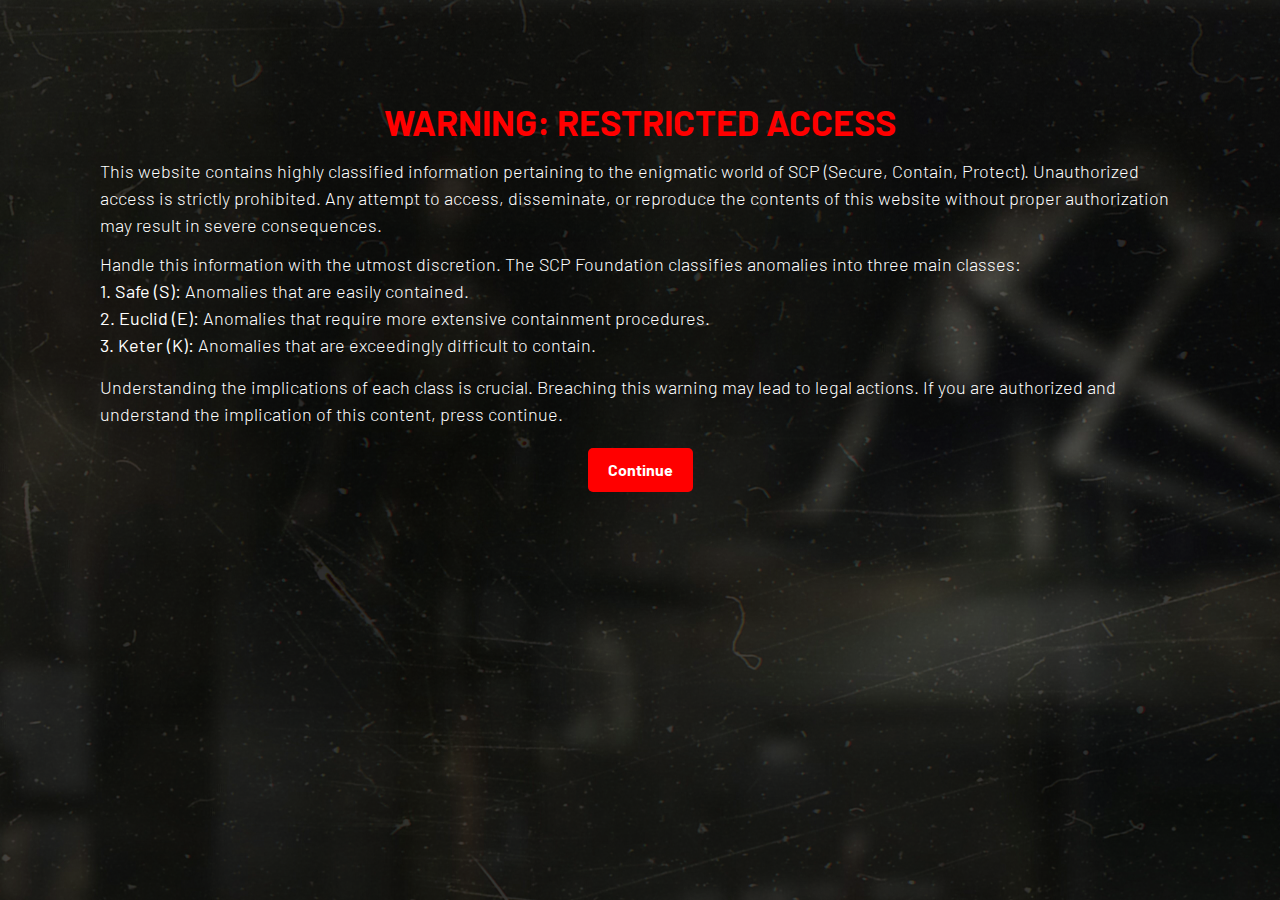
<file: index.html>
<!DOCTYPE html>
<html lang="en">
<head>
    <!-- Site Title-->
    <title>Mysterious SCP And Where To Find Them</title>
    <meta name="format-detection" content="telephone=no">
    <meta name="viewport" content="width=device-width, height=device-height, initial-scale=1.0, maximum-scale=1.0, user-scalable=0">
    <meta http-equiv="X-UA-Compatible" content="IE=edge">
    <meta charset="utf-8">
    <!-- Stylesheets-->
    <link rel="stylesheet" type="text/css" href="//fonts.googleapis.com/css?family=Barlow:100,200,300,400,700">
    <link rel="stylesheet" href="css/bootstrap.css">
    <link rel="stylesheet" href="css/fonts.css">
    <link rel="stylesheet" href="css/style-1.css">
    <style>
        #continueButton {
            display: inline-block;
        padding: 10px 20px;
        background-color: #ff0000; /* Red color for emphasis */
        color: #fff;
        text-decoration: none;
        border-radius: 5px;
        font-weight: bold;
        margin-top: 20px;
        }

        #continueButton:hover {
            background-color: #cc0000;
        }
    </style>
    <style>
        body {
          color: #fff;
          text-align: center;
          align-items: center;
          justify-content: center;
          padding: 100px;
          margin: 0;
        }
    
        h1 {
          font-size: 36px;
          color: #ff0000; /* Red color for emphasis */
          font-weight: bold;
        }
    
        p {
          font-size: 18px;
          line-height: 1.5;
          text-align: left;
        }

        ul {
          font-size: 18px;
          line-height: 1.5;
          text-align: left;
        }
    
        a {
          color: #00ff00; /* Green color for links */
          text-decoration: none;
        }
    
        a:hover {
          text-decoration: underline;
        }
      </style>
</head>
<body>
    <h1>WARNING: RESTRICTED ACCESS</h1>
  <p>This website contains highly classified information pertaining to the enigmatic world of SCP (Secure, Contain, Protect). Unauthorized access is strictly prohibited. Any attempt to access, disseminate, or reproduce the contents of this website without proper authorization may result in severe consequences.</p>
  <p>Handle this information with the utmost discretion. The SCP Foundation classifies anomalies into three main classes:</p>
  <ul>
    <li><strong>1. Safe (S):</strong> Anomalies that are easily contained.</li>
    <li><strong>2. Euclid (E):</strong> Anomalies that require more extensive containment procedures.</li>
    <li><strong>3. Keter (K):</strong> Anomalies that are exceedingly difficult to contain.</li>
  </ul>
  <p>Understanding the implications of each class is crucial. Breaching this warning may lead to legal actions. If you are authorized and understand the implication of this content, press continue.</p>
    <section>
        <a href="main.html" id="continueButton">Continue</a>
    </section>
</body>
</file>
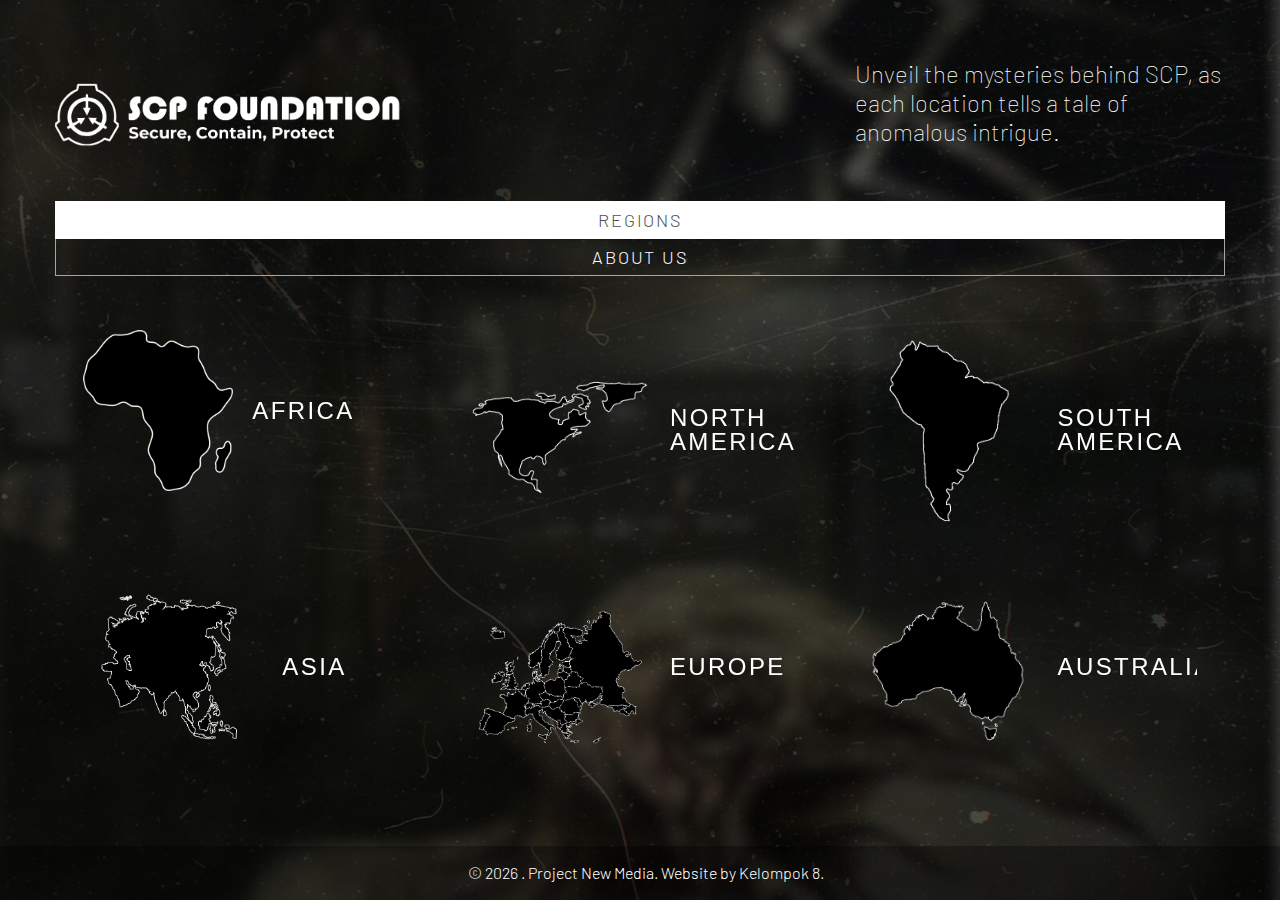
<file: main.html>
<!DOCTYPE html>
<html class="wide" lang="en">
  <head>
    <!-- Site Title-->
    <title>Mysterious SCP And Where To Find Them</title>
    <meta name="format-detection" content="telephone=no">
    <meta name="viewport" content="width=device-width, height=device-height, initial-scale=1.0, maximum-scale=1.0, user-scalable=0">
    <meta http-equiv="X-UA-Compatible" content="IE=edge">
    <meta charset="utf-8">
    <link rel="icon" href="images\scpfoundationlogo.png" type="image/x-icon">
    <!-- Stylesheets-->
    <link rel="stylesheet" type="text/css" href="//fonts.googleapis.com/css?family=Barlow:100,200,300,400,700">
    <link rel="stylesheet" href="css/bootstrap.css">
    <link rel="stylesheet" href="css/fonts.css">
    <link rel="stylesheet" href="css/style.css">
    <style>.ie-panel{display: none;background: #212121;padding: 10px 0;box-shadow: 3px 3px 5px 0 rgba(0,0,0,.3);clear: both;text-align:center;position: relative;z-index: 1;} html.ie-10 .ie-panel, html.lt-ie-10 .ie-panel {display: block;}</style>
  </head>
  <body>
    <div class="ie-panel"><a href="http://windows.microsoft.com/en-US/internet-explorer/"><img src="images/ie8-panel/warning_bar_0000_us.jpg" height="42" width="820" alt="You are using an outdated browser. For a faster, safer browsing experience, upgrade for free today."></a></div>
    <!-- Page-->
    <div class="page bg-image novi-background">
      <div class="preloader">
        <div class="preloader-body">
          <div class="cssload-container">
            <div class="cssload-speeding-wheel"></div>
          </div>
          <p>Loading...</p>
        </div>
      </div>
      <!-- Page Header-->
      <header class="section page-header">
        <div class="container">
          <div class="row justify-content-between align-items-end row-30">
            <div class="col-12 col-md-6"><a class="brand-logo" href="./"><img src="images/scplogoweb.png" alt="" width="346" height="62"/></a></div>
            <div class="col-12 col-md-6 col-xl-4">
              <div class="head-title">
                <p>Unveil the mysteries behind SCP, as each location tells a tale of anomalous intrigue.</p>
              </div>
            </div>
          </div>
        </div>
      </header>
      <section class="section section-xs">
        <div class="container">
          <!-- Bootstrap tabs-->
          <div class="tabs-custom tabs-corporate" id="tabs-1">
            <!-- Nav tabs-->
            <ul class="nav nav-tabs">
              <li class="nav-item" role="presentation"><a class="nav-link active" href="#tabs-1-1" data-toggle="tab"><span class="nav-link-main">Regions</span></a></li>
              <li class="nav-item" role="presentation"><a class="nav-link" href="#tabs-1-2" data-toggle="tab"><span class="nav-link-main">About Us</span></a></li>
            </ul>
            <!-- Tab panes-->
            <div class="tab-content">
              <div class="tab-pane fade show active" id="tabs-1-1">
                <div class="tabs-custom tabs-horizontal tabs-gallery hide-on-modal" id="tabs-galery">
                  <!-- Nav tabs-->
                  <ul class="nav nav-tabs">
                    <li class="nav-item" role="presentation"><a class="nav-link" href="#tabs-gallery-1" data-toggle="tab"><img src="images\africamap.png" alt="" width="150" height="150"/><span>Africa</span></a></li>
                    <li class="nav-item" role="presentation"><a class="nav-link" href="#tabs-gallery-2" data-toggle="tab"><img src="images\amerika utara.png" alt="" width="180" height="180"/><span>North America</span></a></li>
                    <li class="nav-item" role="presentation"><a class="nav-link" href="#tabs-gallery-3" data-toggle="tab"><img src="images\amerika selatan.png" alt="" width="180" height="180"/><span>South America</span></a></li>
                    <li class="nav-item" role="presentation"><a class="nav-link" href="#tabs-gallery-4" data-toggle="tab"><img src="images\asia-01.png" alt="" width="180" height="180"/><span>Asia</span></a></li>
                    <li class="nav-item" role="presentation"><a class="nav-link" href="#tabs-gallery-5" data-toggle="tab"><img src="images\benua eropa-01.png" alt="" width="180" height="180"/><span>Europe</span></a></li>
                    <li class="nav-item" role="presentation"><a class="nav-link" href="#tabs-gallery-6" data-toggle="tab"><img src="images\asutralia-01.png" alt="" width="180" height="180"/><span>Australia</span></a></li>
                  </ul>
                  <!-- Tab panes-->
                  <div class="tab-content">
                    <div class="tab-pane fade" id="tabs-gallery-1">
                      <div class="gallery-wrap">
                        <div class="gallery-wrap-inner">
                          <h4>Africa</h4>
                          <div class="dots-custom-lifestyle"></div><a class="back-to-gallery button-link button-link-icon" href="#"><span class="novi-icon icon icon-primary fa fa-angle-left"></span><span>back</span></a>
                        </div>
                        <div class="gallery-wrap-inner">
                          <!-- Owl Carousel-->
                          <div class="owl-carousel owl-gallery" data-items="1" data-dots="true" data-nav="false" data-stage-padding="0" data-loop="false" data-margin="0" data-mouse-drag="false" data-lightgallery="group" data-pagination-class=".dots-custom-lifestyle"><a class="gallery-item" href="images\Afrika 1North America.png" data-lightgallery="item">
                              <figure><img src="images\130.png" alt="" width="970" height="524"/>
                              </figure>
                              <div class="caption"><span class="icon novi-icon fa-expand"></span></div></a><a class="gallery-item" href="images\Akrika 2North America.png" data-lightgallery="item">
                              <figure><img src="images\173.png" alt="" width="970" height="524"/>
                              </figure>
                              <div class="caption"><span class="icon novi-icon fa-expand"></span></div></a><a class="gallery-item" href="images\Akrika 3North America.png" data-lightgallery="item">
                              <figure><img src="images\106.png" alt="" width="970" height="524"/>
                              </figure>
                              <div class="caption"><span class="icon novi-icon fa-expand"></span></div></a><a class="gallery-item" href="images\Africa 4-01.jpg" data-lightgallery="item">
                              <figure><img src="images\39.png" alt="" width="970" height="524"/>
                              </figure>
                              <div class="caption"><span class="icon novi-icon fa-expand"></span></div></a><a class="gallery-item" href="images\Africa 5-01.jpg" data-lightgallery="item">
                              <figure><img src="images\40.png" alt="" width="970" height="524"/>
                              </figure>
                              <div class="caption"><span class="icon novi-icon fa-expand"></span></div></a>
                          </div>
                        </div>
                      </div>
                    </div>
                    <!--Portrait-->
                    <div class="tab-pane fade" id="tabs-gallery-2">
                      <div class="gallery-wrap">
                        <div class="gallery-wrap-inner">
                          <h4>North America</h4>
                          <div class="dots-custom-portrait"></div><a class="back-to-gallery button-link button-link-icon" href="#"><span class="novi-icon icon icon-primary fa fa-angle-left"></span><span>back</span></a>
                        </div>
                        <div class="gallery-wrap-inner">
                          <!-- Owl Carousel-->
                          <div class="owl-carousel owl-gallery" data-items="1" data-dots="true" data-nav="false" data-stage-padding="0" data-loop="false" data-margin="0" data-mouse-drag="false" data-lightgallery="group" data-pagination-class=".dots-custom-portrait"><a class="gallery-item" href="images\North Amerika 3North America.png" data-lightgallery="item">
                              <figure><img src="images\354.png" alt="" width="970" height="524"/>
                              </figure>
                              <div class="caption"><span class="icon novi-icon fa-expand"></span></div></a><a class="gallery-item" href="images\North Amerika 1North America.png" data-lightgallery="item">
                              <figure><img src="images\939.png" alt="" width="970" height="524"/>
                              </figure>
                              <div class="caption"><span class="icon novi-icon fa-expand"></span></div></a><a class="gallery-item" href="images\North Amerika 2North America.png" data-lightgallery="item">
                              <figure><img src="images\957.png" alt="" width="970" height="524"/>
                              </figure>
                              <div class="caption"><span class="icon novi-icon fa-expand"></span></div></a><a class="gallery-item" href="images\North America 4-01.jpg" data-lightgallery="item">
                              <figure><img src="images\41.png" alt="" width="970" height="524"/>
                              </figure>
                              <div class="caption"><span class="icon novi-icon fa-expand"></span></div></a><a class="gallery-item" href="images\North America 5-01.jpg" data-lightgallery="item">
                              <figure><img src="images\42.png" alt="" width="970" height="524"/>
                              </figure>
                              <div class="caption"><span class="icon novi-icon fa-expand"></span></div></a><a class="gallery-item" href="images\North America 6-01.jpg" data-lightgallery="item">
                              <figure><img src="images\bolakeren.png" alt="" width="970" height="524"/>
                              </figure>
                              <div class="caption"><span class="icon novi-icon fa-expand"></span></div></a>
                          </div>
                        </div>
                      </div>
                    </div>
                    <!--Fashion-->
                    <div class="tab-pane fade" id="tabs-gallery-3">
                      <div class="gallery-wrap">
                        <div class="gallery-wrap-inner">
                          <h4>South America</h4>
                          <div class="dots-custom-fashion"></div><a class="back-to-gallery button-link button-link-icon" href="#"><span class="novi-icon icon icon-primary fa fa-angle-left"></span><span>back</span></a>
                        </div>
                        <div class="gallery-wrap-inner">
                          <!-- Owl Carousel-->
                          <div class="owl-carousel owl-gallery" data-items="1" data-dots="true" data-nav="false" data-stage-padding="0" data-loop="false" data-margin="0" data-mouse-drag="false" data-lightgallery="group" data-pagination-class=".dots-custom-fashion"><a class="gallery-item" href="images\South Amerika 2North America.png" data-lightgallery="item">
                              <figure><img src="images\094.png" alt="" width="970" height="524"/>
                              </figure>
                              <div class="caption"><span class="icon novi-icon fa-expand"></span></div></a><a class="gallery-item" href="images\South Amerika 1North America.png" data-lightgallery="item">
                              <figure><img src="images\169.png" alt="" width="970" height="524"/>
                              </figure>
                              <div class="caption"><span class="icon novi-icon fa-expand"></span></div></a><a class="gallery-item" href="images\South America 4-01.jpg" data-lightgallery="item">
                              <figure><img src="images\44.png" alt="" width="970" height="524"/>
                              </figure>
                              <div class="caption"><span class="icon novi-icon fa-expand"></span></div></a><a class="gallery-item" href="images\South America 3-01.jpg" data-lightgallery="item">
                              <figure><img src="images\43.png" alt="" width="970" height="524"/>
                              </figure>
                              <div class="caption"><span class="icon novi-icon fa-expand"></span></div></a><a class="gallery-item" href="images\South America 5-01.jpg" data-lightgallery="item">
                              <figure><img src="images\ayunanserem.png" alt="" width="970" height="524"/>
                              </figure>
                              <div class="caption"><span class="icon novi-icon fa-expand"></span></div></a>
                          </div>
                        </div>
                      </div>
                    </div>
                    <!--nature-->
                    <div class="tab-pane fade" id="tabs-gallery-4">
                      <div class="gallery-wrap">
                        <div class="gallery-wrap-inner">
                          <h4>Asia</h4>
                          <div class="dots-custom-nature"></div><a class="back-to-gallery button-link button-link-icon" href="#"><span class="novi-icon icon icon-primary fa fa-angle-left"></span><span>back</span></a>
                        </div>
                        <div class="gallery-wrap-inner">
                          <!-- Owl Carousel-->
                          <div class="owl-carousel owl-gallery" data-items="1" data-dots="true" data-nav="false" data-stage-padding="0" data-loop="false" data-margin="0" data-mouse-drag="false" data-lightgallery="group" data-pagination-class=".dots-custom-nature"><a class="gallery-item" href="images\Asia 1North America.png" data-lightgallery="item">
                              <figure><img src="images\864.png" alt="" width="970" height="524"/>
                              </figure>
                              <div class="caption"><span class="icon novi-icon fa-expand"></span></div></a><a class="gallery-item" href="images\Asia 2North America.png" data-lightgallery="item">
                              <figure><img src="images\953.png" alt="" width="970" height="524"/>
                              </figure>
                              <div class="caption"><span class="icon novi-icon fa-expand"></span></div></a><a class="gallery-item" href="images\Asia 3-01.jpg" data-lightgallery="item">
                              <figure><img src="images\46.png" alt="" width="970" height="524"/>
                              </figure>
                              <div class="caption"><span class="icon novi-icon fa-expand"></span></div></a><a class="gallery-item" href="images\Asia 4-01.jpg" data-lightgallery="item">
                              <figure><img src="images\orangserem.png" alt="" width="970" height="524"/>
                              </figure>
                              <div class="caption"><span class="icon novi-icon fa-expand"></span></div></a><a class="gallery-item" href="images\Asia 5-01.jpg" data-lightgallery="item">
                              <figure><img src="images\epepek.png" alt="" width="970" height="524"/>
                              </figure>
                              <div class="caption"><span class="icon novi-icon fa-expand"></span></div></a>
                          </div>
                        </div>
                      </div>
                    </div>
                    <!--city-->
                    <div class="tab-pane fade" id="tabs-gallery-5">
                      <div class="gallery-wrap">
                        <div class="gallery-wrap-inner">
                          <h4>Europe</h4>
                          <div class="dots-custom-city"></div><a class="back-to-gallery button-link button-link-icon" href="#"><span class="novi-icon icon icon-primary fa fa-angle-left"></span><span>back</span></a>
                        </div>
                        <div class="gallery-wrap-inner">
                          <!-- Owl Carousel-->
                          <div class="owl-carousel owl-gallery" data-items="1" data-dots="true" data-nav="false" data-stage-padding="0" data-loop="false" data-margin="0" data-mouse-drag="false" data-lightgallery="group" data-pagination-class=".dots-custom-city"><a class="gallery-item" href="images\Eropa 3North America.png" data-lightgallery="item">
                              <figure><img src="images\610.png" alt="" width="970" height="524"/>
                              </figure>
                              <div class="caption"><span class="icon novi-icon fa-expand"></span></div></a><a class="gallery-item" href="images\Eropa 2North America.png" data-lightgallery="item">
                              <figure><img src="images\2191.png" alt="" width="970" height="524"/>
                              </figure>
                              <div class="caption"><span class="icon novi-icon fa-expand"></span></div></a><a class="gallery-item" href="images\Eropa 1North America.png" data-lightgallery="item">
                              <figure><img src="images\5936.png" alt="" width="970" height="524"/>
                              </figure>
                              <div class="caption"><span class="icon novi-icon fa-expand"></span></div></a><a class="gallery-item" href="images\europe 4-01.jpg" data-lightgallery="item">
                              <figure><img src="images\45.png" alt="" width="970" height="524"/>
                              </figure>
                              <div class="caption"><span class="icon novi-icon fa-expand"></span></div></a><a class="gallery-item" href="images\europe 5-01.jpg" data-lightgallery="item">
                              <figure><img src="images\buntung.png" alt="" width="970" height="524"/>
                              </figure>
                              <div class="caption"><span class="icon novi-icon fa-expand"></span></div></a>
                          </div>
                        </div>
                      </div>
                    </div>
                    <!--city-->
                    <div class="tab-pane fade" id="tabs-gallery-6">
                      <div class="gallery-wrap">
                        <div class="gallery-wrap-inner">
                          <h4>Australia</h4>
                          <div class="dots-custom-six"></div><a class="back-to-gallery button-link button-link-icon" href="#"><span class="novi-icon icon icon-primary fa fa-angle-left"></span><span>back</span></a>
                        </div>
                        <div class="gallery-wrap-inner">
                          <!-- Owl Carousel-->
                          <div class="owl-carousel owl-gallery" data-items="1" data-dots="true" data-nav="false" data-stage-padding="0" data-loop="false" data-margin="0" data-mouse-drag="false" data-lightgallery="group" data-pagination-class=".dots-custom-six"><a class="gallery-item" href="images\Australia 1North America.png" data-lightgallery="item">
                              <figure><img src="images\992.png" alt="" width="970" height="524"/>
                              </figure>
                              <div class="caption"><span class="icon novi-icon fa-expand"></span></div></a><a class="gallery-item" href="images\Australia 2-01.jpg" data-lightgallery="item">
                              <figure><img src="images\47.png" alt="" width="970" height="524"/>
                              </figure>
                              <div class="caption"><span class="icon novi-icon fa-expand"></span></div></a><a class="gallery-item" href="images\Australia 3-01.jpg" data-lightgallery="item">
                              <figure><img src="images\48.png" alt="" width="970" height="524"/>
                              </figure>
                              <div class="caption"><span class="icon novi-icon fa-expand"></span></div></a><a class="gallery-item" href="images\Australia 4-01.jpg" data-lightgallery="item">
                              <figure><img src="images\marvel.png" alt="" width="970" height="524"/>
                              </figure>
                              <div class="caption"><span class="icon novi-icon fa-expand"></span></div></a><a class="gallery-item" href="images\Australia 5-01.jpg" data-lightgallery="item">
                              <figure><img src="images\49.png" alt="" width="970" height="524"/>
                              </figure>
                              <div class="caption"><span class="icon novi-icon fa-expand"></span></div></a>
                          </div>
                        </div>
                      </div>
                    </div>
                  </div>
                </div>
              </div>
              <div class="tab-pane fade" id="tabs-1-2">
                <div class="content-box hide-on-modal">
                  <div class="content-box-inner">
                    <div class="row align-items-center row-30 row-md-30">
                      <div class="col-12 col-md-6 col-lg-7">
                        <figure><img src="images\EMPLOYESS OF THE MONTH.png" alt="" width="504" height="369"/>
                        </figure>
                      </div>
                      <div class="col-12 col-md-6 col-lg-5">
                        <h3>About Us</h3>
                        <p class="subtitle">Kelompok 8 New Media Production</p>
                        <p>Our team consist of:</p>
                        <ul>
                          <li>Marvel - Website developer and content management</li>
                          <li>Yusuf - Poster designer</li>
                          <li>Arthur - Content designer</li>
                          <li>Nathaniel - Content research</li>
                          <li>Jonathan - Content research</li>
                        </ul><a class="button button-primary button-icon button-icon-left" href="#" data-toggle="modal" data-target="#modal-about-us"><span>More</span><span class="novi-icon icon fa-angle-right"></span></a>
                      </div>
                    </div>
                  </div><a class="close-content-box" href="#">x</a>
                </div>
                <div class="modal slideUp" id="modal-about-us" tabindex="-1" role="dialog" aria-hidden="true">
                  <div class="modal-dialog" role="document">
                    <div class="modal-content">
                      <div class="content-box">
                        <div class="content-box-inner">
                          <div class="row">
                            <div class="col-12">
                              <h3>About Project</h3>
                              <p>This innovative project serves as a dynamic map, guiding users through the mysterious world of Secure, Contain, Protect (SCP). Explore the geographical distribution of SCPs, unravel their stories, and uncover the covert efforts to manage these enigmatic entities.</p>
                              <p>Navigate through a dynamic map that unveils the geographical distribution of SCPs worldwide. Each region on the map corresponds to a curated collection of anomalous entities, offering a unique and immersive exploration experience.</p>
                              <p>This website stands as a testament to innovation in web design, seamlessly blending education with exploration. By transforming SCP data into an interactive and visually stunning map, the project leaves a lasting impact, redefining how enthusiasts engage with the mysterious world of SCPs.

                              </p>
                            </div>
                          </div>
                        </div><a class="close-modal-content-box" href="#" data-dismiss="modal">x</a>
                      </div>
                    </div>
                  </div>
                </div>
              </div>
              <div class="tab-pane fade" id="tabs-1-3">
                <div class="content-box hide-on-modal">
                  <div class="content-box-inner row-30">
                    <h3>Services Overview</h3>
                    <div class="row align-items-center row-30">
                      <div class="col-12 col-md-6">
                        <div class="unit service-box">
                          <div class="unit-left"><span class="novi-icon icon icon-lg fa-clock-o"></span></div>
                          <div class="unit-body"><a class="subtitle" href="#" data-toggle="modal" data-target="#modal-service-1">bermodi tempora incidunt ut labore et dolore magna maliquam</a>
                            <p>Dastqui dolorem ipsumquia dolsitmet conse tequam eius. Asmodi tempora incid. Dent ut labore et dolore magnam. Naliquam quae.</p>
                          </div>
                        </div>
                      </div>
                      <div class="col-12 col-md-6">
                        <div class="unit service-box">
                          <div class="unit-left"><span class="novi-icon icon icon-lg fa-cloud"></span></div>
                          <div class="unit-body"><a class="subtitle" href="#" data-toggle="modal" data-target="#modal-service-2">cidunt ut labore t dolore magna maliqua mquaerat voleneni.</a>
                            <p>Dastqui dolorem ipsumquia dolsitmet conse tequam eius. Asmodi tempora incid. Dent ut labore et dolore magnam. Naliquam quae.</p>
                          </div>
                        </div>
                      </div>
                      <div class="col-12 col-md-6">
                        <div class="unit service-box">
                          <div class="unit-left"><span class="novi-icon icon icon-lg fa-bell"></span></div>
                          <div class="unit-body"><a class="subtitle" href="#" data-toggle="modal" data-target="#modal-service-3">empora incidunt ut labore et dolore magna maliquam lroep oirta.</a>
                            <p>Dastqui dolorem ipsumquia dolsitmet conse tequam eius. Asmodi tempora incid. Dent ut labore et dolore magnam. Naliquam quae.</p>
                          </div>
                        </div>
                      </div>
                      <div class="col-12 col-md-6">
                        <div class="unit service-box">
                          <div class="unit-left"><span class="novi-icon icon icon-lg fa-image"></span></div>
                          <div class="unit-body"><a class="subtitle" href="#" data-toggle="modal" data-target="#modal-service-4">dunt ut labore et dolore magna aliquam lroep oirta lreo prota.</a>
                            <p>Dastqui dolorem ipsumquia dolsitmet conse tequam eius. Asmodi tempora incid. Dent ut labore et dolore magnam. Naliquam quae.</p>
                          </div>
                        </div>
                      </div>
                    </div>
                  </div><a class="close-content-box" href="#">x</a>
                </div>
                <div class="modal slideUp" id="modal-service-1" tabindex="-1" role="dialog" aria-hidden="true">
                  <div class="modal-dialog" role="document">
                    <div class="modal-content">
                      <div class="content-box">
                        <div class="content-box-inner">
                          <div class="row">
                            <div class="col-12">
                              <h3>bermodi tempora incidunt ut labore et dolore magna maliquam</h3>
                              <p>Dastqui dolorem ipsumquia dolsitmet conse tequam eius. Asmodi tempora incid. Dent ut labore t dolore magnam. Naliquam quae. Rat voleneni ullam corporis suscipit labasic ut aliquidea commodi consequatur. Aquis autem vel eum iure reprehenderit, muytasas dresasaser. Esse, quam nihil molestiae consequatur, vel illum. Dastqui dolorem ipsumquia dolsitmet conse tequam eius. Asmodi tempora incid. Dent ut labore t dolore magnam. Naliquam quae.</p>
                              <p>Rat voleneni ullam corporis suscipit labasic ut aliquidea commodi consequatur. Aquis autem vel eum iure reprehenderit. Asas dresasaser. Esse, quam nihil molestiae consequatur, vel illum. Dastqui dolorem ipsumquia dolsitmet conse tequam eius. Asmodi tempora incid. Dent ut labore t dolore magnam. Naliquam quae. Rat voleneni ullam corporis suscipit labasic ut aliquidea commodi consequatur. Aquis autem vel eum iure reprehenderit, muytasas dresasaser. Esse, quam nihil molestiae consequatur, vel illum. Dastqui dolorem ipsumquia dolsitmet conse tequam eius. Asmodi tempo. Asas dresasaser. Esse, quam nihil molestiae consequatur, vel illum. Dastqui dolorem ipsumquia dolsitmet conse tequam eius. Asmodi tempora incid. Dent ut labore t dolore magnam. Naliquam quae. Rat voleneni ullam corporis suscipit labasic ut aliquidea</p>
                            </div>
                          </div>
                        </div><a class="close-modal-content-box" href="#" data-dismiss="modal">x</a>
                      </div>
                    </div>
                  </div>
                </div>
                <div class="modal slideUp" id="modal-service-2" tabindex="-1" role="dialog" aria-hidden="true">
                  <div class="modal-dialog" role="document">
                    <div class="modal-content">
                      <div class="content-box">
                        <div class="content-box-inner">
                          <div class="row">
                            <div class="col-12">
                              <h3>cidunt ut labore t dolore magna maliqua mquaerat voleneni.</h3>
                              <p>Dastqui dolorem ipsumquia dolsitmet conse tequam eius. Asmodi tempora incid. Dent ut labore t dolore magnam. Naliquam quae. Rat voleneni ullam corporis suscipit labasic ut aliquidea commodi consequatur. Aquis autem vel eum iure reprehenderit, muytasas dresasaser. Esse, quam nihil molestiae consequatur, vel illum. Dastqui dolorem ipsumquia dolsitmet conse tequam eius. Asmodi tempora incid. Dent ut labore t dolore magnam. Naliquam quae.</p>
                              <p>Rat voleneni ullam corporis suscipit labasic ut aliquidea commodi consequatur. Aquis autem vel eum iure reprehenderit. Asas dresasaser. Esse, quam nihil molestiae consequatur, vel illum. Dastqui dolorem ipsumquia dolsitmet conse tequam eius. Asmodi tempora incid. Dent ut labore t dolore magnam. Naliquam quae. Rat voleneni ullam corporis suscipit labasic ut aliquidea commodi consequatur. Aquis autem vel eum iure reprehenderit, muytasas dresasaser. Esse, quam nihil molestiae consequatur, vel illum. Dastqui dolorem ipsumquia dolsitmet conse tequam eius. Asmodi tempo. Asas dresasaser. Esse, quam nihil molestiae consequatur, vel illum. Dastqui dolorem ipsumquia dolsitmet conse tequam eius. Asmodi tempora incid. Dent ut labore t dolore magnam. Naliquam quae. Rat voleneni ullam corporis suscipit labasic ut aliquidea</p>
                            </div>
                          </div>
                        </div><a class="close-modal-content-box" href="#" data-dismiss="modal">x</a>
                      </div>
                    </div>
                  </div>
                </div>
                <div class="modal slideUp" id="modal-service-3" tabindex="-1" role="dialog" aria-hidden="true">
                  <div class="modal-dialog" role="document">
                    <div class="modal-content">
                      <div class="content-box">
                        <div class="content-box-inner">
                          <div class="row">
                            <div class="col-12">
                              <h3>empora incidunt ut labore et dolore magna maliquam lroep oirta.</h3>
                              <p>Dastqui dolorem ipsumquia dolsitmet conse tequam eius. Asmodi tempora incid. Dent ut labore t dolore magnam. Naliquam quae. Rat voleneni ullam corporis suscipit labasic ut aliquidea commodi consequatur. Aquis autem vel eum iure reprehenderit, muytasas dresasaser. Esse, quam nihil molestiae consequatur, vel illum. Dastqui dolorem ipsumquia dolsitmet conse tequam eius. Asmodi tempora incid. Dent ut labore t dolore magnam. Naliquam quae.</p>
                              <p>Rat voleneni ullam corporis suscipit labasic ut aliquidea commodi consequatur. Aquis autem vel eum iure reprehenderit. Asas dresasaser. Esse, quam nihil molestiae consequatur, vel illum. Dastqui dolorem ipsumquia dolsitmet conse tequam eius. Asmodi tempora incid. Dent ut labore t dolore magnam. Naliquam quae. Rat voleneni ullam corporis suscipit labasic ut aliquidea commodi consequatur. Aquis autem vel eum iure reprehenderit, muytasas dresasaser. Esse, quam nihil molestiae consequatur, vel illum. Dastqui dolorem ipsumquia dolsitmet conse tequam eius. Asmodi tempo. Asas dresasaser. Esse, quam nihil molestiae consequatur, vel illum. Dastqui dolorem ipsumquia dolsitmet conse tequam eius. Asmodi tempora incid. Dent ut labore t dolore magnam. Naliquam quae. Rat voleneni ullam corporis suscipit labasic ut aliquidea</p>
                            </div>
                          </div>
                        </div><a class="close-modal-content-box" href="#" data-dismiss="modal">x</a>
                      </div>
                    </div>
                  </div>
                </div>
                <div class="modal slideUp" id="modal-service-4" tabindex="-1" role="dialog" aria-hidden="true">
                  <div class="modal-dialog" role="document">
                    <div class="modal-content">
                      <div class="content-box">
                        <div class="content-box-inner">
                          <div class="row">
                            <div class="col-12">
                              <h3>dunt ut labore et dolore magna aliquam lroep oirta lreo prota.</h3>
                              <p>Dastqui dolorem ipsumquia dolsitmet conse tequam eius. Asmodi tempora incid. Dent ut labore t dolore magnam. Naliquam quae. Rat voleneni ullam corporis suscipit labasic ut aliquidea commodi consequatur. Aquis autem vel eum iure reprehenderit, muytasas dresasaser. Esse, quam nihil molestiae consequatur, vel illum. Dastqui dolorem ipsumquia dolsitmet conse tequam eius. Asmodi tempora incid. Dent ut labore t dolore magnam. Naliquam quae.</p>
                              <p>Rat voleneni ullam corporis suscipit labasic ut aliquidea commodi consequatur. Aquis autem vel eum iure reprehenderit. Asas dresasaser. Esse, quam nihil molestiae consequatur, vel illum. Dastqui dolorem ipsumquia dolsitmet conse tequam eius. Asmodi tempora incid. Dent ut labore t dolore magnam. Naliquam quae. Rat voleneni ullam corporis suscipit labasic ut aliquidea commodi consequatur. Aquis autem vel eum iure reprehenderit, muytasas dresasaser. Esse, quam nihil molestiae consequatur, vel illum. Dastqui dolorem ipsumquia dolsitmet conse tequam eius. Asmodi tempo. Asas dresasaser. Esse, quam nihil molestiae consequatur, vel illum. Dastqui dolorem ipsumquia dolsitmet conse tequam eius. Asmodi tempora incid. Dent ut labore t dolore magnam. Naliquam quae. Rat voleneni ullam corporis suscipit labasic ut aliquidea</p>
                            </div>
                          </div>
                        </div><a class="close-modal-content-box" href="#" data-dismiss="modal">x</a>
                      </div>
                    </div>
                  </div>
                </div>
              </div>
              <div class="tab-pane fade" id="tabs-1-4">
                <div class="content-box hide-on-modal">
                  <div class="row row-30 justify-content-center align-items-center">
                    <div class="col-12 col-md-7">
                      <!--RD Mailform-->
                      <form class="rd-mailform text-left" data-form-output="form-output-global" data-form-type="contact" method="post" action="bat/rd-mailform.php">
                        <div class="row row-14 gutters-14">
                          <div class="col-sm-6">
                            <div class="form-wrap">
                              <label class="form-label" for="contact-name">Name</label>
                              <input class="form-input" id="contact-name" type="text" name="name" data-constraints="@Required">
                            </div>
                          </div>
                          <div class="col-sm-6">
                            <div class="form-wrap">
                              <label class="form-label" for="contact-phone">Phone</label>
                              <input class="form-input" id="contact-phone" type="text" name="phone" data-constraints="@Required @PhoneNumber">
                            </div>
                          </div>
                          <div class="col-12">
                            <div class="form-wrap">
                              <label class="form-label" for="contact-message">Message</label>
                              <textarea class="form-input" id="contact-message" name="message" data-constraints="@Required"></textarea>
                            </div>
                          </div>
                          <div class="col-sm-6">
                            <div class="form-wrap">
                              <label class="form-label" for="contact-email">E-Mail</label>
                              <input class="form-input" id="contact-email" type="email" name="email" data-constraints="@Required @Email">
                            </div>
                          </div>
                          <div class="col-sm-6 align-self-end">
                            <div class="form-button">
                              <button class="button button-lg button-block button-primary" type="submit">Send</button>
                            </div>
                          </div>
                        </div>
                      </form>
                    </div>
                    <div class="col-12 col-md-4">
                      <h3>Contact Info</h3>
                      <address class="subtitle">8901 Marmora Road,<br> Glasgow, D04 89GR.</address>
                      <ul class="contact-info">
                        <li><span>Freephone:</span><a href="tel:#">+1 800 559 6580</a></li>
                        <li><span>Telephone:</span><a href="tel:#">+1 800 603 6035</a></li>
                        <li><span>FAX:</span><a href="tel:#">+1 800 889 9898</a></li>
                        <li><span>E-mail:</span><a href="mailto:#">mail@demolink.org</a></li>
                      </ul>
                    </div>
                  </div><a class="close-content-box" href="#">x</a>
                </div>
              </div>
            </div>
          </div>
        </div>
      </section>
      <!-- Page Footer-->
      <footer class="section footer-classic context-dark novi-background">
        <div class="container">
          <div class="footer-group">
            <ul class="list-inline list-inline-xs">
            </ul>
            <!-- Rights-->
            <p class="rights"><span>&copy;&nbsp;</span><span class="copyright-year"></span><span>&nbsp;</span><span>.&nbsp;</span><a href="#" data-toggle="modal" data-target="#privacy">Project New Media</a>. Website&nbsp;by&nbsp;</a>Kelompok 8.</p>
          </div>
        </div>
        <!-- Coded by JeremyLuis-->
      </footer>

      <div class="modal modal-centered slideUp" id="privacy" tabindex="-1" role="dialog" aria-hidden="true">
        <div class="modal-dialog" role="document">
          <div class="modal-content">
            <div class="content-box">
              <div class="content-box-inner">
                <div class="row">
                  <div class="col-12">
                    <h3>Project New Media</h3>
                    <p>This is a New Media Project about SCP Creatures Mapping.</p>
                    <p>Special thanks to:</p>
                    <ul>
                      <li>Aulia - Support system</li>
                      <li>Talitha - Website consultant</li>
                      <li>Shaquille - Website consultant</li>
                      <li>ChatGPT - Development assistant</li>
                  </div>
                </div>
              </div><a class="close-modal-content-box" href="#" data-dismiss="modal">x</a>
            </div>
          </div>
        </div>
      </div>
    </div>
    <!-- Global Mailform Output-->
    <div class="snackbars" id="form-output-global"></div>
    <!-- Javascript-->
    <script src="js/core.min.js"></script>
    <script src="js/script.js"></script>
    <!-- coded by ragnar-->
  </body>
</html>
</file>
<file: css/style.css>
@charset "UTF-8";
/*
*
* Trunk version 2.0.0
*
*/
/*
*
* Contexts
*/
a:focus,
button:focus {
	outline: none !important;
}

button::-moz-focus-inner {
	border: 0;
}

*:focus {
	outline: none;
}

blockquote {
	padding: 0;
	margin: 0;
}

input,
button,
select,
textarea {
	outline: none;
}

label {
	margin-bottom: 0;
}

p {
	margin: 0;
}

ul,
ol {
	list-style: none;
	padding: 0;
	margin: 0;
}

ul li,
ol li {
	display: block;
}

dl {
	margin: 0;
}

dt,
dd {
	line-height: inherit;
}

dt {
	font-weight: inherit;
}

dd {
	margin-bottom: 0;
}

cite {
	font-style: normal;
}

form {
	margin-bottom: 0;
}

blockquote {
	padding-left: 0;
	border-left: 0;
}

address {
	margin-top: 0;
	margin-bottom: 0;
}

figure {
	margin-bottom: 0;
}

html p a:hover {
	text-decoration: none;
}

/*
*
* Typography
*/
body {
	font-family: "Barlow", -apple-system, BlinkMacSystemFont, "Segoe UI", Roboto, "Helvetica Neue", Arial, sans-serif;
	font-size: 16px;
	line-height: 1.5;
	font-weight: 300;
	color: #a5a5a5;
	background-color: #2c343b;
	-webkit-text-size-adjust: none;
	-webkit-font-smoothing: subpixel-antialiased;
	overflow-x: hidden;
}

h1, h2, h3, h4, h5, h6, [class^='heading-'] {
	margin-top: 0;
	margin-bottom: 0;
	font-weight: 100;
	color: #fff;
}

h1 a, h2 a, h3 a, h4 a, h5 a, h6 a, [class^='heading-'] a {
	color: inherit;
}

h1 a:hover, h2 a:hover, h3 a:hover, h4 a:hover, h5 a:hover, h6 a:hover, [class^='heading-'] a:hover {
	color: #ffac62;
}

h1,
.heading-1 {
	font-size: 32px;
	line-height: 1.5;
}

@media (min-width: 1200px) {
	h1,
	.heading-1 {
		font-size: 60px;
		line-height: 1.2;
	}
}

h2,
.heading-2 {
	font-size: 28px;
	line-height: 1.5;
}

@media (min-width: 1200px) {
	h2,
	.heading-2 {
		font-size: 48px;
		line-height: 1.45833;
	}
}

h3,
.heading-3 {
	font-size: 24px;
	line-height: 1.5;
	font-weight: 300;
}

@media (min-width: 1200px) {
	h3,
	.heading-3 {
		font-size: 38px;
		line-height: 1.10526;
	}
}

h4,
.heading-4 {
	font-size: 22px;
	line-height: 1.5;
}

@media (min-width: 1200px) {
	h4,
	.heading-4 {
		font-size: 24px;
		line-height: 1.25;
	}
}

h5,
.heading-5 {
	font-size: 20px;
	line-height: 1.5;
}

@media (min-width: 1200px) {
	h5,
	.heading-5 {
		font-size: 18px;
		line-height: 1.44444;
	}
}

h6,
.heading-6 {
	font-size: 18px;
	line-height: 1.5;
}

@media (min-width: 1200px) {
	h6,
	.heading-6 {
		font-size: 16px;
		line-height: 1.5;
	}
}

.subtitle {
	text-transform: uppercase;
	color: #fff;
	font-weight: 600;
	line-height: 1.4;
}

small,
.small {
	display: block;
	font-size: 14px;
	line-height: 1.28571;
}

mark,
.mark {
	padding: 3px 5px;
	color: #fff;
	background: #ffac62;
}

.big {
	font-size: 20px;
	line-height: 1.4;
}

.lead {
	font-size: 24px;
	line-height: 34px;
	font-weight: 300;
}

code {
	padding: 10px 5px;
	border-radius: 0.2rem;
	font-size: 90%;
	color: #111;
	background: #edeff4;
}

p [data-toggle='tooltip'] {
	padding-left: .25em;
	padding-right: .25em;
	color: #ffac62;
}

p [style*='max-width'] {
	display: inline-block;
}

.content-box {
	position: relative;
	max-width: 900px;
	margin-left: auto;
	margin-right: auto;
	padding: 30px;
	background-color: #111;
}

.content-box .close-content-box,
.content-box .close-modal-content-box {
	position: absolute;
	top: -10px;
	right: -10px;
	display: inline-block;
	text-align: center;
	width: 43px;
	height: 43px;
	font-size: 24px;
	background-color: #ffac62;
	line-height: 38px;
}

.content-box .close-content-box:hover,
.content-box .close-modal-content-box:hover {
	background-color: #fff;
	color: #000;
}

@media (min-width: 1200px) {
	.content-box {
		padding: 50px;
		max-width: 970px;
	}
	.content-box-inner {
		padding-left: 15px;
		padding-right: 15px;
		max-height: 470px;
		overflow-y: auto;
	}
	.content-box .close-content-box,
	.content-box .close-modal-content-box {
		top: 4px;
		right: 4px;
	}
}

.service-box .icon {
	color: #fff;
}

.contact-info li {
	padding: 2px 0;
}

.contact-info li span {
	display: inline-block;
	min-width: 75px;
}

/*
*
* Brand
*/
.brand {
	display: inline-block;
}

.brand .brand-logo-light {
	display: none;
}

.brand .brand-logo-dark {
	display: block;
}

/*
*
* Links
*/
a {
	transition: all 0.3s ease-in-out;
}

a, a:focus, a:active, a:hover {
	text-decoration: none;
}

a, a:focus, a:active {
	color: #fff;
}

a:hover {
	color: #ffac62;
}

a[href*='callto'], a[href*='mailto'] {
	white-space: nowrap;
}

.link-hover {
	color: #ffac62;
}

.link-press {
	color: #fff;
}

* + .privacy-link {
	margin-top: 25px;
}

/*
*
* Blocks
*/
.block-center, .block-sm, .block-lg {
	margin-left: auto;
	margin-right: auto;
}

.block-sm {
	max-width: 560px;
}

.block-lg {
	max-width: 768px;
}

.block-center {
	padding: 10px;
}

.block-center:hover .block-center-header {
	background-color: #ffac62;
}

.block-center-title {
	background-color: #fff;
}

@media (max-width: 1599px) {
	.block-center {
		padding: 20px;
	}
	.block-center:hover .block-center-header {
		background-color: #fff;
	}
	.block-center-header {
		background-color: #ffac62;
	}
}

/*
*
* Boxes
*/
.box-minimal {
	text-align: center;
}

.box-minimal .box-minimal-icon {
	font-size: 50px;
	line-height: 50px;
	color: #ffac62;
}

.box-minimal-divider {
	width: 36px;
	height: 4px;
	margin-left: auto;
	margin-right: auto;
	background: #ffac62;
}

.box-minimal-text {
	width: 100%;
	max-width: 320px;
	margin-left: auto;
	margin-right: auto;
}

* + .box-minimal {
	margin-top: 30px;
}

* + .box-minimal-title {
	margin-top: 10px;
}

* + .box-minimal-divider {
	margin-top: 20px;
}

* + .box-minimal-text {
	margin-top: 15px;
}

.bg-gray-dark .box-minimal p, .bg-accent .box-minimal p {
	color: #a5a5a5;
}

.box-counter {
	position: relative;
	text-align: center;
	color: #2c343b;
}

.box-counter-title {
	display: inline-block;
	font-family: "Lora", "Times New Roman", Times, serif;
	font-size: 16px;
	line-height: 1.3;
	letter-spacing: -.025em;
}

.box-counter-main {
	font-family: "Lora", "Times New Roman", Times, serif;
	font-size: 45px;
	font-weight: 400;
	line-height: 1.2;
}

.box-counter-main > * {
	display: inline;
	font: inherit;
}

.box-counter-main .small {
	font-size: 28px;
}

.box-counter-main .small_top {
	position: relative;
	top: .2em;
	vertical-align: top;
}

.box-counter-divider {
	font-size: 0;
	line-height: 0;
}

.box-counter-divider::after {
	content: '';
	display: inline-block;
	width: 80px;
	height: 2px;
	background: #ffac62;
}

* + .box-counter-title {
	margin-top: 10px;
}

* + .box-counter-main {
	margin-top: 20px;
}

* + .box-counter-divider {
	margin-top: 10px;
}

@media (min-width: 768px) {
	.box-counter-title {
		font-size: 18px;
	}
}

@media (min-width: 1200px) {
	.box-counter-main {
		font-size: 60px;
	}
	.box-counter-main .small {
		font-size: 36px;
	}
	* + .box-counter-main {
		margin-top: 30px;
	}
	* + .box-counter-divider {
		margin-top: 15px;
	}
	* + .box-counter-title {
		margin-top: 18px;
	}
}

.bg-accent .box-counter {
	color: #fff;
}

.bg-accent .box-counter-divider::after {
	background: #fff;
}

/*
* Element groups
*/
html .group {
	margin-bottom: -20px;
	margin-left: -15px;
}

html .group:empty {
	margin-bottom: 0;
	margin-left: 0;
}

html .group > * {
	display: inline-block;
	margin-top: 0;
	margin-bottom: 20px;
	margin-left: 15px;
}

html .group-sm {
	margin-bottom: -10px;
	margin-left: -10px;
}

html .group-sm:empty {
	margin-bottom: 0;
	margin-left: 0;
}

html .group-sm > * {
	display: inline-block;
	margin-top: 0;
	margin-bottom: 10px;
	margin-left: 10px;
}

html .group-xl {
	margin-bottom: -20px;
	margin-left: -30px;
}

html .group-xl:empty {
	margin-bottom: 0;
	margin-left: 0;
}

html .group-xl > * {
	display: inline-block;
	margin-top: 0;
	margin-bottom: 20px;
	margin-left: 30px;
}

@media (min-width: 992px) {
	html .group-xl {
		margin-bottom: -20px;
		margin-left: -45px;
	}
	html .group-xl > * {
		margin-bottom: 20px;
		margin-left: 45px;
	}
}

html .group-sm-justify .button {
	padding-left: 20px;
	padding-right: 20px;
}

@media (min-width: 768px) {
	html .group-sm-justify {
		display: flex;
		align-items: center;
		justify-content: center;
	}
	html .group-sm-justify > * {
		flex-grow: 1;
		flex-shrink: 0;
	}
	html .group-sm-justify .button {
		min-width: 130px;
		padding-left: 20px;
		padding-right: 20px;
	}
}

html .group-middle {
	display: inline-table;
	vertical-align: middle;
}

html .group-middle > * {
	vertical-align: middle;
}

* + .group-sm {
	margin-top: 30px;
}

* + .group-xl {
	margin-top: 20px;
}

/*
*
* Responsive units
*/
.unit {
	display: flex;
	flex: 0 1 100%;
}

[class*='unit']:empty {
	margin-bottom: 0;
	margin-left: 0;
}

.unit-body {
	flex: 0 1 auto;
}

.unit-left,
.unit-right {
	flex: 0 0 auto;
	max-width: 100%;
}

.unit {
	margin-bottom: -30px;
	margin-left: -20px;
}

.unit > * {
	margin-bottom: 30px;
	margin-left: 20px;
}

@media (min-width: 576px) {
	.unit-sm {
		margin-bottom: -30px;
		margin-left: -20px;
	}
	.unit-sm > * {
		margin-bottom: 30px;
		margin-left: 20px;
	}
}

@media (min-width: 768px) {
	.unit-md {
		margin-bottom: -30px;
		margin-left: -20px;
	}
	.unit-md > * {
		margin-bottom: 30px;
		margin-left: 20px;
	}
}

@media (min-width: 992px) {
	.unit-lg {
		margin-bottom: -30px;
		margin-left: -20px;
	}
	.unit-lg > * {
		margin-bottom: 30px;
		margin-left: 20px;
	}
}

@media (min-width: 1200px) {
	.unit-xl {
		margin-bottom: -30px;
		margin-left: -20px;
	}
	.unit-xl > * {
		margin-bottom: 30px;
		margin-left: 20px;
	}
}

@media (min-width: 1600px) {
	.unit-xxl {
		margin-bottom: -30px;
		margin-left: -20px;
	}
	.unit-xxl > * {
		margin-bottom: 30px;
		margin-left: 20px;
	}
}

.unit-spacing-xs.unit {
	margin-bottom: -15px;
	margin-left: -7px;
}

.unit-spacing-xs.unit > * {
	margin-bottom: 15px;
	margin-left: 7px;
}

@media (min-width: 576px) {
	.unit-spacing-xs.unit {
		margin-bottom: -15px;
		margin-left: -7px;
	}
	.unit-spacing-xs.unit > * {
		margin-bottom: 15px;
		margin-left: 7px;
	}
}

@media (min-width: 768px) {
	.unit-spacing-xs.unit {
		margin-bottom: -15px;
		margin-left: -7px;
	}
	.unit-spacing-xs.unit > * {
		margin-bottom: 15px;
		margin-left: 7px;
	}
}

@media (min-width: 992px) {
	.unit-spacing-xs.unit {
		margin-bottom: -15px;
		margin-left: -7px;
	}
	.unit-spacing-xs.unit > * {
		margin-bottom: 15px;
		margin-left: 7px;
	}
}

@media (min-width: 1200px) {
	.unit-spacing-xs.unit {
		margin-bottom: -15px;
		margin-left: -7px;
	}
	.unit-spacing-xs.unit > * {
		margin-bottom: 15px;
		margin-left: 7px;
	}
}

@media (min-width: 1600px) {
	.unit-spacing-xs.unit {
		margin-bottom: -15px;
		margin-left: -7px;
	}
	.unit-spacing-xs.unit > * {
		margin-bottom: 15px;
		margin-left: 7px;
	}
}

/*
*
* Lists
*/
.list > li + li {
	margin-top: 10px;
}

.list-xs > li + li {
	margin-top: 5px;
}

.list-sm > li + li {
	margin-top: 10px;
}

.list-md > li + li {
	margin-top: 18px;
}

.list-lg > li + li {
	margin-top: 25px;
}

@media (min-width: 768px) {
	.list-xl > li + li {
		margin-top: 60px;
	}
}

.list-inline > li {
	display: inline-block;
}

html .list-inline-xs {
	transform: translate3d(0, -8px, 0);
	margin-bottom: -8px;
	margin-left: -4px;
	margin-right: -4px;
}

html .list-inline-xs > * {
	margin-top: 8px;
	padding-left: 4px;
	padding-right: 4px;
}

.list-terms dt + dd {
	margin-top: 5px;
}

.list-terms dd + dt {
	margin-top: 25px;
}

* + .list-terms {
	margin-top: 25px;
}

.index-list {
	counter-reset: li;
}

.index-list > li .list-index-counter:before {
	content: counter(li, decimal-leading-zero);
	counter-increment: li;
}

.list-marked {
	padding-left: 25px;
	text-align: left;
}

.list-marked > li {
	text-indent: -25px;
	padding-left: 25px;
}

.list-marked > li::before {
	position: relative;
	display: inline-block;
	left: 25px;
	top: -1px;
	min-width: 25px;
	content: '\f105';
	font: 400 14px/24px 'FontAwesome';
	color: #b7b7b7;
}

.list-marked > li + li {
	margin-top: 4px;
}

* + .list-marked {
	margin-top: 15px;
}

p + .list-marked {
	margin-top: 10px;
}

.list-ordered {
	counter-reset: li;
	padding-left: 25px;
	text-align: left;
}

.list-ordered > li {
	position: relative;
	padding-left: 25px;
}

.list-ordered > li:before {
	content: counter(li, decimal) ".";
	counter-increment: li;
	position: absolute;
	top: 0;
	left: 0;
	display: inline-block;
	width: 15px;
	color: #b7b7b7;
}

.list-ordered > li + li {
	margin-top: 10px;
}

* + .list-ordered {
	margin-top: 15px;
}

/*
*
* Images
*/
img {
	display: inline-block;
	max-width: 100%;
	height: auto;
}

.img-responsive {
	width: 100%;
}

/*
*
* Icons
*/
.icon {
	display: inline-block;
	font-size: 16px;
	line-height: 1;
	transition: .3s ease-in-out;
}

.icon::before {
	position: relative;
	display: inline-block;
	font-weight: 400;
	font-style: normal;
	speak: none;
	text-transform: none;
}

.icon-primary {
	color: #ffac62;
}

.icon-secondary {
	color: #d87f13;
}

.icon-circle {
	border-radius: 50%;
}

.icon-lg {
	font-size: 26px;
}

@media (min-width: 1200px) {
	.icon-lg {
		font-size: 38px;
	}
}

/*
*
* Tables custom
*/
.table-custom {
	width: 100%;
	max-width: 100%;
	text-align: left;
	background: #fff;
	border-collapse: collapse;
}

.table-custom th,
.table-custom td {
	color: #2c343b;
	background: #fff;
}

.table-custom th {
	padding: 35px 24px;
	font-size: 14px;
	font-weight: 700;
	letter-spacing: .05em;
	text-transform: uppercase;
	background: #d7d7d7;
}

@media (max-width: 991px) {
	.table-custom th {
		padding-top: 20px;
		padding-bottom: 20px;
	}
}

.table-custom td {
	padding: 17px 24px;
}

.table-custom tbody tr:first-child td {
	border-top: 0;
}

.table-custom tr td {
	border-bottom: 1px solid #ccc;
}

.table-custom tfoot td {
	font-weight: 700;
}

* + .table-custom-responsive {
	margin-top: 30px;
}

@media (min-width: 768px) {
	* + .table-custom-responsive {
		margin-top: 40px;
	}
}

.table-custom.table-custom-primary thead th {
	color: #fff;
	background: #ffac62;
	border: 0;
}

.table-custom.table-custom-primary tbody tr:hover td {
	background: #d7d7d7;
}

.table-custom.table-custom-bordered tr td:first-child {
	border-left: 0;
}

.table-custom.table-custom-bordered tr td:last-child {
	border-right: 0;
}

.table-custom.table-custom-bordered td {
	border: 1px solid #ccc;
}

.table-custom.table-custom-bordered tbody > tr:first-of-type > td {
	border-top: 0;
}

.table-custom.table-custom-striped {
	border-bottom: 1px solid #ccc;
}

.table-custom.table-custom-striped tbody tr:nth-of-type(odd) td {
	background: transparent;
}

.table-custom.table-custom-striped tbody tr:nth-of-type(even) td {
	background: #d7d7d7;
}

.table-custom.table-custom-striped tbody td {
	border: 0;
}

.table-custom.table-custom-striped tfoot td:not(:first-child) {
	border-left: 0;
}

@media (max-width: 991px) {
	.table-custom-responsive {
		display: block;
		width: 100%;
		overflow-x: auto;
		-ms-overflow-style: -ms-autohiding-scrollbar;
	}
	.table-custom-responsive.table-bordered {
		border: 0;
	}
}

/*
*
* Dividers
*/
hr {
	margin-top: 0;
	margin-bottom: 0;
	border-top: 1px solid #d7d7d7;
}

.divider {
	font-size: 0;
	line-height: 0;
}

.divider::after {
	content: '';
	display: inline-block;
	width: 60px;
	height: 2px;
	background-color: #ffac62;
}

/*
*
* Buttons
*/
.button {
	position: relative;
	overflow: hidden;
	display: inline-block;
	padding: 10px 18px;
	font-size: 14px;
	line-height: 1.25;
	border: 2px solid;
	font-family: "Source Sans Pro", -apple-system, BlinkMacSystemFont, "Segoe UI", Roboto, "Helvetica Neue", Arial, sans-serif;
	font-weight: 400;
	letter-spacing: 0;
	text-transform: uppercase;
	font-size: 16px;
	white-space: nowrap;
	text-overflow: ellipsis;
	text-align: center;
	cursor: pointer;
	vertical-align: middle;
	user-select: none;
	transition: 250ms all ease-in-out;
}

.button-block {
	display: block;
	width: 100%;
}

.button-default, .button-default:focus {
	color: #ccc;
	background-color: #2c343b;
	border-color: #2c343b;
}

.button-default:hover, .button-default:active {
	color: #fff;
	background-color: #ffac62;
	border-color: #ffac62;
}

.button-default.button-ujarak::before {
	background: #ffac62;
}

.button-gray-100, .button-gray-100:focus {
	color: #151515;
	background-color: #edeff4;
	border-color: #edeff4;
}

.button-gray-100:hover, .button-gray-100:active {
	color: #151515;
	background-color: #dde1ea;
	border-color: #dde1ea;
}

.button-gray-100.button-ujarak::before {
	background: #dde1ea;
}

.button-primary, .button-primary:focus {
	color: #fff;
	background-color: #ffac62;
	border-color: #ffac62;
}

.button-primary:hover, .button-primary:active {
	color: #fff;
	background-color: #727984;
	border-color: #727984;
}

.button-primary.button-ujarak::before {
	background: #727984;
}

.button-default-outline, .button-default-outline:focus {
	color: #ccc;
	background-color: transparent;
	border-color: #2c343b;
}

.button-default-outline:hover, .button-default-outline:active {
	color: #fff;
	background-color: #ffac62;
	border-color: #ffac62;
}

.button-default-outline.button-ujarak::before {
	background: #ffac62;
}

.button-ghost {
	border: 0;
	background-color: transparent;
}

.button-ghost:hover {
	color: #fff;
	background: #ffac62;
}

.button-facebook, .button-facebook:focus {
	color: #fff;
	background-color: #4d70a8;
	border-color: #4d70a8;
}

.button-facebook:hover, .button-facebook:active {
	color: #fff;
	background-color: #456497;
	border-color: #456497;
}

.button-facebook.button-ujarak::before {
	background: #456497;
}

.button-twitter, .button-twitter:focus {
	color: #fff;
	background-color: #02bcf3;
	border-color: #02bcf3;
}

.button-twitter:hover, .button-twitter:active {
	color: #fff;
	background-color: #02a8da;
	border-color: #02a8da;
}

.button-twitter.button-ujarak::before {
	background: #02a8da;
}

.button-google, .button-google:focus {
	color: #fff;
	background-color: #e2411e;
	border-color: #e2411e;
}

.button-google:hover, .button-google:active {
	color: #fff;
	background-color: #cc3a1a;
	border-color: #cc3a1a;
}

.button-google.button-ujarak::before {
	background: #cc3a1a;
}

.button-shadow {
	box-shadow: 0 9px 21px 0 rgba(204, 204, 204, 0.15);
}

.button-shadow:hover {
	box-shadow: 0 9px 10px 0 rgba(204, 204, 204, 0.15);
}

.button-shadow:focus, .button-shadow:active {
	box-shadow: none;
}

.button-ujarak {
	position: relative;
	z-index: 0;
	transition: background .4s, border-color .4s, color .4s;
}

.button-ujarak::before {
	content: '';
	position: absolute;
	top: 0;
	left: 0;
	width: 100%;
	height: 100%;
	background: #ffac62;
	z-index: -1;
	opacity: 0;
	transform: scale3d(0.7, 1, 1);
	transition: transform 0.42s, opacity 0.42s;
	border-radius: inherit;
}

.button-ujarak, .button-ujarak::before {
	transition-timing-function: cubic-bezier(0.2, 1, 0.3, 1);
}

.button-ujarak:hover {
	transition: background .4s .4s, border-color .4s 0s, color .2s 0s;
}

.button-ujarak:hover::before {
	opacity: 1;
	transform: translate3d(0, 0, 0) scale3d(1, 1, 1);
}

.button-xs {
	padding: 8px 17px;
}

.button-sm {
	padding: 5px 25px;
	font-size: 12px;
	line-height: 1.5;
}

.button-lg {
	padding: 12px 50px;
	font-size: 14px;
	line-height: 1.58;
}

.button-xl {
	padding: 16px 50px;
	font-size: 16px;
	line-height: 28px;
}

@media (min-width: 992px) {
	.button-xl {
		padding: 20px 80px;
	}
}

.button-circle {
	border-radius: 30px;
}

.button-round-1 {
	border-radius: 5px;
}

.button-round-2 {
	border-radius: 10px;
}

.button.button-icon {
	display: inline-flex;
	justify-content: center;
	align-items: center;
	vertical-align: middle;
}

.button.button-icon .icon {
	position: relative;
	display: inline-block;
	vertical-align: middle;
	color: inherit;
	font-size: .8em;
	line-height: 1em;
}

.button.button-icon-left .icon {
	padding-left: 11px;
}

.button.button-icon-right {
	flex-direction: row-reverse;
}

.button.button-icon-right .icon {
	padding-left: 11px;
}

.button.button-icon.button-link .icon {
	top: 5px;
	font-size: 1em;
}

.button.button-icon.button-xs .icon {
	top: .05em;
	font-size: 1.2em;
	padding-right: 8px;
}

.button.button-icon.button-xs .button-icon-right {
	padding-left: 8px;
}

.button.button-icon:hover.button-icon-left .icon {
	padding-left: 18px;
}

.btn-primary {
	border-radius: 3px;
	font-family: "Source Sans Pro", -apple-system, BlinkMacSystemFont, "Segoe UI", Roboto, "Helvetica Neue", Arial, sans-serif;
	font-weight: 400;
	letter-spacing: .05em;
	text-transform: uppercase;
	transition: .33s;
}

.btn-primary, .btn-primary:active, .btn-primary:focus {
	color: #fff;
	background: #ffac62;
	border-color: #ffac62;
}

.btn-primary:hover {
	color: #fff;
	background: #000;
	border-color: #000;
}

.button-link {
	text-transform: uppercase;
	font-family: "Source Sans Pro", -apple-system, BlinkMacSystemFont, "Segoe UI", Roboto, "Helvetica Neue", Arial, sans-serif;
	font-size: 14px;
}

@media (min-width: 992px) {
	.button-link {
		padding-left: 13px;
	}
}

.button-link-icon {
	margin-bottom: -5px;
	margin-left: -5px;
}

.button-link-icon:empty {
	margin-bottom: 0;
	margin-left: 0;
}

.button-link-icon > * {
	display: inline-block;
	margin-top: 0;
	margin-bottom: 5px;
	margin-left: 5px;
}

.button-link-icon .icon {
	position: relative;
	right: 0;
}

.button-link-icon:hover .icon {
	right: 10px;
}

.button-link:hover {
	color: #fff;
}

/*
*
* Form styles
*/
.rd-form {
	position: relative;
	text-align: left;
}

.rd-form .button {
	padding-top: 10px;
	padding-bottom: 10px;
	min-height: 50px;
}

* + .rd-form {
	margin-top: 20px;
}

input:-webkit-autofill ~ label,
input:-webkit-autofill ~ .form-validation {
	color: #000 !important;
}

.form-wrap {
	position: relative;
}

.form-wrap.has-error .form-input {
	border-color: #f5543f;
}

.form-wrap.has-focus .form-input {
	border-color: #ffac62;
}

.form-wrap + * {
	margin-top: 20px;
}

.form-input {
	display: block;
	width: 100%;
	min-height: 50px;
	padding: 12px 19px;
	font-size: 14px;
	font-weight: 400;
	line-height: 24px;
	color: #b7b7b7;
	background-color: #f5f5f5;
	background-image: none;
	border-radius: 0;
	-webkit-appearance: none;
	transition: .3s ease-in-out;
	border: 1px solid #f5f5f5;
}

.form-input:focus {
	outline: 0;
}

textarea.form-input {
	height: 135px;
	min-height: 50px;
	max-height: 230px;
	resize: vertical;
}

.form-label,
.form-label-outside {
	margin-bottom: 0;
	color: #a5a5a5;
	font-weight: 400;
}

.form-label {
	position: absolute;
	top: 25px;
	left: 0;
	right: 0;
	padding-left: 19px;
	padding-right: 19px;
	font-size: 14px;
	font-weight: 400;
	line-height: 24px;
	pointer-events: none;
	text-align: left;
	z-index: 9;
	transition: .25s;
	will-change: transform;
	transform: translateY(-50%);
}

.form-label.focus {
	opacity: 0;
}

.form-label.auto-fill {
	color: #b7b7b7;
}

.form-label-outside {
	width: 100%;
	margin-bottom: 4px;
}

@media (min-width: 768px) {
	.form-label-outside {
		position: static;
	}
	.form-label-outside, .form-label-outside.focus, .form-label-outside.auto-fill {
		transform: none;
	}
}

[data-x-mode='true'] .form-label {
	pointer-events: auto;
}

.form-validation {
	position: absolute;
	right: 8px;
	top: 0;
	z-index: 11;
	margin-top: 2px;
	font-size: 9px;
	font-weight: 400;
	line-height: 12px;
	letter-spacing: 0;
	color: #f5543f;
	transition: .3s;
}

.form-validation-left .form-validation {
	top: 100%;
	right: auto;
	left: 0;
}

#form-output-global {
	position: fixed;
	bottom: 30px;
	left: 15px;
	z-index: 2000;
	visibility: hidden;
	transform: translate3d(-500px, 0, 0);
	transition: .3s all ease;
}

#form-output-global.active {
	visibility: visible;
	transform: translate3d(0, 0, 0);
}

@media (min-width: 576px) {
	#form-output-global {
		left: 30px;
	}
}

.form-output {
	position: absolute;
	top: 100%;
	left: 0;
	font-size: 10px;
	font-weight: 400;
	line-height: 1.2;
	margin-top: 2px;
	transition: .3s;
	opacity: 0;
	visibility: hidden;
}

.form-output.active {
	opacity: 1;
	visibility: visible;
}

.form-output.error {
	color: #f5543f;
}

.form-output.success {
	color: #98bf44;
}

.radio .radio-custom,
.radio-inline .radio-custom,
.checkbox .checkbox-custom,
.checkbox-inline .checkbox-custom {
	opacity: 0;
}

.radio .radio-custom, .radio .radio-custom-dummy,
.radio-inline .radio-custom,
.radio-inline .radio-custom-dummy,
.checkbox .checkbox-custom,
.checkbox .checkbox-custom-dummy,
.checkbox-inline .checkbox-custom,
.checkbox-inline .checkbox-custom-dummy {
	position: absolute;
	left: 0;
	width: 14px;
	height: 14px;
	outline: none;
	cursor: pointer;
}

.radio .radio-custom-dummy,
.radio-inline .radio-custom-dummy,
.checkbox .checkbox-custom-dummy,
.checkbox-inline .checkbox-custom-dummy {
	pointer-events: none;
	background: #fff;
}

.radio .radio-custom-dummy::after,
.radio-inline .radio-custom-dummy::after,
.checkbox .checkbox-custom-dummy::after,
.checkbox-inline .checkbox-custom-dummy::after {
	position: absolute;
	opacity: 0;
	transition: .22s;
}

.radio .radio-custom:focus,
.radio-inline .radio-custom:focus,
.checkbox .checkbox-custom:focus,
.checkbox-inline .checkbox-custom:focus {
	outline: none;
}

.radio input,
.radio-inline input,
.checkbox input,
.checkbox-inline input {
	position: absolute;
	width: 1px;
	height: 1px;
	padding: 0;
	overflow: hidden;
	clip: rect(0, 0, 0, 0);
	white-space: nowrap;
	clip-path: inset(50%);
	border: 0;
}

.radio-custom:checked + .radio-custom-dummy:after,
.checkbox-custom:checked + .checkbox-custom-dummy:after {
	opacity: 1;
}

.radio,
.radio-inline {
	padding-left: 28px;
}

.radio .radio-custom-dummy,
.radio-inline .radio-custom-dummy {
	top: 1px;
	left: 0;
	width: 18px;
	height: 18px;
	border-radius: 50%;
	border: 1px solid #b7b7b7;
}

.radio .radio-custom-dummy::after,
.radio-inline .radio-custom-dummy::after {
	content: '';
	top: 3px;
	right: 3px;
	bottom: 3px;
	left: 3px;
	background: #2c343b;
	border-radius: inherit;
}

.checkbox,
.checkbox-inline {
	padding-left: 28px;
}

.checkbox .checkbox-custom-dummy,
.checkbox-inline .checkbox-custom-dummy {
	left: 0;
	width: 18px;
	height: 18px;
	margin: 0;
	border: 1px solid #b7b7b7;
}

.checkbox .checkbox-custom-dummy::after,
.checkbox-inline .checkbox-custom-dummy::after {
	content: '\f222';
	font-family: "Material Design Icons";
	position: absolute;
	top: -1px;
	left: -2px;
	font-size: 20px;
	line-height: 18px;
	color: #ccc;
}

.toggle-custom {
	padding-left: 60px;
	-webkit-appearance: none;
}

.toggle-custom:checked ~ .checkbox-custom-dummy::after {
	background: #ffac62;
	transform: translate(20px, -50%);
}

.toggle-custom ~ .checkbox-custom-dummy {
	position: relative;
	display: inline-block;
	margin-top: -1px;
	width: 44px;
	height: 20px;
	background: #f5f5f5;
	cursor: pointer;
}

.toggle-custom ~ .checkbox-custom-dummy::after {
	content: '';
	position: absolute;
	display: inline-block;
	width: 16px;
	height: 16px;
	left: 0;
	top: 50%;
	background: #b7b7b7;
	transform: translate(4px, -50%);
	opacity: 1;
	transition: .22s;
}

.rd-form-inline {
	display: flex;
	flex-wrap: wrap;
	align-items: stretch;
	text-align: center;
	transform: translate3d(0, -8px, 0);
	margin-bottom: -8px;
	margin-left: -4px;
	margin-right: -4px;
}

.rd-form-inline > * {
	margin-top: 8px;
	padding-left: 4px;
	padding-right: 4px;
}

.rd-form-inline > * {
	margin-top: 0;
}

.rd-form-inline .form-wrap {
	flex: 1;
	min-width: 185px;
}

.rd-form-inline .form-wrap-select {
	text-align: left;
}

.rd-form-inline .form-button {
	flex-shrink: 0;
	flex-grow: 1;
	max-width: calc(100% - 10px);
	min-height: 50px;
}

.rd-form-inline .form-button .button {
	min-height: inherit;
}

@media (min-width: 576px) {
	.rd-form-inline .button {
		display: block;
	}
}

.rd-form-inline.rd-form-inline-centered {
	justify-content: center;
}

.form-sm .form-input,
.form-sm .button {
	padding-top: 9px;
	padding-bottom: 9px;
	min-height: 40px;
}

.form-sm .form-validation {
	top: -16px;
}

.form-sm .form-label {
	top: 20px;
}

.form-sm * + .button {
	margin-top: 10px;
}

.form-lg .form-input,
.form-lg .form-label,
.form-lg .select2-container .select2-choice {
	font-size: 16px;
}

.form-lg .form-input,
.form-lg .select2-container .select2-choice {
	font-size: 16px;
	padding-top: 17px;
	padding-bottom: 17px;
}

.form-lg .form-input,
.form-lg .select2-container .select2-choice {
	min-height: 58px;
}

.form-lg .form-button {
	min-height: 60px;
}

.form-lg .form-label {
	top: 30px;
}

/*
*
* Posts
*/
/*
*
* Quotes
*/
.quote-primary-mark {
	position: relative;
	top: 6px;
	display: block;
	width: 37px;
	height: 27px;
	fill: #ffac62;
	flex-shrink: 0;
}

.quote-primary-body {
	position: relative;
	padding: 25px 0;
	border-top: 1px solid #d7d7d7;
}

.quote-primary-body::before, .quote-primary-body::after {
	content: '';
	position: absolute;
	bottom: 0;
	height: 13px;
	border-style: solid;
	border-color: #d7d7d7;
}

.quote-primary-body::before {
	left: 0;
	width: 78px;
	border-width: 1px 1px 0 0;
}

.quote-primary-body::after {
	right: 0;
	width: calc(100% - 78px - 12px);
	border-width: 1px 0 0 1px;
	transform-origin: 0 0;
	transform: skew(-45deg);
}

.quote-primary-text {
	padding-top: 20px;
}

.quote-primary-cite {
	font-weight: 700;
}

.quote-primary-footer {
	padding-left: 5px;
}

* + .quote-primary {
	margin-top: 30px;
}

* + .quote-primary-footer {
	margin-top: 8px;
}

@media (min-width: 576px) {
	.quote-primary-body {
		display: flex;
		padding: 32px 20px 40px 30px;
	}
	.quote-primary-text {
		padding-top: 0;
		padding-left: 20px;
	}
	.quote-primary-footer {
		padding-left: 30px;
	}
}

@media (min-width: 768px) {
	.quote-primary-body {
		padding-right: 40px;
	}
}

/*
*
* Thumbnails
*/
.figure-light figcaption {
	padding-top: 10px;
	color: #b7b7b7;
}

/*
*
* Breadcrumbs
*/
.breadcrumbs-custom {
	position: relative;
	padding: 35px 0 40px;
	text-align: center;
	background-color: #ccc;
}

.breadcrumbs-custom-path {
	margin-left: -15px;
	margin-right: -15px;
}

.breadcrumbs-custom-path > * {
	padding-left: 15px;
	padding-right: 15px;
}

.breadcrumbs-custom-path a {
	display: inline;
	vertical-align: middle;
}

.breadcrumbs-custom-path a, .breadcrumbs-custom-path a:active, .breadcrumbs-custom-path a:focus {
	color: #ffac62;
}

.breadcrumbs-custom-path li {
	position: relative;
	display: inline-block;
	vertical-align: middle;
	font-size: 14px;
	line-height: 1.7;
}

.breadcrumbs-custom-path li::after {
	content: "";
	font-family: 'FontAwesome';
	position: absolute;
	top: 52%;
	right: -5px;
	display: inline-block;
	font-size: inherit;
	font-style: normal;
	color: rgba(255, 255, 255, 0.5);
	transform: translate3d(0, -50%, 0);
}

.breadcrumbs-custom-path li:last-child:after {
	display: none;
}

.breadcrumbs-custom-path a:hover,
.breadcrumbs-custom-path li.active {
	color: #fff;
}

.breadcrumbs-custom-path li.active {
	top: 2px;
}

* + .breadcrumbs-custom-path {
	margin-top: 14px;
}

@media (max-width: 991px) {
	.breadcrumbs-custom-title {
		font-size: 26px;
	}
}

@media (min-width: 576px) {
	.breadcrumbs-custom {
		margin-left: -30px;
		margin-right: -30px;
	}
	.breadcrumbs-custom > * {
		padding-left: 30px;
		padding-right: 30px;
	}
	* + .breadcrumbs-custom-path {
		margin-top: 18px;
	}
}

@media (min-width: 768px) {
	.breadcrumbs-custom {
		padding: 70px 0 80px;
	}
	.breadcrumbs-custom-path li {
		font-size: 16px;
	}
}

@media (min-width: 1200px) {
	.breadcrumbs-custom {
		padding: 80px 0 100px;
	}
}

@media (min-width: 1600px) {
	.breadcrumbs-custom {
		padding: 80px 0 100px;
	}
}

/*
*
* Pagination custom
*/
.pagination {
	font-size: 0;
	line-height: 0;
	margin-bottom: -10px;
	margin-left: -10px;
}

.pagination:empty {
	margin-bottom: 0;
	margin-left: 0;
}

.pagination > * {
	display: inline-block;
	margin-top: 0;
	margin-bottom: 10px;
	margin-left: 10px;
}

.page-item {
	display: inline-block;
	vertical-align: middle;
	text-align: center;
	font-weight: 700;
}

.page-link {
	display: inline-block;
	min-width: 48px;
	padding: 10px 10px;
	border: 2px solid #d7d7d7;
	font-size: 14px;
	line-height: 1.71429;
	background-color: #fff;
	color: #a5a5a5;
	transition: all 0.3s ease-in-out;
}

.page-link:hover, .page-link:focus, .page-link:active {
	color: #fff;
	background-color: #ffac62;
	border-color: #ffac62;
}

.page-item.active > .page-link, .page-item.active > .page-link:hover, .page-item.active > .page-link:focus, .page-item.active > .page-link:active {
	color: #fff;
	background-color: #ffac62;
	border-color: #ffac62;
}

.page-item.disabled > .page-link, .page-item.disabled > .page-link:hover, .page-item.disabled > .page-link:focus, .page-item.disabled > .page-link:active {
	color: #b7b7b7;
	background-color: #d7d7d7;
	border-color: #d7d7d7;
}

.page-item-control .icon::before {
	font-family: 'FontAwesome';
	font-size: 11px;
	line-height: 24px;
}

.page-item-control:first-child .icon::before,
[dir='rtl'] .page-item-control:last-child .icon::before {
	content: '\f053';
	margin-left: -1px;
}

.page-item-control:last-child .icon::before,
[dir='rtl'] .page-item-control:first-child .icon::before {
	content: '\f054';
	margin-right: -1px;
}

/*
*
* Snackbars
*/
.snackbars {
	padding: 9px 16px;
	margin-left: auto;
	margin-right: auto;
	color: #fff;
	text-align: left;
	background-color: #000;
	border-radius: 0;
	box-shadow: 0 1px 4px 0 rgba(0, 0, 0, 0.15);
	font-size: 14px;
}

.snackbars .icon-xxs {
	font-size: 18px;
}

.snackbars p span:last-child {
	padding-left: 14px;
}

.snackbars-left {
	display: inline-block;
	margin-bottom: 0;
}

.snackbars-right {
	display: inline-block;
	float: right;
	text-transform: uppercase;
}

.snackbars-right:hover {
	text-decoration: underline;
}

@media (min-width: 576px) {
	.snackbars {
		max-width: 540px;
		padding: 12px 15px;
		font-size: 15px;
	}
}

/*
*
* Footers
*/
.footer-classic {
	padding: 5px 0;
	background: rgba(0, 0, 0, 0.32);
	color: #fff;
	font-size: 16px;
	margin-top: auto;
}

.footer-group {
	text-align: center;
}

.footer-group > * {
	margin-top: 0;
	padding: 10px;
}

@media (min-width: 768px) {
	.footer-group {
		display: flex;
		align-items: center;
		justify-content: center;
		text-align: left;
	}
}

/*
*
* Headers
*/
.page-header {
	padding: 40px 0;
}

@media (min-width: 1200px) {
	.page-header {
		padding: 60px 0 30px;
	}
}

.brand-logo {
	vertical-align: middle;
	text-align: left;
	display: inline-block;
}

.brand-logo:hover {
	color: #fff;
}

.brand-logo ~ img {
	margin-top: 9px;
	margin-left: 20px;
}

.brand-name {
	display: block;
	text-transform: uppercase;
	font-size: 36px;
	font-weight: 100;
	line-height: 1;
}

@media (min-width: 1200px) {
	.brand-name {
		font-size: 45px;
	}
}

.brand-subtitle {
	text-transform: uppercase;
	letter-spacing: .12em;
	opacity: .75;
	padding-left: 3px;
}

@media (min-width: 1200px) {
	.brand-subtitle {
		letter-spacing: .29em;
	}
}

.head-title {
	font-size: 24px;
	line-height: 1.2;
	color: #fff;
	font-weight: 100;
}

/**
*
* Gallery item
*/
.gallery-item {
	position: relative;
	display: inline-block;
}

.gallery-item img {
	width: 100%;
}

.gallery-item .caption {
	position: absolute;
	z-index: 1;
	top: 20px;
	right: 20px;
	transform: translateX(50%);
	display: flex;
	align-items: center;
	justify-content: center;
	width: 40px;
	height: 40px;
	background: rgba(0, 0, 0, 0.3);
	color: #fff;
	opacity: 0;
	visibility: hidden;
	transition: all 0.3s ease-in-out;
}

[data-x-mode] .gallery-item .caption {
	opacity: 1;
	visibility: visible;
}

.gallery-item .caption .icon {
	font-size: 20px;
	line-height: .6;
}

.gallery-item:hover .caption {
	opacity: 1;
	visibility: visible;
	transform: translateX(0);
}

.modal-backdrop {
	display: none;
}

.modal {
	padding-top: 10px;
	padding-left: 10px;
	padding-right: 10px;
	max-height: 100vh;
}

@media (min-width: 992px) {
	.modal {
		bottom: auto;
		height: auto;
		transition: .3s ease-in-out;
	}
}

.modal .modal-dialog {
	max-width: 100%;
	margin: 0;
}

.modal .modal-content {
	background: transparent;
	border: none;
}

.modal.slideUp {
	opacity: 0;
	transform: translateY(100px);
}

.modal.slideUp.show {
	opacity: 1;
	transform: translateX(0);
}

[data-x-mode] .modal {
	position: relative;
	display: block;
	opacity: 1;
	visibility: visible;
	transform: none;
}

.ie-11 .modal,
.ie-edge .modal {
	position: absolute;
}

.ie-11 .modal .modal-content,
.ie-edge .modal .modal-content {
	display: block;
	justify-content: center;
}

.hide-on-modal {
	position: relative;
}

.hide {
	opacity: 0;
	visibility: hidden;
	transition: .4s ease-in-out;
	transform: translateY(-100px);
}

.modal.modal-centered.show {
	padding-top: 10px;
}

@media (min-width: 768px) {
	.modal.modal-centered.show {
		top: 50%;
		left: 50%;
		transform: translate(-50%, -50%);
	}
}

[data-x-mode] #privacy {
	background: rgba(0, 0, 0, 0.32);
}

/** @section Banner */
.section-banner {
	display: flex;
	align-items: center;
	justify-content: center;
	background-position: center center;
	background-size: cover;
}

.section-banner img {
	max-width: 100%;
	height: auto;
}

/*
*
* Page layout
*/
.page {
	position: relative;
	overflow: hidden;
	min-height: 100vh;
	display: flex;
	align-items: center;
	justify-content: flex-start;
	flex-direction: column;
	background-image: url("../images/background.png");
	background-size: cover;
	background-position: center;
}

.page > * {
	width: 100%;
}

.page header,
.page section,
.page footer {
	position: relative;
}

@media (min-height: 960px) {
	.ie-11 .page,
	.page .ie-edge {
		min-height: 900px;
		height: 100vh;
	}
}

html.boxed body {
	background: #edeff4 url(../images/bg-pattern-boxed.png) repeat fixed;
}

@media (min-width: 1630px) {
	html.boxed .page {
		max-width: 1600px;
		margin-left: auto;
		margin-right: auto;
		box-shadow: 0 0 23px 0 rgba(1, 1, 1, 0.1);
	}
	html.boxed .rd-navbar-static {
		max-width: 1600px;
		margin-left: auto;
		margin-right: auto;
	}
	html.boxed .rd-navbar-static.rd-navbar--is-stuck {
		max-width: 1600px;
		width: 100%;
		left: calc(50% - 1600px);
		right: calc(50% - 1600px);
	}
}

/*
*
* Text styling
*/
.text-italic {
	font-style: italic;
}

.text-normal {
	font-style: normal;
}

.text-underline {
	text-decoration: underline;
}

.text-strike {
	text-decoration: line-through;
}

.font-weight-thin {
	font-weight: 100;
}

.font-weight-light {
	font-weight: 300;
}

.font-weight-regular {
	font-weight: 400;
}

.font-weight-medium {
	font-weight: 500;
}

.font-weight-sbold {
	font-weight: 600;
}

.font-weight-ubold {
	font-weight: 900;
}

.text-spacing-0 {
	letter-spacing: 0;
}

.text-primary {
	color: #ffac62 !important;
}

/*
*
* Offsets
*/
* + p {
	margin-top: 15px;
}

h2 + p,
.heading-2 + p {
	margin-top: 12px;
}

p + h2,
p + .heading-2 {
	margin-top: 15px;
}

p + p {
	margin-top: 12px;
}

img + p {
	margin-top: 15px;
}

h3 + img {
	margin-top: 42px;
}

* + .row {
	margin-top: 30px;
}

* + .big {
	margin-top: 20px;
}

* + .text-block {
	margin-top: 30px;
}

* + .button {
	margin-top: 30px;
}

* + .subtitle {
	margin-top: 25px;
}

* + .service-box {
	margin-top: 25px;
}

* + .contact-info {
	margin-top: 15px;
}

.row + h3,
.row + .heading-3 {
	margin-top: 80px;
}

p + .subtitle {
	margin-top: 5px;
}

.container + .container {
	margin-top: 35px;
}

.row + .row {
	margin-top: 35px;
}

@media (min-width: 1200px) {
	* + .rd-form {
		margin-top: 30px;
	}
	.container + .container {
		margin-top: 60px;
	}
	.row + .row {
		margin-top: 60px;
	}
	* + .service-box {
		margin-top: 35px;
	}
	* + .row {
		margin-top: 60px;
	}
}

.row-0 {
	margin-bottom: 0px;
}

.row-0:empty {
	margin-bottom: 0;
}

.row-0 > * {
	margin-bottom: 0px;
}

.row-15 {
	margin-bottom: -15px;
}

.row-15:empty {
	margin-bottom: 0;
}

.row-15 > * {
	margin-bottom: 15px;
}

.row-14 {
	margin-bottom: -14px;
}

.row-14:empty {
	margin-bottom: 0;
}

.row-14 > * {
	margin-bottom: 14px;
}

.row-20 {
	margin-bottom: -20px;
}

.row-20:empty {
	margin-bottom: 0;
}

.row-20 > * {
	margin-bottom: 20px;
}

.row-30 {
	margin-bottom: -30px;
}

.row-30:empty {
	margin-bottom: 0;
}

.row-30 > * {
	margin-bottom: 30px;
}

.row-50 {
	margin-bottom: -50px;
}

.row-50:empty {
	margin-bottom: 0;
}

.row-50 > * {
	margin-bottom: 50px;
}

@media (min-width: 992px) {
	.row-md-30 {
		margin-bottom: 0;
	}
	.row-md-30:empty {
		margin-bottom: 0;
	}
	.row-md-30 > * {
		margin-bottom: 0;
	}
}

/*
*
* Sections
*/
.section-xs {
	padding: 25px 0;
}

.section-sm,
.section-md,
.section-lg,
.section-xl {
	padding: 50px 0;
}

.section-collapse + .section-collapse {
	padding-top: 0;
}

.section-collapse:last-child {
	padding-bottom: 0;
}

html [class*='section-'].section-bottom-0 {
	padding-bottom: 0;
}

@media (max-width: 991px) {
	section.section-sm:first-of-type,
	section.section-md:first-of-type,
	section.section-lg:first-of-type,
	section.section-xl:first-of-type,
	section.section-xxl:first-of-type {
		padding-top: 40px;
	}
}

@media (min-width: 768px) {
	.section-sm {
		padding: 60px 0;
	}
	.section-md {
		padding: 70px 0;
	}
	.section-lg {
		padding: 85px 0;
	}
}

@media (min-width: 992px) {
	.section-md {
		padding: 80px 0 90px;
	}
	.section-lg {
		padding: 100px 0;
	}
}

@media (min-width: 1200px) {
	.section-lg {
		padding: 115px 0;
	}
}

.section-single {
	display: flex;
	text-align: center;
}

.section-single p {
	margin-left: auto;
	margin-right: auto;
}

.section-single * + .rights {
	margin-top: 35px;
}

.section-single * + .countdown-wrap {
	margin-top: 35px;
}

.section-single .countdown-wrap + * {
	margin-top: 35px;
}

@media (min-width: 992px) {
	.section-single * + .rights {
		margin-top: 60px;
	}
	.section-single .countdown-wrap + * {
		margin-top: 35px;
	}
}

.section-single .rd-mailform-wrap {
	max-width: 670px;
	margin-left: auto;
	margin-right: auto;
	text-align: center;
}

.section-single * + .rd-mailform-wrap {
	margin-top: 20px;
}

.section-single-header {
	padding: calc(1em + 3vh) 0 calc(1em + 2vh);
}

.section-single-main {
	padding: calc(1em + 4vh) 0;
}

.section-single-footer {
	padding: calc(1em + 2vh) 0 calc(1em + 3vh);
}

.section-single-inner {
	display: flex;
	flex-direction: column;
	align-items: center;
	justify-content: space-between;
	width: 100%;
	min-height: 100vh;
}

.section-single-inner > * {
	width: 100%;
}

/*
*
* Grid modules
*/
.grid-demonstration {
	padding: 12px 8px;
	letter-spacing: 0;
	text-align: left;
}

.grid-demonstration h5, .grid-demonstration .heading-5 {
	font-weight: 700;
}

@media (max-width: 1199px) {
	.grid-demonstration h5, .grid-demonstration .heading-5 {
		font-size: 14px;
	}
}

@media (max-width: 1599px) {
	.grid-demonstration p {
		white-space: nowrap;
		overflow: hidden;
		text-overflow: ellipsis;
	}
}

@media (max-width: 991px) {
	.container-fluid.grid-demonstration .row {
		margin-left: 0;
		margin-right: 0;
	}
}

.container-fluid.grid-demonstration [class^='cell'] {
	padding: 5px;
}

@media (max-width: 991px) {
	.container-fluid.grid-demonstration [class^='cell'] p {
		font-size: 14px;
	}
	.container-fluid.grid-demonstration [class^='cell'] * + p {
		margin-top: 10px;
	}
}

@media (min-width: 768px) {
	.container-fluid.grid-demonstration [class^='cell'] {
		padding: 15px 10px;
	}
}

@media (min-width: 992px) {
	.container-fluid.grid-demonstration [class^='cell'] {
		padding: 25px 15px;
	}
}

@media (min-width: 1200px) {
	.container-fluid.grid-demonstration [class^='cell'] {
		padding: 30px 15px 30px 30px;
	}
}

@media (min-width: 1600px) {
	.container-fluid.grid-demonstration [class^='cell'] {
		padding: 50px 100px;
	}
	.container-fluid.grid-demonstration [class^='cell'] * + p {
		margin-top: 24px;
	}
}

@media (min-width: 1600px) {
	.container-fluid.grid-demonstration .row {
		margin-left: -70px;
		margin-right: -70px;
	}
}

.grid-system-bordered [class*='col'] {
	padding-top: 15px;
	padding-bottom: 15px;
}

.grid-system-bordered .row {
	border-bottom: 1px solid #d7d7d7;
}

@media (min-width: 768px) {
	.grid-system-bordered [class*='col'] {
		padding-top: 25px;
		padding-bottom: 25px;
	}
}

@media (min-width: 1200px) {
	.grid-system-bordered [class*='col'] {
		padding-top: 45px;
		padding-bottom: 45px;
	}
}

.grid-system-outline .row {
	border: 1px solid #d7d7d7;
}

.grid-system-outline .row:not(:last-child) {
	border-bottom-width: 0;
}

.grid-system-outline [class*='col']:not(:last-child) {
	border-right: 1px solid #d7d7d7;
	margin-right: -1px;
}

.grid-system-outline * + .row {
	margin-top: 45px;
}

.grid-system-outline .row + .row {
	margin-top: 0;
}

.gutters-14 {
	margin-left: -7px;
	margin-right: -7px;
}

.gutters-14 [class*='col-'] {
	padding-left: 7px;
	padding-right: 7px;
}

/*
*
* Backgrounds
*/
.context-dark,
.context-dark h1, .context-dark h2, .context-dark h3, .context-dark h4, .context-dark h5, .context-dark h6, .context-dark [class^='heading-'] {
	color: #fff;
}

.bg-gray-dark, .bg-accent,
.bg-gray-dark h1,
.bg-accent h1, .bg-gray-dark h2, .bg-accent h2, .bg-gray-dark h3, .bg-accent h3, .bg-gray-dark h4, .bg-accent h4, .bg-gray-dark h5, .bg-accent h5, .bg-gray-dark h6, .bg-accent h6, .bg-gray-dark [class^='heading-'], .bg-accent [class^='heading-'] {
	color: #fff;
}

.bg-gray-dark .brand .brand-logo-dark, .bg-accent .brand .brand-logo-dark {
	display: none;
}

.bg-gray-dark .brand .brand-logo-light, .bg-accent .brand .brand-logo-light {
	display: block;
}

/**
* Light Backgrounds
*/
.bg-default {
	background-color: #2c343b;
}

.bg-default + .bg-default {
	padding-top: 0;
}

.bg-gray-100 {
	background-color: #edeff4;
}

.bg-gray-100 + .bg-gray-100 {
	padding-top: 0;
}

/**
* Dark Backgrounds
*/
.bg-gray-dark {
	background-color: #2c343b;
}

.bg-gray-dark + .bg-gray-dark {
	padding-top: 0;
}

/** 
* Accent Backgrounds
*/
.bg-accent + .bg-accent {
	padding-top: 0;
}

/**
* Background Image
*/
[class^='bg-'] {
	background-size: cover;
	background-position: center center;
}

@media (min-width: 992px) {
	html:not(.tablet):not(.mobile) .bg-fixed {
		background-attachment: fixed;
	}
}

/*
*
* Utilities custom
*/
.height-fill {
	position: relative;
	display: flex;
	flex-direction: column;
	align-items: stretch;
}

.height-fill > * {
	flex-grow: 1;
	flex-shrink: 0;
}

.object-inline {
	white-space: nowrap;
}

.object-inline > * {
	display: inline-block;
	min-width: 20px;
	vertical-align: top;
	white-space: normal;
}

.object-inline > * + * {
	margin-left: 5px;
}

.oh {
	position: relative;
	overflow: hidden;
}

.text-decoration-lines {
	position: relative;
	overflow: hidden;
	width: 100%;
}

.text-decoration-lines-content {
	position: relative;
	display: inline-block;
	min-width: 170px;
	font-size: 13px;
	text-transform: uppercase;
}

.text-decoration-lines-content::before, .text-decoration-lines-content::after {
	content: '';
	position: absolute;
	height: 1px;
	background: #d7d7d7;
	top: 50%;
	width: 100vw;
}

.text-decoration-lines-content::before {
	left: 0;
	transform: translate3d(-100%, 0, 0);
}

.text-decoration-lines-content::after {
	right: 0;
	transform: translate3d(100%, 0, 0);
}

* + .text-decoration-lines {
	margin-top: 30px;
}

p.rights {
	color: inherit;
}

p.rights a {
	color: inherit;
}

p.rights a:hover {
	color: #ffac62;
}

[style*='z-index: 1000;'] {
	z-index: 1101 !important;
}

.text-block > * {
	margin-left: .125em;
	margin-right: .125em;
}

.fade {
	transform: translate3d(0, -40px, 0);
	transform-origin: center;
	transition: .4s ease-in-out;
}

.fade.show {
	transform: translate3d(0, 0, 0);
}

/*
*
* Animate.css
*/
.animated {
	-webkit-animation-duration: .6s;
	animation-duration: .6s;
	-webkit-animation-fill-mode: both;
	animation-fill-mode: both;
	opacity: 1;
}

.animated.infinite {
	-webkit-animation-iteration-count: infinite;
	animation-iteration-count: infinite;
}

.animated.hinge {
	-webkit-animation-duration: 2s;
	animation-duration: 2s;
}

html:not(.lt-ie10) .not-animated {
	opacity: 0;
}

@keyframes zoom {
    0% {
        transform: scale(1);
    }
    50% {
        transform: scale(1.5);
    }
    100% {
        transform: scale(1);
    }
}

@-webkit-keyframes fadeIn {
	0% {
		opacity: 0;
	}
	100% {
		opacity: 1;
	}
}

@keyframes fadeIn {
	0% {
		opacity: 0;
	}
	100% {
		opacity: 1;
	}
}

.fadeIn {
	-webkit-animation-name: fadeIn;
	animation-name: fadeIn;
}

@-webkit-keyframes fadeInUp {
	0% {
		opacity: 0;
		-webkit-transform: translate3d(0, 100%, 0);
		transform: translate3d(0, 100%, 0);
	}
	100% {
		opacity: 1;
		-webkit-transform: none;
		transform: none;
	}
}

@keyframes fadeInUp {
	0% {
		opacity: 0;
		-webkit-transform: translate3d(0, 100%, 0);
		transform: translate3d(0, 100%, 0);
	}
	100% {
		opacity: 1;
		-webkit-transform: none;
		transform: none;
	}
}

.fadeInUp {
	-webkit-animation-name: fadeInUp;
	animation-name: fadeInUp;
}

@-webkit-keyframes fadeInDown {
	0% {
		opacity: 0;
		-webkit-transform: translate3d(0, -100%, 0);
		transform: translate3d(0, -100%, 0);
	}
	100% {
		opacity: 1;
		-webkit-transform: none;
		transform: none;
	}
}

@keyframes fadeInDown {
	0% {
		opacity: 0;
		-webkit-transform: translate3d(0, -100%, 0);
		transform: translate3d(0, -100%, 0);
	}
	100% {
		opacity: 1;
		-webkit-transform: none;
		transform: none;
	}
}

.fadeInDown {
	-webkit-animation-name: fadeInDown;
	animation-name: fadeInDown;
}

@-webkit-keyframes fadeInLeft {
	0% {
		opacity: 0;
		-webkit-transform: translate3d(-100%, 0, 0);
		transform: translate3d(-100%, 0, 0);
	}
	100% {
		opacity: 1;
		-webkit-transform: none;
		transform: none;
	}
}

@keyframes fadeInLeft {
	0% {
		opacity: 0;
		-webkit-transform: translate3d(-100%, 0, 0);
		transform: translate3d(-100%, 0, 0);
	}
	100% {
		opacity: 1;
		-webkit-transform: none;
		transform: none;
	}
}

.fadeInLeft {
	-webkit-animation-name: fadeInLeft;
	animation-name: fadeInLeft;
}

@-webkit-keyframes fadeInRight {
	0% {
		opacity: 0;
		-webkit-transform: translate3d(100%, 0, 0);
		transform: translate3d(100%, 0, 0);
	}
	100% {
		opacity: 1;
		-webkit-transform: none;
		transform: none;
	}
}

@keyframes fadeInRight {
	0% {
		opacity: 0;
		-webkit-transform: translate3d(100%, 0, 0);
		transform: translate3d(100%, 0, 0);
	}
	100% {
		opacity: 1;
		-webkit-transform: none;
		transform: none;
	}
}

.fadeInRight {
	-webkit-animation-name: fadeInRight;
	animation-name: fadeInRight;
}

@-webkit-keyframes fadeOut {
	0% {
		opacity: 1;
	}
	100% {
		opacity: 0;
	}
}

@keyframes fadeOut {
	0% {
		opacity: 1;
	}
	100% {
		opacity: 0;
	}
}

.fadeOut {
	-webkit-animation-name: fadeOut;
	animation-name: fadeOut;
}

@-webkit-keyframes fadeOutDown {
	0% {
		opacity: 1;
		transform: none;
	}
	100% {
		opacity: 0;
		-webkit-transform: translate3d(0, -100%, 0);
		transform: translate3d(0, -100%, 0);
	}
}

@keyframes fadeOutDown {
	0% {
		opacity: 1;
		transform: none;
	}
	100% {
		opacity: 0;
		-webkit-transform: translate3d(0, -100%, 0);
		transform: translate3d(0, -100%, 0);
	}
}

.fadeOutDown {
	-webkit-animation-name: fadeOutDown;
	animation-name: fadeOutDown;
}

@-webkit-keyframes slideInDown {
	0% {
		-webkit-transform: translate3d(0, -100%, 0);
		transform: translate3d(0, -100%, 0);
		visibility: visible;
	}
	100% {
		-webkit-transform: translate3d(0, 0, 0);
		transform: translate3d(0, 0, 0);
	}
}

@keyframes slideInDown {
	0% {
		-webkit-transform: translate3d(0, -100%, 0);
		transform: translate3d(0, -100%, 0);
		visibility: visible;
	}
	100% {
		-webkit-transform: translate3d(0, 0, 0);
		transform: translate3d(0, 0, 0);
	}
}

.slideInDown {
	-webkit-animation-name: slideInDown;
	animation-name: slideInDown;
}

@-webkit-keyframes slideInLeft {
	0% {
		-webkit-transform: translate3d(-100%, 0, 0);
		transform: translate3d(-100%, 0, 0);
		visibility: visible;
	}
	100% {
		-webkit-transform: translate3d(0, 0, 0);
		transform: translate3d(0, 0, 0);
	}
}

@keyframes slideInLeft {
	0% {
		-webkit-transform: translate3d(-100%, 0, 0);
		transform: translate3d(-100%, 0, 0);
		visibility: visible;
	}
	100% {
		-webkit-transform: translate3d(0, 0, 0);
		transform: translate3d(0, 0, 0);
	}
}

.slideInLeft {
	-webkit-animation-name: slideInLeft;
	animation-name: slideInLeft;
}

@-webkit-keyframes slideInRight {
	0% {
		-webkit-transform: translate3d(100%, 0, 0);
		transform: translate3d(100%, 0, 0);
		visibility: visible;
	}
	100% {
		-webkit-transform: translate3d(0, 0, 0);
		transform: translate3d(0, 0, 0);
	}
}

@keyframes slideInRight {
	0% {
		-webkit-transform: translate3d(100%, 0, 0);
		transform: translate3d(100%, 0, 0);
		visibility: visible;
	}
	100% {
		-webkit-transform: translate3d(0, 0, 0);
		transform: translate3d(0, 0, 0);
	}
}

.slideInRight {
	-webkit-animation-name: slideInRight;
	animation-name: slideInRight;
}

@-webkit-keyframes slideOutDown {
	0% {
		-webkit-transform: translate3d(0, 0, 0);
		transform: translate3d(0, 0, 0);
	}
	100% {
		visibility: hidden;
		-webkit-transform: translate3d(0, 100%, 0);
		transform: translate3d(0, 100%, 0);
	}
}

@keyframes slideOutDown {
	0% {
		-webkit-transform: translate3d(0, 0, 0);
		transform: translate3d(0, 0, 0);
	}
	100% {
		visibility: hidden;
		-webkit-transform: translate3d(0, 100%, 0);
		transform: translate3d(0, 100%, 0);
	}
}

.slideOutDown {
	-webkit-animation-name: slideOutDown;
	animation-name: slideOutDown;
}

/*
*
* Preloader
*/
.preloader {
	position: fixed;
	left: 0;
	top: 0;
	bottom: 0;
	right: 0;
	z-index: 9999999;
	display: flex;
	justify-content: center;
	align-items: center;
	padding: 20px;
	background: #000000;
	transition: .3s all ease;
}

.preloader.loaded {
	opacity: 0;
	visibility: hidden;
}

.preloader-body {
	text-align: center;
}

.preloader-body p {
	position: relative;
	right: -8px;
}

.cssload-container {
	width: 100%;
	height: 36px;
	text-align: center;
}

.cssload-speeding-wheel {
	width: 36px;
	height: 36px;
	margin: 0 auto;
	border: 3px solid #ffffff;
	border-radius: 50%;
	border-left-color: transparent;
	border-bottom-color: transparent;
	animation: cssload-spin .88s infinite linear;
}

@-webkit-keyframes cssload-spin {
	100% {
		transform: rotate(360deg);
	}
}

@keyframes cssload-spin {
	100% {
		transform: rotate(360deg);
	}
}

.tabs-custom {
	text-align: left;
}

.tabs-custom .nav-tabs {
	font-size: 0;
	line-height: 0;
	word-spacing: 0;
	border: 0;
}

.tabs-custom .nav-tabs:before, .tabs-custom .nav-tabs:after {
	display: none;
}

.tabs-custom .nav-item {
	float: none;
	border: 0;
	cursor: pointer;
	transition: .33s all ease;
}

.tabs-custom .nav-link {
	margin: 0;
	border-radius: 0;
	border: 0;
}

.tabs-custom .nav-link.active {
	cursor: default;
	border: 0;
}

.tab-content > .tab-pane {
	display: block;
	visibility: hidden;
	height: 0;
	overflow: hidden;
	position: relative;
}

.tab-content > .active {
	visibility: visible;
	height: auto;
	overflow: visible;
}

* + .tabs-horizontal.tabs-corporate {
	margin-top: 25px;
}

* + .tabs-vertical.tabs-corporate {
	margin-top: 40px;
}

@media (min-width: 768px) {
	* + .tabs-vertical.tabs-corporate {
		margin-top: 60px;
	}
}

@media (min-width: 1200px) {
	* + .tabs-vertical.tabs-corporate {
		margin-top: 80px;
	}
}

.tabs-line .nav-tabs {
	position: relative;
}

.tabs-line .nav-link {
	text-transform: uppercase;
	font-size: 13px;
	font-weight: 500;
	line-height: 1.4;
	text-align: center;
	vertical-align: middle;
}

.tabs-line * + .tab-content {
	margin-top: 20px;
}

@media (max-width: 991px) {
	.tabs-line .nav-tabs {
		max-width: 100%;
		border: 1px solid #e5e7e9;
	}
	.tabs-line .nav-item {
		margin: -1px;
	}
	.tabs-line .nav-link {
		padding: 7px 10px;
		color: #fff;
		background: transparent;
		border-bottom: 1px solid #e5e7e9;
	}
	.tabs-line .nav-link:first-child {
		border-top: 1px solid #e5e7e9;
	}
	.tabs-line .nav-link:hover,
	.tabs-line .nav-link.active {
		color: #fff;
		background: transparent;
	}
}

.tabs-corporate > .nav-tabs {
	display: block;
	position: relative;
	border: 1px solid;
}

.tabs-corporate .nav-item {
	margin: -1px;
}

.tabs-corporate .nav-link {
	position: relative;
	padding: 10px 10px;
	text-transform: uppercase;
	letter-spacing: .1em;
	font-size: 18px;
	line-height: 1;
	color: #fff;
	text-align: center;
	vertical-align: middle;
	opacity: 1;
}

.tabs-corporate .nav-link-hover {
	display: none;
}

.tabs-corporate .nav-link:not(.active):hover {
	color: #ffffff;
	background: transparent;
}

.tabs-corporate .tab-content {
	position: relative;
	padding: 30px 0 0;
}

@media (min-width: 768px) {
	.tabs-horizontal.tabs-corporate > .nav-tabs {
		position: relative;
		width: 100%;
		display: block;
		text-align: center;
		border: 0;
		will-change: transform;
		border-top: 1px solid #e5e7e9;
	}
	.tabs-horizontal.tabs-corporate .nav-item {
		display: inline-block;
		will-change: transform;
	}
	.tabs-horizontal.tabs-corporate > .nav-tabs .nav-link {
		display: block;
		position: relative;
		z-index: 1;
		min-width: 130px;
		padding: 35px 20px;
	}
	.tabs-horizontal.tabs-corporate > .nav-tabs .nav-link, .tabs-horizontal.tabs-corporate > .nav-tabs .nav-link::before {
		transition-timing-function: cubic-bezier(0.25, 0.1, 0.25, 1);
	}
	.tabs-horizontal.tabs-corporate > .nav-tabs .nav-link::before {
		content: '';
		position: absolute;
		top: -10px;
		left: 50%;
		width: 1px;
		height: 20px;
		opacity: 0;
		transform: rotate(-45deg);
		transition: transform 0.4s, opacity 0.4s;
		transition-timing-function: cubic-bezier(0.25, 0.1, 0.25, 1);
		background: #fff;
	}
	.tabs-horizontal.tabs-corporate .nav-link-hover,
	.tabs-horizontal.tabs-corporate .nav-link-main {
		display: block;
		white-space: nowrap;
		transition: .3s ease-in-out;
	}
	.tabs-horizontal.tabs-corporate .nav-link-hover {
		position: absolute;
		top: 0;
		left: 50%;
		transform: translate3d(-50%, -100%, 0);
		opacity: 0;
		visibility: hidden;
	}
	.tabs-horizontal.tabs-corporate .nav-link.active,
	.tabs-horizontal.tabs-corporate .nav-link:hover {
		color: #fff;
		background: transparent;
	}
	.tabs-horizontal.tabs-corporate .nav-link.active::before,
	.tabs-horizontal.tabs-corporate .nav-link:hover::before {
		opacity: 1;
		transform: rotate(45deg);
	}
	.tabs-horizontal.tabs-corporate .nav-link.active .nav-link-hover,
	.tabs-horizontal.tabs-corporate .nav-link:hover .nav-link-hover {
		opacity: 1;
		visibility: visible;
		transform: translate3d(-50%, 35px, 0);
	}
	.tabs-horizontal.tabs-corporate .nav-link.active .nav-link-main,
	.tabs-horizontal.tabs-corporate .nav-link:hover .nav-link-main {
		transform: translate3d(0, 100%, 0);
		opacity: 0;
		visibility: hidden;
	}
	[data-x-mode] .tabs-horizontal.tabs-corporate .nav-link-hover {
		display: none;
	}
	[data-x-mode] .tabs-horizontal.tabs-corporate .nav-link.active .nav-link-main,
	[data-x-mode] .tabs-horizontal.tabs-corporate .nav-link:hover .nav-link-main {
		transform: none;
		opacity: 1;
		visibility: visible;
	}
	.tabs-horizontal.tabs-line .nav-tabs {
		border: 0;
		border-bottom: 4px solid #d7d7d7;
	}
	.tabs-horizontal.tabs-line .nav-item {
		display: inline-block;
	}
	.tabs-horizontal.tabs-line .nav-item:not(:last-child) {
		margin-right: 52px;
	}
	.tabs-horizontal.tabs-line .nav-link {
		position: relative;
		padding: 0 0 15px 0;
		background-color: transparent;
		color: #a5a5a5;
		border: 0;
	}
	.tabs-horizontal.tabs-line .nav-link::after {
		content: '';
		position: absolute;
		bottom: -4px;
		left: 0;
		height: 4px;
		width: 0;
		background: #ffac62;
		transition: .22s ease;
	}
	.tabs-horizontal.tabs-line .nav-link.active,
	.tabs-horizontal.tabs-line .nav-link:hover {
		color: #ccc;
	}
	.tabs-horizontal.tabs-line .nav-link.active::after {
		width: 100%;
	}
	.tabs-horizontal.tabs-line * + .tab-content {
		margin-top: 30px;
	}
	.tabs-vertical {
		display: flex;
		align-items: flex-start;
	}
	.tabs-vertical .nav-tabs {
		display: flex;
		flex-direction: column;
		align-items: stretch;
		flex-shrink: 0;
		max-width: 50%;
	}
	.tabs-vertical .nav-item {
		border: 0;
		width: 100%;
		text-align: left;
	}
	.tabs-vertical .nav-link.active,
	.tabs-vertical .nav-link:hover {
		box-shadow: 0 9px 21px 0 rgba(30, 30, 30, 0.13);
	}
	.tabs-vertical .tab-content {
		flex-grow: 1;
	}
	.tabs-vertical.tabs-corporate .nav-tabs {
		width: auto;
		min-width: 260px;
		border: 0;
	}
	.tabs-vertical.tabs-corporate .nav-item {
		margin: 0;
	}
	.tabs-vertical.tabs-corporate .nav-link {
		position: relative;
		padding: 17px 30px;
		border: 0;
		overflow: hidden;
		text-align: left;
	}
	.tabs-vertical.tabs-corporate .nav-item + .nav-item {
		margin-top: 2px;
	}
	.tabs-vertical.tabs-corporate .tab-content {
		padding: 0 0 0 30px;
	}
}

@media (min-width: 1200px) {
	.tabs-horizontal.tabs-corporate .tab-content {
		padding: 0;
	}
	.tabs-horizontal.tabs-corporate > .tab-content {
		max-height: 590px;
		min-height: 550px;
		overflow: hidden;
		padding-top: 30px;
	}
	[data-x-mode] .tabs-horizontal.tabs-corporate > .tab-content {
		max-height: none;
		min-height: initial;
	}
	.tabs-vertical.tabs-corporate .tab-content {
		padding: 0 0 0 45px;
	}
}

.tabs-horizontal.tabs-gallery > .nav-tabs {
	justify-content: center;
	position: relative;
	margin-left: auto;
	margin-right: auto;
}

.tabs-horizontal.tabs-gallery .nav-item {
	padding: 25px 5px;
	min-width: 300px;
	flex-basis: 33.3%;
	max-width: 33.3%;
}

@media (min-width: 768px) {
	.tabs-horizontal.tabs-gallery .nav-item {
		padding: 25px 25px;
	}
}

.tabs-horizontal.tabs-gallery .nav-link {
	position: relative;
	display: flex;
	align-items: center;
	flex-direction: column;
	justify-content: center;
	overflow: hidden;
	text-align: center;
	padding: 25px;
	font-family: "Source Sans Pro", -apple-system, BlinkMacSystemFont, "Segoe UI", Roboto, "Helvetica Neue", Arial, sans-serif;
	font-size: 24px;
	background: 0;
}

.tabs-horizontal.tabs-gallery .nav-link img,
.tabs-horizontal.tabs-gallery .nav-link span {
	position: relative;
	z-index: 1;
}

.tabs-horizontal.tabs-gallery .nav-link span {
	display: inline-block;
	max-width: 180px;
}

.tabs-horizontal.tabs-gallery .nav-link img {
	box-shadow: 0px 0 0px 0px rgba(0, 0, 0, 0);
}

@media (min-width: 1200px) {
	.tabs-horizontal.tabs-gallery .nav-link img {
		max-width: 100%;
	}
}

.tabs-horizontal.tabs-gallery .nav-link:after, .tabs-horizontal.tabs-gallery .nav-link:before {
	content: "";
	position: absolute;
	top: -100%;
	left: 0;
	right: 0;
	bottom: 100%;
	opacity: 0;
	z-index: 0;
}

.tabs-horizontal.tabs-gallery .nav-link * + * {
	margin-top: 30px;
}

@media (min-width: 1200px) {
	.tabs-horizontal.tabs-gallery .nav-link {
		flex-direction: row;
		justify-content: flex-start;
		padding: 0 10px 0 0;
		text-align: left;
	}
	.tabs-horizontal.tabs-gallery .nav-link * + * {
		margin-left: 6%;
		margin-top: 0;
	}
}

.tabs-horizontal.tabs-gallery .nav-link:after, .tabs-horizontal.tabs-gallery .nav-link:before {
	opacity: 1;
	transition-property: bottom, opacity;
	transition-timing-function: ease;
}

.tabs-horizontal.tabs-gallery .nav-link:after {
	transition-duration: 0.8s, 0.6s;
	bottom: -30%;
}

.tabs-horizontal.tabs-gallery .nav-link:before {
	transition-delay: .1s;
	transition-duration: .6s, .4s;
	bottom: 0;
	transform: rotate(45deg);
}

.tabs-horizontal.tabs-gallery .nav-link:hover {
	transform: scale(1.1);
}

.tabs-horizontal.tabs-gallery .nav-link:hover:before {
	bottom: -50%;
}

.tabs-horizontal.tabs-gallery .nav-link:hover:after {
	opacity: .3;
}

.tabs-horizontal.tabs-gallery .nav-link.active,
.tabs-horizontal.tabs-gallery .nav-link:hover {
	transition-property: background;
	transition-delay: 1;
	color: #ffffff;
	transition: transform 0.2s ease-in-out;
}

[data-x-mode] .tabs-horizontal.tabs-gallery > .tab-content {
	padding-top: 40px;
}

/*rtl:begin:ignore*/
/*
*
* Owl Carousel
*/
.owl-carousel .animated {
	-webkit-animation-duration: 600ms;
	animation-duration: 600ms;
	-webkit-animation-fill-mode: both;
	animation-fill-mode: both;
}

.owl-carousel .owl-animated-in {
	z-index: 0;
}

.owl-carousel .owl-animated-out {
	z-index: 1;
}

.owl-carousel .fadeOut {
	-webkit-animation-name: fadeOut;
	animation-name: fadeOut;
}

@-webkit-keyframes fadeOut {
	0% {
		opacity: 1;
	}
	100% {
		opacity: 0;
	}
}

@keyframes fadeOut {
	0% {
		opacity: 1;
	}
	100% {
		opacity: 0;
	}
}

/* 
 * 	Owl Carousel - Auto Height Plugin
 */
.owl-height {
	transition: height 500ms ease-in-out;
}

/* 
 *  Core Owl Carousel CSS File
 */
.owl-carousel {
	display: none;
	width: 100%;
	-webkit-tap-highlight-color: transparent;
	/* position relative and z-index fix webkit rendering fonts issue */
	position: relative;
	z-index: 1;
}

.owl-carousel .owl-stage {
	position: relative;
	-ms-touch-action: pan-Y;
}

.owl-carousel .owl-stage:after {
	content: ".";
	display: block;
	clear: both;
	visibility: hidden;
	line-height: 0;
	height: 0;
}

.owl-carousel .owl-stage-outer {
	position: relative;
	overflow: hidden;
	/* fix for flashing background */
	-webkit-transform: translate3d(0px, 0px, 0px);
}

.owl-carousel .owl-controls .owl-nav .owl-prev,
.owl-carousel .owl-controls .owl-nav .owl-next,
.owl-carousel .owl-controls .owl-dot {
	cursor: pointer;
	user-select: none;
}

.owl-carousel.owl-loaded {
	display: block;
}

.owl-carousel.owl-loading {
	opacity: 0;
	display: block;
}

.owl-carousel.owl-hidden {
	opacity: 0;
}

.owl-carousel .owl-refresh .owl-item {
	display: none;
}

.owl-carousel .owl-item {
	position: relative;
	min-height: 1px;
	float: left;
	-webkit-tap-highlight-color: transparent;
	-webkit-touch-callout: none;
}

.owl-carousel .owl-grab {
	cursor: move;
	cursor: -webkit-grab;
	cursor: grab;
}

.owl-carousel.owl-rtl {
	direction: rtl;
}

.owl-carousel.owl-rtl .owl-item {
	float: right;
}

/* No Js */
.no-js .owl-carousel {
	display: block;
}

/* 
 * 	Owl Carousel - Lazy Load Plugin
 */
.owl-carousel .owl-item .owl-lazy {
	opacity: 0;
	transition: opacity 400ms ease;
}

/* 
 * 	Owl Carousel - Video Plugin
 */
.owl-carousel .owl-video-wrapper {
	position: relative;
	height: 100%;
	background: #000;
}

.owl-carousel .owl-video-play-icon {
	position: absolute;
	height: 80px;
	width: 80px;
	left: 50%;
	top: 50%;
	margin-left: -40px;
	margin-top: -40px;
	font: 400 40px/80px 'FontAwesome';
	cursor: pointer;
	z-index: 1;
	transition: scale 100ms ease;
}

.owl-carousel .owl-video-play-icon:before {
	content: '\f144';
}

.owl-carousel .owl-video-play-icon:hover {
	-webkit-transform: scale(1.3);
	transform: scale(1.3);
}

.owl-carousel .owl-video-playing .owl-video-tn,
.owl-carousel .owl-video-playing .owl-video-play-icon {
	display: none;
}

.owl-carousel .owl-video-tn {
	opacity: 0;
	height: 100%;
	background-position: center center;
	background-repeat: no-repeat;
	background-size: contain;
	transition: opacity 400ms ease;
}

.owl-carousel .owl-video-frame {
	position: relative;
	z-index: 1;
}

/*
 * Owl Navigation
 */
.owl-nav.disabled {
	display: none;
}

.owl-prev, .owl-next {
	position: absolute;
	top: 50%;
	transform: translateY(-50%);
	font: 400 46px/50px 'FontAwesome';
	color: #ccc;
}

.owl-prev:hover, .owl-next:hover {
	color: #ffac62;
}

.owl-prev {
	left: 0;
}

.owl-prev::before {
	content: '\f104';
}

.owl-next {
	right: 0;
}

.owl-next::before {
	content: '\f105';
}

/*
 * Owl Pagination
 */
.owl-dots {
	text-align: center;
	margin-top: 10px;
}

.owl-dot {
	position: relative;
	display: inline-block;
	width: 10px;
	height: 10px;
	border: 2px solid #ccc;
	border-radius: 50%;
	margin-left: 5px;
	margin-right: 5px;
	text-align: center;
	outline: none;
	cursor: pointer;
	background-color: transparent;
	transition: .2s;
}

.owl-dot:hover, .owl-dot:focus {
	background-color: #ccc;
}

.owl-dot.active {
	background-color: #ccc;
}

.owl-carousel.owl-carousel-light-dots .owl-dot {
	border-color: #fff;
}

.owl-carousel.owl-carousel-light-dots .owl-dot:hover, .owl-carousel.owl-carousel-light-dots .owl-dot:focus {
	background-color: #fff;
}

.owl-carousel.owl-carousel-light-dots .owl-dot.active {
	background-color: #fff;
}

.gallery-wrap [class*='dots-custom-'] {
	border-top: 3px solid #fff;
	padding: 20px 0;
}

.gallery-wrap .gallery-wrap-inner + * {
	margin-top: 20px;
}

.gallery-wrap .owl-dot {
	display: inline-flex;
	align-items: center;
	justify-content: center;
	width: 25px;
	height: 25px;
	margin: 3px;
	opacity: .2;
	transition: .3s ease-in-out;
}

.gallery-wrap .owl-dot:before {
	content: "";
	display: inline-block;
	width: 5px;
	height: 5px;
	background-color: #fff;
	border-radius: 100%;
	opacity: 0;
	transition: .3s ease-in-out;
}

.gallery-wrap .owl-dot.active,
.gallery-wrap .owl-dot:hover {
	opacity: 1;
	background-color: transparent;
}

.gallery-wrap .owl-dot.active:before,
.gallery-wrap .owl-dot:hover:before {
	opacity: 1;
}

@media (min-width: 992px) {
	.gallery-wrap {
		display: flex;
		align-items: flex-start;
		justify-content: space-between;
	}
	.gallery-wrap .gallery-wrap-inner:first-of-type {
		flex-shrink: 0;
		padding-right: 30px;
		max-width: 200px;
		overflow: hidden;
	}
	.gallery-wrap .gallery-wrap-inner:first-of-type > * {
		text-overflow: ellipsis;
		overflow: hidden;
	}
	.gallery-wrap .gallery-wrap-inner:last-of-type {
		flex-grow: 1;
	}
	.gallery-wrap .gallery-wrap-inner + * {
		margin-top: 0;
	}
	.gallery-wrap [class*='dots-custom-'] {
		min-width: 170px;
		max-width: 170px;
		display: flex;
		flex-wrap: wrap;
		align-items: flex-start;
		justify-content: flex-start;
		border-top: 3px solid #fff;
		padding: 30px 20px;
		margin-top: 25px;
	}
	.gallery-wrap .owl-dot {
		width: 36px;
		height: 36px;
	}
}

.owl-gallery .owl-stage-outer {
	width: 100%;
}

@media (min-width: 992px) {
	.owl-gallery {
		max-width: 730px;
	}
}

@media (min-width: 1200px) {
	.owl-gallery {
		max-width: 100%;
	}
}

@font-face {
	font-family: 'lg';
	src: url("../fonts/lg.eot?n1z373");
	src: url("../fonts/lg.eot?#iefixn1z373") format("embedded-opentype"), url("../fonts/lg.woff?n1z373") format("woff"), url("../fonts/lg.ttf?n1z373") format("truetype"), url("../fonts/lg.svg?n1z373#lg") format("svg");
	font-weight: normal;
	font-style: normal;
}

.lg-icon {
	font-family: 'lg';
	speak: none;
	font-style: normal;
	font-weight: normal;
	font-variant: normal;
	text-transform: none;
	line-height: 1;
	/* Better Font Rendering =========== */
	-webkit-font-smoothing: antialiased;
	-moz-osx-font-smoothing: grayscale;
}

.lg-actions .lg-next, .lg-actions .lg-prev {
	background-color: rgba(0, 0, 0, 0.45);
	border-radius: 2px;
	color: #cacaca;
	cursor: pointer;
	display: block;
	font-size: 22px;
	margin-top: -10px;
	padding: 8px 10px 9px;
	position: absolute;
	top: 50%;
	z-index: 1180;
}

.lg-actions .lg-next.disabled, .lg-actions .lg-prev.disabled {
	pointer-events: none;
	opacity: 0.5;
}

.lg-actions .lg-next:hover, .lg-actions .lg-prev:hover {
	color: #FFF;
}

.lg-actions .lg-next {
	right: 20px;
}

.lg-actions .lg-next:before {
	content: "\e095";
}

.lg-actions .lg-prev {
	left: 20px;
}

.lg-actions .lg-prev:after {
	content: "\e094";
}

@-webkit-keyframes lg-right-end {
	0% {
		left: 0;
	}
	50% {
		left: -30px;
	}
	100% {
		left: 0;
	}
}

@-moz-keyframes lg-right-end {
	0% {
		left: 0;
	}
	50% {
		left: -30px;
	}
	100% {
		left: 0;
	}
}

@-ms-keyframes lg-right-end {
	0% {
		left: 0;
	}
	50% {
		left: -30px;
	}
	100% {
		left: 0;
	}
}

@keyframes lg-right-end {
	0% {
		left: 0;
	}
	50% {
		left: -30px;
	}
	100% {
		left: 0;
	}
}

@-webkit-keyframes lg-left-end {
	0% {
		left: 0;
	}
	50% {
		left: 30px;
	}
	100% {
		left: 0;
	}
}

@-moz-keyframes lg-left-end {
	0% {
		left: 0;
	}
	50% {
		left: 30px;
	}
	100% {
		left: 0;
	}
}

@-ms-keyframes lg-left-end {
	0% {
		left: 0;
	}
	50% {
		left: 30px;
	}
	100% {
		left: 0;
	}
}

@keyframes lg-left-end {
	0% {
		left: 0;
	}
	50% {
		left: 30px;
	}
	100% {
		left: 0;
	}
}

.lg-outer.lg-right-end .lg-object {
	-webkit-animation: lg-right-end 0.3s;
	-o-animation: lg-right-end 0.3s;
	animation: lg-right-end 0.3s;
	position: relative;
}

.lg-outer.lg-left-end .lg-object {
	-webkit-animation: lg-left-end 0.3s;
	-o-animation: lg-left-end 0.3s;
	animation: lg-left-end 0.3s;
	position: relative;
}

.lg-toolbar {
	display: flex;
	flex-direction: row-reverse;
	z-index: 1182;
	left: 0;
	position: absolute;
	top: 0;
	width: 100%;
	background-color: rgba(0, 0, 0, 0.45);
}

.lg-toolbar .lg-icon {
	color: #cacaca;
	cursor: pointer;
	float: right;
	font-size: 24px;
	height: 47px;
	line-height: 27px;
	padding: 10px 0;
	text-align: center;
	width: 50px;
	text-decoration: none !important;
	outline: medium none;
	transition: color 0.2s linear;
}

.lg-toolbar .lg-icon:hover {
	color: #FFF;
}

.lg-toolbar .lg-close:after {
	content: "\e070";
}

.lg-toolbar .lg-download:after {
	content: "\e0f2";
}

.lg-sub-html {
	background-color: rgba(0, 0, 0, 0.45);
	bottom: 0;
	color: #EEE;
	font-size: 16px;
	left: 0;
	padding: 10px 40px;
	position: fixed;
	right: 0;
	text-align: center;
	z-index: 1180;
}

.lg-sub-html h4 {
	margin: 0;
	font-size: 13px;
	font-weight: bold;
}

.lg-sub-html p {
	font-size: 12px;
	margin: 5px 0 0;
}

#lg-counter {
	color: #cacaca;
	display: inline-block;
	font-size: 16px;
	padding-left: 20px;
	padding-top: 12px;
	vertical-align: middle;
	margin-right: auto;
}

.lg-toolbar, .lg-prev, .lg-next {
	opacity: 1;
	transition: transform 0.35s cubic-bezier(0, 0, 0.25, 1) 0s, opacity 0.35s cubic-bezier(0, 0, 0.25, 1) 0s, color 0.2s linear;
}

.lg-hide-items .lg-prev {
	opacity: 0;
	transform: translate3d(-10px, 0, 0);
}

.lg-hide-items .lg-next {
	opacity: 0;
	transform: translate3d(10px, 0, 0);
}

.lg-hide-items .lg-toolbar {
	opacity: 0;
	transform: translate3d(0, -10px, 0);
}

body:not(.lg-from-hash) .lg-outer.lg-start-zoom .lg-object {
	transform: scale3d(0.5, 0.5, 0.5);
	opacity: 0;
	transition: transform 250ms cubic-bezier(0, 0, 0.25, 1) 0s, opacity 250ms cubic-bezier(0, 0, 0.25, 1) !important;
	transform-origin: 50% 50%;
}

body:not(.lg-from-hash) .lg-outer.lg-start-zoom .lg-item.lg-complete .lg-object {
	transform: scale3d(1, 1, 1);
	opacity: 1;
}

.lg-outer .lg-thumb-outer {
	background-color: #0D0A0A;
	bottom: 0;
	position: absolute;
	width: 100%;
	z-index: 1180;
	max-height: 350px;
	transform: translate3d(0, 100%, 0);
	transition: transform 0.25s cubic-bezier(0, 0, 0.25, 1) 0s;
}

.lg-outer .lg-thumb-outer.lg-grab .lg-thumb-item {
	cursor: -webkit-grab;
	cursor: -moz-grab;
	cursor: grab;
}

.lg-outer .lg-thumb-outer.lg-grabbing .lg-thumb-item {
	cursor: move;
	cursor: -webkit-grabbing;
	cursor: -moz-grabbing;
	cursor: grabbing;
}

.lg-outer .lg-thumb-outer.lg-dragging .lg-thumb {
	transition-duration: 0s !important;
}

.lg-outer.lg-thumb-open .lg-thumb-outer {
	transform: translate3d(0, 0%, 0);
}

.lg-outer .lg-thumb {
	padding: 10px 0;
	height: 100%;
	margin-bottom: -5px;
	margin-left: auto;
	margin-right: auto;
}

.lg-outer .lg-thumb-item {
	cursor: pointer;
	float: left;
	overflow: hidden;
	height: 100%;
	border: 0px solid #FFF;
	margin-bottom: 5px;
	transform: scale(0.9);
	border-radius: 2px;
}

@media (min-width: 1025px) {
	.lg-outer .lg-thumb-item {
		transition: 0.25s ease;
	}
}

.lg-outer .lg-thumb-item.active, .lg-outer .lg-thumb-item:hover {
	transform: scale(1);
}

.lg-outer .lg-thumb-item img {
	width: 100%;
	height: 100%;
	object-fit: cover;
}

.lg-outer.lg-has-thumb .lg-item {
	padding-bottom: 120px;
}

.lg-outer.lg-can-toggle .lg-item {
	padding-bottom: 0;
}

.lg-outer.lg-pull-caption-up .lg-sub-html {
	transition: bottom 0.25s ease;
}

.lg-outer.lg-pull-caption-up.lg-thumb-open .lg-sub-html {
	bottom: 100px;
}

.lg-outer .lg-toogle-thumb {
	background-color: #0D0A0A;
	border-radius: 2px 2px 0 0;
	color: #cacaca;
	cursor: pointer;
	font-size: 24px;
	height: 39px;
	line-height: 27px;
	padding: 5px 0;
	position: absolute;
	right: 20px;
	text-align: center;
	top: -39px;
	width: 50px;
}

.lg-outer .lg-toogle-thumb:after {
	content: "\e1ff";
}

.lg-outer .lg-toogle-thumb:hover {
	color: #FFF;
}

.lg-outer .lg-video-cont {
	display: inline-block;
	vertical-align: middle;
	max-width: 1140px;
	max-height: 100%;
	width: 100%;
	padding: 0 5px;
}

.lg-outer .lg-video {
	width: 100%;
	height: 0;
	padding-bottom: 56.25%;
	overflow: hidden;
	position: relative;
}

.lg-outer .lg-video .lg-object {
	display: inline-block;
	position: absolute;
	top: 0;
	left: 0;
	width: 100% !important;
	height: 100% !important;
}

.lg-outer .lg-video .lg-video-play {
	width: 84px;
	height: 59px;
	position: absolute;
	left: 50%;
	top: 50%;
	margin-left: -42px;
	margin-top: -30px;
	z-index: 1180;
	cursor: pointer;
}

.lg-outer .lg-has-vimeo .lg-video-play {
	background: url("../images/vimeo-play.png") no-repeat scroll 0 0 transparent;
}

.lg-outer .lg-has-vimeo:hover .lg-video-play {
	background: url("../images/vimeo-play.png") no-repeat scroll 0 -58px transparent;
}

.lg-outer .lg-has-html5 .lg-video-play {
	background: transparent url("../images/video-play.png") no-repeat scroll 0 0;
	height: 64px;
	margin-left: -32px;
	margin-top: -32px;
	width: 64px;
	opacity: 0.8;
}

.lg-outer .lg-has-html5:hover .lg-video-play {
	opacity: 1;
}

.lg-outer .lg-has-youtube .lg-video-play {
	background: url("../images/youtube-play.png") no-repeat scroll 0 0 transparent;
}

.lg-outer .lg-has-youtube:hover .lg-video-play {
	background: url("../images/youtube-play.png") no-repeat scroll 0 -60px transparent;
}

.lg-outer .lg-video-object {
	width: 100% !important;
	height: 100% !important;
	position: absolute;
	top: 0;
	left: 0;
}

.lg-outer .lg-has-video .lg-video-object {
	visibility: hidden;
}

.lg-outer .lg-has-video.lg-video-playing .lg-object, .lg-outer .lg-has-video.lg-video-playing .lg-video-play {
	display: none;
}

.lg-outer .lg-has-video.lg-video-playing .lg-video-object {
	visibility: visible;
}

.lg-progress-bar {
	background-color: #333;
	height: 5px;
	left: 0;
	position: absolute;
	top: 0;
	width: 100%;
	z-index: 1183;
	opacity: 0;
	transition: opacity 0.08s ease 0s;
}

.lg-progress-bar .lg-progress {
	background-color: #ffac62;
	height: 5px;
	width: 0;
}

.lg-progress-bar.lg-start .lg-progress {
	width: 100%;
}

.lg-show-autoplay .lg-progress-bar {
	opacity: 1;
}

.lg-autoplay-button:after {
	content: "\e01d";
}

.lg-show-autoplay .lg-autoplay-button:after {
	content: "\e01a";
}

.lg-outer.lg-css3.lg-zoom-dragging .lg-item.lg-complete.lg-zoomable .lg-img-wrap, .lg-outer.lg-css3.lg-zoom-dragging .lg-item.lg-complete.lg-zoomable .lg-image {
	transition-duration: 0s;
}

.lg-outer.lg-use-transition-for-zoom .lg-item.lg-complete.lg-zoomable .lg-img-wrap {
	transition: transform 0.3s cubic-bezier(0, 0, 0.25, 1) 0s;
}

.lg-outer.lg-use-left-for-zoom .lg-item.lg-complete.lg-zoomable .lg-img-wrap {
	transition: left 0.3s cubic-bezier(0, 0, 0.25, 1) 0s, top 0.3s cubic-bezier(0, 0, 0.25, 1) 0s;
}

.lg-outer .lg-item.lg-complete.lg-zoomable .lg-img-wrap {
	transform: translate3d(0, 0, 0);
	-webkit-backface-visibility: hidden;
	backface-visibility: hidden;
}

.lg-outer .lg-item.lg-complete.lg-zoomable .lg-image {
	transform: scale3d(1, 1, 1);
	transition: transform 0.3s cubic-bezier(0, 0, 0.25, 1) 0s, opacity 0.15s !important;
	transform-origin: 0 0;
	-webkit-backface-visibility: hidden;
	backface-visibility: hidden;
}

@media (max-width: 767px) {
	#lg-zoom-in {
		display: none;
	}
}

#lg-zoom-in:after {
	content: "\e311";
}

#lg-actual-size {
	font-size: 20px;
}

#lg-actual-size:after {
	content: "\e033";
}

#lg-zoom-out {
	opacity: 0.5;
	pointer-events: none;
}

@media (max-width: 767px) {
	#lg-zoom-out {
		display: none;
	}
}

#lg-zoom-out:after {
	content: "\e312";
}

.lg-zoomed #lg-zoom-out {
	opacity: 1;
	pointer-events: auto;
}

.lg-outer .lg-pager-outer {
	bottom: 60px;
	left: 0;
	position: absolute;
	right: 0;
	text-align: center;
	z-index: 1180;
	height: 10px;
}

.lg-outer .lg-pager-outer.lg-pager-hover .lg-pager-cont {
	overflow: visible;
}

.lg-outer .lg-pager-cont {
	cursor: pointer;
	display: inline-block;
	overflow: hidden;
	position: relative;
	vertical-align: top;
	margin: 0 5px;
}

.lg-outer .lg-pager-cont:hover .lg-pager-thumb-cont {
	opacity: 1;
	transform: translate3d(0, 0, 0);
}

.lg-outer .lg-pager-cont.lg-pager-active .lg-pager {
	box-shadow: 0 0 0 2px white inset;
}

.lg-outer .lg-pager-thumb-cont {
	background-color: #fff;
	color: #FFF;
	bottom: 100%;
	height: 83px;
	left: 0;
	margin-bottom: 20px;
	margin-left: -60px;
	opacity: 0;
	padding: 5px;
	position: absolute;
	width: 120px;
	border-radius: 3px;
	transition: opacity 0.15s ease 0s, transform 0.15s ease 0s;
	transform: translate3d(0, 5px, 0);
}

.lg-outer .lg-pager-thumb-cont img {
	width: 100%;
	height: 100%;
}

.lg-outer .lg-pager {
	background-color: rgba(255, 255, 255, 0.5);
	border-radius: 50%;
	box-shadow: 0 0 0 8px rgba(255, 255, 255, 0.7) inset;
	display: block;
	height: 12px;
	transition: box-shadow 0.3s ease 0s;
	width: 12px;
}

.lg-outer .lg-pager:hover, .lg-outer .lg-pager:focus {
	box-shadow: 0 0 0 8px white inset;
}

.lg-outer .lg-caret {
	border-left: 10px solid transparent;
	border-right: 10px solid transparent;
	border-top: 10px dashed;
	bottom: -10px;
	display: inline-block;
	height: 0;
	left: 50%;
	margin-left: -5px;
	position: absolute;
	vertical-align: middle;
	width: 0;
}

.lg-fullscreen:after {
	content: "\e20c";
}

.lg-fullscreen-on .lg-fullscreen:after {
	content: "\e20d";
}

.lg-outer #lg-dropdown-overlay {
	background-color: rgba(0, 0, 0, 0.25);
	bottom: 0;
	cursor: default;
	left: 0;
	position: fixed;
	right: 0;
	top: 0;
	z-index: 1181;
	opacity: 0;
	visibility: hidden;
	transition: visibility 0s linear 0.18s, opacity 0.18s linear 0s;
}

.lg-outer.lg-dropdown-active .lg-dropdown, .lg-outer.lg-dropdown-active #lg-dropdown-overlay {
	transition-delay: 0s;
	transform: translate3d(0, 0px, 0);
	opacity: 1;
	visibility: visible;
}

.lg-outer.lg-dropdown-active #lg-share {
	color: #FFF;
}

.lg-outer .lg-dropdown {
	background-color: #fff;
	border-radius: 2px;
	font-size: 14px;
	list-style-type: none;
	margin: 0;
	padding: 10px 0;
	position: absolute;
	right: 0;
	text-align: left;
	top: 50px;
	opacity: 0;
	visibility: hidden;
	transform: translate3d(0, 5px, 0);
	transition: transform 0.18s linear 0s, visibility 0s linear 0.5s, opacity 0.18s linear 0s;
}

.lg-outer .lg-dropdown:after {
	content: "";
	display: block;
	height: 0;
	width: 0;
	position: absolute;
	border: 8px solid transparent;
	border-bottom-color: #FFF;
	right: 16px;
	top: -16px;
}

.lg-outer .lg-dropdown > li:last-child {
	margin-bottom: 0px;
}

.lg-outer .lg-dropdown > li:hover a, .lg-outer .lg-dropdown > li:hover .lg-icon {
	color: #333;
}

.lg-outer .lg-dropdown a {
	color: #333;
	display: block;
	white-space: pre;
	padding: 4px 12px;
	font-family: "Open Sans","Helvetica Neue",Helvetica,Arial,sans-serif;
	font-size: 12px;
}

.lg-outer .lg-dropdown a:hover {
	background-color: rgba(0, 0, 0, 0.07);
}

.lg-outer .lg-dropdown .lg-dropdown-text {
	display: inline-block;
	line-height: 1;
	margin-top: -3px;
	vertical-align: middle;
}

.lg-outer .lg-dropdown .lg-icon {
	color: #333;
	display: inline-block;
	float: none;
	font-size: 20px;
	height: auto;
	line-height: 1;
	margin-right: 8px;
	padding: 0;
	vertical-align: middle;
	width: auto;
}

.lg-outer #lg-share {
	position: relative;
}

.lg-outer #lg-share:after {
	content: "\e80d";
}

.lg-outer #lg-share-facebook .lg-icon {
	color: #3b5998;
}

.lg-outer #lg-share-facebook .lg-icon:after {
	content: "\e901";
}

.lg-outer #lg-share-twitter .lg-icon {
	color: #00aced;
}

.lg-outer #lg-share-twitter .lg-icon:after {
	content: "\e904";
}

.lg-outer #lg-share-googleplus .lg-icon {
	color: #dd4b39;
}

.lg-outer #lg-share-googleplus .lg-icon:after {
	content: "\e902";
}

.lg-outer #lg-share-pinterest .lg-icon {
	color: #cb2027;
}

.lg-outer #lg-share-pinterest .lg-icon:after {
	content: "\e903";
}

.lg-css3.lg-no-trans .lg-prev-slide, .lg-css3.lg-no-trans .lg-next-slide, .lg-css3.lg-no-trans .lg-current {
	transition: none 0s ease 0s !important;
}

.lg-css3.lg-use-css3 .lg-item {
	will-change: transform, opacity;
}

.lg-css3.lg-use-left .lg-item {
	will-change: left, opacity;
}

.lg-css3.lg-zoom-in .lg-item {
	opacity: 0;
}

.lg-css3.lg-zoom-in .lg-item.lg-prev-slide {
	transform: scale3d(2, 2, 2);
}

.lg-css3.lg-zoom-in .lg-item.lg-next-slide {
	transform: scale3d(2, 2, 2);
}

.lg-css3.lg-zoom-in .lg-item.lg-current {
	transform: scale3d(1, 1, 1);
	opacity: 1;
}

.lg-css3.lg-zoom-in .lg-item.lg-prev-slide, .lg-css3.lg-zoom-in .lg-item.lg-next-slide, .lg-css3.lg-zoom-in .lg-item.lg-current {
	transition: transform 1s cubic-bezier(0, 0, 0.25, 1) 0s, opacity 1s ease 0s;
}

.lg-css3.lg-zoom-out .lg-item {
	opacity: 0;
}

.lg-css3.lg-zoom-out .lg-item.lg-prev-slide {
	transform: scale3d(0.7, 0.7, 0.7);
}

.lg-css3.lg-zoom-out .lg-item.lg-next-slide {
	transform: scale3d(0.7, 0.7, 0.7);
}

.lg-css3.lg-zoom-out .lg-item.lg-current {
	transform: scale3d(1, 1, 1);
	opacity: 1;
}

.lg-css3.lg-zoom-out .lg-item.lg-prev-slide, .lg-css3.lg-zoom-out .lg-item.lg-next-slide, .lg-css3.lg-zoom-out .lg-item.lg-current {
	transition: transform 1.5s cubic-bezier(0, 0, 0.25, 1) 0s, opacity 2s ease 0s;
}

.lg-css3.lg-zoom-out-in .lg-item {
	opacity: 0;
}

.lg-css3.lg-zoom-out-in .lg-item.lg-prev-slide {
	transform: scale3d(0, 0, 0);
}

.lg-css3.lg-zoom-out-in .lg-item.lg-next-slide {
	transform: scale3d(2, 2, 2);
}

.lg-css3.lg-zoom-out-in .lg-item.lg-current {
	transform: scale3d(1, 1, 1);
	opacity: 1;
}

.lg-css3.lg-zoom-out-in .lg-item.lg-prev-slide, .lg-css3.lg-zoom-out-in .lg-item.lg-next-slide, .lg-css3.lg-zoom-out-in .lg-item.lg-current {
	transition: transform 1s cubic-bezier(0, 0, 0.25, 1) 0s, opacity 1s ease 0s;
}

.lg-css3.lg-zoom-in-out .lg-item {
	opacity: 0;
}

.lg-css3.lg-zoom-in-out .lg-item.lg-prev-slide {
	transform: scale3d(2, 2, 2);
}

.lg-css3.lg-zoom-in-out .lg-item.lg-next-slide {
	transform: scale3d(0, 0, 0);
}

.lg-css3.lg-zoom-in-out .lg-item.lg-current {
	transform: scale3d(1, 1, 1);
	opacity: 1;
}

.lg-css3.lg-zoom-in-out .lg-item.lg-prev-slide, .lg-css3.lg-zoom-in-out .lg-item.lg-next-slide, .lg-css3.lg-zoom-in-out .lg-item.lg-current {
	transition: transform 1s cubic-bezier(0, 0, 0.25, 1) 0s, opacity 1s ease 0s;
}

.lg-css3.lg-soft-zoom .lg-item {
	opacity: 0;
}

.lg-css3.lg-soft-zoom .lg-item.lg-prev-slide {
	transform: scale3d(1.2, 1.2, 1.2);
}

.lg-css3.lg-soft-zoom .lg-item.lg-next-slide {
	transform: scale3d(0.8, 0.8, 0.8);
}

.lg-css3.lg-soft-zoom .lg-item.lg-current {
	transform: scale3d(1, 1, 1);
	opacity: 1;
}

.lg-css3.lg-soft-zoom .lg-item.lg-prev-slide, .lg-css3.lg-soft-zoom .lg-item.lg-next-slide, .lg-css3.lg-soft-zoom .lg-item.lg-current {
	transition: transform 1s cubic-bezier(0, 0, 0.25, 1) 0s, opacity 1s ease 0s;
}

.lg-css3.lg-slide-circular .lg-item {
	opacity: 0;
}

.lg-css3.lg-slide-circular .lg-item.lg-prev-slide {
	transform: scale3d(0, 0, 0) translate3d(-100%, 0, 0);
}

.lg-css3.lg-slide-circular .lg-item.lg-next-slide {
	transform: scale3d(0, 0, 0) translate3d(100%, 0, 0);
}

.lg-css3.lg-slide-circular .lg-item.lg-current {
	transform: scale3d(1, 1, 1) translate3d(0, 0, 0);
	opacity: 1;
}

.lg-css3.lg-slide-circular .lg-item.lg-prev-slide, .lg-css3.lg-slide-circular .lg-item.lg-next-slide, .lg-css3.lg-slide-circular .lg-item.lg-current {
	transition: transform 1s cubic-bezier(0, 0, 0.25, 1) 0s, opacity 1s ease 0s;
}

.lg-css3.lg-slide-circular-up .lg-item {
	opacity: 0;
}

.lg-css3.lg-slide-circular-up .lg-item.lg-prev-slide {
	transform: scale3d(0, 0, 0) translate3d(-100%, -100%, 0);
}

.lg-css3.lg-slide-circular-up .lg-item.lg-next-slide {
	transform: scale3d(0, 0, 0) translate3d(100%, -100%, 0);
}

.lg-css3.lg-slide-circular-up .lg-item.lg-current {
	transform: scale3d(1, 1, 1) translate3d(0, 0, 0);
	opacity: 1;
}

.lg-css3.lg-slide-circular-up .lg-item.lg-prev-slide, .lg-css3.lg-slide-circular-up .lg-item.lg-next-slide, .lg-css3.lg-slide-circular-up .lg-item.lg-current {
	transition: transform 1s cubic-bezier(0, 0, 0.25, 1) 0s, opacity 1s ease 0s;
}

.lg-css3.lg-slide-circular-down .lg-item {
	opacity: 0;
}

.lg-css3.lg-slide-circular-down .lg-item.lg-prev-slide {
	transform: scale3d(0, 0, 0) translate3d(-100%, 100%, 0);
}

.lg-css3.lg-slide-circular-down .lg-item.lg-next-slide {
	transform: scale3d(0, 0, 0) translate3d(100%, 100%, 0);
}

.lg-css3.lg-slide-circular-down .lg-item.lg-current {
	transform: scale3d(1, 1, 1) translate3d(0, 0, 0);
	opacity: 1;
}

.lg-css3.lg-slide-circular-down .lg-item.lg-prev-slide, .lg-css3.lg-slide-circular-down .lg-item.lg-next-slide, .lg-css3.lg-slide-circular-down .lg-item.lg-current {
	transition: transform 1s cubic-bezier(0, 0, 0.25, 1) 0s, opacity 1s ease 0s;
}

.lg-css3.lg-slide-circular-vertical .lg-item {
	opacity: 0;
}

.lg-css3.lg-slide-circular-vertical .lg-item.lg-prev-slide {
	transform: scale3d(0, 0, 0) translate3d(0, -100%, 0);
}

.lg-css3.lg-slide-circular-vertical .lg-item.lg-next-slide {
	transform: scale3d(0, 0, 0) translate3d(0, 100%, 0);
}

.lg-css3.lg-slide-circular-vertical .lg-item.lg-current {
	transform: scale3d(1, 1, 1) translate3d(0, 0, 0);
	opacity: 1;
}

.lg-css3.lg-slide-circular-vertical .lg-item.lg-prev-slide, .lg-css3.lg-slide-circular-vertical .lg-item.lg-next-slide, .lg-css3.lg-slide-circular-vertical .lg-item.lg-current {
	transition: transform 1s cubic-bezier(0, 0, 0.25, 1) 0s, opacity 1s ease 0s;
}

.lg-css3.lg-slide-circular-vertical-left .lg-item {
	opacity: 0;
}

.lg-css3.lg-slide-circular-vertical-left .lg-item.lg-prev-slide {
	transform: scale3d(0, 0, 0) translate3d(-100%, -100%, 0);
}

.lg-css3.lg-slide-circular-vertical-left .lg-item.lg-next-slide {
	transform: scale3d(0, 0, 0) translate3d(-100%, 100%, 0);
}

.lg-css3.lg-slide-circular-vertical-left .lg-item.lg-current {
	transform: scale3d(1, 1, 1) translate3d(0, 0, 0);
	opacity: 1;
}

.lg-css3.lg-slide-circular-vertical-left .lg-item.lg-prev-slide, .lg-css3.lg-slide-circular-vertical-left .lg-item.lg-next-slide, .lg-css3.lg-slide-circular-vertical-left .lg-item.lg-current {
	transition: transform 1s cubic-bezier(0, 0, 0.25, 1) 0s, opacity 1s ease 0s;
}

.lg-css3.lg-slide-circular-vertical-down .lg-item {
	opacity: 0;
}

.lg-css3.lg-slide-circular-vertical-down .lg-item.lg-prev-slide {
	transform: scale3d(0, 0, 0) translate3d(100%, -100%, 0);
}

.lg-css3.lg-slide-circular-vertical-down .lg-item.lg-next-slide {
	transform: scale3d(0, 0, 0) translate3d(100%, 100%, 0);
}

.lg-css3.lg-slide-circular-vertical-down .lg-item.lg-current {
	transform: scale3d(1, 1, 1) translate3d(0, 0, 0);
	opacity: 1;
}

.lg-css3.lg-slide-circular-vertical-down .lg-item.lg-prev-slide, .lg-css3.lg-slide-circular-vertical-down .lg-item.lg-next-slide, .lg-css3.lg-slide-circular-vertical-down .lg-item.lg-current {
	transition: transform 1s cubic-bezier(0, 0, 0.25, 1) 0s, opacity 1s ease 0s;
}

.lg-css3.lg-slide-vertical .lg-item {
	opacity: 0;
}

.lg-css3.lg-slide-vertical .lg-item.lg-prev-slide {
	transform: translate3d(0, -100%, 0);
}

.lg-css3.lg-slide-vertical .lg-item.lg-next-slide {
	transform: translate3d(0, 100%, 0);
}

.lg-css3.lg-slide-vertical .lg-item.lg-current {
	transform: translate3d(0, 0, 0);
	opacity: 1;
}

.lg-css3.lg-slide-vertical .lg-item.lg-prev-slide, .lg-css3.lg-slide-vertical .lg-item.lg-next-slide, .lg-css3.lg-slide-vertical .lg-item.lg-current {
	transition: transform 1s cubic-bezier(0, 0, 0.25, 1) 0s, opacity 0.1s ease 0s;
}

.lg-css3.lg-slide-vertical-growth .lg-item {
	opacity: 0;
}

.lg-css3.lg-slide-vertical-growth .lg-item.lg-prev-slide {
	transform: scale3d(0.5, 0.5, 0.5) translate3d(0, -150%, 0);
}

.lg-css3.lg-slide-vertical-growth .lg-item.lg-next-slide {
	transform: scale3d(0.5, 0.5, 0.5) translate3d(0, 150%, 0);
}

.lg-css3.lg-slide-vertical-growth .lg-item.lg-current {
	transform: scale3d(1, 1, 1) translate3d(0, 0, 0);
	opacity: 1;
}

.lg-css3.lg-slide-vertical-growth .lg-item.lg-prev-slide, .lg-css3.lg-slide-vertical-growth .lg-item.lg-next-slide, .lg-css3.lg-slide-vertical-growth .lg-item.lg-current {
	transition: transform 1s cubic-bezier(0, 0, 0.25, 1) 0s, opacity 0.1s ease 0s;
}

.lg-css3.lg-slide-skew-only .lg-item {
	opacity: 0;
}

.lg-css3.lg-slide-skew-only .lg-item.lg-prev-slide {
	transform: skew(60deg, 0deg);
}

.lg-css3.lg-slide-skew-only .lg-item.lg-next-slide {
	transform: skew(60deg, 0deg);
}

.lg-css3.lg-slide-skew-only .lg-item.lg-current {
	transform: skew(0deg, 0deg);
	opacity: 1;
}

.lg-css3.lg-slide-skew-only .lg-item.lg-prev-slide, .lg-css3.lg-slide-skew-only .lg-item.lg-next-slide, .lg-css3.lg-slide-skew-only .lg-item.lg-current {
	transition: transform 1s cubic-bezier(0, 0, 0.25, 1) 0s, opacity 0.1s ease 0s;
}

.lg-css3.lg-slide-skew-only-rev .lg-item {
	opacity: 0;
}

.lg-css3.lg-slide-skew-only-rev .lg-item.lg-prev-slide {
	transform: skew(-60deg, 0deg);
}

.lg-css3.lg-slide-skew-only-rev .lg-item.lg-next-slide {
	transform: skew(-60deg, 0deg);
}

.lg-css3.lg-slide-skew-only-rev .lg-item.lg-current {
	transform: skew(0deg, 0deg);
	opacity: 1;
}

.lg-css3.lg-slide-skew-only-rev .lg-item.lg-prev-slide, .lg-css3.lg-slide-skew-only-rev .lg-item.lg-next-slide, .lg-css3.lg-slide-skew-only-rev .lg-item.lg-current {
	transition: transform 1s cubic-bezier(0, 0, 0.25, 1) 0s, opacity 0.1s ease 0s;
}

.lg-css3.lg-slide-skew-only-y .lg-item {
	opacity: 0;
}

.lg-css3.lg-slide-skew-only-y .lg-item.lg-prev-slide {
	transform: skew(0deg, 60deg);
}

.lg-css3.lg-slide-skew-only-y .lg-item.lg-next-slide {
	transform: skew(0deg, 60deg);
}

.lg-css3.lg-slide-skew-only-y .lg-item.lg-current {
	transform: skew(0deg, 0deg);
	opacity: 1;
}

.lg-css3.lg-slide-skew-only-y .lg-item.lg-prev-slide, .lg-css3.lg-slide-skew-only-y .lg-item.lg-next-slide, .lg-css3.lg-slide-skew-only-y .lg-item.lg-current {
	transition: transform 1s cubic-bezier(0, 0, 0.25, 1) 0s, opacity 0.1s ease 0s;
}

.lg-css3.lg-slide-skew-only-y-rev .lg-item {
	opacity: 0;
}

.lg-css3.lg-slide-skew-only-y-rev .lg-item.lg-prev-slide {
	transform: skew(0deg, -60deg);
}

.lg-css3.lg-slide-skew-only-y-rev .lg-item.lg-next-slide {
	transform: skew(0deg, -60deg);
}

.lg-css3.lg-slide-skew-only-y-rev .lg-item.lg-current {
	transform: skew(0deg, 0deg);
	opacity: 1;
}

.lg-css3.lg-slide-skew-only-y-rev .lg-item.lg-prev-slide, .lg-css3.lg-slide-skew-only-y-rev .lg-item.lg-next-slide, .lg-css3.lg-slide-skew-only-y-rev .lg-item.lg-current {
	transition: transform 1s cubic-bezier(0, 0, 0.25, 1) 0s, opacity 0.1s ease 0s;
}

.lg-css3.lg-slide-skew .lg-item {
	opacity: 0;
}

.lg-css3.lg-slide-skew .lg-item.lg-prev-slide {
	transform: skew(60deg, 0deg) translate3d(-100%, 0%, 0px);
}

.lg-css3.lg-slide-skew .lg-item.lg-next-slide {
	transform: skew(60deg, 0deg) translate3d(100%, 0%, 0px);
}

.lg-css3.lg-slide-skew .lg-item.lg-current {
	transform: skew(0deg, 0deg) translate3d(0%, 0%, 0px);
	opacity: 1;
}

.lg-css3.lg-slide-skew .lg-item.lg-prev-slide, .lg-css3.lg-slide-skew .lg-item.lg-next-slide, .lg-css3.lg-slide-skew .lg-item.lg-current {
	transition: transform 1s cubic-bezier(0, 0, 0.25, 1) 0s, opacity 0.1s ease 0s;
}

.lg-css3.lg-slide-skew-rev .lg-item {
	opacity: 0;
}

.lg-css3.lg-slide-skew-rev .lg-item.lg-prev-slide {
	transform: skew(-60deg, 0deg) translate3d(-100%, 0%, 0px);
}

.lg-css3.lg-slide-skew-rev .lg-item.lg-next-slide {
	transform: skew(-60deg, 0deg) translate3d(100%, 0%, 0px);
}

.lg-css3.lg-slide-skew-rev .lg-item.lg-current {
	transform: skew(0deg, 0deg) translate3d(0%, 0%, 0px);
	opacity: 1;
}

.lg-css3.lg-slide-skew-rev .lg-item.lg-prev-slide, .lg-css3.lg-slide-skew-rev .lg-item.lg-next-slide, .lg-css3.lg-slide-skew-rev .lg-item.lg-current {
	transition: transform 1s cubic-bezier(0, 0, 0.25, 1) 0s, opacity 0.1s ease 0s;
}

.lg-css3.lg-slide-skew-cross .lg-item {
	opacity: 0;
}

.lg-css3.lg-slide-skew-cross .lg-item.lg-prev-slide {
	transform: skew(0deg, 60deg) translate3d(-100%, 0%, 0px);
}

.lg-css3.lg-slide-skew-cross .lg-item.lg-next-slide {
	transform: skew(0deg, 60deg) translate3d(100%, 0%, 0px);
}

.lg-css3.lg-slide-skew-cross .lg-item.lg-current {
	transform: skew(0deg, 0deg) translate3d(0%, 0%, 0px);
	opacity: 1;
}

.lg-css3.lg-slide-skew-cross .lg-item.lg-prev-slide, .lg-css3.lg-slide-skew-cross .lg-item.lg-next-slide, .lg-css3.lg-slide-skew-cross .lg-item.lg-current {
	transition: transform 1s cubic-bezier(0, 0, 0.25, 1) 0s, opacity 0.1s ease 0s;
}

.lg-css3.lg-slide-skew-cross-rev .lg-item {
	opacity: 0;
}

.lg-css3.lg-slide-skew-cross-rev .lg-item.lg-prev-slide {
	transform: skew(0deg, -60deg) translate3d(-100%, 0%, 0px);
}

.lg-css3.lg-slide-skew-cross-rev .lg-item.lg-next-slide {
	transform: skew(0deg, -60deg) translate3d(100%, 0%, 0px);
}

.lg-css3.lg-slide-skew-cross-rev .lg-item.lg-current {
	transform: skew(0deg, 0deg) translate3d(0%, 0%, 0px);
	opacity: 1;
}

.lg-css3.lg-slide-skew-cross-rev .lg-item.lg-prev-slide, .lg-css3.lg-slide-skew-cross-rev .lg-item.lg-next-slide, .lg-css3.lg-slide-skew-cross-rev .lg-item.lg-current {
	transition: transform 1s cubic-bezier(0, 0, 0.25, 1) 0s, opacity 0.1s ease 0s;
}

.lg-css3.lg-slide-skew-ver .lg-item {
	opacity: 0;
}

.lg-css3.lg-slide-skew-ver .lg-item.lg-prev-slide {
	transform: skew(60deg, 0deg) translate3d(0, -100%, 0px);
}

.lg-css3.lg-slide-skew-ver .lg-item.lg-next-slide {
	transform: skew(60deg, 0deg) translate3d(0, 100%, 0px);
}

.lg-css3.lg-slide-skew-ver .lg-item.lg-current {
	transform: skew(0deg, 0deg) translate3d(0%, 0%, 0px);
	opacity: 1;
}

.lg-css3.lg-slide-skew-ver .lg-item.lg-prev-slide, .lg-css3.lg-slide-skew-ver .lg-item.lg-next-slide, .lg-css3.lg-slide-skew-ver .lg-item.lg-current {
	transition: transform 1s cubic-bezier(0, 0, 0.25, 1) 0s, opacity 0.1s ease 0s;
}

.lg-css3.lg-slide-skew-ver-rev .lg-item {
	opacity: 0;
}

.lg-css3.lg-slide-skew-ver-rev .lg-item.lg-prev-slide {
	transform: skew(-60deg, 0deg) translate3d(0, -100%, 0px);
}

.lg-css3.lg-slide-skew-ver-rev .lg-item.lg-next-slide {
	transform: skew(-60deg, 0deg) translate3d(0, 100%, 0px);
}

.lg-css3.lg-slide-skew-ver-rev .lg-item.lg-current {
	transform: skew(0deg, 0deg) translate3d(0%, 0%, 0px);
	opacity: 1;
}

.lg-css3.lg-slide-skew-ver-rev .lg-item.lg-prev-slide, .lg-css3.lg-slide-skew-ver-rev .lg-item.lg-next-slide, .lg-css3.lg-slide-skew-ver-rev .lg-item.lg-current {
	transition: transform 1s cubic-bezier(0, 0, 0.25, 1) 0s, opacity 0.1s ease 0s;
}

.lg-css3.lg-slide-skew-ver-cross .lg-item {
	opacity: 0;
}

.lg-css3.lg-slide-skew-ver-cross .lg-item.lg-prev-slide {
	transform: skew(0deg, 60deg) translate3d(0, -100%, 0px);
}

.lg-css3.lg-slide-skew-ver-cross .lg-item.lg-next-slide {
	transform: skew(0deg, 60deg) translate3d(0, 100%, 0px);
}

.lg-css3.lg-slide-skew-ver-cross .lg-item.lg-current {
	transform: skew(0deg, 0deg) translate3d(0%, 0%, 0px);
	opacity: 1;
}

.lg-css3.lg-slide-skew-ver-cross .lg-item.lg-prev-slide, .lg-css3.lg-slide-skew-ver-cross .lg-item.lg-next-slide, .lg-css3.lg-slide-skew-ver-cross .lg-item.lg-current {
	transition: transform 1s cubic-bezier(0, 0, 0.25, 1) 0s, opacity 0.1s ease 0s;
}

.lg-css3.lg-slide-skew-ver-cross-rev .lg-item {
	opacity: 0;
}

.lg-css3.lg-slide-skew-ver-cross-rev .lg-item.lg-prev-slide {
	transform: skew(0deg, -60deg) translate3d(0, -100%, 0px);
}

.lg-css3.lg-slide-skew-ver-cross-rev .lg-item.lg-next-slide {
	transform: skew(0deg, -60deg) translate3d(0, 100%, 0px);
}

.lg-css3.lg-slide-skew-ver-cross-rev .lg-item.lg-current {
	transform: skew(0deg, 0deg) translate3d(0%, 0%, 0px);
	opacity: 1;
}

.lg-css3.lg-slide-skew-ver-cross-rev .lg-item.lg-prev-slide, .lg-css3.lg-slide-skew-ver-cross-rev .lg-item.lg-next-slide, .lg-css3.lg-slide-skew-ver-cross-rev .lg-item.lg-current {
	transition: transform 1s cubic-bezier(0, 0, 0.25, 1) 0s, opacity 0.1s ease 0s;
}

.lg-css3.lg-lollipop .lg-item {
	opacity: 0;
}

.lg-css3.lg-lollipop .lg-item.lg-prev-slide {
	transform: translate3d(-100%, 0, 0);
}

.lg-css3.lg-lollipop .lg-item.lg-next-slide {
	transform: translate3d(0, 0, 0) scale(0.5);
}

.lg-css3.lg-lollipop .lg-item.lg-current {
	transform: translate3d(0, 0, 0);
	opacity: 1;
}

.lg-css3.lg-lollipop .lg-item.lg-prev-slide, .lg-css3.lg-lollipop .lg-item.lg-next-slide, .lg-css3.lg-lollipop .lg-item.lg-current {
	transition: transform 1s cubic-bezier(0, 0, 0.25, 1) 0s, opacity 0.1s ease 0s;
}

.lg-css3.lg-lollipop-rev .lg-item {
	opacity: 0;
}

.lg-css3.lg-lollipop-rev .lg-item.lg-prev-slide {
	transform: translate3d(0, 0, 0) scale(0.5);
}

.lg-css3.lg-lollipop-rev .lg-item.lg-next-slide {
	transform: translate3d(100%, 0, 0);
}

.lg-css3.lg-lollipop-rev .lg-item.lg-current {
	transform: translate3d(0, 0, 0);
	opacity: 1;
}

.lg-css3.lg-lollipop-rev .lg-item.lg-prev-slide, .lg-css3.lg-lollipop-rev .lg-item.lg-next-slide, .lg-css3.lg-lollipop-rev .lg-item.lg-current {
	transition: transform 1s cubic-bezier(0, 0, 0.25, 1) 0s, opacity 0.1s ease 0s;
}

.lg-css3.lg-rotate .lg-item {
	opacity: 0;
}

.lg-css3.lg-rotate .lg-item.lg-prev-slide {
	transform: rotate(-360deg);
}

.lg-css3.lg-rotate .lg-item.lg-next-slide {
	transform: rotate(360deg);
}

.lg-css3.lg-rotate .lg-item.lg-current {
	transform: rotate(0deg);
	opacity: 1;
}

.lg-css3.lg-rotate .lg-item.lg-prev-slide, .lg-css3.lg-rotate .lg-item.lg-next-slide, .lg-css3.lg-rotate .lg-item.lg-current {
	transition: transform 1s cubic-bezier(0, 0, 0.25, 1) 0s, opacity 0.1s ease 0s;
}

.lg-css3.lg-rotate-rev .lg-item {
	opacity: 0;
}

.lg-css3.lg-rotate-rev .lg-item.lg-prev-slide {
	transform: rotate(360deg);
}

.lg-css3.lg-rotate-rev .lg-item.lg-next-slide {
	transform: rotate(-360deg);
}

.lg-css3.lg-rotate-rev .lg-item.lg-current {
	transform: rotate(0deg);
	opacity: 1;
}

.lg-css3.lg-rotate-rev .lg-item.lg-prev-slide, .lg-css3.lg-rotate-rev .lg-item.lg-next-slide, .lg-css3.lg-rotate-rev .lg-item.lg-current {
	transition: transform 1s cubic-bezier(0, 0, 0.25, 1) 0s, opacity 0.1s ease 0s;
}

.lg-css3.lg-tube .lg-item {
	opacity: 0;
}

.lg-css3.lg-tube .lg-item.lg-prev-slide {
	transform: scale3d(1, 0, 1) translate3d(-100%, 0, 0);
}

.lg-css3.lg-tube .lg-item.lg-next-slide {
	transform: scale3d(1, 0, 1) translate3d(100%, 0, 0);
}

.lg-css3.lg-tube .lg-item.lg-current {
	transform: scale3d(1, 1, 1) translate3d(0, 0, 0);
	opacity: 1;
}

.lg-css3.lg-tube .lg-item.lg-prev-slide, .lg-css3.lg-tube .lg-item.lg-next-slide, .lg-css3.lg-tube .lg-item.lg-current {
	transition: transform 1s cubic-bezier(0, 0, 0.25, 1) 0s, opacity 0.1s ease 0s;
}

.lg-group:after {
	content: "";
	display: table;
	clear: both;
}

.lg-outer {
	width: 100%;
	height: 100%;
	position: fixed;
	top: 0;
	left: 0;
	z-index: 1150;
	opacity: 0;
	transition: opacity 0.15s ease 0s;
	direction: ltr;
}

.lg-outer * {
	-webkit-box-sizing: border-box;
	-moz-box-sizing: border-box;
	box-sizing: border-box;
}

.lg-outer.lg-visible {
	opacity: 1;
}

.lg-outer.lg-css3 .lg-item.lg-prev-slide, .lg-outer.lg-css3 .lg-item.lg-next-slide, .lg-outer.lg-css3 .lg-item.lg-current {
	transition-duration: inherit !important;
	transition-timing-function: inherit !important;
}

.lg-outer.lg-css3.lg-dragging .lg-item.lg-prev-slide, .lg-outer.lg-css3.lg-dragging .lg-item.lg-next-slide, .lg-outer.lg-css3.lg-dragging .lg-item.lg-current {
	transition-duration: 0s !important;
	opacity: 1;
}

.lg-outer.lg-grab img.lg-object {
	cursor: -webkit-grab;
	cursor: -moz-grab;
	cursor: grab;
}

.lg-outer.lg-grabbing img.lg-object {
	cursor: move;
	cursor: -webkit-grabbing;
	cursor: -moz-grabbing;
	cursor: grabbing;
}

.lg-outer .lg {
	height: 100%;
	width: 100%;
	position: relative;
	overflow: hidden;
	margin-left: auto;
	margin-right: auto;
	max-width: 100%;
	max-height: 100%;
}

.lg-outer .lg-inner {
	width: 100%;
	height: 100%;
	position: absolute;
	left: 0;
	top: 0;
	white-space: nowrap;
}

.lg-outer .lg-item {
	background: url("../images/loading.gif") no-repeat scroll center center transparent;
	display: none !important;
}

.lg-outer.lg-css3 .lg-prev-slide, .lg-outer.lg-css3 .lg-current, .lg-outer.lg-css3 .lg-next-slide {
	display: inline-block !important;
}

.lg-outer.lg-css .lg-current {
	display: inline-block !important;
}

.lg-outer .lg-item, .lg-outer .lg-img-wrap {
	display: inline-block;
	text-align: center;
	position: absolute;
	width: 100%;
	height: 100%;
}

.lg-outer .lg-item:before, .lg-outer .lg-img-wrap:before {
	content: "";
	display: inline-block;
	height: 50%;
	width: 1px;
	margin-right: -1px;
}

.lg-outer .lg-img-wrap {
	position: absolute;
	padding: 0 5px;
	left: 0;
	right: 0;
	top: 0;
	bottom: 0;
}

.lg-outer .lg-item.lg-complete {
	background-image: none;
}

.lg-outer .lg-item.lg-current {
	z-index: 1160;
}

.lg-outer .lg-image {
	display: inline-block;
	vertical-align: middle;
	max-width: 100%;
	max-height: 100%;
	width: auto !important;
	height: auto !important;
}

.lg-outer.lg-show-after-load .lg-item .lg-object, .lg-outer.lg-show-after-load .lg-item .lg-video-play {
	opacity: 0;
	transition: opacity 0.15s ease 0s;
}

.lg-outer.lg-show-after-load .lg-item.lg-complete .lg-object, .lg-outer.lg-show-after-load .lg-item.lg-complete .lg-video-play {
	opacity: 1;
}

.lg-outer .lg-empty-html {
	display: none;
}

.lg-outer.lg-hide-download #lg-download {
	display: none;
}

.lg-backdrop {
	position: fixed;
	top: 0;
	left: 0;
	right: 0;
	bottom: 0;
	z-index: 1140;
	background-color: rgba(0, 0, 0, 0.7);
	opacity: 0;
	transition: opacity 0.15s ease 0s;
}

.lg-backdrop.in {
	opacity: 1;
}

.lg-css3.lg-no-trans .lg-prev-slide, .lg-css3.lg-no-trans .lg-next-slide, .lg-css3.lg-no-trans .lg-current {
	transition: none 0s ease 0s !important;
}

.lg-css3.lg-use-css3 .lg-item {
	-webkit-backface-visibility: hidden;
	backface-visibility: hidden;
}

.lg-css3.lg-use-left .lg-item {
	-webkit-backface-visibility: hidden;
	backface-visibility: hidden;
}

.lg-css3.lg-fade .lg-item {
	opacity: 0;
}

.lg-css3.lg-fade .lg-item.lg-current {
	opacity: 1;
}

.lg-css3.lg-fade .lg-item.lg-prev-slide, .lg-css3.lg-fade .lg-item.lg-next-slide, .lg-css3.lg-fade .lg-item.lg-current {
	transition: opacity 0.1s ease 0s;
}

.lg-css3.lg-slide.lg-use-css3 .lg-item {
	opacity: 0;
}

.lg-css3.lg-slide.lg-use-css3 .lg-item.lg-prev-slide {
	transform: translate3d(-100%, 0, 0);
}

.lg-css3.lg-slide.lg-use-css3 .lg-item.lg-next-slide {
	transform: translate3d(100%, 0, 0);
}

.lg-css3.lg-slide.lg-use-css3 .lg-item.lg-current {
	transform: translate3d(0, 0, 0);
	opacity: 1;
}

.lg-css3.lg-slide.lg-use-css3 .lg-item.lg-prev-slide, .lg-css3.lg-slide.lg-use-css3 .lg-item.lg-next-slide, .lg-css3.lg-slide.lg-use-css3 .lg-item.lg-current {
	transition: transform 1s cubic-bezier(0, 0, 0.25, 1) 0s, opacity 0.1s ease 0s;
}

.lg-css3.lg-slide.lg-use-left .lg-item {
	opacity: 0;
	position: absolute;
	left: 0;
}

.lg-css3.lg-slide.lg-use-left .lg-item.lg-prev-slide {
	left: -100%;
}

.lg-css3.lg-slide.lg-use-left .lg-item.lg-next-slide {
	left: 100%;
}

.lg-css3.lg-slide.lg-use-left .lg-item.lg-current {
	left: 0;
	opacity: 1;
}

.lg-css3.lg-slide.lg-use-left .lg-item.lg-prev-slide, .lg-css3.lg-slide.lg-use-left .lg-item.lg-next-slide, .lg-css3.lg-slide.lg-use-left .lg-item.lg-current {
	transition: left 1s cubic-bezier(0, 0, 0.25, 1) 0s, opacity 0.1s ease 0s;
}

.lg-item iframe {
	background-color: #fff;
}

.lightgallery-album li:not(:first-child) {
	display: none;
}

[data-lightgallery='item'] {
	cursor: pointer;
}

.lg-skin-light.lg-backdrop {
	background-color: #f1f1f1;
}

.lg-skin-light.lg-outer .lg-sub-html {
	background-color: rgba(224, 223, 223, 0.95);
	color: #2b2b2b;
}

.lg-skin-light.lg-outer .lg-progress-bar .lg-progress {
	background-color: #fff;
}

.lg-skin-light.lg-outer .lg-img-wrap {
	padding-bottom: 110px;
	padding-top: 58px;
}

.lg-skin-light.lg-outer .lg-actions .lg-next, .lg-skin-light.lg-outer .lg-actions .lg-prev {
	background-color: rgba(43, 43, 43, 0.55);
	border-radius: 2px;
	color: #e0e0e0;
}

.lg-skin-light.lg-outer .lg-actions .lg-next:hover, .lg-skin-light.lg-outer .lg-actions .lg-prev:hover {
	background-color: rgba(43, 43, 43, 0.75);
}

.lg-skin-light.lg-outer #lg-counter,
.lg-skin-light.lg-outer .lg-toolbar .lg-icon,
.lg-skin-light.lg-outer.lg-dropdown-active #lg-share {
	color: #353535;
}

.lg-skin-light.lg-outer .lg-outer .lg-thumb-outer {
	background-color: rgba(247, 247, 247, 0.9);
}

.lg-skin-light.lg-outer .lg-toolbar .lg-icon:hover,
.lg-skin-light.lg-outer .lg-toogle-thumb:hover {
	color: #555;
}

.lg-skin-light.lg-outer .lg-toogle-thumb {
	color: #353535;
}

.lg-skin-light.lg-outer .lg-thumb-outer,
.lg-skin-light.lg-outer .lg-toogle-thumb {
	background-color: rgba(224, 223, 223, 0.95);
}

.lg-skin-light.lg-outer .lg-toolbar {
	background-color: rgba(224, 223, 223, 0.95);
}

.lg-skin-1.lg-outer .lg-toogle-thumb,
.lg-skin-1.lg-outer #lg-actual-size,
.lg-skin-1.lg-outer #lg-download,
.lg-skin-1.lg-outer #lg-counter,
.lg-skin-1.lg-outer .lg-autoplay-button {
	display: none;
}

.lg-skin-1.lg-outer .lg-thumb-outer {
	transform: translate3d(0, 75%, 0);
	transition: transform 0.35s cubic-bezier(0, 0, 0.25, 1) 0s;
}

.lg-skin-1.lg-outer .lg-thumb-outer:hover {
	transform: translate3d(0, 0, 0);
}

.lg-skin-1.lg-outer .lg-thumb-item {
	border-radius: 0;
	opacity: .5;
	transform: none;
}

.lg-skin-1.lg-outer .lg-thumb-item.active,
.lg-skin-1.lg-outer .lg-thumb-item:hover {
	transform: none;
	opacity: .9;
}

.lg-skin-1.lg-outer .lg-thumb-outer {
	background-color: transparent;
}

.lg-skin-1.lg-outer .lg-object.lg-image {
	position: absolute;
	left: 0;
	top: 0;
	width: 100vw !important;
	height: 100vh !important;
	object-fit: cover;
}

.lightGallery-in-carousel .lg-thumb-outer,
.lightGallery-in-carousel #lg-counter {
	display: none;
}

.lg-prev,
.lg-next {
	border: none;
}

/*rtl:end:ignore*/
</file>
<file: css/fonts.css>
/*
*
* Fonts
*//*
*
* Font Awesome Icons 4.7.0
* --------------------------------------------------
*/@font-face {	font-family: 'FontAwesome';	src: url("../fonts/fontawesome-webfont.eot?v=4.7.0");	src: url("../fonts/fontawesome-webfont.eot?#iefix&v=4.7.0") format("embedded-opentype"), url("../fonts/fontawesome-webfont.woff2?v=4.7.0") format("woff2"), url("../fonts/fontawesome-webfont.woff?v=4.7.0") format("woff"), url("../fonts/fontawesome-webfont.ttf?v=4.7.0") format("truetype"), url("../fonts/fontawesome-webfont.svg?v=4.7.0#fontawesomeregular") format("svg");	font-weight: normal;	font-style: normal;}.fa {	display: inline-block;	font-family: 'FontAwesome';	font-size: inherit;	text-rendering: auto;	-webkit-font-smoothing: antialiased;	-moz-osx-font-smoothing: grayscale;}[class*='fa-']:before {	font-weight: 400;	font-family: 'FontAwesome';}/* makes the font 33% larger relative to the icon container */.fa-lg {	font-size: 1.33333333em;	line-height: 0.75em;	vertical-align: -15%;}.fa-2x {	font-size: 2em;}.fa-3x {	font-size: 3em;}.fa-4x {	font-size: 4em;}.fa-5x {	font-size: 5em;}.fa-fw {	width: 1.28571429em;	text-align: center;}.fa-ul {	padding-left: 0;	margin-left: 2.14285714em;	list-style-type: none;}.fa-ul > li {	position: relative;}.fa-li {	position: absolute;	left: -2.14285714em;	width: 2.14285714em;	top: 0.14285714em;	text-align: center;}.fa-li.fa-lg {	left: -1.85714286em;}.fa-border {	padding: .2em .25em .15em;	border: solid 0.08em #eeeeee;	border-radius: .1em;}.fa-pull-left {	float: left;}.fa-pull-right {	float: right;}.fa.fa-pull-left {	margin-right: .3em;}.fa.fa-pull-right {	margin-left: .3em;}/* Deprecated as of 4.4.0 */.pull-right {	float: right;}.pull-left {	float: left;}.fa.pull-left {	margin-right: .3em;}.fa.pull-right {	margin-left: .3em;}.fa-spin {	-webkit-animation: fa-spin 2s infinite linear;	animation: fa-spin 2s infinite linear;}.fa-pulse {	-webkit-animation: fa-spin 1s infinite steps(8);	animation: fa-spin 1s infinite steps(8);}@-webkit-keyframes fa-spin {	0% {		-webkit-transform: rotate(0deg);		transform: rotate(0deg);	}	100% {		-webkit-transform: rotate(359deg);		transform: rotate(359deg);	}}@keyframes fa-spin {	0% {		-webkit-transform: rotate(0deg);		transform: rotate(0deg);	}	100% {		-webkit-transform: rotate(359deg);		transform: rotate(359deg);	}}.fa-rotate-90 {	-ms-filter: "progid:DXImageTransform.Microsoft.BasicImage(rotation=1)";	-webkit-transform: rotate(90deg);	-ms-transform: rotate(90deg);	transform: rotate(90deg);}.fa-rotate-180 {	-ms-filter: "progid:DXImageTransform.Microsoft.BasicImage(rotation=2)";	-webkit-transform: rotate(180deg);	-ms-transform: rotate(180deg);	transform: rotate(180deg);}.fa-rotate-270 {	-ms-filter: "progid:DXImageTransform.Microsoft.BasicImage(rotation=3)";	-webkit-transform: rotate(270deg);	-ms-transform: rotate(270deg);	transform: rotate(270deg);}.fa-flip-horizontal {	-ms-filter: "progid:DXImageTransform.Microsoft.BasicImage(rotation=0, mirror=1)";	-webkit-transform: scale(-1, 1);	-ms-transform: scale(-1, 1);	transform: scale(-1, 1);}.fa-flip-vertical {	-ms-filter: "progid:DXImageTransform.Microsoft.BasicImage(rotation=2, mirror=1)";	-webkit-transform: scale(1, -1);	-ms-transform: scale(1, -1);	transform: scale(1, -1);}:root .fa-rotate-90,:root .fa-rotate-180,:root .fa-rotate-270,:root .fa-flip-horizontal,:root .fa-flip-vertical {	filter: none;}.fa-stack {	position: relative;	display: inline-block;	width: 2em;	height: 2em;	line-height: 2em;	vertical-align: middle;}.fa-stack-1x,.fa-stack-2x {	position: absolute;	left: 0;	width: 100%;	text-align: center;}.fa-stack-1x {	line-height: inherit;}.fa-stack-2x {	font-size: 2em;}.fa-inverse {	color: #ffffff;}/* Font Awesome uses the Unicode Private Use Area (PUA) to ensure screen
   readers do not read off random characters that represent icons */.fa-glass:before {	content: "\f000";}.fa-music:before {	content: "\f001";}.fa-search:before {	content: "\f002";}.fa-envelope-o:before {	content: "\f003";}.fa-heart:before {	content: "\f004";}.fa-star:before {	content: "\f005";}.fa-star-o:before {	content: "\f006";}.fa-user:before {	content: "\f007";}.fa-film:before {	content: "\f008";}.fa-th-large:before {	content: "\f009";}.fa-th:before {	content: "\f00a";}.fa-th-list:before {	content: "\f00b";}.fa-check:before {	content: "\f00c";}.fa-remove:before,.fa-close:before,.fa-times:before {	content: "\f00d";}.fa-search-plus:before {	content: "\f00e";}.fa-search-minus:before {	content: "\f010";}.fa-power-off:before {	content: "\f011";}.fa-signal:before {	content: "\f012";}.fa-gear:before,.fa-cog:before {	content: "\f013";}.fa-trash-o:before {	content: "\f014";}.fa-home:before {	content: "\f015";}.fa-file-o:before {	content: "\f016";}.fa-clock-o:before {	content: "\f017";}.fa-road:before {	content: "\f018";}.fa-download:before {	content: "\f019";}.fa-arrow-circle-o-down:before {	content: "\f01a";}.fa-arrow-circle-o-up:before {	content: "\f01b";}.fa-inbox:before {	content: "\f01c";}.fa-play-circle-o:before {	content: "\f01d";}.fa-rotate-right:before,.fa-repeat:before {	content: "\f01e";}.fa-refresh:before {	content: "\f021";}.fa-list-alt:before {	content: "\f022";}.fa-lock:before {	content: "\f023";}.fa-flag:before {	content: "\f024";}.fa-headphones:before {	content: "\f025";}.fa-volume-off:before {	content: "\f026";}.fa-volume-down:before {	content: "\f027";}.fa-volume-up:before {	content: "\f028";}.fa-qrcode:before {	content: "\f029";}.fa-barcode:before {	content: "\f02a";}.fa-tag:before {	content: "\f02b";}.fa-tags:before {	content: "\f02c";}.fa-book:before {	content: "\f02d";}.fa-bookmark:before {	content: "\f02e";}.fa-print:before {	content: "\f02f";}.fa-camera:before {	content: "\f030";}.fa-font:before {	content: "\f031";}.fa-bold:before {	content: "\f032";}.fa-italic:before {	content: "\f033";}.fa-text-height:before {	content: "\f034";}.fa-text-width:before {	content: "\f035";}.fa-align-left:before {	content: "\f036";}.fa-align-center:before {	content: "\f037";}.fa-align-right:before {	content: "\f038";}.fa-align-justify:before {	content: "\f039";}.fa-list:before {	content: "\f03a";}.fa-dedent:before,.fa-outdent:before {	content: "\f03b";}.fa-indent:before {	content: "\f03c";}.fa-video-camera:before {	content: "\f03d";}.fa-photo:before,.fa-image:before,.fa-picture-o:before {	content: "\f03e";}.fa-pencil:before {	content: "\f040";}.fa-map-marker:before {	content: "\f041";}.fa-adjust:before {	content: "\f042";}.fa-tint:before {	content: "\f043";}.fa-edit:before,.fa-pencil-square-o:before {	content: "\f044";}.fa-share-square-o:before {	content: "\f045";}.fa-check-square-o:before {	content: "\f046";}.fa-arrows:before {	content: "\f047";}.fa-step-backward:before {	content: "\f048";}.fa-fast-backward:before {	content: "\f049";}.fa-backward:before {	content: "\f04a";}.fa-play:before {	content: "\f04b";}.fa-pause:before {	content: "\f04c";}.fa-stop:before {	content: "\f04d";}.fa-forward:before {	content: "\f04e";}.fa-fast-forward:before {	content: "\f050";}.fa-step-forward:before {	content: "\f051";}.fa-eject:before {	content: "\f052";}.fa-chevron-left:before {	content: "\f053";}.fa-chevron-right:before {	content: "\f054";}.fa-plus-circle:before {	content: "\f055";}.fa-minus-circle:before {	content: "\f056";}.fa-times-circle:before {	content: "\f057";}.fa-check-circle:before {	content: "\f058";}.fa-question-circle:before {	content: "\f059";}.fa-info-circle:before {	content: "\f05a";}.fa-crosshairs:before {	content: "\f05b";}.fa-times-circle-o:before {	content: "\f05c";}.fa-check-circle-o:before {	content: "\f05d";}.fa-ban:before {	content: "\f05e";}.fa-arrow-left:before {	content: "\f060";}.fa-arrow-right:before {	content: "\f061";}.fa-arrow-up:before {	content: "\f062";}.fa-arrow-down:before {	content: "\f063";}.fa-mail-forward:before,.fa-share:before {	content: "\f064";}.fa-expand:before {	content: "\f065";}.fa-compress:before {	content: "\f066";}.fa-plus:before {	content: "\f067";}.fa-minus:before {	content: "\f068";}.fa-asterisk:before {	content: "\f069";}.fa-exclamation-circle:before {	content: "\f06a";}.fa-gift:before {	content: "\f06b";}.fa-leaf:before {	content: "\f06c";}.fa-fire:before {	content: "\f06d";}.fa-eye:before {	content: "\f06e";}.fa-eye-slash:before {	content: "\f070";}.fa-warning:before,.fa-exclamation-triangle:before {	content: "\f071";}.fa-plane:before {	content: "\f072";}.fa-calendar:before {	content: "\f073";}.fa-random:before {	content: "\f074";}.fa-comment:before {	content: "\f075";}.fa-magnet:before {	content: "\f076";}.fa-chevron-up:before {	content: "\f077";}.fa-chevron-down:before {	content: "\f078";}.fa-retweet:before {	content: "\f079";}.fa-shopping-cart:before {	content: "\f07a";}.fa-folder:before {	content: "\f07b";}.fa-folder-open:before {	content: "\f07c";}.fa-arrows-v:before {	content: "\f07d";}.fa-arrows-h:before {	content: "\f07e";}.fa-bar-chart-o:before,.fa-bar-chart:before {	content: "\f080";}.fa-twitter-square:before {	content: "\f081";}.fa-facebook-square:before {	content: "\f082";}.fa-camera-retro:before {	content: "\f083";}.fa-key:before {	content: "\f084";}.fa-gears:before,.fa-cogs:before {	content: "\f085";}.fa-comments:before {	content: "\f086";}.fa-thumbs-o-up:before {	content: "\f087";}.fa-thumbs-o-down:before {	content: "\f088";}.fa-star-half:before {	content: "\f089";}.fa-heart-o:before {	content: "\f08a";}.fa-sign-out:before {	content: "\f08b";}.fa-linkedin-square:before {	content: "\f08c";}.fa-thumb-tack:before {	content: "\f08d";}.fa-external-link:before {	content: "\f08e";}.fa-sign-in:before {	content: "\f090";}.fa-trophy:before {	content: "\f091";}.fa-github-square:before {	content: "\f092";}.fa-upload:before {	content: "\f093";}.fa-lemon-o:before {	content: "\f094";}.fa-phone:before {	content: "\f095";}.fa-square-o:before {	content: "\f096";}.fa-bookmark-o:before {	content: "\f097";}.fa-phone-square:before {	content: "\f098";}.fa-twitter:before {	content: "\f099";}.fa-facebook-f:before,.fa-facebook:before {	content: "\f09a";}.fa-github:before {	content: "\f09b";}.fa-unlock:before {	content: "\f09c";}.fa-credit-card:before {	content: "\f09d";}.fa-feed:before,.fa-rss:before {	content: "\f09e";}.fa-hdd-o:before {	content: "\f0a0";}.fa-bullhorn:before {	content: "\f0a1";}.fa-bell:before {	content: "\f0f3";}.fa-certificate:before {	content: "\f0a3";}.fa-hand-o-right:before {	content: "\f0a4";}.fa-hand-o-left:before {	content: "\f0a5";}.fa-hand-o-up:before {	content: "\f0a6";}.fa-hand-o-down:before {	content: "\f0a7";}.fa-arrow-circle-left:before {	content: "\f0a8";}.fa-arrow-circle-right:before {	content: "\f0a9";}.fa-arrow-circle-up:before {	content: "\f0aa";}.fa-arrow-circle-down:before {	content: "\f0ab";}.fa-globe:before {	content: "\f0ac";}.fa-wrench:before {	content: "\f0ad";}.fa-tasks:before {	content: "\f0ae";}.fa-filter:before {	content: "\f0b0";}.fa-briefcase:before {	content: "\f0b1";}.fa-arrows-alt:before {	content: "\f0b2";}.fa-group:before,.fa-users:before {	content: "\f0c0";}.fa-chain:before,.fa-link:before {	content: "\f0c1";}.fa-cloud:before {	content: "\f0c2";}.fa-flask:before {	content: "\f0c3";}.fa-cut:before,.fa-scissors:before {	content: "\f0c4";}.fa-copy:before,.fa-files-o:before {	content: "\f0c5";}.fa-paperclip:before {	content: "\f0c6";}.fa-save:before,.fa-floppy-o:before {	content: "\f0c7";}.fa-square:before {	content: "\f0c8";}.fa-navicon:before,.fa-reorder:before,.fa-bars:before {	content: "\f0c9";}.fa-list-ul:before {	content: "\f0ca";}.fa-list-ol:before {	content: "\f0cb";}.fa-strikethrough:before {	content: "\f0cc";}.fa-underline:before {	content: "\f0cd";}.fa-table:before {	content: "\f0ce";}.fa-magic:before {	content: "\f0d0";}.fa-truck:before {	content: "\f0d1";}.fa-pinterest:before {	content: "\f0d2";}.fa-pinterest-square:before {	content: "\f0d3";}.fa-google-plus-square:before {	content: "\f0d4";}.fa-google-plus:before {	content: "\f0d5";}.fa-money:before {	content: "\f0d6";}.fa-caret-down:before {	content: "\f0d7";}.fa-caret-up:before {	content: "\f0d8";}.fa-caret-left:before {	content: "\f0d9";}.fa-caret-right:before {	content: "\f0da";}.fa-columns:before {	content: "\f0db";}.fa-unsorted:before,.fa-sort:before {	content: "\f0dc";}.fa-sort-down:before,.fa-sort-desc:before {	content: "\f0dd";}.fa-sort-up:before,.fa-sort-asc:before {	content: "\f0de";}.fa-envelope:before {	content: "\f0e0";}.fa-linkedin:before {	content: "\f0e1";}.fa-rotate-left:before,.fa-undo:before {	content: "\f0e2";}.fa-legal:before,.fa-gavel:before {	content: "\f0e3";}.fa-dashboard:before,.fa-tachometer:before {	content: "\f0e4";}.fa-comment-o:before {	content: "\f0e5";}.fa-comments-o:before {	content: "\f0e6";}.fa-flash:before,.fa-bolt:before {	content: "\f0e7";}.fa-sitemap:before {	content: "\f0e8";}.fa-umbrella:before {	content: "\f0e9";}.fa-paste:before,.fa-clipboard:before {	content: "\f0ea";}.fa-lightbulb-o:before {	content: "\f0eb";}.fa-exchange:before {	content: "\f0ec";}.fa-cloud-download:before {	content: "\f0ed";}.fa-cloud-upload:before {	content: "\f0ee";}.fa-user-md:before {	content: "\f0f0";}.fa-stethoscope:before {	content: "\f0f1";}.fa-suitcase:before {	content: "\f0f2";}.fa-bell-o:before {	content: "\f0a2";}.fa-coffee:before {	content: "\f0f4";}.fa-cutlery:before {	content: "\f0f5";}.fa-file-text-o:before {	content: "\f0f6";}.fa-building-o:before {	content: "\f0f7";}.fa-hospital-o:before {	content: "\f0f8";}.fa-ambulance:before {	content: "\f0f9";}.fa-medkit:before {	content: "\f0fa";}.fa-fighter-jet:before {	content: "\f0fb";}.fa-beer:before {	content: "\f0fc";}.fa-h-square:before {	content: "\f0fd";}.fa-plus-square:before {	content: "\f0fe";}.fa-angle-double-left:before {	content: "\f100";}.fa-angle-double-right:before {	content: "\f101";}.fa-angle-double-up:before {	content: "\f102";}.fa-angle-double-down:before {	content: "\f103";}.fa-angle-left:before {	content: "\f104";}.fa-angle-right:before {	content: "\f105";}.fa-angle-up:before {	content: "\f106";}.fa-angle-down:before {	content: "\f107";}.fa-desktop:before {	content: "\f108";}.fa-laptop:before {	content: "\f109";}.fa-tablet:before {	content: "\f10a";}.fa-mobile-phone:before,.fa-mobile:before {	content: "\f10b";}.fa-circle-o:before {	content: "\f10c";}.fa-quote-left:before {	content: "\f10d";}.fa-quote-right:before {	content: "\f10e";}.fa-spinner:before {	content: "\f110";}.fa-circle:before {	content: "\f111";}.fa-mail-reply:before,.fa-reply:before {	content: "\f112";}.fa-github-alt:before {	content: "\f113";}.fa-folder-o:before {	content: "\f114";}.fa-folder-open-o:before {	content: "\f115";}.fa-smile-o:before {	content: "\f118";}.fa-frown-o:before {	content: "\f119";}.fa-meh-o:before {	content: "\f11a";}.fa-gamepad:before {	content: "\f11b";}.fa-keyboard-o:before {	content: "\f11c";}.fa-flag-o:before {	content: "\f11d";}.fa-flag-checkered:before {	content: "\f11e";}.fa-terminal:before {	content: "\f120";}.fa-code:before {	content: "\f121";}.fa-mail-reply-all:before,.fa-reply-all:before {	content: "\f122";}.fa-star-half-empty:before,.fa-star-half-full:before,.fa-star-half-o:before {	content: "\f123";}.fa-location-arrow:before {	content: "\f124";}.fa-crop:before {	content: "\f125";}.fa-code-fork:before {	content: "\f126";}.fa-unlink:before,.fa-chain-broken:before {	content: "\f127";}.fa-question:before {	content: "\f128";}.fa-info:before {	content: "\f129";}.fa-exclamation:before {	content: "\f12a";}.fa-superscript:before {	content: "\f12b";}.fa-subscript:before {	content: "\f12c";}.fa-eraser:before {	content: "\f12d";}.fa-puzzle-piece:before {	content: "\f12e";}.fa-microphone:before {	content: "\f130";}.fa-microphone-slash:before {	content: "\f131";}.fa-shield:before {	content: "\f132";}.fa-calendar-o:before {	content: "\f133";}.fa-fire-extinguisher:before {	content: "\f134";}.fa-rocket:before {	content: "\f135";}.fa-maxcdn:before {	content: "\f136";}.fa-chevron-circle-left:before {	content: "\f137";}.fa-chevron-circle-right:before {	content: "\f138";}.fa-chevron-circle-up:before {	content: "\f139";}.fa-chevron-circle-down:before {	content: "\f13a";}.fa-html5:before {	content: "\f13b";}.fa-css3:before {	content: "\f13c";}.fa-anchor:before {	content: "\f13d";}.fa-unlock-alt:before {	content: "\f13e";}.fa-bullseye:before {	content: "\f140";}.fa-ellipsis-h:before {	content: "\f141";}.fa-ellipsis-v:before {	content: "\f142";}.fa-rss-square:before {	content: "\f143";}.fa-play-circle:before {	content: "\f144";}.fa-ticket:before {	content: "\f145";}.fa-minus-square:before {	content: "\f146";}.fa-minus-square-o:before {	content: "\f147";}.fa-level-up:before {	content: "\f148";}.fa-level-down:before {	content: "\f149";}.fa-check-square:before {	content: "\f14a";}.fa-pencil-square:before {	content: "\f14b";}.fa-external-link-square:before {	content: "\f14c";}.fa-share-square:before {	content: "\f14d";}.fa-compass:before {	content: "\f14e";}.fa-toggle-down:before,.fa-caret-square-o-down:before {	content: "\f150";}.fa-toggle-up:before,.fa-caret-square-o-up:before {	content: "\f151";}.fa-toggle-right:before,.fa-caret-square-o-right:before {	content: "\f152";}.fa-euro:before,.fa-eur:before {	content: "\f153";}.fa-gbp:before {	content: "\f154";}.fa-dollar:before,.fa-usd:before {	content: "\f155";}.fa-rupee:before,.fa-inr:before {	content: "\f156";}.fa-cny:before,.fa-rmb:before,.fa-yen:before,.fa-jpy:before {	content: "\f157";}.fa-ruble:before,.fa-rouble:before,.fa-rub:before {	content: "\f158";}.fa-won:before,.fa-krw:before {	content: "\f159";}.fa-bitcoin:before,.fa-btc:before {	content: "\f15a";}.fa-file:before {	content: "\f15b";}.fa-file-text:before {	content: "\f15c";}.fa-sort-alpha-asc:before {	content: "\f15d";}.fa-sort-alpha-desc:before {	content: "\f15e";}.fa-sort-amount-asc:before {	content: "\f160";}.fa-sort-amount-desc:before {	content: "\f161";}.fa-sort-numeric-asc:before {	content: "\f162";}.fa-sort-numeric-desc:before {	content: "\f163";}.fa-thumbs-up:before {	content: "\f164";}.fa-thumbs-down:before {	content: "\f165";}.fa-youtube-square:before {	content: "\f166";}.fa-youtube:before {	content: "\f167";}.fa-xing:before {	content: "\f168";}.fa-xing-square:before {	content: "\f169";}.fa-youtube-play:before {	content: "\f16a";}.fa-dropbox:before {	content: "\f16b";}.fa-stack-overflow:before {	content: "\f16c";}.fa-instagram:before {	content: "\f16d";}.fa-flickr:before {	content: "\f16e";}.fa-adn:before {	content: "\f170";}.fa-bitbucket:before {	content: "\f171";}.fa-bitbucket-square:before {	content: "\f172";}.fa-tumblr:before {	content: "\f173";}.fa-tumblr-square:before {	content: "\f174";}.fa-long-arrow-down:before {	content: "\f175";}.fa-long-arrow-up:before {	content: "\f176";}.fa-long-arrow-left:before {	content: "\f177";}.fa-long-arrow-right:before {	content: "\f178";}.fa-apple:before {	content: "\f179";}.fa-windows:before {	content: "\f17a";}.fa-android:before {	content: "\f17b";}.fa-linux:before {	content: "\f17c";}.fa-dribbble:before {	content: "\f17d";}.fa-skype:before {	content: "\f17e";}.fa-foursquare:before {	content: "\f180";}.fa-trello:before {	content: "\f181";}.fa-female:before {	content: "\f182";}.fa-male:before {	content: "\f183";}.fa-gittip:before,.fa-gratipay:before {	content: "\f184";}.fa-sun-o:before {	content: "\f185";}.fa-moon-o:before {	content: "\f186";}.fa-archive:before {	content: "\f187";}.fa-bug:before {	content: "\f188";}.fa-vk:before {	content: "\f189";}.fa-weibo:before {	content: "\f18a";}.fa-renren:before {	content: "\f18b";}.fa-pagelines:before {	content: "\f18c";}.fa-stack-exchange:before {	content: "\f18d";}.fa-arrow-circle-o-right:before {	content: "\f18e";}.fa-arrow-circle-o-left:before {	content: "\f190";}.fa-toggle-left:before,.fa-caret-square-o-left:before {	content: "\f191";}.fa-dot-circle-o:before {	content: "\f192";}.fa-wheelchair:before {	content: "\f193";}.fa-vimeo-square:before {	content: "\f194";}.fa-turkish-lira:before,.fa-try:before {	content: "\f195";}.fa-plus-square-o:before {	content: "\f196";}.fa-space-shuttle:before {	content: "\f197";}.fa-slack:before {	content: "\f198";}.fa-envelope-square:before {	content: "\f199";}.fa-wordpress:before {	content: "\f19a";}.fa-openid:before {	content: "\f19b";}.fa-institution:before,.fa-bank:before,.fa-university:before {	content: "\f19c";}.fa-mortar-board:before,.fa-graduation-cap:before {	content: "\f19d";}.fa-yahoo:before {	content: "\f19e";}.fa-google:before {	content: "\f1a0";}.fa-reddit:before {	content: "\f1a1";}.fa-reddit-square:before {	content: "\f1a2";}.fa-stumbleupon-circle:before {	content: "\f1a3";}.fa-stumbleupon:before {	content: "\f1a4";}.fa-delicious:before {	content: "\f1a5";}.fa-digg:before {	content: "\f1a6";}.fa-pied-piper-pp:before {	content: "\f1a7";}.fa-pied-piper-alt:before {	content: "\f1a8";}.fa-drupal:before {	content: "\f1a9";}.fa-joomla:before {	content: "\f1aa";}.fa-language:before {	content: "\f1ab";}.fa-fax:before {	content: "\f1ac";}.fa-building:before {	content: "\f1ad";}.fa-child:before {	content: "\f1ae";}.fa-paw:before {	content: "\f1b0";}.fa-spoon:before {	content: "\f1b1";}.fa-cube:before {	content: "\f1b2";}.fa-cubes:before {	content: "\f1b3";}.fa-behance:before {	content: "\f1b4";}.fa-behance-square:before {	content: "\f1b5";}.fa-steam:before {	content: "\f1b6";}.fa-steam-square:before {	content: "\f1b7";}.fa-recycle:before {	content: "\f1b8";}.fa-automobile:before,.fa-car:before {	content: "\f1b9";}.fa-cab:before,.fa-taxi:before {	content: "\f1ba";}.fa-tree:before {	content: "\f1bb";}.fa-spotify:before {	content: "\f1bc";}.fa-deviantart:before {	content: "\f1bd";}.fa-soundcloud:before {	content: "\f1be";}.fa-database:before {	content: "\f1c0";}.fa-file-pdf-o:before {	content: "\f1c1";}.fa-file-word-o:before {	content: "\f1c2";}.fa-file-excel-o:before {	content: "\f1c3";}.fa-file-powerpoint-o:before {	content: "\f1c4";}.fa-file-photo-o:before,.fa-file-picture-o:before,.fa-file-image-o:before {	content: "\f1c5";}.fa-file-zip-o:before,.fa-file-archive-o:before {	content: "\f1c6";}.fa-file-sound-o:before,.fa-file-audio-o:before {	content: "\f1c7";}.fa-file-movie-o:before,.fa-file-video-o:before {	content: "\f1c8";}.fa-file-code-o:before {	content: "\f1c9";}.fa-vine:before {	content: "\f1ca";}.fa-codepen:before {	content: "\f1cb";}.fa-jsfiddle:before {	content: "\f1cc";}.fa-life-bouy:before,.fa-life-buoy:before,.fa-life-saver:before,.fa-support:before,.fa-life-ring:before {	content: "\f1cd";}.fa-circle-o-notch:before {	content: "\f1ce";}.fa-ra:before,.fa-resistance:before,.fa-rebel:before {	content: "\f1d0";}.fa-ge:before,.fa-empire:before {	content: "\f1d1";}.fa-git-square:before {	content: "\f1d2";}.fa-git:before {	content: "\f1d3";}.fa-y-combinator-square:before,.fa-yc-square:before,.fa-hacker-news:before {	content: "\f1d4";}.fa-tencent-weibo:before {	content: "\f1d5";}.fa-qq:before {	content: "\f1d6";}.fa-wechat:before,.fa-weixin:before {	content: "\f1d7";}.fa-send:before,.fa-paper-plane:before {	content: "\f1d8";}.fa-send-o:before,.fa-paper-plane-o:before {	content: "\f1d9";}.fa-history:before {	content: "\f1da";}.fa-circle-thin:before {	content: "\f1db";}.fa-header:before {	content: "\f1dc";}.fa-paragraph:before {	content: "\f1dd";}.fa-sliders:before {	content: "\f1de";}.fa-share-alt:before {	content: "\f1e0";}.fa-share-alt-square:before {	content: "\f1e1";}.fa-bomb:before {	content: "\f1e2";}.fa-soccer-ball-o:before,.fa-futbol-o:before {	content: "\f1e3";}.fa-tty:before {	content: "\f1e4";}.fa-binoculars:before {	content: "\f1e5";}.fa-plug:before {	content: "\f1e6";}.fa-slideshare:before {	content: "\f1e7";}.fa-twitch:before {	content: "\f1e8";}.fa-yelp:before {	content: "\f1e9";}.fa-newspaper-o:before {	content: "\f1ea";}.fa-wifi:before {	content: "\f1eb";}.fa-calculator:before {	content: "\f1ec";}.fa-paypal:before {	content: "\f1ed";}.fa-google-wallet:before {	content: "\f1ee";}.fa-cc-visa:before {	content: "\f1f0";}.fa-cc-mastercard:before {	content: "\f1f1";}.fa-cc-discover:before {	content: "\f1f2";}.fa-cc-amex:before {	content: "\f1f3";}.fa-cc-paypal:before {	content: "\f1f4";}.fa-cc-stripe:before {	content: "\f1f5";}.fa-bell-slash:before {	content: "\f1f6";}.fa-bell-slash-o:before {	content: "\f1f7";}.fa-trash:before {	content: "\f1f8";}.fa-copyright:before {	content: "\f1f9";}.fa-at:before {	content: "\f1fa";}.fa-eyedropper:before {	content: "\f1fb";}.fa-paint-brush:before {	content: "\f1fc";}.fa-birthday-cake:before {	content: "\f1fd";}.fa-area-chart:before {	content: "\f1fe";}.fa-pie-chart:before {	content: "\f200";}.fa-line-chart:before {	content: "\f201";}.fa-lastfm:before {	content: "\f202";}.fa-lastfm-square:before {	content: "\f203";}.fa-toggle-off:before {	content: "\f204";}.fa-toggle-on:before {	content: "\f205";}.fa-bicycle:before {	content: "\f206";}.fa-bus:before {	content: "\f207";}.fa-ioxhost:before {	content: "\f208";}.fa-angellist:before {	content: "\f209";}.fa-cc:before {	content: "\f20a";}.fa-shekel:before,.fa-sheqel:before,.fa-ils:before {	content: "\f20b";}.fa-meanpath:before {	content: "\f20c";}.fa-buysellads:before {	content: "\f20d";}.fa-connectdevelop:before {	content: "\f20e";}.fa-dashcube:before {	content: "\f210";}.fa-forumbee:before {	content: "\f211";}.fa-leanpub:before {	content: "\f212";}.fa-sellsy:before {	content: "\f213";}.fa-shirtsinbulk:before {	content: "\f214";}.fa-simplybuilt:before {	content: "\f215";}.fa-skyatlas:before {	content: "\f216";}.fa-cart-plus:before {	content: "\f217";}.fa-cart-arrow-down:before {	content: "\f218";}.fa-diamond:before {	content: "\f219";}.fa-ship:before {	content: "\f21a";}.fa-user-secret:before {	content: "\f21b";}.fa-motorcycle:before {	content: "\f21c";}.fa-street-view:before {	content: "\f21d";}.fa-heartbeat:before {	content: "\f21e";}.fa-venus:before {	content: "\f221";}.fa-mars:before {	content: "\f222";}.fa-mercury:before {	content: "\f223";}.fa-intersex:before,.fa-transgender:before {	content: "\f224";}.fa-transgender-alt:before {	content: "\f225";}.fa-venus-double:before {	content: "\f226";}.fa-mars-double:before {	content: "\f227";}.fa-venus-mars:before {	content: "\f228";}.fa-mars-stroke:before {	content: "\f229";}.fa-mars-stroke-v:before {	content: "\f22a";}.fa-mars-stroke-h:before {	content: "\f22b";}.fa-neuter:before {	content: "\f22c";}.fa-genderless:before {	content: "\f22d";}.fa-facebook-official:before {	content: "\f230";}.fa-pinterest-p:before {	content: "\f231";}.fa-whatsapp:before {	content: "\f232";}.fa-server:before {	content: "\f233";}.fa-user-plus:before {	content: "\f234";}.fa-user-times:before {	content: "\f235";}.fa-hotel:before,.fa-bed:before {	content: "\f236";}.fa-viacoin:before {	content: "\f237";}.fa-train:before {	content: "\f238";}.fa-subway:before {	content: "\f239";}.fa-medium:before {	content: "\f23a";}.fa-yc:before,.fa-y-combinator:before {	content: "\f23b";}.fa-optin-monster:before {	content: "\f23c";}.fa-opencart:before {	content: "\f23d";}.fa-expeditedssl:before {	content: "\f23e";}.fa-battery-4:before,.fa-battery:before,.fa-battery-full:before {	content: "\f240";}.fa-battery-3:before,.fa-battery-three-quarters:before {	content: "\f241";}.fa-battery-2:before,.fa-battery-half:before {	content: "\f242";}.fa-battery-1:before,.fa-battery-quarter:before {	content: "\f243";}.fa-battery-0:before,.fa-battery-empty:before {	content: "\f244";}.fa-mouse-pointer:before {	content: "\f245";}.fa-i-cursor:before {	content: "\f246";}.fa-object-group:before {	content: "\f247";}.fa-object-ungroup:before {	content: "\f248";}.fa-sticky-note:before {	content: "\f249";}.fa-sticky-note-o:before {	content: "\f24a";}.fa-cc-jcb:before {	content: "\f24b";}.fa-cc-diners-club:before {	content: "\f24c";}.fa-clone:before {	content: "\f24d";}.fa-balance-scale:before {	content: "\f24e";}.fa-hourglass-o:before {	content: "\f250";}.fa-hourglass-1:before,.fa-hourglass-start:before {	content: "\f251";}.fa-hourglass-2:before,.fa-hourglass-half:before {	content: "\f252";}.fa-hourglass-3:before,.fa-hourglass-end:before {	content: "\f253";}.fa-hourglass:before {	content: "\f254";}.fa-hand-grab-o:before,.fa-hand-rock-o:before {	content: "\f255";}.fa-hand-stop-o:before,.fa-hand-paper-o:before {	content: "\f256";}.fa-hand-scissors-o:before {	content: "\f257";}.fa-hand-lizard-o:before {	content: "\f258";}.fa-hand-spock-o:before {	content: "\f259";}.fa-hand-pointer-o:before {	content: "\f25a";}.fa-hand-peace-o:before {	content: "\f25b";}.fa-trademark:before {	content: "\f25c";}.fa-registered:before {	content: "\f25d";}.fa-creative-commons:before {	content: "\f25e";}.fa-gg:before {	content: "\f260";}.fa-gg-circle:before {	content: "\f261";}.fa-tripadvisor:before {	content: "\f262";}.fa-odnoklassniki:before {	content: "\f263";}.fa-odnoklassniki-square:before {	content: "\f264";}.fa-get-pocket:before {	content: "\f265";}.fa-wikipedia-w:before {	content: "\f266";}.fa-safari:before {	content: "\f267";}.fa-chrome:before {	content: "\f268";}.fa-firefox:before {	content: "\f269";}.fa-opera:before {	content: "\f26a";}.fa-internet-explorer:before {	content: "\f26b";}.fa-tv:before,.fa-television:before {	content: "\f26c";}.fa-contao:before {	content: "\f26d";}.fa-500px:before {	content: "\f26e";}.fa-amazon:before {	content: "\f270";}.fa-calendar-plus-o:before {	content: "\f271";}.fa-calendar-minus-o:before {	content: "\f272";}.fa-calendar-times-o:before {	content: "\f273";}.fa-calendar-check-o:before {	content: "\f274";}.fa-industry:before {	content: "\f275";}.fa-map-pin:before {	content: "\f276";}.fa-map-signs:before {	content: "\f277";}.fa-map-o:before {	content: "\f278";}.fa-map:before {	content: "\f279";}.fa-commenting:before {	content: "\f27a";}.fa-commenting-o:before {	content: "\f27b";}.fa-houzz:before {	content: "\f27c";}.fa-vimeo:before {	content: "\f27d";}.fa-black-tie:before {	content: "\f27e";}.fa-fonticons:before {	content: "\f280";}.fa-reddit-alien:before {	content: "\f281";}.fa-edge:before {	content: "\f282";}.fa-credit-card-alt:before {	content: "\f283";}.fa-codiepie:before {	content: "\f284";}.fa-modx:before {	content: "\f285";}.fa-fort-awesome:before {	content: "\f286";}.fa-usb:before {	content: "\f287";}.fa-product-hunt:before {	content: "\f288";}.fa-mixcloud:before {	content: "\f289";}.fa-scribd:before {	content: "\f28a";}.fa-pause-circle:before {	content: "\f28b";}.fa-pause-circle-o:before {	content: "\f28c";}.fa-stop-circle:before {	content: "\f28d";}.fa-stop-circle-o:before {	content: "\f28e";}.fa-shopping-bag:before {	content: "\f290";}.fa-shopping-basket:before {	content: "\f291";}.fa-hashtag:before {	content: "\f292";}.fa-bluetooth:before {	content: "\f293";}.fa-bluetooth-b:before {	content: "\f294";}.fa-percent:before {	content: "\f295";}.fa-gitlab:before {	content: "\f296";}.fa-wpbeginner:before {	content: "\f297";}.fa-wpforms:before {	content: "\f298";}.fa-envira:before {	content: "\f299";}.fa-universal-access:before {	content: "\f29a";}.fa-wheelchair-alt:before {	content: "\f29b";}.fa-question-circle-o:before {	content: "\f29c";}.fa-blind:before {	content: "\f29d";}.fa-audio-description:before {	content: "\f29e";}.fa-volume-control-phone:before {	content: "\f2a0";}.fa-braille:before {	content: "\f2a1";}.fa-assistive-listening-systems:before {	content: "\f2a2";}.fa-asl-interpreting:before,.fa-american-sign-language-interpreting:before {	content: "\f2a3";}.fa-deafness:before,.fa-hard-of-hearing:before,.fa-deaf:before {	content: "\f2a4";}.fa-glide:before {	content: "\f2a5";}.fa-glide-g:before {	content: "\f2a6";}.fa-signing:before,.fa-sign-language:before {	content: "\f2a7";}.fa-low-vision:before {	content: "\f2a8";}.fa-viadeo:before {	content: "\f2a9";}.fa-viadeo-square:before {	content: "\f2aa";}.fa-snapchat:before {	content: "\f2ab";}.fa-snapchat-ghost:before {	content: "\f2ac";}.fa-snapchat-square:before {	content: "\f2ad";}.fa-pied-piper:before {	content: "\f2ae";}.fa-first-order:before {	content: "\f2b0";}.fa-yoast:before {	content: "\f2b1";}.fa-themeisle:before {	content: "\f2b2";}.fa-google-plus-circle:before,.fa-google-plus-official:before {	content: "\f2b3";}.fa-fa:before,.fa-font-awesome:before {	content: "\f2b4";}.fa-handshake-o:before {	content: "\f2b5";}.fa-envelope-open:before {	content: "\f2b6";}.fa-envelope-open-o:before {	content: "\f2b7";}.fa-linode:before {	content: "\f2b8";}.fa-address-book:before {	content: "\f2b9";}.fa-address-book-o:before {	content: "\f2ba";}.fa-vcard:before,.fa-address-card:before {	content: "\f2bb";}.fa-vcard-o:before,.fa-address-card-o:before {	content: "\f2bc";}.fa-user-circle:before {	content: "\f2bd";}.fa-user-circle-o:before {	content: "\f2be";}.fa-user-o:before {	content: "\f2c0";}.fa-id-badge:before {	content: "\f2c1";}.fa-drivers-license:before,.fa-id-card:before {	content: "\f2c2";}.fa-drivers-license-o:before,.fa-id-card-o:before {	content: "\f2c3";}.fa-quora:before {	content: "\f2c4";}.fa-free-code-camp:before {	content: "\f2c5";}.fa-telegram:before {	content: "\f2c6";}.fa-thermometer-4:before,.fa-thermometer:before,.fa-thermometer-full:before {	content: "\f2c7";}.fa-thermometer-3:before,.fa-thermometer-three-quarters:before {	content: "\f2c8";}.fa-thermometer-2:before,.fa-thermometer-half:before {	content: "\f2c9";}.fa-thermometer-1:before,.fa-thermometer-quarter:before {	content: "\f2ca";}.fa-thermometer-0:before,.fa-thermometer-empty:before {	content: "\f2cb";}.fa-shower:before {	content: "\f2cc";}.fa-bathtub:before,.fa-s15:before,.fa-bath:before {	content: "\f2cd";}.fa-podcast:before {	content: "\f2ce";}.fa-window-maximize:before {	content: "\f2d0";}.fa-window-minimize:before {	content: "\f2d1";}.fa-window-restore:before {	content: "\f2d2";}.fa-times-rectangle:before,.fa-window-close:before {	content: "\f2d3";}.fa-times-rectangle-o:before,.fa-window-close-o:before {	content: "\f2d4";}.fa-bandcamp:before {	content: "\f2d5";}.fa-grav:before {	content: "\f2d6";}.fa-etsy:before {	content: "\f2d7";}.fa-imdb:before {	content: "\f2d8";}.fa-ravelry:before {	content: "\f2d9";}.fa-eercast:before {	content: "\f2da";}.fa-microchip:before {	content: "\f2db";}.fa-snowflake-o:before {	content: "\f2dc";}.fa-superpowers:before {	content: "\f2dd";}.fa-wpexplorer:before {	content: "\f2de";}.fa-meetup:before {	content: "\f2e0";}.sr-only {	position: absolute;	width: 1px;	height: 1px;	padding: 0;	margin: -1px;	overflow: hidden;	clip: rect(0, 0, 0, 0);	border: 0;}.sr-only-focusable:active,.sr-only-focusable:focus {	position: static;	width: auto;	height: auto;	margin: 0;	overflow: visible;	clip: auto;}/*
*
* Material Design Icons
* --------------------------------------------------
*/@font-face {	font-family: "Material Design Icons";	src: url("../fonts/materialdesignicons-webfont.eot?v=1.4.57");	src: url("../fonts/materialdesignicons-webfont.eot?#iefix&v=1.4.57") format("embedded-opentype"), url("../fonts/materialdesignicons-webfont.woff2?v=1.4.57") format("woff2"), url("../fonts/materialdesignicons-webfont.woff?v=1.4.57") format("woff"), url("../fonts/materialdesignicons-webfont.ttf?v=1.4.57") format("truetype"), url("../fonts/materialdesignicons-webfont.svg?v=1.4.57#materialdesigniconsregular") format("svg");	font-weight: normal;	font-style: normal;}.mdi {	display: inline-block;	font: normal normal normal 24px/1 "Material Design Icons";	font-size: inherit;	text-rendering: auto;	-webkit-font-smoothing: antialiased;	-moz-osx-font-smoothing: grayscale;	transform: translate(0, 0);}.mdi-access-point:before {	content: "\f101";}.mdi-access-point-network:before {	content: "\f102";}.mdi-account:before {	content: "\f103";}.mdi-account-alert:before {	content: "\f104";}.mdi-account-box:before {	content: "\f105";}.mdi-account-box-outline:before {	content: "\f106";}.mdi-account-check:before {	content: "\f107";}.mdi-account-circle:before {	content: "\f108";}.mdi-account-convert:before {	content: "\f109";}.mdi-account-key:before {	content: "\f10a";}.mdi-account-location:before {	content: "\f10b";}.mdi-account-minus:before {	content: "\f10c";}.mdi-account-multiple:before {	content: "\f10d";}.mdi-account-multiple-outline:before {	content: "\f10e";}.mdi-account-multiple-plus:before {	content: "\f10f";}.mdi-account-network:before {	content: "\f110";}.mdi-account-off:before {	content: "\f111";}.mdi-account-outline:before {	content: "\f112";}.mdi-account-plus:before {	content: "\f113";}.mdi-account-remove:before {	content: "\f114";}.mdi-account-search:before {	content: "\f115";}.mdi-account-star:before {	content: "\f116";}.mdi-account-star-variant:before {	content: "\f117";}.mdi-account-switch:before {	content: "\f118";}.mdi-adjust:before {	content: "\f119";}.mdi-air-conditioner:before {	content: "\f11a";}.mdi-airballoon:before {	content: "\f11b";}.mdi-airplane:before {	content: "\f11c";}.mdi-airplane-off:before {	content: "\f11d";}.mdi-airplay:before {	content: "\f11e";}.mdi-alarm:before {	content: "\f11f";}.mdi-alarm-check:before {	content: "\f120";}.mdi-alarm-multiple:before {	content: "\f121";}.mdi-alarm-off:before {	content: "\f122";}.mdi-alarm-plus:before {	content: "\f123";}.mdi-album:before {	content: "\f124";}.mdi-alert:before {	content: "\f125";}.mdi-alert-box:before {	content: "\f126";}.mdi-alert-circle:before {	content: "\f127";}.mdi-alert-octagon:before {	content: "\f128";}.mdi-alert-outline:before {	content: "\f129";}.mdi-alpha:before {	content: "\f12a";}.mdi-alphabetical:before {	content: "\f12b";}.mdi-amazon:before {	content: "\f12c";}.mdi-amazon-clouddrive:before {	content: "\f12d";}.mdi-ambulance:before {	content: "\f12e";}.mdi-anchor:before {	content: "\f12f";}.mdi-android:before {	content: "\f130";}.mdi-android-debug-bridge:before {	content: "\f131";}.mdi-android-studio:before {	content: "\f132";}.mdi-apple:before {	content: "\f133";}.mdi-apple-finder:before {	content: "\f134";}.mdi-apple-ios:before {	content: "\f135";}.mdi-apple-mobileme:before {	content: "\f136";}.mdi-apple-safari:before {	content: "\f137";}.mdi-appnet:before {	content: "\f138";}.mdi-apps:before {	content: "\f139";}.mdi-archive:before {	content: "\f13a";}.mdi-arrange-bring-forward:before {	content: "\f13b";}.mdi-arrange-bring-to-front:before {	content: "\f13c";}.mdi-arrange-send-backward:before {	content: "\f13d";}.mdi-arrange-send-to-back:before {	content: "\f13e";}.mdi-arrow-all:before {	content: "\f13f";}.mdi-arrow-bottom-drop-circle:before {	content: "\f140";}.mdi-arrow-bottom-left:before {	content: "\f141";}.mdi-arrow-bottom-right:before {	content: "\f142";}.mdi-arrow-collapse:before {	content: "\f143";}.mdi-arrow-down:before {	content: "\f144";}.mdi-arrow-down-bold:before {	content: "\f145";}.mdi-arrow-down-bold-circle:before {	content: "\f146";}.mdi-arrow-down-bold-circle-outline:before {	content: "\f147";}.mdi-arrow-down-bold-hexagon-outline:before {	content: "\f148";}.mdi-arrow-expand:before {	content: "\f149";}.mdi-arrow-left:before {	content: "\f14a";}.mdi-arrow-left-bold:before {	content: "\f14b";}.mdi-arrow-left-bold-circle:before {	content: "\f14c";}.mdi-arrow-left-bold-circle-outline:before {	content: "\f14d";}.mdi-arrow-left-bold-hexagon-outline:before {	content: "\f14e";}.mdi-arrow-right:before {	content: "\f14f";}.mdi-arrow-right-bold:before {	content: "\f150";}.mdi-arrow-right-bold-circle:before {	content: "\f151";}.mdi-arrow-right-bold-circle-outline:before {	content: "\f152";}.mdi-arrow-right-bold-hexagon-outline:before {	content: "\f153";}.mdi-arrow-top-left:before {	content: "\f154";}.mdi-arrow-top-right:before {	content: "\f155";}.mdi-arrow-up:before {	content: "\f156";}.mdi-arrow-up-bold:before {	content: "\f157";}.mdi-arrow-up-bold-circle:before {	content: "\f158";}.mdi-arrow-up-bold-circle-outline:before {	content: "\f159";}.mdi-arrow-up-bold-hexagon-outline:before {	content: "\f15a";}.mdi-assistant:before {	content: "\f15b";}.mdi-at:before {	content: "\f15c";}.mdi-attachment:before {	content: "\f15d";}.mdi-audiobook:before {	content: "\f15e";}.mdi-auto-fix:before {	content: "\f15f";}.mdi-auto-upload:before {	content: "\f160";}.mdi-autorenew:before {	content: "\f161";}.mdi-av-timer:before {	content: "\f162";}.mdi-baby:before {	content: "\f163";}.mdi-backburger:before {	content: "\f164";}.mdi-backspace:before {	content: "\f165";}.mdi-backup-restore:before {	content: "\f166";}.mdi-bank:before {	content: "\f167";}.mdi-barcode:before {	content: "\f168";}.mdi-barcode-scan:before {	content: "\f169";}.mdi-barley:before {	content: "\f16a";}.mdi-barrel:before {	content: "\f16b";}.mdi-basecamp:before {	content: "\f16c";}.mdi-basket:before {	content: "\f16d";}.mdi-basket-fill:before {	content: "\f16e";}.mdi-basket-unfill:before {	content: "\f16f";}.mdi-battery:before {	content: "\f170";}.mdi-battery-10:before {	content: "\f171";}.mdi-battery-20:before {	content: "\f172";}.mdi-battery-30:before {	content: "\f173";}.mdi-battery-40:before {	content: "\f174";}.mdi-battery-50:before {	content: "\f175";}.mdi-battery-60:before {	content: "\f176";}.mdi-battery-70:before {	content: "\f177";}.mdi-battery-80:before {	content: "\f178";}.mdi-battery-90:before {	content: "\f179";}.mdi-battery-alert:before {	content: "\f17a";}.mdi-battery-charging:before {	content: "\f17b";}.mdi-battery-charging-100:before {	content: "\f17c";}.mdi-battery-charging-20:before {	content: "\f17d";}.mdi-battery-charging-30:before {	content: "\f17e";}.mdi-battery-charging-40:before {	content: "\f17f";}.mdi-battery-charging-60:before {	content: "\f180";}.mdi-battery-charging-80:before {	content: "\f181";}.mdi-battery-charging-90:before {	content: "\f182";}.mdi-battery-minus:before {	content: "\f183";}.mdi-battery-negative:before {	content: "\f184";}.mdi-battery-outline:before {	content: "\f185";}.mdi-battery-plus:before {	content: "\f186";}.mdi-battery-positive:before {	content: "\f187";}.mdi-battery-unknown:before {	content: "\f188";}.mdi-beach:before {	content: "\f189";}.mdi-beaker:before {	content: "\f18a";}.mdi-beaker-empty:before {	content: "\f18b";}.mdi-beaker-empty-outline:before {	content: "\f18c";}.mdi-beaker-outline:before {	content: "\f18d";}.mdi-beats:before {	content: "\f18e";}.mdi-beer:before {	content: "\f18f";}.mdi-behance:before {	content: "\f190";}.mdi-bell:before {	content: "\f191";}.mdi-bell-off:before {	content: "\f192";}.mdi-bell-outline:before {	content: "\f193";}.mdi-bell-plus:before {	content: "\f194";}.mdi-bell-ring:before {	content: "\f195";}.mdi-bell-ring-outline:before {	content: "\f196";}.mdi-bell-sleep:before {	content: "\f197";}.mdi-beta:before {	content: "\f198";}.mdi-bike:before {	content: "\f199";}.mdi-bing:before {	content: "\f19a";}.mdi-binoculars:before {	content: "\f19b";}.mdi-bio:before {	content: "\f19c";}.mdi-biohazard:before {	content: "\f19d";}.mdi-bitbucket:before {	content: "\f19e";}.mdi-black-mesa:before {	content: "\f19f";}.mdi-blackberry:before {	content: "\f1a0";}.mdi-blender:before {	content: "\f1a1";}.mdi-blinds:before {	content: "\f1a2";}.mdi-block-helper:before {	content: "\f1a3";}.mdi-blogger:before {	content: "\f1a4";}.mdi-bluetooth:before {	content: "\f1a5";}.mdi-bluetooth-audio:before {	content: "\f1a6";}.mdi-bluetooth-connect:before {	content: "\f1a7";}.mdi-bluetooth-off:before {	content: "\f1a8";}.mdi-bluetooth-settings:before {	content: "\f1a9";}.mdi-bluetooth-transfer:before {	content: "\f1aa";}.mdi-blur:before {	content: "\f1ab";}.mdi-blur-linear:before {	content: "\f1ac";}.mdi-blur-off:before {	content: "\f1ad";}.mdi-blur-radial:before {	content: "\f1ae";}.mdi-bone:before {	content: "\f1af";}.mdi-book:before {	content: "\f1b0";}.mdi-book-multiple:before {	content: "\f1b1";}.mdi-book-multiple-variant:before {	content: "\f1b2";}.mdi-book-open:before {	content: "\f1b3";}.mdi-book-open-variant:before {	content: "\f1b4";}.mdi-book-variant:before {	content: "\f1b5";}.mdi-bookmark:before {	content: "\f1b6";}.mdi-bookmark-check:before {	content: "\f1b7";}.mdi-bookmark-music:before {	content: "\f1b8";}.mdi-bookmark-outline:before {	content: "\f1b9";}.mdi-bookmark-outline-plus:before {	content: "\f1ba";}.mdi-bookmark-plus:before {	content: "\f1bb";}.mdi-bookmark-remove:before {	content: "\f1bc";}.mdi-border-all:before {	content: "\f1bd";}.mdi-border-bottom:before {	content: "\f1be";}.mdi-border-color:before {	content: "\f1bf";}.mdi-border-horizontal:before {	content: "\f1c0";}.mdi-border-inside:before {	content: "\f1c1";}.mdi-border-left:before {	content: "\f1c2";}.mdi-border-none:before {	content: "\f1c3";}.mdi-border-outside:before {	content: "\f1c4";}.mdi-border-right:before {	content: "\f1c5";}.mdi-border-style:before {	content: "\f1c6";}.mdi-border-top:before {	content: "\f1c7";}.mdi-border-vertical:before {	content: "\f1c8";}.mdi-bowling:before {	content: "\f1c9";}.mdi-box:before {	content: "\f1ca";}.mdi-box-cutter:before {	content: "\f1cb";}.mdi-briefcase:before {	content: "\f1cc";}.mdi-briefcase-check:before {	content: "\f1cd";}.mdi-briefcase-download:before {	content: "\f1ce";}.mdi-briefcase-upload:before {	content: "\f1cf";}.mdi-brightness-1:before {	content: "\f1d0";}.mdi-brightness-2:before {	content: "\f1d1";}.mdi-brightness-3:before {	content: "\f1d2";}.mdi-brightness-4:before {	content: "\f1d3";}.mdi-brightness-5:before {	content: "\f1d4";}.mdi-brightness-6:before {	content: "\f1d5";}.mdi-brightness-7:before {	content: "\f1d6";}.mdi-brightness-auto:before {	content: "\f1d7";}.mdi-broom:before {	content: "\f1d8";}.mdi-brush:before {	content: "\f1d9";}.mdi-bug:before {	content: "\f1da";}.mdi-bulletin-board:before {	content: "\f1db";}.mdi-bullhorn:before {	content: "\f1dc";}.mdi-bus:before {	content: "\f1dd";}.mdi-cached:before {	content: "\f1de";}.mdi-cake:before {	content: "\f1df";}.mdi-cake-layered:before {	content: "\f1e0";}.mdi-cake-variant:before {	content: "\f1e1";}.mdi-calculator:before {	content: "\f1e2";}.mdi-calendar:before {	content: "\f1e3";}.mdi-calendar-blank:before {	content: "\f1e4";}.mdi-calendar-check:before {	content: "\f1e5";}.mdi-calendar-clock:before {	content: "\f1e6";}.mdi-calendar-multiple:before {	content: "\f1e7";}.mdi-calendar-multiple-check:before {	content: "\f1e8";}.mdi-calendar-plus:before {	content: "\f1e9";}.mdi-calendar-remove:before {	content: "\f1ea";}.mdi-calendar-text:before {	content: "\f1eb";}.mdi-calendar-today:before {	content: "\f1ec";}.mdi-call-made:before {	content: "\f1ed";}.mdi-call-merge:before {	content: "\f1ee";}.mdi-call-missed:before {	content: "\f1ef";}.mdi-call-received:before {	content: "\f1f0";}.mdi-call-split:before {	content: "\f1f1";}.mdi-camcorder:before {	content: "\f1f2";}.mdi-camcorder-box:before {	content: "\f1f3";}.mdi-camcorder-box-off:before {	content: "\f1f4";}.mdi-camcorder-off:before {	content: "\f1f5";}.mdi-camera:before {	content: "\f1f6";}.mdi-camera-enhance:before {	content: "\f1f7";}.mdi-camera-front:before {	content: "\f1f8";}.mdi-camera-front-variant:before {	content: "\f1f9";}.mdi-camera-iris:before {	content: "\f1fa";}.mdi-camera-party-mode:before {	content: "\f1fb";}.mdi-camera-rear:before {	content: "\f1fc";}.mdi-camera-rear-variant:before {	content: "\f1fd";}.mdi-camera-switch:before {	content: "\f1fe";}.mdi-camera-timer:before {	content: "\f1ff";}.mdi-candycane:before {	content: "\f200";}.mdi-car:before {	content: "\f201";}.mdi-car-battery:before {	content: "\f202";}.mdi-car-connected:before {	content: "\f203";}.mdi-car-wash:before {	content: "\f204";}.mdi-carrot:before {	content: "\f205";}.mdi-cart:before {	content: "\f206";}.mdi-cart-outline:before {	content: "\f207";}.mdi-cart-plus:before {	content: "\f208";}.mdi-case-sensitive-alt:before {	content: "\f209";}.mdi-cash:before {	content: "\f20a";}.mdi-cash-100:before {	content: "\f20b";}.mdi-cash-multiple:before {	content: "\f20c";}.mdi-cash-usd:before {	content: "\f20d";}.mdi-cast:before {	content: "\f20e";}.mdi-cast-connected:before {	content: "\f20f";}.mdi-castle:before {	content: "\f210";}.mdi-cat:before {	content: "\f211";}.mdi-cellphone:before {	content: "\f212";}.mdi-cellphone-android:before {	content: "\f213";}.mdi-cellphone-basic:before {	content: "\f214";}.mdi-cellphone-dock:before {	content: "\f215";}.mdi-cellphone-iphone:before {	content: "\f216";}.mdi-cellphone-link:before {	content: "\f217";}.mdi-cellphone-link-off:before {	content: "\f218";}.mdi-cellphone-settings:before {	content: "\f219";}.mdi-certificate:before {	content: "\f21a";}.mdi-chair-school:before {	content: "\f21b";}.mdi-chart-arc:before {	content: "\f21c";}.mdi-chart-areaspline:before {	content: "\f21d";}.mdi-chart-bar:before {	content: "\f21e";}.mdi-chart-histogram:before {	content: "\f21f";}.mdi-chart-line:before {	content: "\f220";}.mdi-chart-pie:before {	content: "\f221";}.mdi-check:before {	content: "\f222";}.mdi-check-all:before {	content: "\f223";}.mdi-checkbox-blank:before {	content: "\f224";}.mdi-checkbox-blank-circle:before {	content: "\f225";}.mdi-checkbox-blank-circle-outline:before {	content: "\f226";}.mdi-checkbox-blank-outline:before {	content: "\f227";}.mdi-checkbox-marked:before {	content: "\f228";}.mdi-checkbox-marked-circle:before {	content: "\f229";}.mdi-checkbox-marked-circle-outline:before {	content: "\f22a";}.mdi-checkbox-marked-outline:before {	content: "\f22b";}.mdi-checkbox-multiple-blank:before {	content: "\f22c";}.mdi-checkbox-multiple-blank-outline:before {	content: "\f22d";}.mdi-checkbox-multiple-marked:before {	content: "\f22e";}.mdi-checkbox-multiple-marked-outline:before {	content: "\f22f";}.mdi-checkerboard:before {	content: "\f230";}.mdi-chemical-weapon:before {	content: "\f231";}.mdi-chevron-double-down:before {	content: "\f232";}.mdi-chevron-double-left:before {	content: "\f233";}.mdi-chevron-double-right:before {	content: "\f234";}.mdi-chevron-double-up:before {	content: "\f235";}.mdi-chevron-down:before {	content: "\f236";}.mdi-chevron-left:before {	content: "\f237";}.mdi-chevron-right:before {	content: "\f238";}.mdi-chevron-up:before {	content: "\f239";}.mdi-church:before {	content: "\f23a";}.mdi-cisco-webex:before {	content: "\f23b";}.mdi-city:before {	content: "\f23c";}.mdi-clipboard:before {	content: "\f23d";}.mdi-clipboard-account:before {	content: "\f23e";}.mdi-clipboard-alert:before {	content: "\f23f";}.mdi-clipboard-arrow-down:before {	content: "\f240";}.mdi-clipboard-arrow-left:before {	content: "\f241";}.mdi-clipboard-check:before {	content: "\f242";}.mdi-clipboard-outline:before {	content: "\f243";}.mdi-clipboard-text:before {	content: "\f244";}.mdi-clippy:before {	content: "\f245";}.mdi-clock:before {	content: "\f246";}.mdi-clock-end:before {	content: "\f247";}.mdi-clock-fast:before {	content: "\f248";}.mdi-clock-in:before {	content: "\f249";}.mdi-clock-out:before {	content: "\f24a";}.mdi-clock-start:before {	content: "\f24b";}.mdi-close:before {	content: "\f24c";}.mdi-close-box:before {	content: "\f24d";}.mdi-close-box-outline:before {	content: "\f24e";}.mdi-close-circle:before {	content: "\f24f";}.mdi-close-circle-outline:before {	content: "\f250";}.mdi-close-network:before {	content: "\f251";}.mdi-close-octagon:before {	content: "\f252";}.mdi-close-octagon-outline:before {	content: "\f253";}.mdi-closed-caption:before {	content: "\f254";}.mdi-cloud:before {	content: "\f255";}.mdi-cloud-check:before {	content: "\f256";}.mdi-cloud-circle:before {	content: "\f257";}.mdi-cloud-download:before {	content: "\f258";}.mdi-cloud-outline:before {	content: "\f259";}.mdi-cloud-outline-off:before {	content: "\f25a";}.mdi-cloud-print:before {	content: "\f25b";}.mdi-cloud-print-outline:before {	content: "\f25c";}.mdi-cloud-upload:before {	content: "\f25d";}.mdi-code-array:before {	content: "\f25e";}.mdi-code-braces:before {	content: "\f25f";}.mdi-code-brackets:before {	content: "\f260";}.mdi-code-equal:before {	content: "\f261";}.mdi-code-greater-than:before {	content: "\f262";}.mdi-code-greater-than-or-equal:before {	content: "\f263";}.mdi-code-less-than:before {	content: "\f264";}.mdi-code-less-than-or-equal:before {	content: "\f265";}.mdi-code-not-equal:before {	content: "\f266";}.mdi-code-not-equal-variant:before {	content: "\f267";}.mdi-code-parentheses:before {	content: "\f268";}.mdi-code-string:before {	content: "\f269";}.mdi-code-tags:before {	content: "\f26a";}.mdi-codepen:before {	content: "\f26b";}.mdi-coffee:before {	content: "\f26c";}.mdi-coffee-to-go:before {	content: "\f26d";}.mdi-coin:before {	content: "\f26e";}.mdi-color-helper:before {	content: "\f26f";}.mdi-comment:before {	content: "\f270";}.mdi-comment-account:before {	content: "\f271";}.mdi-comment-account-outline:before {	content: "\f272";}.mdi-comment-alert:before {	content: "\f273";}.mdi-comment-alert-outline:before {	content: "\f274";}.mdi-comment-check:before {	content: "\f275";}.mdi-comment-check-outline:before {	content: "\f276";}.mdi-comment-multiple-outline:before {	content: "\f277";}.mdi-comment-outline:before {	content: "\f278";}.mdi-comment-plus-outline:before {	content: "\f279";}.mdi-comment-processing:before {	content: "\f27a";}.mdi-comment-processing-outline:before {	content: "\f27b";}.mdi-comment-question-outline:before {	content: "\f27c";}.mdi-comment-remove-outline:before {	content: "\f27d";}.mdi-comment-text:before {	content: "\f27e";}.mdi-comment-text-outline:before {	content: "\f27f";}.mdi-compare:before {	content: "\f280";}.mdi-compass:before {	content: "\f281";}.mdi-compass-outline:before {	content: "\f282";}.mdi-console:before {	content: "\f283";}.mdi-contact-mail:before {	content: "\f284";}.mdi-content-copy:before {	content: "\f285";}.mdi-content-cut:before {	content: "\f286";}.mdi-content-duplicate:before {	content: "\f287";}.mdi-content-paste:before {	content: "\f288";}.mdi-content-save:before {	content: "\f289";}.mdi-content-save-all:before {	content: "\f28a";}.mdi-contrast:before {	content: "\f28b";}.mdi-contrast-box:before {	content: "\f28c";}.mdi-contrast-circle:before {	content: "\f28d";}.mdi-cookie:before {	content: "\f28e";}.mdi-cow:before {	content: "\f28f";}.mdi-credit-card:before {	content: "\f290";}.mdi-credit-card-multiple:before {	content: "\f291";}.mdi-credit-card-scan:before {	content: "\f292";}.mdi-crop:before {	content: "\f293";}.mdi-crop-free:before {	content: "\f294";}.mdi-crop-landscape:before {	content: "\f295";}.mdi-crop-portrait:before {	content: "\f296";}.mdi-crop-square:before {	content: "\f297";}.mdi-crosshairs:before {	content: "\f298";}.mdi-crosshairs-gps:before {	content: "\f299";}.mdi-crown:before {	content: "\f29a";}.mdi-cube:before {	content: "\f29b";}.mdi-cube-outline:before {	content: "\f29c";}.mdi-cube-send:before {	content: "\f29d";}.mdi-cube-unfolded:before {	content: "\f29e";}.mdi-cup:before {	content: "\f29f";}.mdi-cup-water:before {	content: "\f2a0";}.mdi-currency-btc:before {	content: "\f2a1";}.mdi-currency-eur:before {	content: "\f2a2";}.mdi-currency-gbp:before {	content: "\f2a3";}.mdi-currency-inr:before {	content: "\f2a4";}.mdi-currency-ngn:before {	content: "\f2a5";}.mdi-currency-rub:before {	content: "\f2a6";}.mdi-currency-try:before {	content: "\f2a7";}.mdi-currency-usd:before {	content: "\f2a8";}.mdi-cursor-default:before {	content: "\f2a9";}.mdi-cursor-default-outline:before {	content: "\f2aa";}.mdi-cursor-move:before {	content: "\f2ab";}.mdi-cursor-pointer:before {	content: "\f2ac";}.mdi-database:before {	content: "\f2ad";}.mdi-database-minus:before {	content: "\f2ae";}.mdi-database-plus:before {	content: "\f2af";}.mdi-debug-step-into:before {	content: "\f2b0";}.mdi-debug-step-out:before {	content: "\f2b1";}.mdi-debug-step-over:before {	content: "\f2b2";}.mdi-decimal-decrease:before {	content: "\f2b3";}.mdi-decimal-increase:before {	content: "\f2b4";}.mdi-delete:before {	content: "\f2b5";}.mdi-delete-variant:before {	content: "\f2b6";}.mdi-delta:before {	content: "\f2b7";}.mdi-deskphone:before {	content: "\f2b8";}.mdi-desktop-mac:before {	content: "\f2b9";}.mdi-desktop-tower:before {	content: "\f2ba";}.mdi-details:before {	content: "\f2bb";}.mdi-deviantart:before {	content: "\f2bc";}.mdi-diamond:before {	content: "\f2bd";}.mdi-dice:before {	content: "\f2be";}.mdi-dice-1:before {	content: "\f2bf";}.mdi-dice-2:before {	content: "\f2c0";}.mdi-dice-3:before {	content: "\f2c1";}.mdi-dice-4:before {	content: "\f2c2";}.mdi-dice-5:before {	content: "\f2c3";}.mdi-dice-6:before {	content: "\f2c4";}.mdi-directions:before {	content: "\f2c5";}.mdi-disk-alert:before {	content: "\f2c6";}.mdi-disqus:before {	content: "\f2c7";}.mdi-disqus-outline:before {	content: "\f2c8";}.mdi-division:before {	content: "\f2c9";}.mdi-division-box:before {	content: "\f2ca";}.mdi-dns:before {	content: "\f2cb";}.mdi-domain:before {	content: "\f2cc";}.mdi-dots-horizontal:before {	content: "\f2cd";}.mdi-dots-vertical:before {	content: "\f2ce";}.mdi-download:before {	content: "\f2cf";}.mdi-drag:before {	content: "\f2d0";}.mdi-drag-horizontal:before {	content: "\f2d1";}.mdi-drag-vertical:before {	content: "\f2d2";}.mdi-drawing:before {	content: "\f2d3";}.mdi-drawing-box:before {	content: "\f2d4";}.mdi-dribbble:before {	content: "\f2d5";}.mdi-dribbble-box:before {	content: "\f2d6";}.mdi-drone:before {	content: "\f2d7";}.mdi-dropbox:before {	content: "\f2d8";}.mdi-drupal:before {	content: "\f2d9";}.mdi-duck:before {	content: "\f2da";}.mdi-dumbbell:before {	content: "\f2db";}.mdi-earth:before {	content: "\f2dc";}.mdi-earth-off:before {	content: "\f2dd";}.mdi-edge:before {	content: "\f2de";}.mdi-eject:before {	content: "\f2df";}.mdi-elevation-decline:before {	content: "\f2e0";}.mdi-elevation-rise:before {	content: "\f2e1";}.mdi-elevator:before {	content: "\f2e2";}.mdi-email:before {	content: "\f2e3";}.mdi-email-open:before {	content: "\f2e4";}.mdi-email-outline:before {	content: "\f2e5";}.mdi-email-secure:before {	content: "\f2e6";}.mdi-emoticon:before {	content: "\f2e7";}.mdi-emoticon-cool:before {	content: "\f2e8";}.mdi-emoticon-devil:before {	content: "\f2e9";}.mdi-emoticon-happy:before {	content: "\f2ea";}.mdi-emoticon-neutral:before {	content: "\f2eb";}.mdi-emoticon-poop:before {	content: "\f2ec";}.mdi-emoticon-sad:before {	content: "\f2ed";}.mdi-emoticon-tongue:before {	content: "\f2ee";}.mdi-engine:before {	content: "\f2ef";}.mdi-engine-outline:before {	content: "\f2f0";}.mdi-equal:before {	content: "\f2f1";}.mdi-equal-box:before {	content: "\f2f2";}.mdi-eraser:before {	content: "\f2f3";}.mdi-escalator:before {	content: "\f2f4";}.mdi-ethernet:before {	content: "\f2f5";}.mdi-ethernet-cable:before {	content: "\f2f6";}.mdi-ethernet-cable-off:before {	content: "\f2f7";}.mdi-etsy:before {	content: "\f2f8";}.mdi-evernote:before {	content: "\f2f9";}.mdi-exclamation:before {	content: "\f2fa";}.mdi-exit-to-app:before {	content: "\f2fb";}.mdi-export:before {	content: "\f2fc";}.mdi-eye:before {	content: "\f2fd";}.mdi-eye-off:before {	content: "\f2fe";}.mdi-eyedropper:before {	content: "\f2ff";}.mdi-eyedropper-variant:before {	content: "\f300";}.mdi-facebook:before {	content: "\f301";}.mdi-facebook-box:before {	content: "\f302";}.mdi-facebook-messenger:before {	content: "\f303";}.mdi-factory:before {	content: "\f304";}.mdi-fan:before {	content: "\f305";}.mdi-fast-forward:before {	content: "\f306";}.mdi-fax:before {	content: "\f307";}.mdi-ferry:before {	content: "\f308";}.mdi-file:before {	content: "\f309";}.mdi-file-chart:before {	content: "\f30a";}.mdi-file-check:before {	content: "\f30b";}.mdi-file-cloud:before {	content: "\f30c";}.mdi-file-delimited:before {	content: "\f30d";}.mdi-file-document:before {	content: "\f30e";}.mdi-file-document-box:before {	content: "\f30f";}.mdi-file-excel:before {	content: "\f310";}.mdi-file-excel-box:before {	content: "\f311";}.mdi-file-export:before {	content: "\f312";}.mdi-file-find:before {	content: "\f313";}.mdi-file-image:before {	content: "\f314";}.mdi-file-import:before {	content: "\f315";}.mdi-file-lock:before {	content: "\f316";}.mdi-file-multiple:before {	content: "\f317";}.mdi-file-music:before {	content: "\f318";}.mdi-file-outline:before {	content: "\f319";}.mdi-file-pdf:before {	content: "\f31a";}.mdi-file-pdf-box:before {	content: "\f31b";}.mdi-file-powerpoint:before {	content: "\f31c";}.mdi-file-powerpoint-box:before {	content: "\f31d";}.mdi-file-presentation-box:before {	content: "\f31e";}.mdi-file-send:before {	content: "\f31f";}.mdi-file-video:before {	content: "\f320";}.mdi-file-word:before {	content: "\f321";}.mdi-file-word-box:before {	content: "\f322";}.mdi-file-xml:before {	content: "\f323";}.mdi-film:before {	content: "\f324";}.mdi-filmstrip:before {	content: "\f325";}.mdi-filmstrip-off:before {	content: "\f326";}.mdi-filter:before {	content: "\f327";}.mdi-filter-outline:before {	content: "\f328";}.mdi-filter-remove:before {	content: "\f329";}.mdi-filter-remove-outline:before {	content: "\f32a";}.mdi-filter-variant:before {	content: "\f32b";}.mdi-fingerprint:before {	content: "\f32c";}.mdi-fire:before {	content: "\f32d";}.mdi-firefox:before {	content: "\f32e";}.mdi-fish:before {	content: "\f32f";}.mdi-flag:before {	content: "\f330";}.mdi-flag-checkered:before {	content: "\f331";}.mdi-flag-outline:before {	content: "\f332";}.mdi-flag-outline-variant:before {	content: "\f333";}.mdi-flag-triangle:before {	content: "\f334";}.mdi-flag-variant:before {	content: "\f335";}.mdi-flash:before {	content: "\f336";}.mdi-flash-auto:before {	content: "\f337";}.mdi-flash-off:before {	content: "\f338";}.mdi-flashlight:before {	content: "\f339";}.mdi-flashlight-off:before {	content: "\f33a";}.mdi-flattr:before {	content: "\f33b";}.mdi-flip-to-back:before {	content: "\f33c";}.mdi-flip-to-front:before {	content: "\f33d";}.mdi-floppy:before {	content: "\f33e";}.mdi-flower:before {	content: "\f33f";}.mdi-folder:before {	content: "\f340";}.mdi-folder-account:before {	content: "\f341";}.mdi-folder-download:before {	content: "\f342";}.mdi-folder-google-drive:before {	content: "\f343";}.mdi-folder-image:before {	content: "\f344";}.mdi-folder-lock:before {	content: "\f345";}.mdi-folder-lock-open:before {	content: "\f346";}.mdi-folder-move:before {	content: "\f347";}.mdi-folder-multiple:before {	content: "\f348";}.mdi-folder-multiple-image:before {	content: "\f349";}.mdi-folder-multiple-outline:before {	content: "\f34a";}.mdi-folder-outline:before {	content: "\f34b";}.mdi-folder-plus:before {	content: "\f34c";}.mdi-folder-remove:before {	content: "\f34d";}.mdi-folder-upload:before {	content: "\f34e";}.mdi-food:before {	content: "\f34f";}.mdi-food-apple:before {	content: "\f350";}.mdi-food-variant:before {	content: "\f351";}.mdi-football:before {	content: "\f352";}.mdi-football-australian:before {	content: "\f353";}.mdi-football-helmet:before {	content: "\f354";}.mdi-format-align-center:before {	content: "\f355";}.mdi-format-align-justify:before {	content: "\f356";}.mdi-format-align-left:before {	content: "\f357";}.mdi-format-align-right:before {	content: "\f358";}.mdi-format-bold:before {	content: "\f359";}.mdi-format-clear:before {	content: "\f35a";}.mdi-format-color-fill:before {	content: "\f35b";}.mdi-format-float-center:before {	content: "\f35c";}.mdi-format-float-left:before {	content: "\f35d";}.mdi-format-float-none:before {	content: "\f35e";}.mdi-format-float-right:before {	content: "\f35f";}.mdi-format-header-1:before {	content: "\f360";}.mdi-format-header-2:before {	content: "\f361";}.mdi-format-header-3:before {	content: "\f362";}.mdi-format-header-4:before {	content: "\f363";}.mdi-format-header-5:before {	content: "\f364";}.mdi-format-header-6:before {	content: "\f365";}.mdi-format-header-decrease:before {	content: "\f366";}.mdi-format-header-equal:before {	content: "\f367";}.mdi-format-header-increase:before {	content: "\f368";}.mdi-format-header-pound:before {	content: "\f369";}.mdi-format-indent-decrease:before {	content: "\f36a";}.mdi-format-indent-increase:before {	content: "\f36b";}.mdi-format-italic:before {	content: "\f36c";}.mdi-format-line-spacing:before {	content: "\f36d";}.mdi-format-list-bulleted:before {	content: "\f36e";}.mdi-format-list-bulleted-type:before {	content: "\f36f";}.mdi-format-list-numbers:before {	content: "\f370";}.mdi-format-paint:before {	content: "\f371";}.mdi-format-paragraph:before {	content: "\f372";}.mdi-format-quote:before {	content: "\f373";}.mdi-format-size:before {	content: "\f374";}.mdi-format-strikethrough:before {	content: "\f375";}.mdi-format-strikethrough-variant:before {	content: "\f376";}.mdi-format-subscript:before {	content: "\f377";}.mdi-format-superscript:before {	content: "\f378";}.mdi-format-text:before {	content: "\f379";}.mdi-format-textdirection-l-to-r:before {	content: "\f37a";}.mdi-format-textdirection-r-to-l:before {	content: "\f37b";}.mdi-format-underline:before {	content: "\f37c";}.mdi-format-wrap-inline:before {	content: "\f37d";}.mdi-format-wrap-square:before {	content: "\f37e";}.mdi-format-wrap-tight:before {	content: "\f37f";}.mdi-format-wrap-top-bottom:before {	content: "\f380";}.mdi-forum:before {	content: "\f381";}.mdi-forward:before {	content: "\f382";}.mdi-foursquare:before {	content: "\f383";}.mdi-fridge:before {	content: "\f384";}.mdi-fridge-filled:before {	content: "\f385";}.mdi-fridge-filled-bottom:before {	content: "\f386";}.mdi-fridge-filled-top:before {	content: "\f387";}.mdi-fullscreen:before {	content: "\f388";}.mdi-fullscreen-exit:before {	content: "\f389";}.mdi-function:before {	content: "\f38a";}.mdi-gamepad:before {	content: "\f38b";}.mdi-gamepad-variant:before {	content: "\f38c";}.mdi-gas-station:before {	content: "\f38d";}.mdi-gate:before {	content: "\f38e";}.mdi-gauge:before {	content: "\f38f";}.mdi-gavel:before {	content: "\f390";}.mdi-gender-female:before {	content: "\f391";}.mdi-gender-male:before {	content: "\f392";}.mdi-gender-male-female:before {	content: "\f393";}.mdi-gender-transgender:before {	content: "\f394";}.mdi-ghost:before {	content: "\f395";}.mdi-gift:before {	content: "\f396";}.mdi-git:before {	content: "\f397";}.mdi-github-box:before {	content: "\f398";}.mdi-github-circle:before {	content: "\f399";}.mdi-glass-flute:before {	content: "\f39a";}.mdi-glass-mug:before {	content: "\f39b";}.mdi-glass-stange:before {	content: "\f39c";}.mdi-glass-tulip:before {	content: "\f39d";}.mdi-glasses:before {	content: "\f39e";}.mdi-gmail:before {	content: "\f39f";}.mdi-google:before {	content: "\f3a0";}.mdi-google-cardboard:before {	content: "\f3a1";}.mdi-google-chrome:before {	content: "\f3a2";}.mdi-google-circles:before {	content: "\f3a3";}.mdi-google-circles-communities:before {	content: "\f3a4";}.mdi-google-circles-extended:before {	content: "\f3a5";}.mdi-google-circles-group:before {	content: "\f3a6";}.mdi-google-controller:before {	content: "\f3a7";}.mdi-google-controller-off:before {	content: "\f3a8";}.mdi-google-drive:before {	content: "\f3a9";}.mdi-google-earth:before {	content: "\f3aa";}.mdi-google-glass:before {	content: "\f3ab";}.mdi-google-nearby:before {	content: "\f3ac";}.mdi-google-pages:before {	content: "\f3ad";}.mdi-google-physical-web:before {	content: "\f3ae";}.mdi-google-play:before {	content: "\f3af";}.mdi-google-plus:before {	content: "\f3b0";}.mdi-google-plus-box:before {	content: "\f3b1";}.mdi-google-translate:before {	content: "\f3b2";}.mdi-google-wallet:before {	content: "\f3b3";}.mdi-grid:before {	content: "\f3b4";}.mdi-grid-off:before {	content: "\f3b5";}.mdi-group:before {	content: "\f3b6";}.mdi-guitar:before {	content: "\f3b7";}.mdi-guitar-pick:before {	content: "\f3b8";}.mdi-guitar-pick-outline:before {	content: "\f3b9";}.mdi-hand-pointing-right:before {	content: "\f3ba";}.mdi-hanger:before {	content: "\f3bb";}.mdi-hangouts:before {	content: "\f3bc";}.mdi-harddisk:before {	content: "\f3bd";}.mdi-headphones:before {	content: "\f3be";}.mdi-headphones-box:before {	content: "\f3bf";}.mdi-headphones-settings:before {	content: "\f3c0";}.mdi-headset:before {	content: "\f3c1";}.mdi-headset-dock:before {	content: "\f3c2";}.mdi-headset-off:before {	content: "\f3c3";}.mdi-heart:before {	content: "\f3c4";}.mdi-heart-box:before {	content: "\f3c5";}.mdi-heart-box-outline:before {	content: "\f3c6";}.mdi-heart-broken:before {	content: "\f3c7";}.mdi-heart-outline:before {	content: "\f3c8";}.mdi-help:before {	content: "\f3c9";}.mdi-help-circle:before {	content: "\f3ca";}.mdi-hexagon:before {	content: "\f3cb";}.mdi-hexagon-outline:before {	content: "\f3cc";}.mdi-history:before {	content: "\f3cd";}.mdi-hololens:before {	content: "\f3ce";}.mdi-home:before {	content: "\f3cf";}.mdi-home-modern:before {	content: "\f3d0";}.mdi-home-variant:before {	content: "\f3d1";}.mdi-hops:before {	content: "\f3d2";}.mdi-hospital:before {	content: "\f3d3";}.mdi-hospital-building:before {	content: "\f3d4";}.mdi-hospital-marker:before {	content: "\f3d5";}.mdi-hotel:before {	content: "\f3d6";}.mdi-houzz:before {	content: "\f3d7";}.mdi-houzz-box:before {	content: "\f3d8";}.mdi-human:before {	content: "\f3d9";}.mdi-human-child:before {	content: "\f3da";}.mdi-human-male-female:before {	content: "\f3db";}.mdi-image:before {	content: "\f3dc";}.mdi-image-album:before {	content: "\f3dd";}.mdi-image-area:before {	content: "\f3de";}.mdi-image-area-close:before {	content: "\f3df";}.mdi-image-broken:before {	content: "\f3e0";}.mdi-image-broken-variant:before {	content: "\f3e1";}.mdi-image-filter:before {	content: "\f3e2";}.mdi-image-filter-black-white:before {	content: "\f3e3";}.mdi-image-filter-center-focus:before {	content: "\f3e4";}.mdi-image-filter-center-focus-weak:before {	content: "\f3e5";}.mdi-image-filter-drama:before {	content: "\f3e6";}.mdi-image-filter-frames:before {	content: "\f3e7";}.mdi-image-filter-hdr:before {	content: "\f3e8";}.mdi-image-filter-none:before {	content: "\f3e9";}.mdi-image-filter-tilt-shift:before {	content: "\f3ea";}.mdi-image-filter-vintage:before {	content: "\f3eb";}.mdi-image-multiple:before {	content: "\f3ec";}.mdi-import:before {	content: "\f3ed";}.mdi-inbox:before {	content: "\f3ee";}.mdi-information:before {	content: "\f3ef";}.mdi-information-outline:before {	content: "\f3f0";}.mdi-instagram:before {	content: "\f3f1";}.mdi-instapaper:before {	content: "\f3f2";}.mdi-internet-explorer:before {	content: "\f3f3";}.mdi-invert-colors:before {	content: "\f3f4";}.mdi-jeepney:before {	content: "\f3f5";}.mdi-jira:before {	content: "\f3f6";}.mdi-jsfiddle:before {	content: "\f3f7";}.mdi-keg:before {	content: "\f3f8";}.mdi-key:before {	content: "\f3f9";}.mdi-key-change:before {	content: "\f3fa";}.mdi-key-minus:before {	content: "\f3fb";}.mdi-key-plus:before {	content: "\f3fc";}.mdi-key-remove:before {	content: "\f3fd";}.mdi-key-variant:before {	content: "\f3fe";}.mdi-keyboard:before {	content: "\f3ff";}.mdi-keyboard-backspace:before {	content: "\f400";}.mdi-keyboard-caps:before {	content: "\f401";}.mdi-keyboard-close:before {	content: "\f402";}.mdi-keyboard-off:before {	content: "\f403";}.mdi-keyboard-return:before {	content: "\f404";}.mdi-keyboard-tab:before {	content: "\f405";}.mdi-keyboard-variant:before {	content: "\f406";}.mdi-label:before {	content: "\f407";}.mdi-label-outline:before {	content: "\f408";}.mdi-lan:before {	content: "\f409";}.mdi-lan-connect:before {	content: "\f40a";}.mdi-lan-disconnect:before {	content: "\f40b";}.mdi-lan-pending:before {	content: "\f40c";}.mdi-language-csharp:before {	content: "\f40d";}.mdi-language-css3:before {	content: "\f40e";}.mdi-language-html5:before {	content: "\f40f";}.mdi-language-javascript:before {	content: "\f410";}.mdi-language-php:before {	content: "\f411";}.mdi-language-python:before {	content: "\f412";}.mdi-language-python-text:before {	content: "\f413";}.mdi-laptop:before {	content: "\f414";}.mdi-laptop-chromebook:before {	content: "\f415";}.mdi-laptop-mac:before {	content: "\f416";}.mdi-laptop-windows:before {	content: "\f417";}.mdi-lastfm:before {	content: "\f418";}.mdi-launch:before {	content: "\f419";}.mdi-layers:before {	content: "\f41a";}.mdi-layers-off:before {	content: "\f41b";}.mdi-leaf:before {	content: "\f41c";}.mdi-led-off:before {	content: "\f41d";}.mdi-led-on:before {	content: "\f41e";}.mdi-led-outline:before {	content: "\f41f";}.mdi-led-variant-off:before {	content: "\f420";}.mdi-led-variant-on:before {	content: "\f421";}.mdi-led-variant-outline:before {	content: "\f422";}.mdi-library:before {	content: "\f423";}.mdi-library-books:before {	content: "\f424";}.mdi-library-music:before {	content: "\f425";}.mdi-library-plus:before {	content: "\f426";}.mdi-lightbulb:before {	content: "\f427";}.mdi-lightbulb-outline:before {	content: "\f428";}.mdi-link:before {	content: "\f429";}.mdi-link-off:before {	content: "\f42a";}.mdi-link-variant:before {	content: "\f42b";}.mdi-link-variant-off:before {	content: "\f42c";}.mdi-linkedin:before {	content: "\f42d";}.mdi-linkedin-box:before {	content: "\f42e";}.mdi-linux:before {	content: "\f42f";}.mdi-lock:before {	content: "\f430";}.mdi-lock-open:before {	content: "\f431";}.mdi-lock-open-outline:before {	content: "\f432";}.mdi-lock-outline:before {	content: "\f433";}.mdi-login:before {	content: "\f434";}.mdi-logout:before {	content: "\f435";}.mdi-looks:before {	content: "\f436";}.mdi-loupe:before {	content: "\f437";}.mdi-lumx:before {	content: "\f438";}.mdi-magnet:before {	content: "\f439";}.mdi-magnet-on:before {	content: "\f43a";}.mdi-magnify:before {	content: "\f43b";}.mdi-magnify-minus:before {	content: "\f43c";}.mdi-magnify-plus:before {	content: "\f43d";}.mdi-mail-ru:before {	content: "\f43e";}.mdi-map:before {	content: "\f43f";}.mdi-map-marker:before {	content: "\f440";}.mdi-map-marker-circle:before {	content: "\f441";}.mdi-map-marker-multiple:before {	content: "\f442";}.mdi-map-marker-off:before {	content: "\f443";}.mdi-map-marker-radius:before {	content: "\f444";}.mdi-margin:before {	content: "\f445";}.mdi-markdown:before {	content: "\f446";}.mdi-marker-check:before {	content: "\f447";}.mdi-martini:before {	content: "\f448";}.mdi-material-ui:before {	content: "\f449";}.mdi-math-compass:before {	content: "\f44a";}.mdi-maxcdn:before {	content: "\f44b";}.mdi-medium:before {	content: "\f44c";}.mdi-memory:before {	content: "\f44d";}.mdi-menu:before {	content: "\f44e";}.mdi-menu-down:before {	content: "\f44f";}.mdi-menu-left:before {	content: "\f450";}.mdi-menu-right:before {	content: "\f451";}.mdi-menu-up:before {	content: "\f452";}.mdi-message:before {	content: "\f453";}.mdi-message-alert:before {	content: "\f454";}.mdi-message-draw:before {	content: "\f455";}.mdi-message-image:before {	content: "\f456";}.mdi-message-outline:before {	content: "\f457";}.mdi-message-processing:before {	content: "\f458";}.mdi-message-reply:before {	content: "\f459";}.mdi-message-reply-text:before {	content: "\f45a";}.mdi-message-text:before {	content: "\f45b";}.mdi-message-text-outline:before {	content: "\f45c";}.mdi-message-video:before {	content: "\f45d";}.mdi-microphone:before {	content: "\f45e";}.mdi-microphone-off:before {	content: "\f45f";}.mdi-microphone-outline:before {	content: "\f460";}.mdi-microphone-settings:before {	content: "\f461";}.mdi-microphone-variant:before {	content: "\f462";}.mdi-microphone-variant-off:before {	content: "\f463";}.mdi-microsoft:before {	content: "\f464";}.mdi-minus:before {	content: "\f465";}.mdi-minus-box:before {	content: "\f466";}.mdi-minus-circle:before {	content: "\f467";}.mdi-minus-circle-outline:before {	content: "\f468";}.mdi-minus-network:before {	content: "\f469";}.mdi-monitor:before {	content: "\f46a";}.mdi-monitor-multiple:before {	content: "\f46b";}.mdi-more:before {	content: "\f46c";}.mdi-motorbike:before {	content: "\f46d";}.mdi-mouse:before {	content: "\f46e";}.mdi-mouse-off:before {	content: "\f46f";}.mdi-mouse-variant:before {	content: "\f470";}.mdi-mouse-variant-off:before {	content: "\f471";}.mdi-movie:before {	content: "\f472";}.mdi-multiplication:before {	content: "\f473";}.mdi-multiplication-box:before {	content: "\f474";}.mdi-music-box:before {	content: "\f475";}.mdi-music-box-outline:before {	content: "\f476";}.mdi-music-circle:before {	content: "\f477";}.mdi-music-note:before {	content: "\f478";}.mdi-music-note-eighth:before {	content: "\f479";}.mdi-music-note-half:before {	content: "\f47a";}.mdi-music-note-off:before {	content: "\f47b";}.mdi-music-note-quarter:before {	content: "\f47c";}.mdi-music-note-sixteenth:before {	content: "\f47d";}.mdi-music-note-whole:before {	content: "\f47e";}.mdi-nature:before {	content: "\f47f";}.mdi-nature-people:before {	content: "\f480";}.mdi-navigation:before {	content: "\f481";}.mdi-needle:before {	content: "\f482";}.mdi-nest-protect:before {	content: "\f483";}.mdi-nest-thermostat:before {	content: "\f484";}.mdi-newspaper:before {	content: "\f485";}.mdi-nfc:before {	content: "\f486";}.mdi-nfc-tap:before {	content: "\f487";}.mdi-nfc-variant:before {	content: "\f488";}.mdi-nodejs:before {	content: "\f489";}.mdi-note:before {	content: "\f48a";}.mdi-note-outline:before {	content: "\f48b";}.mdi-note-plus:before {	content: "\f48c";}.mdi-note-plus-outline:before {	content: "\f48d";}.mdi-note-text:before {	content: "\f48e";}.mdi-notification-clear-all:before {	content: "\f48f";}.mdi-numeric:before {	content: "\f490";}.mdi-numeric-0-box:before {	content: "\f491";}.mdi-numeric-0-box-multiple-outline:before {	content: "\f492";}.mdi-numeric-0-box-outline:before {	content: "\f493";}.mdi-numeric-1-box:before {	content: "\f494";}.mdi-numeric-1-box-multiple-outline:before {	content: "\f495";}.mdi-numeric-1-box-outline:before {	content: "\f496";}.mdi-numeric-2-box:before {	content: "\f497";}.mdi-numeric-2-box-multiple-outline:before {	content: "\f498";}.mdi-numeric-2-box-outline:before {	content: "\f499";}.mdi-numeric-3-box:before {	content: "\f49a";}.mdi-numeric-3-box-multiple-outline:before {	content: "\f49b";}.mdi-numeric-3-box-outline:before {	content: "\f49c";}.mdi-numeric-4-box:before {	content: "\f49d";}.mdi-numeric-4-box-multiple-outline:before {	content: "\f49e";}.mdi-numeric-4-box-outline:before {	content: "\f49f";}.mdi-numeric-5-box:before {	content: "\f4a0";}.mdi-numeric-5-box-multiple-outline:before {	content: "\f4a1";}.mdi-numeric-5-box-outline:before {	content: "\f4a2";}.mdi-numeric-6-box:before {	content: "\f4a3";}.mdi-numeric-6-box-multiple-outline:before {	content: "\f4a4";}.mdi-numeric-6-box-outline:before {	content: "\f4a5";}.mdi-numeric-7-box:before {	content: "\f4a6";}.mdi-numeric-7-box-multiple-outline:before {	content: "\f4a7";}.mdi-numeric-7-box-outline:before {	content: "\f4a8";}.mdi-numeric-8-box:before {	content: "\f4a9";}.mdi-numeric-8-box-multiple-outline:before {	content: "\f4aa";}.mdi-numeric-8-box-outline:before {	content: "\f4ab";}.mdi-numeric-9-box:before {	content: "\f4ac";}.mdi-numeric-9-box-multiple-outline:before {	content: "\f4ad";}.mdi-numeric-9-box-outline:before {	content: "\f4ae";}.mdi-numeric-9-plus-box:before {	content: "\f4af";}.mdi-numeric-9-plus-box-multiple-outline:before {	content: "\f4b0";}.mdi-numeric-9-plus-box-outline:before {	content: "\f4b1";}.mdi-nutrition:before {	content: "\f4b2";}.mdi-octagon:before {	content: "\f4b3";}.mdi-octagon-outline:before {	content: "\f4b4";}.mdi-odnoklassniki:before {	content: "\f4b5";}.mdi-office:before {	content: "\f4b6";}.mdi-oil:before {	content: "\f4b7";}.mdi-oil-temperature:before {	content: "\f4b8";}.mdi-omega:before {	content: "\f4b9";}.mdi-onedrive:before {	content: "\f4ba";}.mdi-open-in-app:before {	content: "\f4bb";}.mdi-open-in-new:before {	content: "\f4bc";}.mdi-opera:before {	content: "\f4bd";}.mdi-ornament:before {	content: "\f4be";}.mdi-ornament-variant:before {	content: "\f4bf";}.mdi-outbox:before {	content: "\f4c0";}.mdi-owl:before {	content: "\f4c1";}.mdi-package:before {	content: "\f4c2";}.mdi-package-down:before {	content: "\f4c3";}.mdi-package-up:before {	content: "\f4c4";}.mdi-package-variant:before {	content: "\f4c5";}.mdi-package-variant-closed:before {	content: "\f4c6";}.mdi-palette:before {	content: "\f4c7";}.mdi-palette-advanced:before {	content: "\f4c8";}.mdi-panda:before {	content: "\f4c9";}.mdi-pandora:before {	content: "\f4ca";}.mdi-panorama:before {	content: "\f4cb";}.mdi-panorama-fisheye:before {	content: "\f4cc";}.mdi-panorama-horizontal:before {	content: "\f4cd";}.mdi-panorama-vertical:before {	content: "\f4ce";}.mdi-panorama-wide-angle:before {	content: "\f4cf";}.mdi-paper-cut-vertical:before {	content: "\f4d0";}.mdi-paperclip:before {	content: "\f4d1";}.mdi-parking:before {	content: "\f4d2";}.mdi-pause:before {	content: "\f4d3";}.mdi-pause-circle:before {	content: "\f4d4";}.mdi-pause-circle-outline:before {	content: "\f4d5";}.mdi-pause-octagon:before {	content: "\f4d6";}.mdi-pause-octagon-outline:before {	content: "\f4d7";}.mdi-paw:before {	content: "\f4d8";}.mdi-pen:before {	content: "\f4d9";}.mdi-pencil:before {	content: "\f4da";}.mdi-pencil-box:before {	content: "\f4db";}.mdi-pencil-box-outline:before {	content: "\f4dc";}.mdi-pencil-lock:before {	content: "\f4dd";}.mdi-pencil-off:before {	content: "\f4de";}.mdi-percent:before {	content: "\f4df";}.mdi-pharmacy:before {	content: "\f4e0";}.mdi-phone:before {	content: "\f4e1";}.mdi-phone-bluetooth:before {	content: "\f4e2";}.mdi-phone-forward:before {	content: "\f4e3";}.mdi-phone-hangup:before {	content: "\f4e4";}.mdi-phone-in-talk:before {	content: "\f4e5";}.mdi-phone-incoming:before {	content: "\f4e6";}.mdi-phone-locked:before {	content: "\f4e7";}.mdi-phone-log:before {	content: "\f4e8";}.mdi-phone-missed:before {	content: "\f4e9";}.mdi-phone-outgoing:before {	content: "\f4ea";}.mdi-phone-paused:before {	content: "\f4eb";}.mdi-phone-settings:before {	content: "\f4ec";}.mdi-phone-voip:before {	content: "\f4ed";}.mdi-pi:before {	content: "\f4ee";}.mdi-pi-box:before {	content: "\f4ef";}.mdi-pig:before {	content: "\f4f0";}.mdi-pill:before {	content: "\f4f1";}.mdi-pin:before {	content: "\f4f2";}.mdi-pin-off:before {	content: "\f4f3";}.mdi-pine-tree:before {	content: "\f4f4";}.mdi-pine-tree-box:before {	content: "\f4f5";}.mdi-pinterest:before {	content: "\f4f6";}.mdi-pinterest-box:before {	content: "\f4f7";}.mdi-pizza:before {	content: "\f4f8";}.mdi-play:before {	content: "\f4f9";}.mdi-play-box-outline:before {	content: "\f4fa";}.mdi-play-circle:before {	content: "\f4fb";}.mdi-play-circle-outline:before {	content: "\f4fc";}.mdi-play-pause:before {	content: "\f4fd";}.mdi-play-protected-content:before {	content: "\f4fe";}.mdi-playlist-minus:before {	content: "\f4ff";}.mdi-playlist-play:before {	content: "\f500";}.mdi-playlist-plus:before {	content: "\f501";}.mdi-playlist-remove:before {	content: "\f502";}.mdi-playstation:before {	content: "\f503";}.mdi-plus:before {	content: "\f504";}.mdi-plus-box:before {	content: "\f505";}.mdi-plus-circle:before {	content: "\f506";}.mdi-plus-circle-multiple-outline:before {	content: "\f507";}.mdi-plus-circle-outline:before {	content: "\f508";}.mdi-plus-network:before {	content: "\f509";}.mdi-plus-one:before {	content: "\f50a";}.mdi-pocket:before {	content: "\f50b";}.mdi-pokeball:before {	content: "\f50c";}.mdi-polaroid:before {	content: "\f50d";}.mdi-poll:before {	content: "\f50e";}.mdi-poll-box:before {	content: "\f50f";}.mdi-polymer:before {	content: "\f510";}.mdi-popcorn:before {	content: "\f511";}.mdi-pound:before {	content: "\f512";}.mdi-pound-box:before {	content: "\f513";}.mdi-power:before {	content: "\f514";}.mdi-power-settings:before {	content: "\f515";}.mdi-power-socket:before {	content: "\f516";}.mdi-presentation:before {	content: "\f517";}.mdi-presentation-play:before {	content: "\f518";}.mdi-printer:before {	content: "\f519";}.mdi-printer-3d:before {	content: "\f51a";}.mdi-printer-alert:before {	content: "\f51b";}.mdi-professional-hexagon:before {	content: "\f51c";}.mdi-projector:before {	content: "\f51d";}.mdi-projector-screen:before {	content: "\f51e";}.mdi-pulse:before {	content: "\f51f";}.mdi-puzzle:before {	content: "\f520";}.mdi-qrcode:before {	content: "\f521";}.mdi-qrcode-scan:before {	content: "\f522";}.mdi-quadcopter:before {	content: "\f523";}.mdi-quality-high:before {	content: "\f524";}.mdi-quicktime:before {	content: "\f525";}.mdi-radar:before {	content: "\f526";}.mdi-radiator:before {	content: "\f527";}.mdi-radio:before {	content: "\f528";}.mdi-radio-handheld:before {	content: "\f529";}.mdi-radio-tower:before {	content: "\f52a";}.mdi-radioactive:before {	content: "\f52b";}.mdi-radiobox-blank:before {	content: "\f52c";}.mdi-radiobox-marked:before {	content: "\f52d";}.mdi-raspberrypi:before {	content: "\f52e";}.mdi-ray-end:before {	content: "\f52f";}.mdi-ray-end-arrow:before {	content: "\f530";}.mdi-ray-start:before {	content: "\f531";}.mdi-ray-start-arrow:before {	content: "\f532";}.mdi-ray-start-end:before {	content: "\f533";}.mdi-ray-vertex:before {	content: "\f534";}.mdi-rdio:before {	content: "\f535";}.mdi-read:before {	content: "\f536";}.mdi-readability:before {	content: "\f537";}.mdi-receipt:before {	content: "\f538";}.mdi-record:before {	content: "\f539";}.mdi-record-rec:before {	content: "\f53a";}.mdi-recycle:before {	content: "\f53b";}.mdi-reddit:before {	content: "\f53c";}.mdi-redo:before {	content: "\f53d";}.mdi-redo-variant:before {	content: "\f53e";}.mdi-refresh:before {	content: "\f53f";}.mdi-regex:before {	content: "\f540";}.mdi-relative-scale:before {	content: "\f541";}.mdi-reload:before {	content: "\f542";}.mdi-remote:before {	content: "\f543";}.mdi-rename-box:before {	content: "\f544";}.mdi-repeat:before {	content: "\f545";}.mdi-repeat-off:before {	content: "\f546";}.mdi-repeat-once:before {	content: "\f547";}.mdi-replay:before {	content: "\f548";}.mdi-reply:before {	content: "\f549";}.mdi-reply-all:before {	content: "\f54a";}.mdi-reproduction:before {	content: "\f54b";}.mdi-resize-bottom-right:before {	content: "\f54c";}.mdi-responsive:before {	content: "\f54d";}.mdi-rewind:before {	content: "\f54e";}.mdi-ribbon:before {	content: "\f54f";}.mdi-road:before {	content: "\f550";}.mdi-road-variant:before {	content: "\f551";}.mdi-rocket:before {	content: "\f552";}.mdi-rotate-3d:before {	content: "\f553";}.mdi-rotate-left:before {	content: "\f554";}.mdi-rotate-left-variant:before {	content: "\f555";}.mdi-rotate-right:before {	content: "\f556";}.mdi-rotate-right-variant:before {	content: "\f557";}.mdi-router-wireless:before {	content: "\f558";}.mdi-routes:before {	content: "\f559";}.mdi-rss:before {	content: "\f55a";}.mdi-rss-box:before {	content: "\f55b";}.mdi-ruler:before {	content: "\f55c";}.mdi-run:before {	content: "\f55d";}.mdi-sale:before {	content: "\f55e";}.mdi-satellite:before {	content: "\f55f";}.mdi-satellite-variant:before {	content: "\f560";}.mdi-scale:before {	content: "\f561";}.mdi-scale-bathroom:before {	content: "\f562";}.mdi-school:before {	content: "\f563";}.mdi-screen-rotation:before {	content: "\f564";}.mdi-screen-rotation-lock:before {	content: "\f565";}.mdi-screwdriver:before {	content: "\f566";}.mdi-script:before {	content: "\f567";}.mdi-sd:before {	content: "\f568";}.mdi-seal:before {	content: "\f569";}.mdi-seat-flat:before {	content: "\f56a";}.mdi-seat-flat-angled:before {	content: "\f56b";}.mdi-seat-individual-suite:before {	content: "\f56c";}.mdi-seat-legroom-extra:before {	content: "\f56d";}.mdi-seat-legroom-normal:before {	content: "\f56e";}.mdi-seat-legroom-reduced:before {	content: "\f56f";}.mdi-seat-recline-extra:before {	content: "\f570";}.mdi-seat-recline-normal:before {	content: "\f571";}.mdi-security:before {	content: "\f572";}.mdi-security-network:before {	content: "\f573";}.mdi-select:before {	content: "\f574";}.mdi-select-all:before {	content: "\f575";}.mdi-select-inverse:before {	content: "\f576";}.mdi-select-off:before {	content: "\f577";}.mdi-selection:before {	content: "\f578";}.mdi-send:before {	content: "\f579";}.mdi-server:before {	content: "\f57a";}.mdi-server-minus:before {	content: "\f57b";}.mdi-server-network:before {	content: "\f57c";}.mdi-server-network-off:before {	content: "\f57d";}.mdi-server-off:before {	content: "\f57e";}.mdi-server-plus:before {	content: "\f57f";}.mdi-server-remove:before {	content: "\f580";}.mdi-server-security:before {	content: "\f581";}.mdi-settings:before {	content: "\f582";}.mdi-settings-box:before {	content: "\f583";}.mdi-shape-plus:before {	content: "\f584";}.mdi-share:before {	content: "\f585";}.mdi-share-variant:before {	content: "\f586";}.mdi-shield:before {	content: "\f587";}.mdi-shield-outline:before {	content: "\f588";}.mdi-shopping:before {	content: "\f589";}.mdi-shopping-music:before {	content: "\f58a";}.mdi-shredder:before {	content: "\f58b";}.mdi-shuffle:before {	content: "\f58c";}.mdi-shuffle-disabled:before {	content: "\f58d";}.mdi-shuffle-variant:before {	content: "\f58e";}.mdi-sigma:before {	content: "\f58f";}.mdi-sign-caution:before {	content: "\f590";}.mdi-signal:before {	content: "\f591";}.mdi-silverware:before {	content: "\f592";}.mdi-silverware-fork:before {	content: "\f593";}.mdi-silverware-spoon:before {	content: "\f594";}.mdi-silverware-variant:before {	content: "\f595";}.mdi-sim:before {	content: "\f596";}.mdi-sim-alert:before {	content: "\f597";}.mdi-sim-off:before {	content: "\f598";}.mdi-sitemap:before {	content: "\f599";}.mdi-skip-backward:before {	content: "\f59a";}.mdi-skip-forward:before {	content: "\f59b";}.mdi-skip-next:before {	content: "\f59c";}.mdi-skip-previous:before {	content: "\f59d";}.mdi-skype:before {	content: "\f59e";}.mdi-skype-business:before {	content: "\f59f";}.mdi-slack:before {	content: "\f5a0";}.mdi-sleep:before {	content: "\f5a1";}.mdi-sleep-off:before {	content: "\f5a2";}.mdi-smoking:before {	content: "\f5a3";}.mdi-smoking-off:before {	content: "\f5a4";}.mdi-snapchat:before {	content: "\f5a5";}.mdi-snowman:before {	content: "\f5a6";}.mdi-sofa:before {	content: "\f5a7";}.mdi-sort:before {	content: "\f5a8";}.mdi-sort-alphabetical:before {	content: "\f5a9";}.mdi-sort-ascending:before {	content: "\f5aa";}.mdi-sort-descending:before {	content: "\f5ab";}.mdi-sort-numeric:before {	content: "\f5ac";}.mdi-sort-variant:before {	content: "\f5ad";}.mdi-soundcloud:before {	content: "\f5ae";}.mdi-source-fork:before {	content: "\f5af";}.mdi-source-pull:before {	content: "\f5b0";}.mdi-speaker:before {	content: "\f5b1";}.mdi-speaker-off:before {	content: "\f5b2";}.mdi-speedometer:before {	content: "\f5b3";}.mdi-spellcheck:before {	content: "\f5b4";}.mdi-spotify:before {	content: "\f5b5";}.mdi-spotlight:before {	content: "\f5b6";}.mdi-spotlight-beam:before {	content: "\f5b7";}.mdi-square-inc:before {	content: "\f5b8";}.mdi-square-inc-cash:before {	content: "\f5b9";}.mdi-stackoverflow:before {	content: "\f5ba";}.mdi-stairs:before {	content: "\f5bb";}.mdi-star:before {	content: "\f5bc";}.mdi-star-circle:before {	content: "\f5bd";}.mdi-star-half:before {	content: "\f5be";}.mdi-star-off:before {	content: "\f5bf";}.mdi-star-outline:before {	content: "\f5c0";}.mdi-steam:before {	content: "\f5c1";}.mdi-steering:before {	content: "\f5c2";}.mdi-step-backward:before {	content: "\f5c3";}.mdi-step-backward-2:before {	content: "\f5c4";}.mdi-step-forward:before {	content: "\f5c5";}.mdi-step-forward-2:before {	content: "\f5c6";}.mdi-stethoscope:before {	content: "\f5c7";}.mdi-stocking:before {	content: "\f5c8";}.mdi-stop:before {	content: "\f5c9";}.mdi-store:before {	content: "\f5ca";}.mdi-store-24-hour:before {	content: "\f5cb";}.mdi-stove:before {	content: "\f5cc";}.mdi-subway:before {	content: "\f5cd";}.mdi-sunglasses:before {	content: "\f5ce";}.mdi-swap-horizontal:before {	content: "\f5cf";}.mdi-swap-vertical:before {	content: "\f5d0";}.mdi-swim:before {	content: "\f5d1";}.mdi-switch:before {	content: "\f5d2";}.mdi-sword:before {	content: "\f5d3";}.mdi-sync:before {	content: "\f5d4";}.mdi-sync-alert:before {	content: "\f5d5";}.mdi-sync-off:before {	content: "\f5d6";}.mdi-tab:before {	content: "\f5d7";}.mdi-tab-unselected:before {	content: "\f5d8";}.mdi-table:before {	content: "\f5d9";}.mdi-table-column-plus-after:before {	content: "\f5da";}.mdi-table-column-plus-before:before {	content: "\f5db";}.mdi-table-column-remove:before {	content: "\f5dc";}.mdi-table-column-width:before {	content: "\f5dd";}.mdi-table-edit:before {	content: "\f5de";}.mdi-table-large:before {	content: "\f5df";}.mdi-table-row-height:before {	content: "\f5e0";}.mdi-table-row-plus-after:before {	content: "\f5e1";}.mdi-table-row-plus-before:before {	content: "\f5e2";}.mdi-table-row-remove:before {	content: "\f5e3";}.mdi-tablet:before {	content: "\f5e4";}.mdi-tablet-android:before {	content: "\f5e5";}.mdi-tablet-ipad:before {	content: "\f5e6";}.mdi-tag:before {	content: "\f5e7";}.mdi-tag-faces:before {	content: "\f5e8";}.mdi-tag-multiple:before {	content: "\f5e9";}.mdi-tag-outline:before {	content: "\f5ea";}.mdi-tag-text-outline:before {	content: "\f5eb";}.mdi-target:before {	content: "\f5ec";}.mdi-taxi:before {	content: "\f5ed";}.mdi-teamviewer:before {	content: "\f5ee";}.mdi-telegram:before {	content: "\f5ef";}.mdi-television:before {	content: "\f5f0";}.mdi-television-guide:before {	content: "\f5f1";}.mdi-temperature-celsius:before {	content: "\f5f2";}.mdi-temperature-fahrenheit:before {	content: "\f5f3";}.mdi-temperature-kelvin:before {	content: "\f5f4";}.mdi-tennis:before {	content: "\f5f5";}.mdi-tent:before {	content: "\f5f6";}.mdi-terrain:before {	content: "\f5f7";}.mdi-text-to-speech:before {	content: "\f5f8";}.mdi-text-to-speech-off:before {	content: "\f5f9";}.mdi-texture:before {	content: "\f5fa";}.mdi-theater:before {	content: "\f5fb";}.mdi-theme-light-dark:before {	content: "\f5fc";}.mdi-thermometer:before {	content: "\f5fd";}.mdi-thermometer-lines:before {	content: "\f5fe";}.mdi-thumb-down:before {	content: "\f5ff";}.mdi-thumb-down-outline:before {	content: "\f600";}.mdi-thumb-up:before {	content: "\f601";}.mdi-thumb-up-outline:before {	content: "\f602";}.mdi-thumbs-up-down:before {	content: "\f603";}.mdi-ticket:before {	content: "\f604";}.mdi-ticket-account:before {	content: "\f605";}.mdi-ticket-confirmation:before {	content: "\f606";}.mdi-tie:before {	content: "\f607";}.mdi-timelapse:before {	content: "\f608";}.mdi-timer:before {	content: "\f609";}.mdi-timer-10:before {	content: "\f60a";}.mdi-timer-3:before {	content: "\f60b";}.mdi-timer-off:before {	content: "\f60c";}.mdi-timer-sand:before {	content: "\f60d";}.mdi-timetable:before {	content: "\f60e";}.mdi-toggle-switch:before {	content: "\f60f";}.mdi-toggle-switch-off:before {	content: "\f610";}.mdi-tooltip:before {	content: "\f611";}.mdi-tooltip-edit:before {	content: "\f612";}.mdi-tooltip-image:before {	content: "\f613";}.mdi-tooltip-outline:before {	content: "\f614";}.mdi-tooltip-outline-plus:before {	content: "\f615";}.mdi-tooltip-text:before {	content: "\f616";}.mdi-tor:before {	content: "\f617";}.mdi-traffic-light:before {	content: "\f618";}.mdi-train:before {	content: "\f619";}.mdi-tram:before {	content: "\f61a";}.mdi-transcribe:before {	content: "\f61b";}.mdi-transcribe-close:before {	content: "\f61c";}.mdi-transfer:before {	content: "\f61d";}.mdi-tree:before {	content: "\f61e";}.mdi-trello:before {	content: "\f61f";}.mdi-trending-down:before {	content: "\f620";}.mdi-trending-neutral:before {	content: "\f621";}.mdi-trending-up:before {	content: "\f622";}.mdi-triangle:before {	content: "\f623";}.mdi-triangle-outline:before {	content: "\f624";}.mdi-trophy:before {	content: "\f625";}.mdi-trophy-award:before {	content: "\f626";}.mdi-trophy-outline:before {	content: "\f627";}.mdi-trophy-variant:before {	content: "\f628";}.mdi-trophy-variant-outline:before {	content: "\f629";}.mdi-truck:before {	content: "\f62a";}.mdi-truck-delivery:before {	content: "\f62b";}.mdi-tshirt-crew:before {	content: "\f62c";}.mdi-tshirt-v:before {	content: "\f62d";}.mdi-tumblr:before {	content: "\f62e";}.mdi-tumblr-reblog:before {	content: "\f62f";}.mdi-twitch:before {	content: "\f630";}.mdi-twitter:before {	content: "\f631";}.mdi-twitter-box:before {	content: "\f632";}.mdi-twitter-circle:before {	content: "\f633";}.mdi-twitter-retweet:before {	content: "\f634";}.mdi-ubuntu:before {	content: "\f635";}.mdi-umbraco:before {	content: "\f636";}.mdi-umbrella:before {	content: "\f637";}.mdi-umbrella-outline:before {	content: "\f638";}.mdi-undo:before {	content: "\f639";}.mdi-undo-variant:before {	content: "\f63a";}.mdi-unfold-less:before {	content: "\f63b";}.mdi-unfold-more:before {	content: "\f63c";}.mdi-ungroup:before {	content: "\f63d";}.mdi-untappd:before {	content: "\f63e";}.mdi-upload:before {	content: "\f63f";}.mdi-usb:before {	content: "\f640";}.mdi-vector-arrange-above:before {	content: "\f641";}.mdi-vector-arrange-below:before {	content: "\f642";}.mdi-vector-circle:before {	content: "\f643";}.mdi-vector-circle-variant:before {	content: "\f644";}.mdi-vector-combine:before {	content: "\f645";}.mdi-vector-curve:before {	content: "\f646";}.mdi-vector-difference:before {	content: "\f647";}.mdi-vector-difference-ab:before {	content: "\f648";}.mdi-vector-difference-ba:before {	content: "\f649";}.mdi-vector-intersection:before {	content: "\f64a";}.mdi-vector-line:before {	content: "\f64b";}.mdi-vector-point:before {	content: "\f64c";}.mdi-vector-polygon:before {	content: "\f64d";}.mdi-vector-polyline:before {	content: "\f64e";}.mdi-vector-selection:before {	content: "\f64f";}.mdi-vector-square:before {	content: "\f650";}.mdi-vector-triangle:before {	content: "\f651";}.mdi-vector-union:before {	content: "\f652";}.mdi-verified:before {	content: "\f653";}.mdi-vibrate:before {	content: "\f654";}.mdi-video:before {	content: "\f655";}.mdi-video-off:before {	content: "\f656";}.mdi-video-switch:before {	content: "\f657";}.mdi-view-agenda:before {	content: "\f658";}.mdi-view-array:before {	content: "\f659";}.mdi-view-carousel:before {	content: "\f65a";}.mdi-view-column:before {	content: "\f65b";}.mdi-view-dashboard:before {	content: "\f65c";}.mdi-view-day:before {	content: "\f65d";}.mdi-view-grid:before {	content: "\f65e";}.mdi-view-headline:before {	content: "\f65f";}.mdi-view-list:before {	content: "\f660";}.mdi-view-module:before {	content: "\f661";}.mdi-view-quilt:before {	content: "\f662";}.mdi-view-stream:before {	content: "\f663";}.mdi-view-week:before {	content: "\f664";}.mdi-vimeo:before {	content: "\f665";}.mdi-vine:before {	content: "\f666";}.mdi-vk:before {	content: "\f667";}.mdi-vk-box:before {	content: "\f668";}.mdi-vk-circle:before {	content: "\f669";}.mdi-voicemail:before {	content: "\f66a";}.mdi-volume-high:before {	content: "\f66b";}.mdi-volume-low:before {	content: "\f66c";}.mdi-volume-medium:before {	content: "\f66d";}.mdi-volume-off:before {	content: "\f66e";}.mdi-vpn:before {	content: "\f66f";}.mdi-walk:before {	content: "\f670";}.mdi-wallet:before {	content: "\f671";}.mdi-wallet-giftcard:before {	content: "\f672";}.mdi-wallet-membership:before {	content: "\f673";}.mdi-wallet-travel:before {	content: "\f674";}.mdi-wan:before {	content: "\f675";}.mdi-watch:before {	content: "\f676";}.mdi-watch-export:before {	content: "\f677";}.mdi-watch-import:before {	content: "\f678";}.mdi-water:before {	content: "\f679";}.mdi-water-off:before {	content: "\f67a";}.mdi-water-percent:before {	content: "\f67b";}.mdi-water-pump:before {	content: "\f67c";}.mdi-weather-cloudy:before {	content: "\f67d";}.mdi-weather-fog:before {	content: "\f67e";}.mdi-weather-hail:before {	content: "\f67f";}.mdi-weather-lightning:before {	content: "\f680";}.mdi-weather-night:before {	content: "\f681";}.mdi-weather-partlycloudy:before {	content: "\f682";}.mdi-weather-pouring:before {	content: "\f683";}.mdi-weather-rainy:before {	content: "\f684";}.mdi-weather-snowy:before {	content: "\f685";}.mdi-weather-sunny:before {	content: "\f686";}.mdi-weather-sunset:before {	content: "\f687";}.mdi-weather-sunset-down:before {	content: "\f688";}.mdi-weather-sunset-up:before {	content: "\f689";}.mdi-weather-windy:before {	content: "\f68a";}.mdi-weather-windy-variant:before {	content: "\f68b";}.mdi-web:before {	content: "\f68c";}.mdi-webcam:before {	content: "\f68d";}.mdi-weight:before {	content: "\f68e";}.mdi-weight-kilogram:before {	content: "\f68f";}.mdi-whatsapp:before {	content: "\f690";}.mdi-wheelchair-accessibility:before {	content: "\f691";}.mdi-white-balance-auto:before {	content: "\f692";}.mdi-white-balance-incandescent:before {	content: "\f693";}.mdi-white-balance-irradescent:before {	content: "\f694";}.mdi-white-balance-sunny:before {	content: "\f695";}.mdi-wifi:before {	content: "\f696";}.mdi-wifi-off:before {	content: "\f697";}.mdi-wii:before {	content: "\f698";}.mdi-wikipedia:before {	content: "\f699";}.mdi-window-close:before {	content: "\f69a";}.mdi-window-closed:before {	content: "\f69b";}.mdi-window-maximize:before {	content: "\f69c";}.mdi-window-minimize:before {	content: "\f69d";}.mdi-window-open:before {	content: "\f69e";}.mdi-window-restore:before {	content: "\f69f";}.mdi-windows:before {	content: "\f6a0";}.mdi-wordpress:before {	content: "\f6a1";}.mdi-worker:before {	content: "\f6a2";}.mdi-wrap:before {	content: "\f6a3";}.mdi-wrench:before {	content: "\f6a4";}.mdi-wunderlist:before {	content: "\f6a5";}.mdi-xbox:before {	content: "\f6a6";}.mdi-xbox-controller:before {	content: "\f6a7";}.mdi-xbox-controller-off:before {	content: "\f6a8";}.mdi-xda:before {	content: "\f6a9";}.mdi-xing:before {	content: "\f6aa";}.mdi-xing-box:before {	content: "\f6ab";}.mdi-xing-circle:before {	content: "\f6ac";}.mdi-xml:before {	content: "\f6ad";}.mdi-yeast:before {	content: "\f6ae";}.mdi-yelp:before {	content: "\f6af";}.mdi-youtube-play:before {	content: "\f6b0";}.mdi-zip-box:before {	content: "\f6b1";}.mdi-18px {	font-size: 18px;}.mdi-24px {	font-size: 24px;}.mdi-36px {	font-size: 36px;}.mdi-48px {	font-size: 48px;}.mdi-dark {	color: rgba(0, 0, 0, 0.54);}.mdi-dark.mdi-inactive {	color: rgba(0, 0, 0, 0.26);}.mdi-light {	color: white;}.mdi-light.mdi-inactive {	color: rgba(255, 255, 255, 0.3);}
</file>
<file: css/style-1.css>
@charset "UTF-8";
/*
*
* Bootstrap Trunk version 2.0.0
*
*/
/*
*
* Contexts
*/
a:focus,
button:focus {
	outline: none !important;
}

button::-moz-focus-inner {
	border: 0;
}

*:focus {
	outline: none;
}

blockquote {
	padding: 0;
	margin: 0;
}

input,
button,
select,
textarea {
	outline: none;
}

label {
	margin-bottom: 0;
}

p {
	margin: 0;
}

ul,
ol {
	list-style: none;
	padding: 0;
	margin: 0;
}

ul li,
ol li {
	display: block;
}

dl {
	margin: 0;
}

dt,
dd {
	line-height: inherit;
}

dt {
	font-weight: inherit;
}

dd {
	margin-bottom: 0;
}

cite {
	font-style: normal;
}

form {
	margin-bottom: 0;
}

blockquote {
	padding-left: 0;
	border-left: 0;
}

address {
	margin-top: 0;
	margin-bottom: 0;
}

figure {
	margin-bottom: 0;
}

html p a:hover {
	text-decoration: none;
}

/*
*
* Typography
*/
body {
	font-family: "Barlow", -apple-system, BlinkMacSystemFont, "Segoe UI", Roboto, "Helvetica Neue", Arial, sans-serif;
	font-size: 16px;
	line-height: 1.5;
	font-weight: 300;
	color: #a5a5a5;
	background-image: url("../images/background.png");
	-webkit-text-size-adjust: none;
	-webkit-font-smoothing: subpixel-antialiased;
	overflow-x: hidden;
}

h1, h2, h3, h4, h5, h6, [class^='heading-'] {
	margin-top: 0;
	margin-bottom: 0;
	font-weight: 100;
	color: #fff;
}

h1 a, h2 a, h3 a, h4 a, h5 a, h6 a, [class^='heading-'] a {
	color: inherit;
}

h1 a:hover, h2 a:hover, h3 a:hover, h4 a:hover, h5 a:hover, h6 a:hover, [class^='heading-'] a:hover {
	color: #6297c0;
}

h1,
.heading-1 {
	font-size: 32px;
	line-height: 1.5;
}

@media (min-width: 1200px) {
	h1,
	.heading-1 {
		font-size: 60px;
		line-height: 1.2;
	}
}

h2,
.heading-2 {
	font-size: 28px;
	line-height: 1.5;
}

@media (min-width: 1200px) {
	h2,
	.heading-2 {
		font-size: 48px;
		line-height: 1.45833;
	}
}

h3,
.heading-3 {
	font-size: 24px;
	line-height: 1.5;
	font-weight: 300;
}

@media (min-width: 1200px) {
	h3,
	.heading-3 {
		font-size: 38px;
		line-height: 1.10526;
	}
}

h4,
.heading-4 {
	font-size: 22px;
	line-height: 1.5;
}

@media (min-width: 1200px) {
	h4,
	.heading-4 {
		font-size: 24px;
		line-height: 1.25;
	}
}

h5,
.heading-5 {
	font-size: 20px;
	line-height: 1.5;
}

@media (min-width: 1200px) {
	h5,
	.heading-5 {
		font-size: 18px;
		line-height: 1.44444;
	}
}

h6,
.heading-6 {
	font-size: 18px;
	line-height: 1.5;
}

@media (min-width: 1200px) {
	h6,
	.heading-6 {
		font-size: 16px;
		line-height: 1.5;
	}
}

.subtitle {
	text-transform: uppercase;
	color: #fff;
	font-weight: 600;
	line-height: 1.4;
}

small,
.small {
	display: block;
	font-size: 14px;
	line-height: 1.28571;
}

mark,
.mark {
	padding: 3px 5px;
	color: #fff;
	background: #6297c0;
}

.big {
	font-size: 20px;
	line-height: 1.4;
}

.lead {
	font-size: 24px;
	line-height: 34px;
	font-weight: 300;
}

code {
	padding: 10px 5px;
	border-radius: 0.2rem;
	font-size: 90%;
	color: #111;
	background: #edeff4;
}

p [data-toggle='tooltip'] {
	padding-left: .25em;
	padding-right: .25em;
	color: #6297c0;
}

p [style*='max-width'] {
	display: inline-block;
}

.content-box {
	position: relative;
	max-width: 900px;
	margin-left: auto;
	margin-right: auto;
	padding: 30px;
	background-color: #111;
}

.content-box .close-content-box,
.content-box .close-modal-content-box {
	position: absolute;
	top: -10px;
	right: -10px;
	display: inline-block;
	text-align: center;
	width: 43px;
	height: 43px;
	font-size: 24px;
	background-color: #6297c0;
	line-height: 38px;
}

.content-box .close-content-box:hover,
.content-box .close-modal-content-box:hover {
	background-color: #fff;
	color: #000;
}

@media (min-width: 1200px) {
	.content-box {
		padding: 50px;
		max-width: 970px;
	}
	.content-box-inner {
		padding-left: 15px;
		padding-right: 15px;
		max-height: 470px;
		overflow-y: auto;
	}
	.content-box .close-content-box,
	.content-box .close-modal-content-box {
		top: 4px;
		right: 4px;
	}
}

.service-box .icon {
	color: #fff;
}

.contact-info li {
	padding: 2px 0;
}

.contact-info li span {
	display: inline-block;
	min-width: 75px;
}

/*
*
* Brand
*/
.brand {
	display: inline-block;
}

.brand .brand-logo-light {
	display: none;
}

.brand .brand-logo-dark {
	display: block;
}

/*
*
* Links
*/
a {
	transition: all 0.3s ease-in-out;
}

a, a:focus, a:active, a:hover {
	text-decoration: none;
}

a, a:focus, a:active {
	color: #fff;
}

a:hover {
	color: #6297c0;
}

a[href*='callto'], a[href*='mailto'] {
	white-space: nowrap;
}

.link-hover {
	color: #6297c0;
}

.link-press {
	color: #fff;
}

* + .privacy-link {
	margin-top: 25px;
}

/*
*
* Blocks
*/
.block-center, .block-sm, .block-lg {
	margin-left: auto;
	margin-right: auto;
}

.block-sm {
	max-width: 560px;
}

.block-lg {
	max-width: 768px;
}

.block-center {
	padding: 10px;
}

.block-center:hover .block-center-header {
	background-color: #6297c0;
}

.block-center-title {
	background-color: #fff;
}

@media (max-width: 1599px) {
	.block-center {
		padding: 20px;
	}
	.block-center:hover .block-center-header {
		background-color: #fff;
	}
	.block-center-header {
		background-color: #6297c0;
	}
}

/*
*
* Boxes
*/
.box-minimal {
	text-align: center;
}

.box-minimal .box-minimal-icon {
	font-size: 50px;
	line-height: 50px;
	color: #6297c0;
}

.box-minimal-divider {
	width: 36px;
	height: 4px;
	margin-left: auto;
	margin-right: auto;
	background: #6297c0;
}

.box-minimal-text {
	width: 100%;
	max-width: 320px;
	margin-left: auto;
	margin-right: auto;
}

* + .box-minimal {
	margin-top: 30px;
}

* + .box-minimal-title {
	margin-top: 10px;
}

* + .box-minimal-divider {
	margin-top: 20px;
}

* + .box-minimal-text {
	margin-top: 15px;
}

.bg-gray-dark .box-minimal p, .bg-accent .box-minimal p {
	color: #a5a5a5;
}

.box-counter {
	position: relative;
	text-align: center;
	color: #2c343b;
}

.box-counter-title {
	display: inline-block;
	font-family: "Lora", "Times New Roman", Times, serif;
	font-size: 16px;
	line-height: 1.3;
	letter-spacing: -.025em;
}

.box-counter-main {
	font-family: "Lora", "Times New Roman", Times, serif;
	font-size: 45px;
	font-weight: 400;
	line-height: 1.2;
}

.box-counter-main > * {
	display: inline;
	font: inherit;
}

.box-counter-main .small {
	font-size: 28px;
}

.box-counter-main .small_top {
	position: relative;
	top: .2em;
	vertical-align: top;
}

.box-counter-divider {
	font-size: 0;
	line-height: 0;
}

.box-counter-divider::after {
	content: '';
	display: inline-block;
	width: 80px;
	height: 2px;
	background: #6297c0;
}

* + .box-counter-title {
	margin-top: 10px;
}

* + .box-counter-main {
	margin-top: 20px;
}

* + .box-counter-divider {
	margin-top: 10px;
}

@media (min-width: 768px) {
	.box-counter-title {
		font-size: 18px;
	}
}

@media (min-width: 1200px) {
	.box-counter-main {
		font-size: 60px;
	}
	.box-counter-main .small {
		font-size: 36px;
	}
	* + .box-counter-main {
		margin-top: 30px;
	}
	* + .box-counter-divider {
		margin-top: 15px;
	}
	* + .box-counter-title {
		margin-top: 18px;
	}
}

.bg-accent .box-counter {
	color: #fff;
}

.bg-accent .box-counter-divider::after {
	background: #fff;
}

/*
* Element groups
*/
html .group {
	margin-bottom: -20px;
	margin-left: -15px;
}

html .group:empty {
	margin-bottom: 0;
	margin-left: 0;
}

html .group > * {
	display: inline-block;
	margin-top: 0;
	margin-bottom: 20px;
	margin-left: 15px;
}

html .group-sm {
	margin-bottom: -10px;
	margin-left: -10px;
}

html .group-sm:empty {
	margin-bottom: 0;
	margin-left: 0;
}

html .group-sm > * {
	display: inline-block;
	margin-top: 0;
	margin-bottom: 10px;
	margin-left: 10px;
}

html .group-xl {
	margin-bottom: -20px;
	margin-left: -30px;
}

html .group-xl:empty {
	margin-bottom: 0;
	margin-left: 0;
}

html .group-xl > * {
	display: inline-block;
	margin-top: 0;
	margin-bottom: 20px;
	margin-left: 30px;
}

@media (min-width: 992px) {
	html .group-xl {
		margin-bottom: -20px;
		margin-left: -45px;
	}
	html .group-xl > * {
		margin-bottom: 20px;
		margin-left: 45px;
	}
}

html .group-sm-justify .button {
	padding-left: 20px;
	padding-right: 20px;
}

@media (min-width: 768px) {
	html .group-sm-justify {
		display: flex;
		align-items: center;
		justify-content: center;
	}
	html .group-sm-justify > * {
		flex-grow: 1;
		flex-shrink: 0;
	}
	html .group-sm-justify .button {
		min-width: 130px;
		padding-left: 20px;
		padding-right: 20px;
	}
}

html .group-middle {
	display: inline-table;
	vertical-align: middle;
}

html .group-middle > * {
	vertical-align: middle;
}

* + .group-sm {
	margin-top: 30px;
}

* + .group-xl {
	margin-top: 20px;
}

/*
*
* Responsive units
*/
.unit {
	display: flex;
	flex: 0 1 100%;
}

[class*='unit']:empty {
	margin-bottom: 0;
	margin-left: 0;
}

.unit-body {
	flex: 0 1 auto;
}

.unit-left,
.unit-right {
	flex: 0 0 auto;
	max-width: 100%;
}

.unit {
	margin-bottom: -30px;
	margin-left: -20px;
}

.unit > * {
	margin-bottom: 30px;
	margin-left: 20px;
}

@media (min-width: 576px) {
	.unit-sm {
		margin-bottom: -30px;
		margin-left: -20px;
	}
	.unit-sm > * {
		margin-bottom: 30px;
		margin-left: 20px;
	}
}

@media (min-width: 768px) {
	.unit-md {
		margin-bottom: -30px;
		margin-left: -20px;
	}
	.unit-md > * {
		margin-bottom: 30px;
		margin-left: 20px;
	}
}

@media (min-width: 992px) {
	.unit-lg {
		margin-bottom: -30px;
		margin-left: -20px;
	}
	.unit-lg > * {
		margin-bottom: 30px;
		margin-left: 20px;
	}
}

@media (min-width: 1200px) {
	.unit-xl {
		margin-bottom: -30px;
		margin-left: -20px;
	}
	.unit-xl > * {
		margin-bottom: 30px;
		margin-left: 20px;
	}
}

@media (min-width: 1600px) {
	.unit-xxl {
		margin-bottom: -30px;
		margin-left: -20px;
	}
	.unit-xxl > * {
		margin-bottom: 30px;
		margin-left: 20px;
	}
}

.unit-spacing-xs.unit {
	margin-bottom: -15px;
	margin-left: -7px;
}

.unit-spacing-xs.unit > * {
	margin-bottom: 15px;
	margin-left: 7px;
}

@media (min-width: 576px) {
	.unit-spacing-xs.unit {
		margin-bottom: -15px;
		margin-left: -7px;
	}
	.unit-spacing-xs.unit > * {
		margin-bottom: 15px;
		margin-left: 7px;
	}
}

@media (min-width: 768px) {
	.unit-spacing-xs.unit {
		margin-bottom: -15px;
		margin-left: -7px;
	}
	.unit-spacing-xs.unit > * {
		margin-bottom: 15px;
		margin-left: 7px;
	}
}

@media (min-width: 992px) {
	.unit-spacing-xs.unit {
		margin-bottom: -15px;
		margin-left: -7px;
	}
	.unit-spacing-xs.unit > * {
		margin-bottom: 15px;
		margin-left: 7px;
	}
}

@media (min-width: 1200px) {
	.unit-spacing-xs.unit {
		margin-bottom: -15px;
		margin-left: -7px;
	}
	.unit-spacing-xs.unit > * {
		margin-bottom: 15px;
		margin-left: 7px;
	}
}

@media (min-width: 1600px) {
	.unit-spacing-xs.unit {
		margin-bottom: -15px;
		margin-left: -7px;
	}
	.unit-spacing-xs.unit > * {
		margin-bottom: 15px;
		margin-left: 7px;
	}
}

/*
*
* Lists
*/
.list > li + li {
	margin-top: 10px;
}

.list-xs > li + li {
	margin-top: 5px;
}

.list-sm > li + li {
	margin-top: 10px;
}

.list-md > li + li {
	margin-top: 18px;
}

.list-lg > li + li {
	margin-top: 25px;
}

@media (min-width: 768px) {
	.list-xl > li + li {
		margin-top: 60px;
	}
}

.list-inline > li {
	display: inline-block;
}

html .list-inline-xs {
	transform: translate3d(0, -8px, 0);
	margin-bottom: -8px;
	margin-left: -4px;
	margin-right: -4px;
}

html .list-inline-xs > * {
	margin-top: 8px;
	padding-left: 4px;
	padding-right: 4px;
}

.list-terms dt + dd {
	margin-top: 5px;
}

.list-terms dd + dt {
	margin-top: 25px;
}

* + .list-terms {
	margin-top: 25px;
}

.index-list {
	counter-reset: li;
}

.index-list > li .list-index-counter:before {
	content: counter(li, decimal-leading-zero);
	counter-increment: li;
}

.list-marked {
	padding-left: 25px;
	text-align: left;
}

.list-marked > li {
	text-indent: -25px;
	padding-left: 25px;
}

.list-marked > li::before {
	position: relative;
	display: inline-block;
	left: 25px;
	top: -1px;
	min-width: 25px;
	content: '\f105';
	font: 400 14px/24px 'FontAwesome';
	color: #b7b7b7;
}

.list-marked > li + li {
	margin-top: 4px;
}

* + .list-marked {
	margin-top: 15px;
}

p + .list-marked {
	margin-top: 10px;
}

.list-ordered {
	counter-reset: li;
	padding-left: 25px;
	text-align: left;
}

.list-ordered > li {
	position: relative;
	padding-left: 25px;
}

.list-ordered > li:before {
	content: counter(li, decimal) ".";
	counter-increment: li;
	position: absolute;
	top: 0;
	left: 0;
	display: inline-block;
	width: 15px;
	color: #b7b7b7;
}

.list-ordered > li + li {
	margin-top: 10px;
}

* + .list-ordered {
	margin-top: 15px;
}

/*
*
* Images
*/
img {
	display: inline-block;
	max-width: 100%;
	height: auto;
}

.img-responsive {
	width: 100%;
}

/*
*
* Icons
*/
.icon {
	display: inline-block;
	font-size: 16px;
	line-height: 1;
	transition: .3s ease-in-out;
}

.icon::before {
	position: relative;
	display: inline-block;
	font-weight: 400;
	font-style: normal;
	speak: none;
	text-transform: none;
}

.icon-primary {
	color: #6297c0;
}

.icon-secondary {
	color: #868e96;
}

.icon-circle {
	border-radius: 50%;
}

.icon-lg {
	font-size: 26px;
}

@media (min-width: 1200px) {
	.icon-lg {
		font-size: 38px;
	}
}

/*
*
* Tables custom
*/
.table-custom {
	width: 100%;
	max-width: 100%;
	text-align: left;
	background: #fff;
	border-collapse: collapse;
}

.table-custom th,
.table-custom td {
	color: #2c343b;
	background: #fff;
}

.table-custom th {
	padding: 35px 24px;
	font-size: 14px;
	font-weight: 700;
	letter-spacing: .05em;
	text-transform: uppercase;
	background: #d7d7d7;
}

@media (max-width: 991px) {
	.table-custom th {
		padding-top: 20px;
		padding-bottom: 20px;
	}
}

.table-custom td {
	padding: 17px 24px;
}

.table-custom tbody tr:first-child td {
	border-top: 0;
}

.table-custom tr td {
	border-bottom: 1px solid #ccc;
}

.table-custom tfoot td {
	font-weight: 700;
}

* + .table-custom-responsive {
	margin-top: 30px;
}

@media (min-width: 768px) {
	* + .table-custom-responsive {
		margin-top: 40px;
	}
}

.table-custom.table-custom-primary thead th {
	color: #fff;
	background: #6297c0;
	border: 0;
}

.table-custom.table-custom-primary tbody tr:hover td {
	background: #d7d7d7;
}

.table-custom.table-custom-bordered tr td:first-child {
	border-left: 0;
}

.table-custom.table-custom-bordered tr td:last-child {
	border-right: 0;
}

.table-custom.table-custom-bordered td {
	border: 1px solid #ccc;
}

.table-custom.table-custom-bordered tbody > tr:first-of-type > td {
	border-top: 0;
}

.table-custom.table-custom-striped {
	border-bottom: 1px solid #ccc;
}

.table-custom.table-custom-striped tbody tr:nth-of-type(odd) td {
	background: transparent;
}

.table-custom.table-custom-striped tbody tr:nth-of-type(even) td {
	background: #d7d7d7;
}

.table-custom.table-custom-striped tbody td {
	border: 0;
}

.table-custom.table-custom-striped tfoot td:not(:first-child) {
	border-left: 0;
}

@media (max-width: 991px) {
	.table-custom-responsive {
		display: block;
		width: 100%;
		overflow-x: auto;
		-ms-overflow-style: -ms-autohiding-scrollbar;
	}
	.table-custom-responsive.table-bordered {
		border: 0;
	}
}

/*
*
* Dividers
*/
hr {
	margin-top: 0;
	margin-bottom: 0;
	border-top: 1px solid #d7d7d7;
}

.divider {
	font-size: 0;
	line-height: 0;
}

.divider::after {
	content: '';
	display: inline-block;
	width: 60px;
	height: 2px;
	background-color: #6297c0;
}

/*
*
* Buttons
*/
.button {
	position: relative;
	overflow: hidden;
	display: inline-block;
	padding: 10px 18px;
	font-size: 14px;
	line-height: 1.25;
	border: 2px solid;
	font-family: "Source Sans Pro", -apple-system, BlinkMacSystemFont, "Segoe UI", Roboto, "Helvetica Neue", Arial, sans-serif;
	font-weight: 400;
	letter-spacing: 0;
	text-transform: uppercase;
	font-size: 16px;
	white-space: nowrap;
	text-overflow: ellipsis;
	text-align: center;
	cursor: pointer;
	vertical-align: middle;
	user-select: none;
	transition: 250ms all ease-in-out;
}

.button-block {
	display: block;
	width: 100%;
}

.button-default, .button-default:focus {
	color: #ccc;
	background-color: #2c343b;
	border-color: #2c343b;
}

.button-default:hover, .button-default:active {
	color: #fff;
	background-color: #6297c0;
	border-color: #6297c0;
}

.button-default.button-ujarak::before {
	background: #6297c0;
}

.button-gray-100, .button-gray-100:focus {
	color: #151515;
	background-color: #edeff4;
	border-color: #edeff4;
}

.button-gray-100:hover, .button-gray-100:active {
	color: #151515;
	background-color: #dde1ea;
	border-color: #dde1ea;
}

.button-gray-100.button-ujarak::before {
	background: #dde1ea;
}

.button-primary, .button-primary:focus {
	color: #fff;
	background-color: #6297c0;
	border-color: #6297c0;
}

.button-primary:hover, .button-primary:active {
	color: #fff;
	background-color: #727984;
	border-color: #727984;
}

.button-primary.button-ujarak::before {
	background: #727984;
}

.button-default-outline, .button-default-outline:focus {
	color: #ccc;
	background-color: transparent;
	border-color: #2c343b;
}

.button-default-outline:hover, .button-default-outline:active {
	color: #fff;
	background-color: #6297c0;
	border-color: #6297c0;
}

.button-default-outline.button-ujarak::before {
	background: #6297c0;
}

.button-ghost {
	border: 0;
	background-color: transparent;
}

.button-ghost:hover {
	color: #fff;
	background: #6297c0;
}

.button-facebook, .button-facebook:focus {
	color: #fff;
	background-color: #4d70a8;
	border-color: #4d70a8;
}

.button-facebook:hover, .button-facebook:active {
	color: #fff;
	background-color: #456497;
	border-color: #456497;
}

.button-facebook.button-ujarak::before {
	background: #456497;
}

.button-twitter, .button-twitter:focus {
	color: #fff;
	background-color: #02bcf3;
	border-color: #02bcf3;
}

.button-twitter:hover, .button-twitter:active {
	color: #fff;
	background-color: #02a8da;
	border-color: #02a8da;
}

.button-twitter.button-ujarak::before {
	background: #02a8da;
}

.button-google, .button-google:focus {
	color: #fff;
	background-color: #e2411e;
	border-color: #e2411e;
}

.button-google:hover, .button-google:active {
	color: #fff;
	background-color: #cc3a1a;
	border-color: #cc3a1a;
}

.button-google.button-ujarak::before {
	background: #cc3a1a;
}

.button-shadow {
	box-shadow: 0 9px 21px 0 rgba(204, 204, 204, 0.15);
}

.button-shadow:hover {
	box-shadow: 0 9px 10px 0 rgba(204, 204, 204, 0.15);
}

.button-shadow:focus, .button-shadow:active {
	box-shadow: none;
}

.button-ujarak {
	position: relative;
	z-index: 0;
	transition: background .4s, border-color .4s, color .4s;
}

.button-ujarak::before {
	content: '';
	position: absolute;
	top: 0;
	left: 0;
	width: 100%;
	height: 100%;
	background: #6297c0;
	z-index: -1;
	opacity: 0;
	transform: scale3d(0.7, 1, 1);
	transition: transform 0.42s, opacity 0.42s;
	border-radius: inherit;
}

.button-ujarak, .button-ujarak::before {
	transition-timing-function: cubic-bezier(0.2, 1, 0.3, 1);
}

.button-ujarak:hover {
	transition: background .4s .4s, border-color .4s 0s, color .2s 0s;
}

.button-ujarak:hover::before {
	opacity: 1;
	transform: translate3d(0, 0, 0) scale3d(1, 1, 1);
}

.button-xs {
	padding: 8px 17px;
}

.button-sm {
	padding: 5px 25px;
	font-size: 12px;
	line-height: 1.5;
}

.button-lg {
	padding: 12px 50px;
	font-size: 14px;
	line-height: 1.58;
}

.button-xl {
	padding: 16px 50px;
	font-size: 16px;
	line-height: 28px;
}

@media (min-width: 992px) {
	.button-xl {
		padding: 20px 80px;
	}
}

.button-circle {
	border-radius: 30px;
}

.button-round-1 {
	border-radius: 5px;
}

.button-round-2 {
	border-radius: 10px;
}

.button.button-icon {
	display: inline-flex;
	justify-content: center;
	align-items: center;
	vertical-align: middle;
}

.button.button-icon .icon {
	position: relative;
	display: inline-block;
	vertical-align: middle;
	color: inherit;
	font-size: .8em;
	line-height: 1em;
}

.button.button-icon-left .icon {
	padding-left: 11px;
}

.button.button-icon-right {
	flex-direction: row-reverse;
}

.button.button-icon-right .icon {
	padding-left: 11px;
}

.button.button-icon.button-link .icon {
	top: 5px;
	font-size: 1em;
}

.button.button-icon.button-xs .icon {
	top: .05em;
	font-size: 1.2em;
	padding-right: 8px;
}

.button.button-icon.button-xs .button-icon-right {
	padding-left: 8px;
}

.button.button-icon:hover.button-icon-left .icon {
	padding-left: 18px;
}

.btn-primary {
	border-radius: 3px;
	font-family: "Source Sans Pro", -apple-system, BlinkMacSystemFont, "Segoe UI", Roboto, "Helvetica Neue", Arial, sans-serif;
	font-weight: 400;
	letter-spacing: .05em;
	text-transform: uppercase;
	transition: .33s;
}

.btn-primary, .btn-primary:active, .btn-primary:focus {
	color: #fff;
	background: #6297c0;
	border-color: #6297c0;
}

.btn-primary:hover {
	color: #fff;
	background: #000;
	border-color: #000;
}

.button-link {
	text-transform: uppercase;
	font-family: "Source Sans Pro", -apple-system, BlinkMacSystemFont, "Segoe UI", Roboto, "Helvetica Neue", Arial, sans-serif;
	font-size: 14px;
}

@media (min-width: 992px) {
	.button-link {
		padding-left: 13px;
	}
}

.button-link-icon {
	margin-bottom: -5px;
	margin-left: -5px;
}

.button-link-icon:empty {
	margin-bottom: 0;
	margin-left: 0;
}

.button-link-icon > * {
	display: inline-block;
	margin-top: 0;
	margin-bottom: 5px;
	margin-left: 5px;
}

.button-link-icon .icon {
	position: relative;
	right: 0;
}

.button-link-icon:hover .icon {
	right: 10px;
}

.button-link:hover {
	color: #fff;
}

/*
*
* Form styles
*/
.rd-form {
	position: relative;
	text-align: left;
}

.rd-form .button {
	padding-top: 10px;
	padding-bottom: 10px;
	min-height: 50px;
}

* + .rd-form {
	margin-top: 20px;
}

input:-webkit-autofill ~ label,
input:-webkit-autofill ~ .form-validation {
	color: #000 !important;
}

.form-wrap {
	position: relative;
}

.form-wrap.has-error .form-input {
	border-color: #f5543f;
}

.form-wrap.has-focus .form-input {
	border-color: #6297c0;
}

.form-wrap + * {
	margin-top: 20px;
}

.form-input {
	display: block;
	width: 100%;
	min-height: 50px;
	padding: 12px 19px;
	font-size: 14px;
	font-weight: 400;
	line-height: 24px;
	color: #b7b7b7;
	background-color: #f5f5f5;
	background-image: none;
	border-radius: 0;
	-webkit-appearance: none;
	transition: .3s ease-in-out;
	border: 1px solid #f5f5f5;
}

.form-input:focus {
	outline: 0;
}

textarea.form-input {
	height: 135px;
	min-height: 50px;
	max-height: 230px;
	resize: vertical;
}

.form-label,
.form-label-outside {
	margin-bottom: 0;
	color: #a5a5a5;
	font-weight: 400;
}

.form-label {
	position: absolute;
	top: 25px;
	left: 0;
	right: 0;
	padding-left: 19px;
	padding-right: 19px;
	font-size: 14px;
	font-weight: 400;
	line-height: 24px;
	pointer-events: none;
	text-align: left;
	z-index: 9;
	transition: .25s;
	will-change: transform;
	transform: translateY(-50%);
}

.form-label.focus {
	opacity: 0;
}

.form-label.auto-fill {
	color: #b7b7b7;
}

.form-label-outside {
	width: 100%;
	margin-bottom: 4px;
}

@media (min-width: 768px) {
	.form-label-outside {
		position: static;
	}
	.form-label-outside, .form-label-outside.focus, .form-label-outside.auto-fill {
		transform: none;
	}
}

[data-x-mode='true'] .form-label {
	pointer-events: auto;
}

.form-validation {
	position: absolute;
	right: 8px;
	top: 0;
	z-index: 11;
	margin-top: 2px;
	font-size: 9px;
	font-weight: 400;
	line-height: 12px;
	letter-spacing: 0;
	color: #f5543f;
	transition: .3s;
}

.form-validation-left .form-validation {
	top: 100%;
	right: auto;
	left: 0;
}

#form-output-global {
	position: fixed;
	bottom: 30px;
	left: 15px;
	z-index: 2000;
	visibility: hidden;
	transform: translate3d(-500px, 0, 0);
	transition: .3s all ease;
}

#form-output-global.active {
	visibility: visible;
	transform: translate3d(0, 0, 0);
}

@media (min-width: 576px) {
	#form-output-global {
		left: 30px;
	}
}

.form-output {
	position: absolute;
	top: 100%;
	left: 0;
	font-size: 10px;
	font-weight: 400;
	line-height: 1.2;
	margin-top: 2px;
	transition: .3s;
	opacity: 0;
	visibility: hidden;
}

.form-output.active {
	opacity: 1;
	visibility: visible;
}

.form-output.error {
	color: #f5543f;
}

.form-output.success {
	color: #98bf44;
}

.radio .radio-custom,
.radio-inline .radio-custom,
.checkbox .checkbox-custom,
.checkbox-inline .checkbox-custom {
	opacity: 0;
}

.radio .radio-custom, .radio .radio-custom-dummy,
.radio-inline .radio-custom,
.radio-inline .radio-custom-dummy,
.checkbox .checkbox-custom,
.checkbox .checkbox-custom-dummy,
.checkbox-inline .checkbox-custom,
.checkbox-inline .checkbox-custom-dummy {
	position: absolute;
	left: 0;
	width: 14px;
	height: 14px;
	outline: none;
	cursor: pointer;
}

.radio .radio-custom-dummy,
.radio-inline .radio-custom-dummy,
.checkbox .checkbox-custom-dummy,
.checkbox-inline .checkbox-custom-dummy {
	pointer-events: none;
	background: #fff;
}

.radio .radio-custom-dummy::after,
.radio-inline .radio-custom-dummy::after,
.checkbox .checkbox-custom-dummy::after,
.checkbox-inline .checkbox-custom-dummy::after {
	position: absolute;
	opacity: 0;
	transition: .22s;
}

.radio .radio-custom:focus,
.radio-inline .radio-custom:focus,
.checkbox .checkbox-custom:focus,
.checkbox-inline .checkbox-custom:focus {
	outline: none;
}

.radio input,
.radio-inline input,
.checkbox input,
.checkbox-inline input {
	position: absolute;
	width: 1px;
	height: 1px;
	padding: 0;
	overflow: hidden;
	clip: rect(0, 0, 0, 0);
	white-space: nowrap;
	clip-path: inset(50%);
	border: 0;
}

.radio-custom:checked + .radio-custom-dummy:after,
.checkbox-custom:checked + .checkbox-custom-dummy:after {
	opacity: 1;
}

.radio,
.radio-inline {
	padding-left: 28px;
}

.radio .radio-custom-dummy,
.radio-inline .radio-custom-dummy {
	top: 1px;
	left: 0;
	width: 18px;
	height: 18px;
	border-radius: 50%;
	border: 1px solid #b7b7b7;
}

.radio .radio-custom-dummy::after,
.radio-inline .radio-custom-dummy::after {
	content: '';
	top: 3px;
	right: 3px;
	bottom: 3px;
	left: 3px;
	background: #2c343b;
	border-radius: inherit;
}

.checkbox,
.checkbox-inline {
	padding-left: 28px;
}

.checkbox .checkbox-custom-dummy,
.checkbox-inline .checkbox-custom-dummy {
	left: 0;
	width: 18px;
	height: 18px;
	margin: 0;
	border: 1px solid #b7b7b7;
}

.checkbox .checkbox-custom-dummy::after,
.checkbox-inline .checkbox-custom-dummy::after {
	content: '\f222';
	font-family: "Material Design Icons";
	position: absolute;
	top: -1px;
	left: -2px;
	font-size: 20px;
	line-height: 18px;
	color: #ccc;
}

.toggle-custom {
	padding-left: 60px;
	-webkit-appearance: none;
}

.toggle-custom:checked ~ .checkbox-custom-dummy::after {
	background: #6297c0;
	transform: translate(20px, -50%);
}

.toggle-custom ~ .checkbox-custom-dummy {
	position: relative;
	display: inline-block;
	margin-top: -1px;
	width: 44px;
	height: 20px;
	background: #f5f5f5;
	cursor: pointer;
}

.toggle-custom ~ .checkbox-custom-dummy::after {
	content: '';
	position: absolute;
	display: inline-block;
	width: 16px;
	height: 16px;
	left: 0;
	top: 50%;
	background: #b7b7b7;
	transform: translate(4px, -50%);
	opacity: 1;
	transition: .22s;
}

.rd-form-inline {
	display: flex;
	flex-wrap: wrap;
	align-items: stretch;
	text-align: center;
	transform: translate3d(0, -8px, 0);
	margin-bottom: -8px;
	margin-left: -4px;
	margin-right: -4px;
}

.rd-form-inline > * {
	margin-top: 8px;
	padding-left: 4px;
	padding-right: 4px;
}

.rd-form-inline > * {
	margin-top: 0;
}

.rd-form-inline .form-wrap {
	flex: 1;
	min-width: 185px;
}

.rd-form-inline .form-wrap-select {
	text-align: left;
}

.rd-form-inline .form-button {
	flex-shrink: 0;
	flex-grow: 1;
	max-width: calc(100% - 10px);
	min-height: 50px;
}

.rd-form-inline .form-button .button {
	min-height: inherit;
}

@media (min-width: 576px) {
	.rd-form-inline .button {
		display: block;
	}
}

.rd-form-inline.rd-form-inline-centered {
	justify-content: center;
}

.form-sm .form-input,
.form-sm .button {
	padding-top: 9px;
	padding-bottom: 9px;
	min-height: 40px;
}

.form-sm .form-validation {
	top: -16px;
}

.form-sm .form-label {
	top: 20px;
}

.form-sm * + .button {
	margin-top: 10px;
}

.form-lg .form-input,
.form-lg .form-label,
.form-lg .select2-container .select2-choice {
	font-size: 16px;
}

.form-lg .form-input,
.form-lg .select2-container .select2-choice {
	font-size: 16px;
	padding-top: 17px;
	padding-bottom: 17px;
}

.form-lg .form-input,
.form-lg .select2-container .select2-choice {
	min-height: 58px;
}

.form-lg .form-button {
	min-height: 60px;
}

.form-lg .form-label {
	top: 30px;
}

/*
*
* Posts
*/
/*
*
* Quotes
*/
.quote-primary-mark {
	position: relative;
	top: 6px;
	display: block;
	width: 37px;
	height: 27px;
	fill: #6297c0;
	flex-shrink: 0;
}

.quote-primary-body {
	position: relative;
	padding: 25px 0;
	border-top: 1px solid #d7d7d7;
}

.quote-primary-body::before, .quote-primary-body::after {
	content: '';
	position: absolute;
	bottom: 0;
	height: 13px;
	border-style: solid;
	border-color: #d7d7d7;
}

.quote-primary-body::before {
	left: 0;
	width: 78px;
	border-width: 1px 1px 0 0;
}

.quote-primary-body::after {
	right: 0;
	width: calc(100% - 78px - 12px);
	border-width: 1px 0 0 1px;
	transform-origin: 0 0;
	transform: skew(-45deg);
}

.quote-primary-text {
	padding-top: 20px;
}

.quote-primary-cite {
	font-weight: 700;
}

.quote-primary-footer {
	padding-left: 5px;
}

* + .quote-primary {
	margin-top: 30px;
}

* + .quote-primary-footer {
	margin-top: 8px;
}

@media (min-width: 576px) {
	.quote-primary-body {
		display: flex;
		padding: 32px 20px 40px 30px;
	}
	.quote-primary-text {
		padding-top: 0;
		padding-left: 20px;
	}
	.quote-primary-footer {
		padding-left: 30px;
	}
}

@media (min-width: 768px) {
	.quote-primary-body {
		padding-right: 40px;
	}
}

/*
*
* Thumbnails
*/
.figure-light figcaption {
	padding-top: 10px;
	color: #b7b7b7;
}

/*
*
* Breadcrumbs
*/
.breadcrumbs-custom {
	position: relative;
	padding: 35px 0 40px;
	text-align: center;
	background-color: #ccc;
}

.breadcrumbs-custom-path {
	margin-left: -15px;
	margin-right: -15px;
}

.breadcrumbs-custom-path > * {
	padding-left: 15px;
	padding-right: 15px;
}

.breadcrumbs-custom-path a {
	display: inline;
	vertical-align: middle;
}

.breadcrumbs-custom-path a, .breadcrumbs-custom-path a:active, .breadcrumbs-custom-path a:focus {
	color: #6297c0;
}

.breadcrumbs-custom-path li {
	position: relative;
	display: inline-block;
	vertical-align: middle;
	font-size: 14px;
	line-height: 1.7;
}

.breadcrumbs-custom-path li::after {
	content: "";
	font-family: 'FontAwesome';
	position: absolute;
	top: 52%;
	right: -5px;
	display: inline-block;
	font-size: inherit;
	font-style: normal;
	color: rgba(255, 255, 255, 0.5);
	transform: translate3d(0, -50%, 0);
}

.breadcrumbs-custom-path li:last-child:after {
	display: none;
}

.breadcrumbs-custom-path a:hover,
.breadcrumbs-custom-path li.active {
	color: #fff;
}

.breadcrumbs-custom-path li.active {
	top: 2px;
}

* + .breadcrumbs-custom-path {
	margin-top: 14px;
}

@media (max-width: 991px) {
	.breadcrumbs-custom-title {
		font-size: 26px;
	}
}

@media (min-width: 576px) {
	.breadcrumbs-custom {
		margin-left: -30px;
		margin-right: -30px;
	}
	.breadcrumbs-custom > * {
		padding-left: 30px;
		padding-right: 30px;
	}
	* + .breadcrumbs-custom-path {
		margin-top: 18px;
	}
}

@media (min-width: 768px) {
	.breadcrumbs-custom {
		padding: 70px 0 80px;
	}
	.breadcrumbs-custom-path li {
		font-size: 16px;
	}
}

@media (min-width: 1200px) {
	.breadcrumbs-custom {
		padding: 80px 0 100px;
	}
}

@media (min-width: 1600px) {
	.breadcrumbs-custom {
		padding: 80px 0 100px;
	}
}

/*
*
* Pagination custom
*/
.pagination {
	font-size: 0;
	line-height: 0;
	margin-bottom: -10px;
	margin-left: -10px;
}

.pagination:empty {
	margin-bottom: 0;
	margin-left: 0;
}

.pagination > * {
	display: inline-block;
	margin-top: 0;
	margin-bottom: 10px;
	margin-left: 10px;
}

.page-item {
	display: inline-block;
	vertical-align: middle;
	text-align: center;
	font-weight: 700;
}

.page-link {
	display: inline-block;
	min-width: 48px;
	padding: 10px 10px;
	border: 2px solid #d7d7d7;
	font-size: 14px;
	line-height: 1.71429;
	background-color: #fff;
	color: #a5a5a5;
	transition: all 0.3s ease-in-out;
}

.page-link:hover, .page-link:focus, .page-link:active {
	color: #fff;
	background-color: #6297c0;
	border-color: #6297c0;
}

.page-item.active > .page-link, .page-item.active > .page-link:hover, .page-item.active > .page-link:focus, .page-item.active > .page-link:active {
	color: #fff;
	background-color: #6297c0;
	border-color: #6297c0;
}

.page-item.disabled > .page-link, .page-item.disabled > .page-link:hover, .page-item.disabled > .page-link:focus, .page-item.disabled > .page-link:active {
	color: #b7b7b7;
	background-color: #d7d7d7;
	border-color: #d7d7d7;
}

.page-item-control .icon::before {
	font-family: 'FontAwesome';
	font-size: 11px;
	line-height: 24px;
}

.page-item-control:first-child .icon::before,
[dir='rtl'] .page-item-control:last-child .icon::before {
	content: '\f053';
	margin-left: -1px;
}

.page-item-control:last-child .icon::before,
[dir='rtl'] .page-item-control:first-child .icon::before {
	content: '\f054';
	margin-right: -1px;
}

/*
*
* Snackbars
*/
.snackbars {
	padding: 9px 16px;
	margin-left: auto;
	margin-right: auto;
	color: #fff;
	text-align: left;
	background-color: #000;
	border-radius: 0;
	box-shadow: 0 1px 4px 0 rgba(0, 0, 0, 0.15);
	font-size: 14px;
}

.snackbars .icon-xxs {
	font-size: 18px;
}

.snackbars p span:last-child {
	padding-left: 14px;
}

.snackbars-left {
	display: inline-block;
	margin-bottom: 0;
}

.snackbars-right {
	display: inline-block;
	float: right;
	text-transform: uppercase;
}

.snackbars-right:hover {
	text-decoration: underline;
}

@media (min-width: 576px) {
	.snackbars {
		max-width: 540px;
		padding: 12px 15px;
		font-size: 15px;
	}
}

/*
*
* Footers
*/
.footer-classic {
	padding: 5px 0;
	background: rgba(0, 0, 0, 0.32);
	color: #fff;
	font-size: 16px;
	margin-top: auto;
}

.footer-group {
	text-align: center;
}

.footer-group > * {
	margin-top: 0;
	padding: 10px;
}

@media (min-width: 768px) {
	.footer-group {
		display: flex;
		align-items: center;
		justify-content: center;
		text-align: left;
	}
}

/*
*
* Headers
*/
.page-header {
    height: 30vh; /* Set the header to full height of the viewport */
    display: flex;
    justify-content: center; /* Center horizontally */
    align-items: center; /* Center vertically */
	text-align: center;
  }

  .head-title p {
    font-weight: bold;
  }

@media (min-width: 1200px) {
	.page-header {
		padding: 60px 0 30px;
	}
}

.brand-logo {
	vertical-align: middle;
	text-align: left;
	display: inline-block;
}

.brand-logo:hover {
	color: #fff;
}

.brand-logo ~ img {
	margin-top: 9px;
	margin-left: 20px;
}

.brand-name {
	display: block;
	text-transform: uppercase;
	font-size: 36px;
	font-weight: 100;
	line-height: 1;
}

@media (min-width: 1200px) {
	.brand-name {
		font-size: 45px;
	}
}

.brand-subtitle {
	text-transform: uppercase;
	letter-spacing: .12em;
	opacity: .75;
	padding-left: 3px;
}

@media (min-width: 1200px) {
	.brand-subtitle {
		letter-spacing: .29em;
	}
}

.head-title {
	font-size: 24px;
	line-height: 1.2;
	color: #fff;
	font-weight: 100;
}

/**
*
* Gallery item
*/
.gallery-item {
	position: relative;
	display: inline-block;
}

.gallery-item img {
	width: 100%;
}

.gallery-item .caption {
	position: absolute;
	z-index: 1;
	top: 20px;
	right: 20px;
	transform: translateX(50%);
	display: flex;
	align-items: center;
	justify-content: center;
	width: 40px;
	height: 40px;
	background: rgba(0, 0, 0, 0.3);
	color: #fff;
	opacity: 0;
	visibility: hidden;
	transition: all 0.3s ease-in-out;
}

[data-x-mode] .gallery-item .caption {
	opacity: 1;
	visibility: visible;
}

.gallery-item .caption .icon {
	font-size: 20px;
	line-height: .6;
}

.gallery-item:hover .caption {
	opacity: 1;
	visibility: visible;
	transform: translateX(0);
}

.modal-backdrop {
	display: none;
}

.modal {
	padding-top: 10px;
	padding-left: 10px;
	padding-right: 10px;
	max-height: 100vh;
}

@media (min-width: 992px) {
	.modal {
		bottom: auto;
		height: auto;
		transition: .3s ease-in-out;
	}
}

.modal .modal-dialog {
	max-width: 100%;
	margin: 0;
}

.modal .modal-content {
	background: transparent;
	border: none;
}

.modal.slideUp {
	opacity: 0;
	transform: translateY(100px);
}

.modal.slideUp.show {
	opacity: 1;
	transform: translateX(0);
}

[data-x-mode] .modal {
	position: relative;
	display: block;
	opacity: 1;
	visibility: visible;
	transform: none;
}

.ie-11 .modal,
.ie-edge .modal {
	position: absolute;
}

.ie-11 .modal .modal-content,
.ie-edge .modal .modal-content {
	display: block;
	justify-content: center;
}

.hide-on-modal {
	position: relative;
}

.hide {
	opacity: 0;
	visibility: hidden;
	transition: .4s ease-in-out;
	transform: translateY(-100px);
}

.modal.modal-centered.show {
	padding-top: 10px;
}

@media (min-width: 768px) {
	.modal.modal-centered.show {
		top: 50%;
		left: 50%;
		transform: translate(-50%, -50%);
	}
}

[data-x-mode] #privacy {
	background: rgba(0, 0, 0, 0.32);
}

/** @section Banner */
.section-banner {
	display: flex;
	align-items: center;
	justify-content: center;
	background-position: center center;
	background-size: cover;
}

.section-banner img {
	max-width: 100%;
	height: auto;
}

/*
*
* Page layout
*/
.page {
	position: relative;
	overflow: hidden;
	min-height: 100vh;
	display: flex;
	align-items: center;
	justify-content: flex-start;
	flex-direction: column;
	background-image: url("../images/background.png");
	background-size: cover;
	background-position: center;
}

.page > * {
	width: 100%;
}

.page header,
.page section,
.page footer {
	position: relative;
}

@media (min-height: 960px) {
	.ie-11 .page,
	.page .ie-edge {
		min-height: 900px;
		height: 100vh;
	}
}

html.boxed body {
	background: #edeff4 url(../images/bg-pattern-boxed.png) repeat fixed;
}

@media (min-width: 1630px) {
	html.boxed .page {
		max-width: 1600px;
		margin-left: auto;
		margin-right: auto;
		box-shadow: 0 0 23px 0 rgba(1, 1, 1, 0.1);
	}
	html.boxed .rd-navbar-static {
		max-width: 1600px;
		margin-left: auto;
		margin-right: auto;
	}
	html.boxed .rd-navbar-static.rd-navbar--is-stuck {
		max-width: 1600px;
		width: 100%;
		left: calc(50% - 1600px);
		right: calc(50% - 1600px);
	}
}

/*
*
* Text styling
*/
.text-italic {
	font-style: italic;
}

.text-normal {
	font-style: normal;
}

.text-underline {
	text-decoration: underline;
}

.text-strike {
	text-decoration: line-through;
}

.font-weight-thin {
	font-weight: 100;
}

.font-weight-light {
	font-weight: 300;
}

.font-weight-regular {
	font-weight: 400;
}

.font-weight-medium {
	font-weight: 500;
}

.font-weight-sbold {
	font-weight: 600;
}

.font-weight-ubold {
	font-weight: 900;
}

.text-spacing-0 {
	letter-spacing: 0;
}

.text-primary {
	color: #6297c0 !important;
}

/*
*
* Offsets
*/
* + p {
	margin-top: 15px;
}

h2 + p,
.heading-2 + p {
	margin-top: 12px;
}

p + h2,
p + .heading-2 {
	margin-top: 15px;
}

p + p {
	margin-top: 12px;
}

img + p {
	margin-top: 15px;
}

h3 + img {
	margin-top: 42px;
}

* + .row {
	margin-top: 30px;
}

* + .big {
	margin-top: 20px;
}

* + .text-block {
	margin-top: 30px;
}

* + .button {
	margin-top: 30px;
}

* + .subtitle {
	margin-top: 25px;
}

* + .service-box {
	margin-top: 25px;
}

* + .contact-info {
	margin-top: 15px;
}

.row + h3,
.row + .heading-3 {
	margin-top: 80px;
}

p + .subtitle {
	margin-top: 5px;
}

.container + .container {
	margin-top: 35px;
}

.row + .row {
	margin-top: 35px;
}

@media (min-width: 1200px) {
	* + .rd-form {
		margin-top: 30px;
	}
	.container + .container {
		margin-top: 60px;
	}
	.row + .row {
		margin-top: 60px;
	}
	* + .service-box {
		margin-top: 35px;
	}
	* + .row {
		margin-top: 60px;
	}
}

.row-0 {
	margin-bottom: 0px;
}

.row-0:empty {
	margin-bottom: 0;
}

.row-0 > * {
	margin-bottom: 0px;
}

.row-15 {
	margin-bottom: -15px;
}

.row-15:empty {
	margin-bottom: 0;
}

.row-15 > * {
	margin-bottom: 15px;
}

.row-14 {
	margin-bottom: -14px;
}

.row-14:empty {
	margin-bottom: 0;
}

.row-14 > * {
	margin-bottom: 14px;
}

.row-20 {
	margin-bottom: -20px;
}

.row-20:empty {
	margin-bottom: 0;
}

.row-20 > * {
	margin-bottom: 20px;
}

.row-30 {
	margin-bottom: -30px;
}

.row-30:empty {
	margin-bottom: 0;
}

.row-30 > * {
	margin-bottom: 30px;
}

.row-50 {
	margin-bottom: -50px;
}

.row-50:empty {
	margin-bottom: 0;
}

.row-50 > * {
	margin-bottom: 50px;
}

@media (min-width: 992px) {
	.row-md-30 {
		margin-bottom: 0;
	}
	.row-md-30:empty {
		margin-bottom: 0;
	}
	.row-md-30 > * {
		margin-bottom: 0;
	}
}

/*
*
* Sections
*/
.section-xs {
	padding: 25px 0;
}

.section-sm,
.section-md,
.section-lg,
.section-xl {
	padding: 50px 0;
}

.section-collapse + .section-collapse {
	padding-top: 0;
}

.section-collapse:last-child {
	padding-bottom: 0;
}

html [class*='section-'].section-bottom-0 {
	padding-bottom: 0;
}

@media (max-width: 991px) {
	section.section-sm:first-of-type,
	section.section-md:first-of-type,
	section.section-lg:first-of-type,
	section.section-xl:first-of-type,
	section.section-xxl:first-of-type {
		padding-top: 40px;
	}
}

@media (min-width: 768px) {
	.section-sm {
		padding: 60px 0;
	}
	.section-md {
		padding: 70px 0;
	}
	.section-lg {
		padding: 85px 0;
	}
}

@media (min-width: 992px) {
	.section-md {
		padding: 80px 0 90px;
	}
	.section-lg {
		padding: 100px 0;
	}
}

@media (min-width: 1200px) {
	.section-lg {
		padding: 115px 0;
	}
}

.section-single {
	display: flex;
	text-align: center;
}

.section-single p {
	margin-left: auto;
	margin-right: auto;
}

.section-single * + .rights {
	margin-top: 35px;
}

.section-single * + .countdown-wrap {
	margin-top: 35px;
}

.section-single .countdown-wrap + * {
	margin-top: 35px;
}

@media (min-width: 992px) {
	.section-single * + .rights {
		margin-top: 60px;
	}
	.section-single .countdown-wrap + * {
		margin-top: 35px;
	}
}

.section-single .rd-mailform-wrap {
	max-width: 670px;
	margin-left: auto;
	margin-right: auto;
	text-align: center;
}

.section-single * + .rd-mailform-wrap {
	margin-top: 20px;
}

.section-single-header {
	padding: calc(1em + 3vh) 0 calc(1em + 2vh);
}

.section-single-main {
	padding: calc(1em + 4vh) 0;
}

.section-single-footer {
	padding: calc(1em + 2vh) 0 calc(1em + 3vh);
}

.section-single-inner {
	display: flex;
	flex-direction: column;
	align-items: center;
	justify-content: space-between;
	width: 100%;
	min-height: 100vh;
}

.section-single-inner > * {
	width: 100%;
}

/*
*
* Grid modules
*/
.grid-demonstration {
	padding: 12px 8px;
	letter-spacing: 0;
	text-align: left;
}

.grid-demonstration h5, .grid-demonstration .heading-5 {
	font-weight: 700;
}

@media (max-width: 1199px) {
	.grid-demonstration h5, .grid-demonstration .heading-5 {
		font-size: 14px;
	}
}

@media (max-width: 1599px) {
	.grid-demonstration p {
		white-space: nowrap;
		overflow: hidden;
		text-overflow: ellipsis;
	}
}

@media (max-width: 991px) {
	.container-fluid.grid-demonstration .row {
		margin-left: 0;
		margin-right: 0;
	}
}

.container-fluid.grid-demonstration [class^='cell'] {
	padding: 5px;
}

@media (max-width: 991px) {
	.container-fluid.grid-demonstration [class^='cell'] p {
		font-size: 14px;
	}
	.container-fluid.grid-demonstration [class^='cell'] * + p {
		margin-top: 10px;
	}
}

@media (min-width: 768px) {
	.container-fluid.grid-demonstration [class^='cell'] {
		padding: 15px 10px;
	}
}

@media (min-width: 992px) {
	.container-fluid.grid-demonstration [class^='cell'] {
		padding: 25px 15px;
	}
}

@media (min-width: 1200px) {
	.container-fluid.grid-demonstration [class^='cell'] {
		padding: 30px 15px 30px 30px;
	}
}

@media (min-width: 1600px) {
	.container-fluid.grid-demonstration [class^='cell'] {
		padding: 50px 100px;
	}
	.container-fluid.grid-demonstration [class^='cell'] * + p {
		margin-top: 24px;
	}
}

@media (min-width: 1600px) {
	.container-fluid.grid-demonstration .row {
		margin-left: -70px;
		margin-right: -70px;
	}
}

.grid-system-bordered [class*='col'] {
	padding-top: 15px;
	padding-bottom: 15px;
}

.grid-system-bordered .row {
	border-bottom: 1px solid #d7d7d7;
}

@media (min-width: 768px) {
	.grid-system-bordered [class*='col'] {
		padding-top: 25px;
		padding-bottom: 25px;
	}
}

@media (min-width: 1200px) {
	.grid-system-bordered [class*='col'] {
		padding-top: 45px;
		padding-bottom: 45px;
	}
}

.grid-system-outline .row {
	border: 1px solid #d7d7d7;
}

.grid-system-outline .row:not(:last-child) {
	border-bottom-width: 0;
}

.grid-system-outline [class*='col']:not(:last-child) {
	border-right: 1px solid #d7d7d7;
	margin-right: -1px;
}

.grid-system-outline * + .row {
	margin-top: 45px;
}

.grid-system-outline .row + .row {
	margin-top: 0;
}

.gutters-14 {
	margin-left: -7px;
	margin-right: -7px;
}

.gutters-14 [class*='col-'] {
	padding-left: 7px;
	padding-right: 7px;
}

/*
*
* Backgrounds
*/
.context-dark,
.context-dark h1, .context-dark h2, .context-dark h3, .context-dark h4, .context-dark h5, .context-dark h6, .context-dark [class^='heading-'] {
	color: #fff;
}

.bg-gray-dark, .bg-accent,
.bg-gray-dark h1,
.bg-accent h1, .bg-gray-dark h2, .bg-accent h2, .bg-gray-dark h3, .bg-accent h3, .bg-gray-dark h4, .bg-accent h4, .bg-gray-dark h5, .bg-accent h5, .bg-gray-dark h6, .bg-accent h6, .bg-gray-dark [class^='heading-'], .bg-accent [class^='heading-'] {
	color: #fff;
}

.bg-gray-dark .brand .brand-logo-dark, .bg-accent .brand .brand-logo-dark {
	display: none;
}

.bg-gray-dark .brand .brand-logo-light, .bg-accent .brand .brand-logo-light {
	display: block;
}

/**
* Light Backgrounds
*/
.bg-default {
	background-color: #2c343b;
}

.bg-default + .bg-default {
	padding-top: 0;
}

.bg-gray-100 {
	background-color: #edeff4;
}

.bg-gray-100 + .bg-gray-100 {
	padding-top: 0;
}

/**
* Dark Backgrounds
*/
.bg-gray-dark {
	background-color: #2c343b;
}

.bg-gray-dark + .bg-gray-dark {
	padding-top: 0;
}

/** 
* Accent Backgrounds
*/
.bg-accent + .bg-accent {
	padding-top: 0;
}

/**
* Background Image
*/
[class^='bg-'] {
	background-size: cover;
	background-position: center center;
}

@media (min-width: 992px) {
	html:not(.tablet):not(.mobile) .bg-fixed {
		background-attachment: fixed;
	}
}

/*
*
* Utilities custom
*/
.height-fill {
	position: relative;
	display: flex;
	flex-direction: column;
	align-items: stretch;
}

.height-fill > * {
	flex-grow: 1;
	flex-shrink: 0;
}

.object-inline {
	white-space: nowrap;
}

.object-inline > * {
	display: inline-block;
	min-width: 20px;
	vertical-align: top;
	white-space: normal;
}

.object-inline > * + * {
	margin-left: 5px;
}

.oh {
	position: relative;
	overflow: hidden;
}

.text-decoration-lines {
	position: relative;
	overflow: hidden;
	width: 100%;
}

.text-decoration-lines-content {
	position: relative;
	display: inline-block;
	min-width: 170px;
	font-size: 13px;
	text-transform: uppercase;
}

.text-decoration-lines-content::before, .text-decoration-lines-content::after {
	content: '';
	position: absolute;
	height: 1px;
	background: #d7d7d7;
	top: 50%;
	width: 100vw;
}

.text-decoration-lines-content::before {
	left: 0;
	transform: translate3d(-100%, 0, 0);
}

.text-decoration-lines-content::after {
	right: 0;
	transform: translate3d(100%, 0, 0);
}

* + .text-decoration-lines {
	margin-top: 30px;
}

p.rights {
	color: inherit;
}

p.rights a {
	color: inherit;
}

p.rights a:hover {
	color: #6297c0;
}

[style*='z-index: 1000;'] {
	z-index: 1101 !important;
}

.text-block > * {
	margin-left: .125em;
	margin-right: .125em;
}

.fade {
	transform: translate3d(0, -40px, 0);
	transform-origin: center;
	transition: .4s ease-in-out;
}

.fade.show {
	transform: translate3d(0, 0, 0);
}

/*
*
* Animate.css
*/
.animated {
	-webkit-animation-duration: .6s;
	animation-duration: .6s;
	-webkit-animation-fill-mode: both;
	animation-fill-mode: both;
	opacity: 1;
}

.animated.infinite {
	-webkit-animation-iteration-count: infinite;
	animation-iteration-count: infinite;
}

.animated.hinge {
	-webkit-animation-duration: 2s;
	animation-duration: 2s;
}

html:not(.lt-ie10) .not-animated {
	opacity: 0;
}

@-webkit-keyframes fadeIn {
	0% {
		opacity: 0;
	}
	100% {
		opacity: 1;
	}
}

@keyframes fadeIn {
	0% {
		opacity: 0;
	}
	100% {
		opacity: 1;
	}
}

.fadeIn {
	-webkit-animation-name: fadeIn;
	animation-name: fadeIn;
}

@-webkit-keyframes fadeInUp {
	0% {
		opacity: 0;
		-webkit-transform: translate3d(0, 100%, 0);
		transform: translate3d(0, 100%, 0);
	}
	100% {
		opacity: 1;
		-webkit-transform: none;
		transform: none;
	}
}

@keyframes fadeInUp {
	0% {
		opacity: 0;
		-webkit-transform: translate3d(0, 100%, 0);
		transform: translate3d(0, 100%, 0);
	}
	100% {
		opacity: 1;
		-webkit-transform: none;
		transform: none;
	}
}

.fadeInUp {
	-webkit-animation-name: fadeInUp;
	animation-name: fadeInUp;
}

@-webkit-keyframes fadeInDown {
	0% {
		opacity: 0;
		-webkit-transform: translate3d(0, -100%, 0);
		transform: translate3d(0, -100%, 0);
	}
	100% {
		opacity: 1;
		-webkit-transform: none;
		transform: none;
	}
}

@keyframes fadeInDown {
	0% {
		opacity: 0;
		-webkit-transform: translate3d(0, -100%, 0);
		transform: translate3d(0, -100%, 0);
	}
	100% {
		opacity: 1;
		-webkit-transform: none;
		transform: none;
	}
}

.fadeInDown {
	-webkit-animation-name: fadeInDown;
	animation-name: fadeInDown;
}

@-webkit-keyframes fadeInLeft {
	0% {
		opacity: 0;
		-webkit-transform: translate3d(-100%, 0, 0);
		transform: translate3d(-100%, 0, 0);
	}
	100% {
		opacity: 1;
		-webkit-transform: none;
		transform: none;
	}
}

@keyframes fadeInLeft {
	0% {
		opacity: 0;
		-webkit-transform: translate3d(-100%, 0, 0);
		transform: translate3d(-100%, 0, 0);
	}
	100% {
		opacity: 1;
		-webkit-transform: none;
		transform: none;
	}
}

.fadeInLeft {
	-webkit-animation-name: fadeInLeft;
	animation-name: fadeInLeft;
}

@-webkit-keyframes fadeInRight {
	0% {
		opacity: 0;
		-webkit-transform: translate3d(100%, 0, 0);
		transform: translate3d(100%, 0, 0);
	}
	100% {
		opacity: 1;
		-webkit-transform: none;
		transform: none;
	}
}

@keyframes fadeInRight {
	0% {
		opacity: 0;
		-webkit-transform: translate3d(100%, 0, 0);
		transform: translate3d(100%, 0, 0);
	}
	100% {
		opacity: 1;
		-webkit-transform: none;
		transform: none;
	}
}

.fadeInRight {
	-webkit-animation-name: fadeInRight;
	animation-name: fadeInRight;
}

@-webkit-keyframes fadeOut {
	0% {
		opacity: 1;
	}
	100% {
		opacity: 0;
	}
}

@keyframes fadeOut {
	0% {
		opacity: 1;
	}
	100% {
		opacity: 0;
	}
}

.fadeOut {
	-webkit-animation-name: fadeOut;
	animation-name: fadeOut;
}

@-webkit-keyframes fadeOutDown {
	0% {
		opacity: 1;
		transform: none;
	}
	100% {
		opacity: 0;
		-webkit-transform: translate3d(0, -100%, 0);
		transform: translate3d(0, -100%, 0);
	}
}

@keyframes fadeOutDown {
	0% {
		opacity: 1;
		transform: none;
	}
	100% {
		opacity: 0;
		-webkit-transform: translate3d(0, -100%, 0);
		transform: translate3d(0, -100%, 0);
	}
}

.fadeOutDown {
	-webkit-animation-name: fadeOutDown;
	animation-name: fadeOutDown;
}

@-webkit-keyframes slideInDown {
	0% {
		-webkit-transform: translate3d(0, -100%, 0);
		transform: translate3d(0, -100%, 0);
		visibility: visible;
	}
	100% {
		-webkit-transform: translate3d(0, 0, 0);
		transform: translate3d(0, 0, 0);
	}
}

@keyframes slideInDown {
	0% {
		-webkit-transform: translate3d(0, -100%, 0);
		transform: translate3d(0, -100%, 0);
		visibility: visible;
	}
	100% {
		-webkit-transform: translate3d(0, 0, 0);
		transform: translate3d(0, 0, 0);
	}
}

.slideInDown {
	-webkit-animation-name: slideInDown;
	animation-name: slideInDown;
}

@-webkit-keyframes slideInLeft {
	0% {
		-webkit-transform: translate3d(-100%, 0, 0);
		transform: translate3d(-100%, 0, 0);
		visibility: visible;
	}
	100% {
		-webkit-transform: translate3d(0, 0, 0);
		transform: translate3d(0, 0, 0);
	}
}

@keyframes slideInLeft {
	0% {
		-webkit-transform: translate3d(-100%, 0, 0);
		transform: translate3d(-100%, 0, 0);
		visibility: visible;
	}
	100% {
		-webkit-transform: translate3d(0, 0, 0);
		transform: translate3d(0, 0, 0);
	}
}

.slideInLeft {
	-webkit-animation-name: slideInLeft;
	animation-name: slideInLeft;
}

@-webkit-keyframes slideInRight {
	0% {
		-webkit-transform: translate3d(100%, 0, 0);
		transform: translate3d(100%, 0, 0);
		visibility: visible;
	}
	100% {
		-webkit-transform: translate3d(0, 0, 0);
		transform: translate3d(0, 0, 0);
	}
}

@keyframes slideInRight {
	0% {
		-webkit-transform: translate3d(100%, 0, 0);
		transform: translate3d(100%, 0, 0);
		visibility: visible;
	}
	100% {
		-webkit-transform: translate3d(0, 0, 0);
		transform: translate3d(0, 0, 0);
	}
}

.slideInRight {
	-webkit-animation-name: slideInRight;
	animation-name: slideInRight;
}

@-webkit-keyframes slideOutDown {
	0% {
		-webkit-transform: translate3d(0, 0, 0);
		transform: translate3d(0, 0, 0);
	}
	100% {
		visibility: hidden;
		-webkit-transform: translate3d(0, 100%, 0);
		transform: translate3d(0, 100%, 0);
	}
}

@keyframes slideOutDown {
	0% {
		-webkit-transform: translate3d(0, 0, 0);
		transform: translate3d(0, 0, 0);
	}
	100% {
		visibility: hidden;
		-webkit-transform: translate3d(0, 100%, 0);
		transform: translate3d(0, 100%, 0);
	}
}

.slideOutDown {
	-webkit-animation-name: slideOutDown;
	animation-name: slideOutDown;
}

/*
*
* Preloader
*/
.preloader {
	position: fixed;
	left: 0;
	top: 0;
	bottom: 0;
	right: 0;
	z-index: 9999999;
	display: flex;
	justify-content: center;
	align-items: center;
	padding: 20px;
	background: #fff;
	transition: .3s all ease;
}

.preloader.loaded {
	opacity: 0;
	visibility: hidden;
}

.preloader-body {
	text-align: center;
}

.preloader-body p {
	position: relative;
	right: -8px;
}

.cssload-container {
	width: 100%;
	height: 36px;
	text-align: center;
}

.cssload-speeding-wheel {
	width: 36px;
	height: 36px;
	margin: 0 auto;
	border: 3px solid #6297c0;
	border-radius: 50%;
	border-left-color: transparent;
	border-bottom-color: transparent;
	animation: cssload-spin .88s infinite linear;
}

@-webkit-keyframes cssload-spin {
	100% {
		transform: rotate(360deg);
	}
}

@keyframes cssload-spin {
	100% {
		transform: rotate(360deg);
	}
}

.tabs-custom {
	text-align: left;
}

.tabs-custom .nav-tabs {
	font-size: 0;
	line-height: 0;
	word-spacing: 0;
	border: 0;
}

.tabs-custom .nav-tabs:before, .tabs-custom .nav-tabs:after {
	display: none;
}

.tabs-custom .nav-item {
	float: none;
	border: 0;
	cursor: pointer;
	transition: .33s all ease;
}

.tabs-custom .nav-link {
	margin: 0;
	border-radius: 0;
	border: 0;
}

.tabs-custom .nav-link.active {
	cursor: default;
	border: 0;
}

.tab-content > .tab-pane {
	display: block;
	visibility: hidden;
	height: 0;
	overflow: hidden;
	position: relative;
}

.tab-content > .active {
	visibility: visible;
	height: auto;
	overflow: visible;
}

* + .tabs-horizontal.tabs-corporate {
	margin-top: 25px;
}

* + .tabs-vertical.tabs-corporate {
	margin-top: 40px;
}

@media (min-width: 768px) {
	* + .tabs-vertical.tabs-corporate {
		margin-top: 60px;
	}
}

@media (min-width: 1200px) {
	* + .tabs-vertical.tabs-corporate {
		margin-top: 80px;
	}
}

.tabs-line .nav-tabs {
	position: relative;
}

.tabs-line .nav-link {
	text-transform: uppercase;
	font-size: 13px;
	font-weight: 500;
	line-height: 1.4;
	text-align: center;
	vertical-align: middle;
}

.tabs-line * + .tab-content {
	margin-top: 20px;
}

@media (max-width: 991px) {
	.tabs-line .nav-tabs {
		max-width: 100%;
		border: 1px solid #e5e7e9;
	}
	.tabs-line .nav-item {
		margin: -1px;
	}
	.tabs-line .nav-link {
		padding: 7px 10px;
		color: #fff;
		background: transparent;
		border-bottom: 1px solid #e5e7e9;
	}
	.tabs-line .nav-link:first-child {
		border-top: 1px solid #e5e7e9;
	}
	.tabs-line .nav-link:hover,
	.tabs-line .nav-link.active {
		color: #fff;
		background: transparent;
	}
}

.tabs-corporate > .nav-tabs {
	display: block;
	position: relative;
	border: 1px solid;
}

.tabs-corporate .nav-item {
	margin: -1px;
}

.tabs-corporate .nav-link {
	position: relative;
	padding: 10px 10px;
	text-transform: uppercase;
	letter-spacing: .1em;
	font-size: 18px;
	line-height: 1;
	color: #fff;
	text-align: center;
	vertical-align: middle;
	opacity: .87;
}

.tabs-corporate .nav-link-hover {
	display: none;
}

.tabs-corporate .nav-link:hover,
.tabs-corporate .nav-link.active {
	color: #2c343b;
	background: #fff;
}

.tabs-corporate .tab-content {
	position: relative;
	padding: 30px 0 0;
}

@media (min-width: 768px) {
	.tabs-horizontal.tabs-corporate > .nav-tabs {
		position: relative;
		width: 100%;
		display: block;
		text-align: center;
		border: 0;
		will-change: transform;
		border-top: 1px solid #e5e7e9;
	}
	.tabs-horizontal.tabs-corporate .nav-item {
		display: inline-block;
		will-change: transform;
	}
	.tabs-horizontal.tabs-corporate > .nav-tabs .nav-link {
		display: block;
		position: relative;
		z-index: 1;
		min-width: 130px;
		padding: 35px 20px;
	}
	.tabs-horizontal.tabs-corporate > .nav-tabs .nav-link, .tabs-horizontal.tabs-corporate > .nav-tabs .nav-link::before {
		transition-timing-function: cubic-bezier(0.2, 1, 0.3, 1);
	}
	.tabs-horizontal.tabs-corporate > .nav-tabs .nav-link::before {
		content: '';
		position: absolute;
		top: -10px;
		left: 50%;
		width: 1px;
		height: 20px;
		opacity: 0;
		transform: rotate(-45deg);
		transition: transform 0.4s, opacity 0.4s;
		transition-timing-function: cubic-bezier(0.2, 1, 0.3, 1);
		background: #fff;
	}
	.tabs-horizontal.tabs-corporate .nav-link-hover,
	.tabs-horizontal.tabs-corporate .nav-link-main {
		display: block;
		white-space: nowrap;
		transition: .3s ease-in-out;
	}
	.tabs-horizontal.tabs-corporate .nav-link-hover {
		position: absolute;
		top: 0;
		left: 50%;
		transform: translate3d(-50%, -100%, 0);
		opacity: 0;
		visibility: hidden;
	}
	.tabs-horizontal.tabs-corporate .nav-link.active,
	.tabs-horizontal.tabs-corporate .nav-link:hover {
		color: #fff;
		background: transparent;
	}
	.tabs-horizontal.tabs-corporate .nav-link.active::before,
	.tabs-horizontal.tabs-corporate .nav-link:hover::before {
		opacity: 1;
		transform: rotate(45deg);
	}
	.tabs-horizontal.tabs-corporate .nav-link.active .nav-link-hover,
	.tabs-horizontal.tabs-corporate .nav-link:hover .nav-link-hover {
		opacity: 1;
		visibility: visible;
		transform: translate3d(-50%, 35px, 0);
	}
	.tabs-horizontal.tabs-corporate .nav-link.active .nav-link-main,
	.tabs-horizontal.tabs-corporate .nav-link:hover .nav-link-main {
		transform: translate3d(0, 100%, 0);
		opacity: 0;
		visibility: hidden;
	}
	[data-x-mode] .tabs-horizontal.tabs-corporate .nav-link-hover {
		display: none;
	}
	[data-x-mode] .tabs-horizontal.tabs-corporate .nav-link.active .nav-link-main,
	[data-x-mode] .tabs-horizontal.tabs-corporate .nav-link:hover .nav-link-main {
		transform: none;
		opacity: 1;
		visibility: visible;
	}
	.tabs-horizontal.tabs-line .nav-tabs {
		border: 0;
		border-bottom: 4px solid #d7d7d7;
	}
	.tabs-horizontal.tabs-line .nav-item {
		display: inline-block;
	}
	.tabs-horizontal.tabs-line .nav-item:not(:last-child) {
		margin-right: 52px;
	}
	.tabs-horizontal.tabs-line .nav-link {
		position: relative;
		padding: 0 0 15px 0;
		background-color: transparent;
		color: #a5a5a5;
		border: 0;
	}
	.tabs-horizontal.tabs-line .nav-link::after {
		content: '';
		position: absolute;
		bottom: -4px;
		left: 0;
		height: 4px;
		width: 0;
		background: #6297c0;
		transition: .22s ease;
	}
	.tabs-horizontal.tabs-line .nav-link.active,
	.tabs-horizontal.tabs-line .nav-link:hover {
		color: #ccc;
	}
	.tabs-horizontal.tabs-line .nav-link.active::after {
		width: 100%;
	}
	.tabs-horizontal.tabs-line * + .tab-content {
		margin-top: 30px;
	}
	.tabs-vertical {
		display: flex;
		align-items: flex-start;
	}
	.tabs-vertical .nav-tabs {
		display: flex;
		flex-direction: column;
		align-items: stretch;
		flex-shrink: 0;
		max-width: 50%;
	}
	.tabs-vertical .nav-item {
		border: 0;
		width: 100%;
		text-align: left;
	}
	.tabs-vertical .nav-link.active,
	.tabs-vertical .nav-link:hover {
		box-shadow: 0 9px 21px 0 rgba(30, 30, 30, 0.13);
	}
	.tabs-vertical .tab-content {
		flex-grow: 1;
	}
	.tabs-vertical.tabs-corporate .nav-tabs {
		width: auto;
		min-width: 260px;
		border: 0;
	}
	.tabs-vertical.tabs-corporate .nav-item {
		margin: 0;
	}
	.tabs-vertical.tabs-corporate .nav-link {
		position: relative;
		padding: 17px 30px;
		border: 0;
		overflow: hidden;
		text-align: left;
	}
	.tabs-vertical.tabs-corporate .nav-item + .nav-item {
		margin-top: 2px;
	}
	.tabs-vertical.tabs-corporate .tab-content {
		padding: 0 0 0 30px;
	}
}

@media (min-width: 1200px) {
	.tabs-horizontal.tabs-corporate .tab-content {
		padding: 0;
	}
	.tabs-horizontal.tabs-corporate > .tab-content {
		max-height: 590px;
		min-height: 550px;
		overflow: hidden;
		padding-top: 30px;
	}
	[data-x-mode] .tabs-horizontal.tabs-corporate > .tab-content {
		max-height: none;
		min-height: initial;
	}
	.tabs-vertical.tabs-corporate .tab-content {
		padding: 0 0 0 45px;
	}
}

.tabs-horizontal.tabs-gallery > .nav-tabs {
	justify-content: center;
	position: relative;
	margin-left: auto;
	margin-right: auto;
}

.tabs-horizontal.tabs-gallery .nav-item {
	padding: 25px 5px;
	min-width: 300px;
	flex-basis: 33.3%;
	max-width: 33.3%;
}

@media (min-width: 768px) {
	.tabs-horizontal.tabs-gallery .nav-item {
		padding: 25px 25px;
	}
}

.tabs-horizontal.tabs-gallery .nav-link {
	position: relative;
	display: flex;
	align-items: center;
	flex-direction: column;
	justify-content: center;
	overflow: hidden;
	text-align: center;
	padding: 25px;
	font-family: "Source Sans Pro", -apple-system, BlinkMacSystemFont, "Segoe UI", Roboto, "Helvetica Neue", Arial, sans-serif;
	font-size: 24px;
	background: rgba(255, 255, 255, 0.1);
}

.tabs-horizontal.tabs-gallery .nav-link img,
.tabs-horizontal.tabs-gallery .nav-link span {
	position: relative;
	z-index: 1;
}

.tabs-horizontal.tabs-gallery .nav-link span {
	display: inline-block;
	max-width: 180px;
}

.tabs-horizontal.tabs-gallery .nav-link img {
	box-shadow: 13px 0 30px -7px rgba(0, 0, 0, 0.49);
}

@media (min-width: 1200px) {
	.tabs-horizontal.tabs-gallery .nav-link img {
		max-width: 100%;
	}
}

.tabs-horizontal.tabs-gallery .nav-link:after, .tabs-horizontal.tabs-gallery .nav-link:before {
	content: "";
	position: absolute;
	top: -100%;
	left: 0;
	right: 0;
	bottom: 100%;
	opacity: 0;
	z-index: 0;
	background: rgba(255, 255, 255, 0.13);
	background: linear-gradient(to bottom, rgba(255, 255, 255, 0.13) 0%, rgba(255, 255, 255, 0.13) 77%, rgba(255, 255, 255, 0.8) 77%, rgba(255, 255, 255, 0) 100%);
}

.tabs-horizontal.tabs-gallery .nav-link * + * {
	margin-top: 30px;
}

@media (min-width: 1200px) {
	.tabs-horizontal.tabs-gallery .nav-link {
		flex-direction: row;
		justify-content: flex-start;
		padding: 0 10px 0 0;
		text-align: left;
	}
	.tabs-horizontal.tabs-gallery .nav-link * + * {
		margin-left: 6%;
		margin-top: 0;
	}
}

.tabs-horizontal.tabs-gallery .nav-link:after, .tabs-horizontal.tabs-gallery .nav-link:before {
	opacity: 1;
	transition-property: bottom, opacity;
	transition-timing-function: ease;
}

.tabs-horizontal.tabs-gallery .nav-link:after {
	transition-duration: 0.8s, 0.6s;
	bottom: -30%;
}

.tabs-horizontal.tabs-gallery .nav-link:before {
	transition-delay: .1s;
	transition-duration: .6s, .4s;
	bottom: 0;
	transform: rotate(45deg);
}

.tabs-horizontal.tabs-gallery .nav-link:hover {
	background: rgba(255, 255, 255, 0.1);
}

.tabs-horizontal.tabs-gallery .nav-link:hover:before {
	bottom: -50%;
}

.tabs-horizontal.tabs-gallery .nav-link:hover:after {
	opacity: .3;
}

.tabs-horizontal.tabs-gallery .nav-link.active,
.tabs-horizontal.tabs-gallery .nav-link:hover {
	transition-property: background;
	transition-delay: .5s;
	color: #fff;
}

[data-x-mode] .tabs-horizontal.tabs-gallery > .tab-content {
	padding-top: 40px;
}

/*rtl:begin:ignore*/
/*
*
* Owl Carousel
*/
.owl-carousel .animated {
	-webkit-animation-duration: 600ms;
	animation-duration: 600ms;
	-webkit-animation-fill-mode: both;
	animation-fill-mode: both;
}

.owl-carousel .owl-animated-in {
	z-index: 0;
}

.owl-carousel .owl-animated-out {
	z-index: 1;
}

.owl-carousel .fadeOut {
	-webkit-animation-name: fadeOut;
	animation-name: fadeOut;
}

@-webkit-keyframes fadeOut {
	0% {
		opacity: 1;
	}
	100% {
		opacity: 0;
	}
}

@keyframes fadeOut {
	0% {
		opacity: 1;
	}
	100% {
		opacity: 0;
	}
}

/* 
 * 	Owl Carousel - Auto Height Plugin
 */
.owl-height {
	transition: height 500ms ease-in-out;
}

/* 
 *  Core Owl Carousel CSS File
 */
.owl-carousel {
	display: none;
	width: 100%;
	-webkit-tap-highlight-color: transparent;
	/* position relative and z-index fix webkit rendering fonts issue */
	position: relative;
	z-index: 1;
}

.owl-carousel .owl-stage {
	position: relative;
	-ms-touch-action: pan-Y;
}

.owl-carousel .owl-stage:after {
	content: ".";
	display: block;
	clear: both;
	visibility: hidden;
	line-height: 0;
	height: 0;
}

.owl-carousel .owl-stage-outer {
	position: relative;
	overflow: hidden;
	/* fix for flashing background */
	-webkit-transform: translate3d(0px, 0px, 0px);
}

.owl-carousel .owl-controls .owl-nav .owl-prev,
.owl-carousel .owl-controls .owl-nav .owl-next,
.owl-carousel .owl-controls .owl-dot {
	cursor: pointer;
	user-select: none;
}

.owl-carousel.owl-loaded {
	display: block;
}

.owl-carousel.owl-loading {
	opacity: 0;
	display: block;
}

.owl-carousel.owl-hidden {
	opacity: 0;
}

.owl-carousel .owl-refresh .owl-item {
	display: none;
}

.owl-carousel .owl-item {
	position: relative;
	min-height: 1px;
	float: left;
	-webkit-tap-highlight-color: transparent;
	-webkit-touch-callout: none;
}

.owl-carousel .owl-grab {
	cursor: move;
	cursor: -webkit-grab;
	cursor: grab;
}

.owl-carousel.owl-rtl {
	direction: rtl;
}

.owl-carousel.owl-rtl .owl-item {
	float: right;
}

/* No Js */
.no-js .owl-carousel {
	display: block;
}

/* 
 * 	Owl Carousel - Lazy Load Plugin
 */
.owl-carousel .owl-item .owl-lazy {
	opacity: 0;
	transition: opacity 400ms ease;
}

/* 
 * 	Owl Carousel - Video Plugin
 */
.owl-carousel .owl-video-wrapper {
	position: relative;
	height: 100%;
	background: #000;
}

.owl-carousel .owl-video-play-icon {
	position: absolute;
	height: 80px;
	width: 80px;
	left: 50%;
	top: 50%;
	margin-left: -40px;
	margin-top: -40px;
	font: 400 40px/80px 'FontAwesome';
	cursor: pointer;
	z-index: 1;
	transition: scale 100ms ease;
}

.owl-carousel .owl-video-play-icon:before {
	content: '\f144';
}

.owl-carousel .owl-video-play-icon:hover {
	-webkit-transform: scale(1.3);
	transform: scale(1.3);
}

.owl-carousel .owl-video-playing .owl-video-tn,
.owl-carousel .owl-video-playing .owl-video-play-icon {
	display: none;
}

.owl-carousel .owl-video-tn {
	opacity: 0;
	height: 100%;
	background-position: center center;
	background-repeat: no-repeat;
	background-size: contain;
	transition: opacity 400ms ease;
}

.owl-carousel .owl-video-frame {
	position: relative;
	z-index: 1;
}

/*
 * Owl Navigation
 */
.owl-nav.disabled {
	display: none;
}

.owl-prev, .owl-next {
	position: absolute;
	top: 50%;
	transform: translateY(-50%);
	font: 400 46px/50px 'FontAwesome';
	color: #ccc;
}

.owl-prev:hover, .owl-next:hover {
	color: #6297c0;
}

.owl-prev {
	left: 0;
}

.owl-prev::before {
	content: '\f104';
}

.owl-next {
	right: 0;
}

.owl-next::before {
	content: '\f105';
}

/*
 * Owl Pagination
 */
.owl-dots {
	text-align: center;
	margin-top: 10px;
}

.owl-dot {
	position: relative;
	display: inline-block;
	width: 10px;
	height: 10px;
	border: 2px solid #ccc;
	border-radius: 50%;
	margin-left: 5px;
	margin-right: 5px;
	text-align: center;
	outline: none;
	cursor: pointer;
	background-color: transparent;
	transition: .2s;
}

.owl-dot:hover, .owl-dot:focus {
	background-color: #ccc;
}

.owl-dot.active {
	background-color: #ccc;
}

.owl-carousel.owl-carousel-light-dots .owl-dot {
	border-color: #fff;
}

.owl-carousel.owl-carousel-light-dots .owl-dot:hover, .owl-carousel.owl-carousel-light-dots .owl-dot:focus {
	background-color: #fff;
}

.owl-carousel.owl-carousel-light-dots .owl-dot.active {
	background-color: #fff;
}

.gallery-wrap [class*='dots-custom-'] {
	border-top: 3px solid #fff;
	padding: 20px 0;
}

.gallery-wrap .gallery-wrap-inner + * {
	margin-top: 20px;
}

.gallery-wrap .owl-dot {
	display: inline-flex;
	align-items: center;
	justify-content: center;
	width: 25px;
	height: 25px;
	margin: 3px;
	opacity: .2;
	transition: .3s ease-in-out;
}

.gallery-wrap .owl-dot:before {
	content: "";
	display: inline-block;
	width: 5px;
	height: 5px;
	background-color: #fff;
	border-radius: 100%;
	opacity: 0;
	transition: .3s ease-in-out;
}

.gallery-wrap .owl-dot.active,
.gallery-wrap .owl-dot:hover {
	opacity: 1;
	background-color: transparent;
}

.gallery-wrap .owl-dot.active:before,
.gallery-wrap .owl-dot:hover:before {
	opacity: 1;
}

@media (min-width: 992px) {
	.gallery-wrap {
		display: flex;
		align-items: flex-start;
		justify-content: space-between;
	}
	.gallery-wrap .gallery-wrap-inner:first-of-type {
		flex-shrink: 0;
		padding-right: 30px;
		max-width: 200px;
		overflow: hidden;
	}
	.gallery-wrap .gallery-wrap-inner:first-of-type > * {
		text-overflow: ellipsis;
		overflow: hidden;
	}
	.gallery-wrap .gallery-wrap-inner:last-of-type {
		flex-grow: 1;
	}
	.gallery-wrap .gallery-wrap-inner + * {
		margin-top: 0;
	}
	.gallery-wrap [class*='dots-custom-'] {
		min-width: 170px;
		max-width: 170px;
		display: flex;
		flex-wrap: wrap;
		align-items: flex-start;
		justify-content: flex-start;
		border-top: 3px solid #fff;
		padding: 30px 20px;
		margin-top: 25px;
	}
	.gallery-wrap .owl-dot {
		width: 36px;
		height: 36px;
	}
}

.owl-gallery .owl-stage-outer {
	width: 100%;
}

@media (min-width: 992px) {
	.owl-gallery {
		max-width: 730px;
	}
}

@media (min-width: 1200px) {
	.owl-gallery {
		max-width: 100%;
	}
}

@font-face {
	font-family: 'lg';
	src: url("../fonts/lg.eot?n1z373");
	src: url("../fonts/lg.eot?#iefixn1z373") format("embedded-opentype"), url("../fonts/lg.woff?n1z373") format("woff"), url("../fonts/lg.ttf?n1z373") format("truetype"), url("../fonts/lg.svg?n1z373#lg") format("svg");
	font-weight: normal;
	font-style: normal;
}

.lg-icon {
	font-family: 'lg';
	speak: none;
	font-style: normal;
	font-weight: normal;
	font-variant: normal;
	text-transform: none;
	line-height: 1;
	/* Better Font Rendering =========== */
	-webkit-font-smoothing: antialiased;
	-moz-osx-font-smoothing: grayscale;
}

.lg-actions .lg-next, .lg-actions .lg-prev {
	background-color: rgba(0, 0, 0, 0.45);
	border-radius: 2px;
	color: #cacaca;
	cursor: pointer;
	display: block;
	font-size: 22px;
	margin-top: -10px;
	padding: 8px 10px 9px;
	position: absolute;
	top: 50%;
	z-index: 1180;
}

.lg-actions .lg-next.disabled, .lg-actions .lg-prev.disabled {
	pointer-events: none;
	opacity: 0.5;
}

.lg-actions .lg-next:hover, .lg-actions .lg-prev:hover {
	color: #FFF;
}

.lg-actions .lg-next {
	right: 20px;
}

.lg-actions .lg-next:before {
	content: "\e095";
}

.lg-actions .lg-prev {
	left: 20px;
}

.lg-actions .lg-prev:after {
	content: "\e094";
}

@-webkit-keyframes lg-right-end {
	0% {
		left: 0;
	}
	50% {
		left: -30px;
	}
	100% {
		left: 0;
	}
}

@-moz-keyframes lg-right-end {
	0% {
		left: 0;
	}
	50% {
		left: -30px;
	}
	100% {
		left: 0;
	}
}

@-ms-keyframes lg-right-end {
	0% {
		left: 0;
	}
	50% {
		left: -30px;
	}
	100% {
		left: 0;
	}
}

@keyframes lg-right-end {
	0% {
		left: 0;
	}
	50% {
		left: -30px;
	}
	100% {
		left: 0;
	}
}

@-webkit-keyframes lg-left-end {
	0% {
		left: 0;
	}
	50% {
		left: 30px;
	}
	100% {
		left: 0;
	}
}

@-moz-keyframes lg-left-end {
	0% {
		left: 0;
	}
	50% {
		left: 30px;
	}
	100% {
		left: 0;
	}
}

@-ms-keyframes lg-left-end {
	0% {
		left: 0;
	}
	50% {
		left: 30px;
	}
	100% {
		left: 0;
	}
}

@keyframes lg-left-end {
	0% {
		left: 0;
	}
	50% {
		left: 30px;
	}
	100% {
		left: 0;
	}
}

.lg-outer.lg-right-end .lg-object {
	-webkit-animation: lg-right-end 0.3s;
	-o-animation: lg-right-end 0.3s;
	animation: lg-right-end 0.3s;
	position: relative;
}

.lg-outer.lg-left-end .lg-object {
	-webkit-animation: lg-left-end 0.3s;
	-o-animation: lg-left-end 0.3s;
	animation: lg-left-end 0.3s;
	position: relative;
}

.lg-toolbar {
	display: flex;
	flex-direction: row-reverse;
	z-index: 1182;
	left: 0;
	position: absolute;
	top: 0;
	width: 100%;
	background-color: rgba(0, 0, 0, 0.45);
}

.lg-toolbar .lg-icon {
	color: #cacaca;
	cursor: pointer;
	float: right;
	font-size: 24px;
	height: 47px;
	line-height: 27px;
	padding: 10px 0;
	text-align: center;
	width: 50px;
	text-decoration: none !important;
	outline: medium none;
	transition: color 0.2s linear;
}

.lg-toolbar .lg-icon:hover {
	color: #FFF;
}

.lg-toolbar .lg-close:after {
	content: "\e070";
}

.lg-toolbar .lg-download:after {
	content: "\e0f2";
}

.lg-sub-html {
	background-color: rgba(0, 0, 0, 0.45);
	bottom: 0;
	color: #EEE;
	font-size: 16px;
	left: 0;
	padding: 10px 40px;
	position: fixed;
	right: 0;
	text-align: center;
	z-index: 1180;
}

.lg-sub-html h4 {
	margin: 0;
	font-size: 13px;
	font-weight: bold;
}

.lg-sub-html p {
	font-size: 12px;
	margin: 5px 0 0;
}

#lg-counter {
	color: #cacaca;
	display: inline-block;
	font-size: 16px;
	padding-left: 20px;
	padding-top: 12px;
	vertical-align: middle;
	margin-right: auto;
}

.lg-toolbar, .lg-prev, .lg-next {
	opacity: 1;
	transition: transform 0.35s cubic-bezier(0, 0, 0.25, 1) 0s, opacity 0.35s cubic-bezier(0, 0, 0.25, 1) 0s, color 0.2s linear;
}

.lg-hide-items .lg-prev {
	opacity: 0;
	transform: translate3d(-10px, 0, 0);
}

.lg-hide-items .lg-next {
	opacity: 0;
	transform: translate3d(10px, 0, 0);
}

.lg-hide-items .lg-toolbar {
	opacity: 0;
	transform: translate3d(0, -10px, 0);
}

body:not(.lg-from-hash) .lg-outer.lg-start-zoom .lg-object {
	transform: scale3d(0.5, 0.5, 0.5);
	opacity: 0;
	transition: transform 250ms cubic-bezier(0, 0, 0.25, 1) 0s, opacity 250ms cubic-bezier(0, 0, 0.25, 1) !important;
	transform-origin: 50% 50%;
}

body:not(.lg-from-hash) .lg-outer.lg-start-zoom .lg-item.lg-complete .lg-object {
	transform: scale3d(1, 1, 1);
	opacity: 1;
}

.lg-outer .lg-thumb-outer {
	background-color: #0D0A0A;
	bottom: 0;
	position: absolute;
	width: 100%;
	z-index: 1180;
	max-height: 350px;
	transform: translate3d(0, 100%, 0);
	transition: transform 0.25s cubic-bezier(0, 0, 0.25, 1) 0s;
}

.lg-outer .lg-thumb-outer.lg-grab .lg-thumb-item {
	cursor: -webkit-grab;
	cursor: -moz-grab;
	cursor: grab;
}

.lg-outer .lg-thumb-outer.lg-grabbing .lg-thumb-item {
	cursor: move;
	cursor: -webkit-grabbing;
	cursor: -moz-grabbing;
	cursor: grabbing;
}

.lg-outer .lg-thumb-outer.lg-dragging .lg-thumb {
	transition-duration: 0s !important;
}

.lg-outer.lg-thumb-open .lg-thumb-outer {
	transform: translate3d(0, 0%, 0);
}

.lg-outer .lg-thumb {
	padding: 10px 0;
	height: 100%;
	margin-bottom: -5px;
	margin-left: auto;
	margin-right: auto;
}

.lg-outer .lg-thumb-item {
	cursor: pointer;
	float: left;
	overflow: hidden;
	height: 100%;
	border: 0px solid #FFF;
	margin-bottom: 5px;
	transform: scale(0.9);
	border-radius: 2px;
}

@media (min-width: 1025px) {
	.lg-outer .lg-thumb-item {
		transition: 0.25s ease;
	}
}

.lg-outer .lg-thumb-item.active, .lg-outer .lg-thumb-item:hover {
	transform: scale(1);
}

.lg-outer .lg-thumb-item img {
	width: 100%;
	height: 100%;
	object-fit: cover;
}

.lg-outer.lg-has-thumb .lg-item {
	padding-bottom: 120px;
}

.lg-outer.lg-can-toggle .lg-item {
	padding-bottom: 0;
}

.lg-outer.lg-pull-caption-up .lg-sub-html {
	transition: bottom 0.25s ease;
}

.lg-outer.lg-pull-caption-up.lg-thumb-open .lg-sub-html {
	bottom: 100px;
}

.lg-outer .lg-toogle-thumb {
	background-color: #0D0A0A;
	border-radius: 2px 2px 0 0;
	color: #cacaca;
	cursor: pointer;
	font-size: 24px;
	height: 39px;
	line-height: 27px;
	padding: 5px 0;
	position: absolute;
	right: 20px;
	text-align: center;
	top: -39px;
	width: 50px;
}

.lg-outer .lg-toogle-thumb:after {
	content: "\e1ff";
}

.lg-outer .lg-toogle-thumb:hover {
	color: #FFF;
}

.lg-outer .lg-video-cont {
	display: inline-block;
	vertical-align: middle;
	max-width: 1140px;
	max-height: 100%;
	width: 100%;
	padding: 0 5px;
}

.lg-outer .lg-video {
	width: 100%;
	height: 0;
	padding-bottom: 56.25%;
	overflow: hidden;
	position: relative;
}

.lg-outer .lg-video .lg-object {
	display: inline-block;
	position: absolute;
	top: 0;
	left: 0;
	width: 100% !important;
	height: 100% !important;
}

.lg-outer .lg-video .lg-video-play {
	width: 84px;
	height: 59px;
	position: absolute;
	left: 50%;
	top: 50%;
	margin-left: -42px;
	margin-top: -30px;
	z-index: 1180;
	cursor: pointer;
}

.lg-outer .lg-has-vimeo .lg-video-play {
	background: url("../images/vimeo-play.png") no-repeat scroll 0 0 transparent;
}

.lg-outer .lg-has-vimeo:hover .lg-video-play {
	background: url("../images/vimeo-play.png") no-repeat scroll 0 -58px transparent;
}

.lg-outer .lg-has-html5 .lg-video-play {
	background: transparent url("../images/video-play.png") no-repeat scroll 0 0;
	height: 64px;
	margin-left: -32px;
	margin-top: -32px;
	width: 64px;
	opacity: 0.8;
}

.lg-outer .lg-has-html5:hover .lg-video-play {
	opacity: 1;
}

.lg-outer .lg-has-youtube .lg-video-play {
	background: url("../images/youtube-play.png") no-repeat scroll 0 0 transparent;
}

.lg-outer .lg-has-youtube:hover .lg-video-play {
	background: url("../images/youtube-play.png") no-repeat scroll 0 -60px transparent;
}

.lg-outer .lg-video-object {
	width: 100% !important;
	height: 100% !important;
	position: absolute;
	top: 0;
	left: 0;
}

.lg-outer .lg-has-video .lg-video-object {
	visibility: hidden;
}

.lg-outer .lg-has-video.lg-video-playing .lg-object, .lg-outer .lg-has-video.lg-video-playing .lg-video-play {
	display: none;
}

.lg-outer .lg-has-video.lg-video-playing .lg-video-object {
	visibility: visible;
}

.lg-progress-bar {
	background-color: #333;
	height: 5px;
	left: 0;
	position: absolute;
	top: 0;
	width: 100%;
	z-index: 1183;
	opacity: 0;
	transition: opacity 0.08s ease 0s;
}

.lg-progress-bar .lg-progress {
	background-color: #6297c0;
	height: 5px;
	width: 0;
}

.lg-progress-bar.lg-start .lg-progress {
	width: 100%;
}

.lg-show-autoplay .lg-progress-bar {
	opacity: 1;
}

.lg-autoplay-button:after {
	content: "\e01d";
}

.lg-show-autoplay .lg-autoplay-button:after {
	content: "\e01a";
}

.lg-outer.lg-css3.lg-zoom-dragging .lg-item.lg-complete.lg-zoomable .lg-img-wrap, .lg-outer.lg-css3.lg-zoom-dragging .lg-item.lg-complete.lg-zoomable .lg-image {
	transition-duration: 0s;
}

.lg-outer.lg-use-transition-for-zoom .lg-item.lg-complete.lg-zoomable .lg-img-wrap {
	transition: transform 0.3s cubic-bezier(0, 0, 0.25, 1) 0s;
}

.lg-outer.lg-use-left-for-zoom .lg-item.lg-complete.lg-zoomable .lg-img-wrap {
	transition: left 0.3s cubic-bezier(0, 0, 0.25, 1) 0s, top 0.3s cubic-bezier(0, 0, 0.25, 1) 0s;
}

.lg-outer .lg-item.lg-complete.lg-zoomable .lg-img-wrap {
	transform: translate3d(0, 0, 0);
	-webkit-backface-visibility: hidden;
	backface-visibility: hidden;
}

.lg-outer .lg-item.lg-complete.lg-zoomable .lg-image {
	transform: scale3d(1, 1, 1);
	transition: transform 0.3s cubic-bezier(0, 0, 0.25, 1) 0s, opacity 0.15s !important;
	transform-origin: 0 0;
	-webkit-backface-visibility: hidden;
	backface-visibility: hidden;
}

@media (max-width: 767px) {
	#lg-zoom-in {
		display: none;
	}
}

#lg-zoom-in:after {
	content: "\e311";
}

#lg-actual-size {
	font-size: 20px;
}

#lg-actual-size:after {
	content: "\e033";
}

#lg-zoom-out {
	opacity: 0.5;
	pointer-events: none;
}

@media (max-width: 767px) {
	#lg-zoom-out {
		display: none;
	}
}

#lg-zoom-out:after {
	content: "\e312";
}

.lg-zoomed #lg-zoom-out {
	opacity: 1;
	pointer-events: auto;
}

.lg-outer .lg-pager-outer {
	bottom: 60px;
	left: 0;
	position: absolute;
	right: 0;
	text-align: center;
	z-index: 1180;
	height: 10px;
}

.lg-outer .lg-pager-outer.lg-pager-hover .lg-pager-cont {
	overflow: visible;
}

.lg-outer .lg-pager-cont {
	cursor: pointer;
	display: inline-block;
	overflow: hidden;
	position: relative;
	vertical-align: top;
	margin: 0 5px;
}

.lg-outer .lg-pager-cont:hover .lg-pager-thumb-cont {
	opacity: 1;
	transform: translate3d(0, 0, 0);
}

.lg-outer .lg-pager-cont.lg-pager-active .lg-pager {
	box-shadow: 0 0 0 2px white inset;
}

.lg-outer .lg-pager-thumb-cont {
	background-color: #fff;
	color: #FFF;
	bottom: 100%;
	height: 83px;
	left: 0;
	margin-bottom: 20px;
	margin-left: -60px;
	opacity: 0;
	padding: 5px;
	position: absolute;
	width: 120px;
	border-radius: 3px;
	transition: opacity 0.15s ease 0s, transform 0.15s ease 0s;
	transform: translate3d(0, 5px, 0);
}

.lg-outer .lg-pager-thumb-cont img {
	width: 100%;
	height: 100%;
}

.lg-outer .lg-pager {
	background-color: rgba(255, 255, 255, 0.5);
	border-radius: 50%;
	box-shadow: 0 0 0 8px rgba(255, 255, 255, 0.7) inset;
	display: block;
	height: 12px;
	transition: box-shadow 0.3s ease 0s;
	width: 12px;
}

.lg-outer .lg-pager:hover, .lg-outer .lg-pager:focus {
	box-shadow: 0 0 0 8px white inset;
}

.lg-outer .lg-caret {
	border-left: 10px solid transparent;
	border-right: 10px solid transparent;
	border-top: 10px dashed;
	bottom: -10px;
	display: inline-block;
	height: 0;
	left: 50%;
	margin-left: -5px;
	position: absolute;
	vertical-align: middle;
	width: 0;
}

.lg-fullscreen:after {
	content: "\e20c";
}

.lg-fullscreen-on .lg-fullscreen:after {
	content: "\e20d";
}

.lg-outer #lg-dropdown-overlay {
	background-color: rgba(0, 0, 0, 0.25);
	bottom: 0;
	cursor: default;
	left: 0;
	position: fixed;
	right: 0;
	top: 0;
	z-index: 1181;
	opacity: 0;
	visibility: hidden;
	transition: visibility 0s linear 0.18s, opacity 0.18s linear 0s;
}

.lg-outer.lg-dropdown-active .lg-dropdown, .lg-outer.lg-dropdown-active #lg-dropdown-overlay {
	transition-delay: 0s;
	transform: translate3d(0, 0px, 0);
	opacity: 1;
	visibility: visible;
}

.lg-outer.lg-dropdown-active #lg-share {
	color: #FFF;
}

.lg-outer .lg-dropdown {
	background-color: #fff;
	border-radius: 2px;
	font-size: 14px;
	list-style-type: none;
	margin: 0;
	padding: 10px 0;
	position: absolute;
	right: 0;
	text-align: left;
	top: 50px;
	opacity: 0;
	visibility: hidden;
	transform: translate3d(0, 5px, 0);
	transition: transform 0.18s linear 0s, visibility 0s linear 0.5s, opacity 0.18s linear 0s;
}

.lg-outer .lg-dropdown:after {
	content: "";
	display: block;
	height: 0;
	width: 0;
	position: absolute;
	border: 8px solid transparent;
	border-bottom-color: #FFF;
	right: 16px;
	top: -16px;
}

.lg-outer .lg-dropdown > li:last-child {
	margin-bottom: 0px;
}

.lg-outer .lg-dropdown > li:hover a, .lg-outer .lg-dropdown > li:hover .lg-icon {
	color: #333;
}

.lg-outer .lg-dropdown a {
	color: #333;
	display: block;
	white-space: pre;
	padding: 4px 12px;
	font-family: "Open Sans","Helvetica Neue",Helvetica,Arial,sans-serif;
	font-size: 12px;
}

.lg-outer .lg-dropdown a:hover {
	background-color: rgba(0, 0, 0, 0.07);
}

.lg-outer .lg-dropdown .lg-dropdown-text {
	display: inline-block;
	line-height: 1;
	margin-top: -3px;
	vertical-align: middle;
}

.lg-outer .lg-dropdown .lg-icon {
	color: #333;
	display: inline-block;
	float: none;
	font-size: 20px;
	height: auto;
	line-height: 1;
	margin-right: 8px;
	padding: 0;
	vertical-align: middle;
	width: auto;
}

.lg-outer #lg-share {
	position: relative;
}

.lg-outer #lg-share:after {
	content: "\e80d";
}

.lg-outer #lg-share-facebook .lg-icon {
	color: #3b5998;
}

.lg-outer #lg-share-facebook .lg-icon:after {
	content: "\e901";
}

.lg-outer #lg-share-twitter .lg-icon {
	color: #00aced;
}

.lg-outer #lg-share-twitter .lg-icon:after {
	content: "\e904";
}

.lg-outer #lg-share-googleplus .lg-icon {
	color: #dd4b39;
}

.lg-outer #lg-share-googleplus .lg-icon:after {
	content: "\e902";
}

.lg-outer #lg-share-pinterest .lg-icon {
	color: #cb2027;
}

.lg-outer #lg-share-pinterest .lg-icon:after {
	content: "\e903";
}

.lg-css3.lg-no-trans .lg-prev-slide, .lg-css3.lg-no-trans .lg-next-slide, .lg-css3.lg-no-trans .lg-current {
	transition: none 0s ease 0s !important;
}

.lg-css3.lg-use-css3 .lg-item {
	will-change: transform, opacity;
}

.lg-css3.lg-use-left .lg-item {
	will-change: left, opacity;
}

.lg-css3.lg-zoom-in .lg-item {
	opacity: 0;
}

.lg-css3.lg-zoom-in .lg-item.lg-prev-slide {
	transform: scale3d(2, 2, 2);
}

.lg-css3.lg-zoom-in .lg-item.lg-next-slide {
	transform: scale3d(2, 2, 2);
}

.lg-css3.lg-zoom-in .lg-item.lg-current {
	transform: scale3d(1, 1, 1);
	opacity: 1;
}

.lg-css3.lg-zoom-in .lg-item.lg-prev-slide, .lg-css3.lg-zoom-in .lg-item.lg-next-slide, .lg-css3.lg-zoom-in .lg-item.lg-current {
	transition: transform 1s cubic-bezier(0, 0, 0.25, 1) 0s, opacity 1s ease 0s;
}

.lg-css3.lg-zoom-out .lg-item {
	opacity: 0;
}

.lg-css3.lg-zoom-out .lg-item.lg-prev-slide {
	transform: scale3d(0.7, 0.7, 0.7);
}

.lg-css3.lg-zoom-out .lg-item.lg-next-slide {
	transform: scale3d(0.7, 0.7, 0.7);
}

.lg-css3.lg-zoom-out .lg-item.lg-current {
	transform: scale3d(1, 1, 1);
	opacity: 1;
}

.lg-css3.lg-zoom-out .lg-item.lg-prev-slide, .lg-css3.lg-zoom-out .lg-item.lg-next-slide, .lg-css3.lg-zoom-out .lg-item.lg-current {
	transition: transform 1.5s cubic-bezier(0, 0, 0.25, 1) 0s, opacity 2s ease 0s;
}

.lg-css3.lg-zoom-out-in .lg-item {
	opacity: 0;
}

.lg-css3.lg-zoom-out-in .lg-item.lg-prev-slide {
	transform: scale3d(0, 0, 0);
}

.lg-css3.lg-zoom-out-in .lg-item.lg-next-slide {
	transform: scale3d(2, 2, 2);
}

.lg-css3.lg-zoom-out-in .lg-item.lg-current {
	transform: scale3d(1, 1, 1);
	opacity: 1;
}

.lg-css3.lg-zoom-out-in .lg-item.lg-prev-slide, .lg-css3.lg-zoom-out-in .lg-item.lg-next-slide, .lg-css3.lg-zoom-out-in .lg-item.lg-current {
	transition: transform 1s cubic-bezier(0, 0, 0.25, 1) 0s, opacity 1s ease 0s;
}

.lg-css3.lg-zoom-in-out .lg-item {
	opacity: 0;
}

.lg-css3.lg-zoom-in-out .lg-item.lg-prev-slide {
	transform: scale3d(2, 2, 2);
}

.lg-css3.lg-zoom-in-out .lg-item.lg-next-slide {
	transform: scale3d(0, 0, 0);
}

.lg-css3.lg-zoom-in-out .lg-item.lg-current {
	transform: scale3d(1, 1, 1);
	opacity: 1;
}

.lg-css3.lg-zoom-in-out .lg-item.lg-prev-slide, .lg-css3.lg-zoom-in-out .lg-item.lg-next-slide, .lg-css3.lg-zoom-in-out .lg-item.lg-current {
	transition: transform 1s cubic-bezier(0, 0, 0.25, 1) 0s, opacity 1s ease 0s;
}

.lg-css3.lg-soft-zoom .lg-item {
	opacity: 0;
}

.lg-css3.lg-soft-zoom .lg-item.lg-prev-slide {
	transform: scale3d(1.2, 1.2, 1.2);
}

.lg-css3.lg-soft-zoom .lg-item.lg-next-slide {
	transform: scale3d(0.8, 0.8, 0.8);
}

.lg-css3.lg-soft-zoom .lg-item.lg-current {
	transform: scale3d(1, 1, 1);
	opacity: 1;
}

.lg-css3.lg-soft-zoom .lg-item.lg-prev-slide, .lg-css3.lg-soft-zoom .lg-item.lg-next-slide, .lg-css3.lg-soft-zoom .lg-item.lg-current {
	transition: transform 1s cubic-bezier(0, 0, 0.25, 1) 0s, opacity 1s ease 0s;
}

.lg-css3.lg-slide-circular .lg-item {
	opacity: 0;
}

.lg-css3.lg-slide-circular .lg-item.lg-prev-slide {
	transform: scale3d(0, 0, 0) translate3d(-100%, 0, 0);
}

.lg-css3.lg-slide-circular .lg-item.lg-next-slide {
	transform: scale3d(0, 0, 0) translate3d(100%, 0, 0);
}

.lg-css3.lg-slide-circular .lg-item.lg-current {
	transform: scale3d(1, 1, 1) translate3d(0, 0, 0);
	opacity: 1;
}

.lg-css3.lg-slide-circular .lg-item.lg-prev-slide, .lg-css3.lg-slide-circular .lg-item.lg-next-slide, .lg-css3.lg-slide-circular .lg-item.lg-current {
	transition: transform 1s cubic-bezier(0, 0, 0.25, 1) 0s, opacity 1s ease 0s;
}

.lg-css3.lg-slide-circular-up .lg-item {
	opacity: 0;
}

.lg-css3.lg-slide-circular-up .lg-item.lg-prev-slide {
	transform: scale3d(0, 0, 0) translate3d(-100%, -100%, 0);
}

.lg-css3.lg-slide-circular-up .lg-item.lg-next-slide {
	transform: scale3d(0, 0, 0) translate3d(100%, -100%, 0);
}

.lg-css3.lg-slide-circular-up .lg-item.lg-current {
	transform: scale3d(1, 1, 1) translate3d(0, 0, 0);
	opacity: 1;
}

.lg-css3.lg-slide-circular-up .lg-item.lg-prev-slide, .lg-css3.lg-slide-circular-up .lg-item.lg-next-slide, .lg-css3.lg-slide-circular-up .lg-item.lg-current {
	transition: transform 1s cubic-bezier(0, 0, 0.25, 1) 0s, opacity 1s ease 0s;
}

.lg-css3.lg-slide-circular-down .lg-item {
	opacity: 0;
}

.lg-css3.lg-slide-circular-down .lg-item.lg-prev-slide {
	transform: scale3d(0, 0, 0) translate3d(-100%, 100%, 0);
}

.lg-css3.lg-slide-circular-down .lg-item.lg-next-slide {
	transform: scale3d(0, 0, 0) translate3d(100%, 100%, 0);
}

.lg-css3.lg-slide-circular-down .lg-item.lg-current {
	transform: scale3d(1, 1, 1) translate3d(0, 0, 0);
	opacity: 1;
}

.lg-css3.lg-slide-circular-down .lg-item.lg-prev-slide, .lg-css3.lg-slide-circular-down .lg-item.lg-next-slide, .lg-css3.lg-slide-circular-down .lg-item.lg-current {
	transition: transform 1s cubic-bezier(0, 0, 0.25, 1) 0s, opacity 1s ease 0s;
}

.lg-css3.lg-slide-circular-vertical .lg-item {
	opacity: 0;
}

.lg-css3.lg-slide-circular-vertical .lg-item.lg-prev-slide {
	transform: scale3d(0, 0, 0) translate3d(0, -100%, 0);
}

.lg-css3.lg-slide-circular-vertical .lg-item.lg-next-slide {
	transform: scale3d(0, 0, 0) translate3d(0, 100%, 0);
}

.lg-css3.lg-slide-circular-vertical .lg-item.lg-current {
	transform: scale3d(1, 1, 1) translate3d(0, 0, 0);
	opacity: 1;
}

.lg-css3.lg-slide-circular-vertical .lg-item.lg-prev-slide, .lg-css3.lg-slide-circular-vertical .lg-item.lg-next-slide, .lg-css3.lg-slide-circular-vertical .lg-item.lg-current {
	transition: transform 1s cubic-bezier(0, 0, 0.25, 1) 0s, opacity 1s ease 0s;
}

.lg-css3.lg-slide-circular-vertical-left .lg-item {
	opacity: 0;
}

.lg-css3.lg-slide-circular-vertical-left .lg-item.lg-prev-slide {
	transform: scale3d(0, 0, 0) translate3d(-100%, -100%, 0);
}

.lg-css3.lg-slide-circular-vertical-left .lg-item.lg-next-slide {
	transform: scale3d(0, 0, 0) translate3d(-100%, 100%, 0);
}

.lg-css3.lg-slide-circular-vertical-left .lg-item.lg-current {
	transform: scale3d(1, 1, 1) translate3d(0, 0, 0);
	opacity: 1;
}

.lg-css3.lg-slide-circular-vertical-left .lg-item.lg-prev-slide, .lg-css3.lg-slide-circular-vertical-left .lg-item.lg-next-slide, .lg-css3.lg-slide-circular-vertical-left .lg-item.lg-current {
	transition: transform 1s cubic-bezier(0, 0, 0.25, 1) 0s, opacity 1s ease 0s;
}

.lg-css3.lg-slide-circular-vertical-down .lg-item {
	opacity: 0;
}

.lg-css3.lg-slide-circular-vertical-down .lg-item.lg-prev-slide {
	transform: scale3d(0, 0, 0) translate3d(100%, -100%, 0);
}

.lg-css3.lg-slide-circular-vertical-down .lg-item.lg-next-slide {
	transform: scale3d(0, 0, 0) translate3d(100%, 100%, 0);
}

.lg-css3.lg-slide-circular-vertical-down .lg-item.lg-current {
	transform: scale3d(1, 1, 1) translate3d(0, 0, 0);
	opacity: 1;
}

.lg-css3.lg-slide-circular-vertical-down .lg-item.lg-prev-slide, .lg-css3.lg-slide-circular-vertical-down .lg-item.lg-next-slide, .lg-css3.lg-slide-circular-vertical-down .lg-item.lg-current {
	transition: transform 1s cubic-bezier(0, 0, 0.25, 1) 0s, opacity 1s ease 0s;
}

.lg-css3.lg-slide-vertical .lg-item {
	opacity: 0;
}

.lg-css3.lg-slide-vertical .lg-item.lg-prev-slide {
	transform: translate3d(0, -100%, 0);
}

.lg-css3.lg-slide-vertical .lg-item.lg-next-slide {
	transform: translate3d(0, 100%, 0);
}

.lg-css3.lg-slide-vertical .lg-item.lg-current {
	transform: translate3d(0, 0, 0);
	opacity: 1;
}

.lg-css3.lg-slide-vertical .lg-item.lg-prev-slide, .lg-css3.lg-slide-vertical .lg-item.lg-next-slide, .lg-css3.lg-slide-vertical .lg-item.lg-current {
	transition: transform 1s cubic-bezier(0, 0, 0.25, 1) 0s, opacity 0.1s ease 0s;
}

.lg-css3.lg-slide-vertical-growth .lg-item {
	opacity: 0;
}

.lg-css3.lg-slide-vertical-growth .lg-item.lg-prev-slide {
	transform: scale3d(0.5, 0.5, 0.5) translate3d(0, -150%, 0);
}

.lg-css3.lg-slide-vertical-growth .lg-item.lg-next-slide {
	transform: scale3d(0.5, 0.5, 0.5) translate3d(0, 150%, 0);
}

.lg-css3.lg-slide-vertical-growth .lg-item.lg-current {
	transform: scale3d(1, 1, 1) translate3d(0, 0, 0);
	opacity: 1;
}

.lg-css3.lg-slide-vertical-growth .lg-item.lg-prev-slide, .lg-css3.lg-slide-vertical-growth .lg-item.lg-next-slide, .lg-css3.lg-slide-vertical-growth .lg-item.lg-current {
	transition: transform 1s cubic-bezier(0, 0, 0.25, 1) 0s, opacity 0.1s ease 0s;
}

.lg-css3.lg-slide-skew-only .lg-item {
	opacity: 0;
}

.lg-css3.lg-slide-skew-only .lg-item.lg-prev-slide {
	transform: skew(60deg, 0deg);
}

.lg-css3.lg-slide-skew-only .lg-item.lg-next-slide {
	transform: skew(60deg, 0deg);
}

.lg-css3.lg-slide-skew-only .lg-item.lg-current {
	transform: skew(0deg, 0deg);
	opacity: 1;
}

.lg-css3.lg-slide-skew-only .lg-item.lg-prev-slide, .lg-css3.lg-slide-skew-only .lg-item.lg-next-slide, .lg-css3.lg-slide-skew-only .lg-item.lg-current {
	transition: transform 1s cubic-bezier(0, 0, 0.25, 1) 0s, opacity 0.1s ease 0s;
}

.lg-css3.lg-slide-skew-only-rev .lg-item {
	opacity: 0;
}

.lg-css3.lg-slide-skew-only-rev .lg-item.lg-prev-slide {
	transform: skew(-60deg, 0deg);
}

.lg-css3.lg-slide-skew-only-rev .lg-item.lg-next-slide {
	transform: skew(-60deg, 0deg);
}

.lg-css3.lg-slide-skew-only-rev .lg-item.lg-current {
	transform: skew(0deg, 0deg);
	opacity: 1;
}

.lg-css3.lg-slide-skew-only-rev .lg-item.lg-prev-slide, .lg-css3.lg-slide-skew-only-rev .lg-item.lg-next-slide, .lg-css3.lg-slide-skew-only-rev .lg-item.lg-current {
	transition: transform 1s cubic-bezier(0, 0, 0.25, 1) 0s, opacity 0.1s ease 0s;
}

.lg-css3.lg-slide-skew-only-y .lg-item {
	opacity: 0;
}

.lg-css3.lg-slide-skew-only-y .lg-item.lg-prev-slide {
	transform: skew(0deg, 60deg);
}

.lg-css3.lg-slide-skew-only-y .lg-item.lg-next-slide {
	transform: skew(0deg, 60deg);
}

.lg-css3.lg-slide-skew-only-y .lg-item.lg-current {
	transform: skew(0deg, 0deg);
	opacity: 1;
}

.lg-css3.lg-slide-skew-only-y .lg-item.lg-prev-slide, .lg-css3.lg-slide-skew-only-y .lg-item.lg-next-slide, .lg-css3.lg-slide-skew-only-y .lg-item.lg-current {
	transition: transform 1s cubic-bezier(0, 0, 0.25, 1) 0s, opacity 0.1s ease 0s;
}

.lg-css3.lg-slide-skew-only-y-rev .lg-item {
	opacity: 0;
}

.lg-css3.lg-slide-skew-only-y-rev .lg-item.lg-prev-slide {
	transform: skew(0deg, -60deg);
}

.lg-css3.lg-slide-skew-only-y-rev .lg-item.lg-next-slide {
	transform: skew(0deg, -60deg);
}

.lg-css3.lg-slide-skew-only-y-rev .lg-item.lg-current {
	transform: skew(0deg, 0deg);
	opacity: 1;
}

.lg-css3.lg-slide-skew-only-y-rev .lg-item.lg-prev-slide, .lg-css3.lg-slide-skew-only-y-rev .lg-item.lg-next-slide, .lg-css3.lg-slide-skew-only-y-rev .lg-item.lg-current {
	transition: transform 1s cubic-bezier(0, 0, 0.25, 1) 0s, opacity 0.1s ease 0s;
}

.lg-css3.lg-slide-skew .lg-item {
	opacity: 0;
}

.lg-css3.lg-slide-skew .lg-item.lg-prev-slide {
	transform: skew(60deg, 0deg) translate3d(-100%, 0%, 0px);
}

.lg-css3.lg-slide-skew .lg-item.lg-next-slide {
	transform: skew(60deg, 0deg) translate3d(100%, 0%, 0px);
}

.lg-css3.lg-slide-skew .lg-item.lg-current {
	transform: skew(0deg, 0deg) translate3d(0%, 0%, 0px);
	opacity: 1;
}

.lg-css3.lg-slide-skew .lg-item.lg-prev-slide, .lg-css3.lg-slide-skew .lg-item.lg-next-slide, .lg-css3.lg-slide-skew .lg-item.lg-current {
	transition: transform 1s cubic-bezier(0, 0, 0.25, 1) 0s, opacity 0.1s ease 0s;
}

.lg-css3.lg-slide-skew-rev .lg-item {
	opacity: 0;
}

.lg-css3.lg-slide-skew-rev .lg-item.lg-prev-slide {
	transform: skew(-60deg, 0deg) translate3d(-100%, 0%, 0px);
}

.lg-css3.lg-slide-skew-rev .lg-item.lg-next-slide {
	transform: skew(-60deg, 0deg) translate3d(100%, 0%, 0px);
}

.lg-css3.lg-slide-skew-rev .lg-item.lg-current {
	transform: skew(0deg, 0deg) translate3d(0%, 0%, 0px);
	opacity: 1;
}

.lg-css3.lg-slide-skew-rev .lg-item.lg-prev-slide, .lg-css3.lg-slide-skew-rev .lg-item.lg-next-slide, .lg-css3.lg-slide-skew-rev .lg-item.lg-current {
	transition: transform 1s cubic-bezier(0, 0, 0.25, 1) 0s, opacity 0.1s ease 0s;
}

.lg-css3.lg-slide-skew-cross .lg-item {
	opacity: 0;
}

.lg-css3.lg-slide-skew-cross .lg-item.lg-prev-slide {
	transform: skew(0deg, 60deg) translate3d(-100%, 0%, 0px);
}

.lg-css3.lg-slide-skew-cross .lg-item.lg-next-slide {
	transform: skew(0deg, 60deg) translate3d(100%, 0%, 0px);
}

.lg-css3.lg-slide-skew-cross .lg-item.lg-current {
	transform: skew(0deg, 0deg) translate3d(0%, 0%, 0px);
	opacity: 1;
}

.lg-css3.lg-slide-skew-cross .lg-item.lg-prev-slide, .lg-css3.lg-slide-skew-cross .lg-item.lg-next-slide, .lg-css3.lg-slide-skew-cross .lg-item.lg-current {
	transition: transform 1s cubic-bezier(0, 0, 0.25, 1) 0s, opacity 0.1s ease 0s;
}

.lg-css3.lg-slide-skew-cross-rev .lg-item {
	opacity: 0;
}

.lg-css3.lg-slide-skew-cross-rev .lg-item.lg-prev-slide {
	transform: skew(0deg, -60deg) translate3d(-100%, 0%, 0px);
}

.lg-css3.lg-slide-skew-cross-rev .lg-item.lg-next-slide {
	transform: skew(0deg, -60deg) translate3d(100%, 0%, 0px);
}

.lg-css3.lg-slide-skew-cross-rev .lg-item.lg-current {
	transform: skew(0deg, 0deg) translate3d(0%, 0%, 0px);
	opacity: 1;
}

.lg-css3.lg-slide-skew-cross-rev .lg-item.lg-prev-slide, .lg-css3.lg-slide-skew-cross-rev .lg-item.lg-next-slide, .lg-css3.lg-slide-skew-cross-rev .lg-item.lg-current {
	transition: transform 1s cubic-bezier(0, 0, 0.25, 1) 0s, opacity 0.1s ease 0s;
}

.lg-css3.lg-slide-skew-ver .lg-item {
	opacity: 0;
}

.lg-css3.lg-slide-skew-ver .lg-item.lg-prev-slide {
	transform: skew(60deg, 0deg) translate3d(0, -100%, 0px);
}

.lg-css3.lg-slide-skew-ver .lg-item.lg-next-slide {
	transform: skew(60deg, 0deg) translate3d(0, 100%, 0px);
}

.lg-css3.lg-slide-skew-ver .lg-item.lg-current {
	transform: skew(0deg, 0deg) translate3d(0%, 0%, 0px);
	opacity: 1;
}

.lg-css3.lg-slide-skew-ver .lg-item.lg-prev-slide, .lg-css3.lg-slide-skew-ver .lg-item.lg-next-slide, .lg-css3.lg-slide-skew-ver .lg-item.lg-current {
	transition: transform 1s cubic-bezier(0, 0, 0.25, 1) 0s, opacity 0.1s ease 0s;
}

.lg-css3.lg-slide-skew-ver-rev .lg-item {
	opacity: 0;
}

.lg-css3.lg-slide-skew-ver-rev .lg-item.lg-prev-slide {
	transform: skew(-60deg, 0deg) translate3d(0, -100%, 0px);
}

.lg-css3.lg-slide-skew-ver-rev .lg-item.lg-next-slide {
	transform: skew(-60deg, 0deg) translate3d(0, 100%, 0px);
}

.lg-css3.lg-slide-skew-ver-rev .lg-item.lg-current {
	transform: skew(0deg, 0deg) translate3d(0%, 0%, 0px);
	opacity: 1;
}

.lg-css3.lg-slide-skew-ver-rev .lg-item.lg-prev-slide, .lg-css3.lg-slide-skew-ver-rev .lg-item.lg-next-slide, .lg-css3.lg-slide-skew-ver-rev .lg-item.lg-current {
	transition: transform 1s cubic-bezier(0, 0, 0.25, 1) 0s, opacity 0.1s ease 0s;
}

.lg-css3.lg-slide-skew-ver-cross .lg-item {
	opacity: 0;
}

.lg-css3.lg-slide-skew-ver-cross .lg-item.lg-prev-slide {
	transform: skew(0deg, 60deg) translate3d(0, -100%, 0px);
}

.lg-css3.lg-slide-skew-ver-cross .lg-item.lg-next-slide {
	transform: skew(0deg, 60deg) translate3d(0, 100%, 0px);
}

.lg-css3.lg-slide-skew-ver-cross .lg-item.lg-current {
	transform: skew(0deg, 0deg) translate3d(0%, 0%, 0px);
	opacity: 1;
}

.lg-css3.lg-slide-skew-ver-cross .lg-item.lg-prev-slide, .lg-css3.lg-slide-skew-ver-cross .lg-item.lg-next-slide, .lg-css3.lg-slide-skew-ver-cross .lg-item.lg-current {
	transition: transform 1s cubic-bezier(0, 0, 0.25, 1) 0s, opacity 0.1s ease 0s;
}

.lg-css3.lg-slide-skew-ver-cross-rev .lg-item {
	opacity: 0;
}

.lg-css3.lg-slide-skew-ver-cross-rev .lg-item.lg-prev-slide {
	transform: skew(0deg, -60deg) translate3d(0, -100%, 0px);
}

.lg-css3.lg-slide-skew-ver-cross-rev .lg-item.lg-next-slide {
	transform: skew(0deg, -60deg) translate3d(0, 100%, 0px);
}

.lg-css3.lg-slide-skew-ver-cross-rev .lg-item.lg-current {
	transform: skew(0deg, 0deg) translate3d(0%, 0%, 0px);
	opacity: 1;
}

.lg-css3.lg-slide-skew-ver-cross-rev .lg-item.lg-prev-slide, .lg-css3.lg-slide-skew-ver-cross-rev .lg-item.lg-next-slide, .lg-css3.lg-slide-skew-ver-cross-rev .lg-item.lg-current {
	transition: transform 1s cubic-bezier(0, 0, 0.25, 1) 0s, opacity 0.1s ease 0s;
}

.lg-css3.lg-lollipop .lg-item {
	opacity: 0;
}

.lg-css3.lg-lollipop .lg-item.lg-prev-slide {
	transform: translate3d(-100%, 0, 0);
}

.lg-css3.lg-lollipop .lg-item.lg-next-slide {
	transform: translate3d(0, 0, 0) scale(0.5);
}

.lg-css3.lg-lollipop .lg-item.lg-current {
	transform: translate3d(0, 0, 0);
	opacity: 1;
}

.lg-css3.lg-lollipop .lg-item.lg-prev-slide, .lg-css3.lg-lollipop .lg-item.lg-next-slide, .lg-css3.lg-lollipop .lg-item.lg-current {
	transition: transform 1s cubic-bezier(0, 0, 0.25, 1) 0s, opacity 0.1s ease 0s;
}

.lg-css3.lg-lollipop-rev .lg-item {
	opacity: 0;
}

.lg-css3.lg-lollipop-rev .lg-item.lg-prev-slide {
	transform: translate3d(0, 0, 0) scale(0.5);
}

.lg-css3.lg-lollipop-rev .lg-item.lg-next-slide {
	transform: translate3d(100%, 0, 0);
}

.lg-css3.lg-lollipop-rev .lg-item.lg-current {
	transform: translate3d(0, 0, 0);
	opacity: 1;
}

.lg-css3.lg-lollipop-rev .lg-item.lg-prev-slide, .lg-css3.lg-lollipop-rev .lg-item.lg-next-slide, .lg-css3.lg-lollipop-rev .lg-item.lg-current {
	transition: transform 1s cubic-bezier(0, 0, 0.25, 1) 0s, opacity 0.1s ease 0s;
}

.lg-css3.lg-rotate .lg-item {
	opacity: 0;
}

.lg-css3.lg-rotate .lg-item.lg-prev-slide {
	transform: rotate(-360deg);
}

.lg-css3.lg-rotate .lg-item.lg-next-slide {
	transform: rotate(360deg);
}

.lg-css3.lg-rotate .lg-item.lg-current {
	transform: rotate(0deg);
	opacity: 1;
}

.lg-css3.lg-rotate .lg-item.lg-prev-slide, .lg-css3.lg-rotate .lg-item.lg-next-slide, .lg-css3.lg-rotate .lg-item.lg-current {
	transition: transform 1s cubic-bezier(0, 0, 0.25, 1) 0s, opacity 0.1s ease 0s;
}

.lg-css3.lg-rotate-rev .lg-item {
	opacity: 0;
}

.lg-css3.lg-rotate-rev .lg-item.lg-prev-slide {
	transform: rotate(360deg);
}

.lg-css3.lg-rotate-rev .lg-item.lg-next-slide {
	transform: rotate(-360deg);
}

.lg-css3.lg-rotate-rev .lg-item.lg-current {
	transform: rotate(0deg);
	opacity: 1;
}

.lg-css3.lg-rotate-rev .lg-item.lg-prev-slide, .lg-css3.lg-rotate-rev .lg-item.lg-next-slide, .lg-css3.lg-rotate-rev .lg-item.lg-current {
	transition: transform 1s cubic-bezier(0, 0, 0.25, 1) 0s, opacity 0.1s ease 0s;
}

.lg-css3.lg-tube .lg-item {
	opacity: 0;
}

.lg-css3.lg-tube .lg-item.lg-prev-slide {
	transform: scale3d(1, 0, 1) translate3d(-100%, 0, 0);
}

.lg-css3.lg-tube .lg-item.lg-next-slide {
	transform: scale3d(1, 0, 1) translate3d(100%, 0, 0);
}

.lg-css3.lg-tube .lg-item.lg-current {
	transform: scale3d(1, 1, 1) translate3d(0, 0, 0);
	opacity: 1;
}

.lg-css3.lg-tube .lg-item.lg-prev-slide, .lg-css3.lg-tube .lg-item.lg-next-slide, .lg-css3.lg-tube .lg-item.lg-current {
	transition: transform 1s cubic-bezier(0, 0, 0.25, 1) 0s, opacity 0.1s ease 0s;
}

.lg-group:after {
	content: "";
	display: table;
	clear: both;
}

.lg-outer {
	width: 100%;
	height: 100%;
	position: fixed;
	top: 0;
	left: 0;
	z-index: 1150;
	opacity: 0;
	transition: opacity 0.15s ease 0s;
	direction: ltr;
}

.lg-outer * {
	-webkit-box-sizing: border-box;
	-moz-box-sizing: border-box;
	box-sizing: border-box;
}

.lg-outer.lg-visible {
	opacity: 1;
}

.lg-outer.lg-css3 .lg-item.lg-prev-slide, .lg-outer.lg-css3 .lg-item.lg-next-slide, .lg-outer.lg-css3 .lg-item.lg-current {
	transition-duration: inherit !important;
	transition-timing-function: inherit !important;
}

.lg-outer.lg-css3.lg-dragging .lg-item.lg-prev-slide, .lg-outer.lg-css3.lg-dragging .lg-item.lg-next-slide, .lg-outer.lg-css3.lg-dragging .lg-item.lg-current {
	transition-duration: 0s !important;
	opacity: 1;
}

.lg-outer.lg-grab img.lg-object {
	cursor: -webkit-grab;
	cursor: -moz-grab;
	cursor: grab;
}

.lg-outer.lg-grabbing img.lg-object {
	cursor: move;
	cursor: -webkit-grabbing;
	cursor: -moz-grabbing;
	cursor: grabbing;
}

.lg-outer .lg {
	height: 100%;
	width: 100%;
	position: relative;
	overflow: hidden;
	margin-left: auto;
	margin-right: auto;
	max-width: 100%;
	max-height: 100%;
}

.lg-outer .lg-inner {
	width: 100%;
	height: 100%;
	position: absolute;
	left: 0;
	top: 0;
	white-space: nowrap;
}

.lg-outer .lg-item {
	background: url("../images/loading.gif") no-repeat scroll center center transparent;
	display: none !important;
}

.lg-outer.lg-css3 .lg-prev-slide, .lg-outer.lg-css3 .lg-current, .lg-outer.lg-css3 .lg-next-slide {
	display: inline-block !important;
}

.lg-outer.lg-css .lg-current {
	display: inline-block !important;
}

.lg-outer .lg-item, .lg-outer .lg-img-wrap {
	display: inline-block;
	text-align: center;
	position: absolute;
	width: 100%;
	height: 100%;
}

.lg-outer .lg-item:before, .lg-outer .lg-img-wrap:before {
	content: "";
	display: inline-block;
	height: 50%;
	width: 1px;
	margin-right: -1px;
}

.lg-outer .lg-img-wrap {
	position: absolute;
	padding: 0 5px;
	left: 0;
	right: 0;
	top: 0;
	bottom: 0;
}

.lg-outer .lg-item.lg-complete {
	background-image: none;
}

.lg-outer .lg-item.lg-current {
	z-index: 1160;
}

.lg-outer .lg-image {
	display: inline-block;
	vertical-align: middle;
	max-width: 100%;
	max-height: 100%;
	width: auto !important;
	height: auto !important;
}

.lg-outer.lg-show-after-load .lg-item .lg-object, .lg-outer.lg-show-after-load .lg-item .lg-video-play {
	opacity: 0;
	transition: opacity 0.15s ease 0s;
}

.lg-outer.lg-show-after-load .lg-item.lg-complete .lg-object, .lg-outer.lg-show-after-load .lg-item.lg-complete .lg-video-play {
	opacity: 1;
}

.lg-outer .lg-empty-html {
	display: none;
}

.lg-outer.lg-hide-download #lg-download {
	display: none;
}

.lg-backdrop {
	position: fixed;
	top: 0;
	left: 0;
	right: 0;
	bottom: 0;
	z-index: 1140;
	background-color: rgba(0, 0, 0, 0.7);
	opacity: 0;
	transition: opacity 0.15s ease 0s;
}

.lg-backdrop.in {
	opacity: 1;
}

.lg-css3.lg-no-trans .lg-prev-slide, .lg-css3.lg-no-trans .lg-next-slide, .lg-css3.lg-no-trans .lg-current {
	transition: none 0s ease 0s !important;
}

.lg-css3.lg-use-css3 .lg-item {
	-webkit-backface-visibility: hidden;
	backface-visibility: hidden;
}

.lg-css3.lg-use-left .lg-item {
	-webkit-backface-visibility: hidden;
	backface-visibility: hidden;
}

.lg-css3.lg-fade .lg-item {
	opacity: 0;
}

.lg-css3.lg-fade .lg-item.lg-current {
	opacity: 1;
}

.lg-css3.lg-fade .lg-item.lg-prev-slide, .lg-css3.lg-fade .lg-item.lg-next-slide, .lg-css3.lg-fade .lg-item.lg-current {
	transition: opacity 0.1s ease 0s;
}

.lg-css3.lg-slide.lg-use-css3 .lg-item {
	opacity: 0;
}

.lg-css3.lg-slide.lg-use-css3 .lg-item.lg-prev-slide {
	transform: translate3d(-100%, 0, 0);
}

.lg-css3.lg-slide.lg-use-css3 .lg-item.lg-next-slide {
	transform: translate3d(100%, 0, 0);
}

.lg-css3.lg-slide.lg-use-css3 .lg-item.lg-current {
	transform: translate3d(0, 0, 0);
	opacity: 1;
}

.lg-css3.lg-slide.lg-use-css3 .lg-item.lg-prev-slide, .lg-css3.lg-slide.lg-use-css3 .lg-item.lg-next-slide, .lg-css3.lg-slide.lg-use-css3 .lg-item.lg-current {
	transition: transform 1s cubic-bezier(0, 0, 0.25, 1) 0s, opacity 0.1s ease 0s;
}

.lg-css3.lg-slide.lg-use-left .lg-item {
	opacity: 0;
	position: absolute;
	left: 0;
}

.lg-css3.lg-slide.lg-use-left .lg-item.lg-prev-slide {
	left: -100%;
}

.lg-css3.lg-slide.lg-use-left .lg-item.lg-next-slide {
	left: 100%;
}

.lg-css3.lg-slide.lg-use-left .lg-item.lg-current {
	left: 0;
	opacity: 1;
}

.lg-css3.lg-slide.lg-use-left .lg-item.lg-prev-slide, .lg-css3.lg-slide.lg-use-left .lg-item.lg-next-slide, .lg-css3.lg-slide.lg-use-left .lg-item.lg-current {
	transition: left 1s cubic-bezier(0, 0, 0.25, 1) 0s, opacity 0.1s ease 0s;
}

.lg-item iframe {
	background-color: #fff;
}

.lightgallery-album li:not(:first-child) {
	display: none;
}

[data-lightgallery='item'] {
	cursor: pointer;
}

.lg-skin-light.lg-backdrop {
	background-color: #f1f1f1;
}

.lg-skin-light.lg-outer .lg-sub-html {
	background-color: rgba(224, 223, 223, 0.95);
	color: #2b2b2b;
}

.lg-skin-light.lg-outer .lg-progress-bar .lg-progress {
	background-color: #fff;
}

.lg-skin-light.lg-outer .lg-img-wrap {
	padding-bottom: 110px;
	padding-top: 58px;
}

.lg-skin-light.lg-outer .lg-actions .lg-next, .lg-skin-light.lg-outer .lg-actions .lg-prev {
	background-color: rgba(43, 43, 43, 0.55);
	border-radius: 2px;
	color: #e0e0e0;
}

.lg-skin-light.lg-outer .lg-actions .lg-next:hover, .lg-skin-light.lg-outer .lg-actions .lg-prev:hover {
	background-color: rgba(43, 43, 43, 0.75);
}

.lg-skin-light.lg-outer #lg-counter,
.lg-skin-light.lg-outer .lg-toolbar .lg-icon,
.lg-skin-light.lg-outer.lg-dropdown-active #lg-share {
	color: #353535;
}

.lg-skin-light.lg-outer .lg-outer .lg-thumb-outer {
	background-color: rgba(247, 247, 247, 0.9);
}

.lg-skin-light.lg-outer .lg-toolbar .lg-icon:hover,
.lg-skin-light.lg-outer .lg-toogle-thumb:hover {
	color: #555;
}

.lg-skin-light.lg-outer .lg-toogle-thumb {
	color: #353535;
}

.lg-skin-light.lg-outer .lg-thumb-outer,
.lg-skin-light.lg-outer .lg-toogle-thumb {
	background-color: rgba(224, 223, 223, 0.95);
}

.lg-skin-light.lg-outer .lg-toolbar {
	background-color: rgba(224, 223, 223, 0.95);
}

.lg-skin-1.lg-outer .lg-toogle-thumb,
.lg-skin-1.lg-outer #lg-actual-size,
.lg-skin-1.lg-outer #lg-download,
.lg-skin-1.lg-outer #lg-counter,
.lg-skin-1.lg-outer .lg-autoplay-button {
	display: none;
}

.lg-skin-1.lg-outer .lg-thumb-outer {
	transform: translate3d(0, 75%, 0);
	transition: transform 0.35s cubic-bezier(0, 0, 0.25, 1) 0s;
}

.lg-skin-1.lg-outer .lg-thumb-outer:hover {
	transform: translate3d(0, 0, 0);
}

.lg-skin-1.lg-outer .lg-thumb-item {
	border-radius: 0;
	opacity: .5;
	transform: none;
}

.lg-skin-1.lg-outer .lg-thumb-item.active,
.lg-skin-1.lg-outer .lg-thumb-item:hover {
	transform: none;
	opacity: .9;
}

.lg-skin-1.lg-outer .lg-thumb-outer {
	background-color: transparent;
}

.lg-skin-1.lg-outer .lg-object.lg-image {
	position: absolute;
	left: 0;
	top: 0;
	width: 100vw !important;
	height: 100vh !important;
	object-fit: cover;
}

.lightGallery-in-carousel .lg-thumb-outer,
.lightGallery-in-carousel #lg-counter {
	display: none;
}

.lg-prev,
.lg-next {
	border: none;
}

/*rtl:end:ignore*/
</file>
